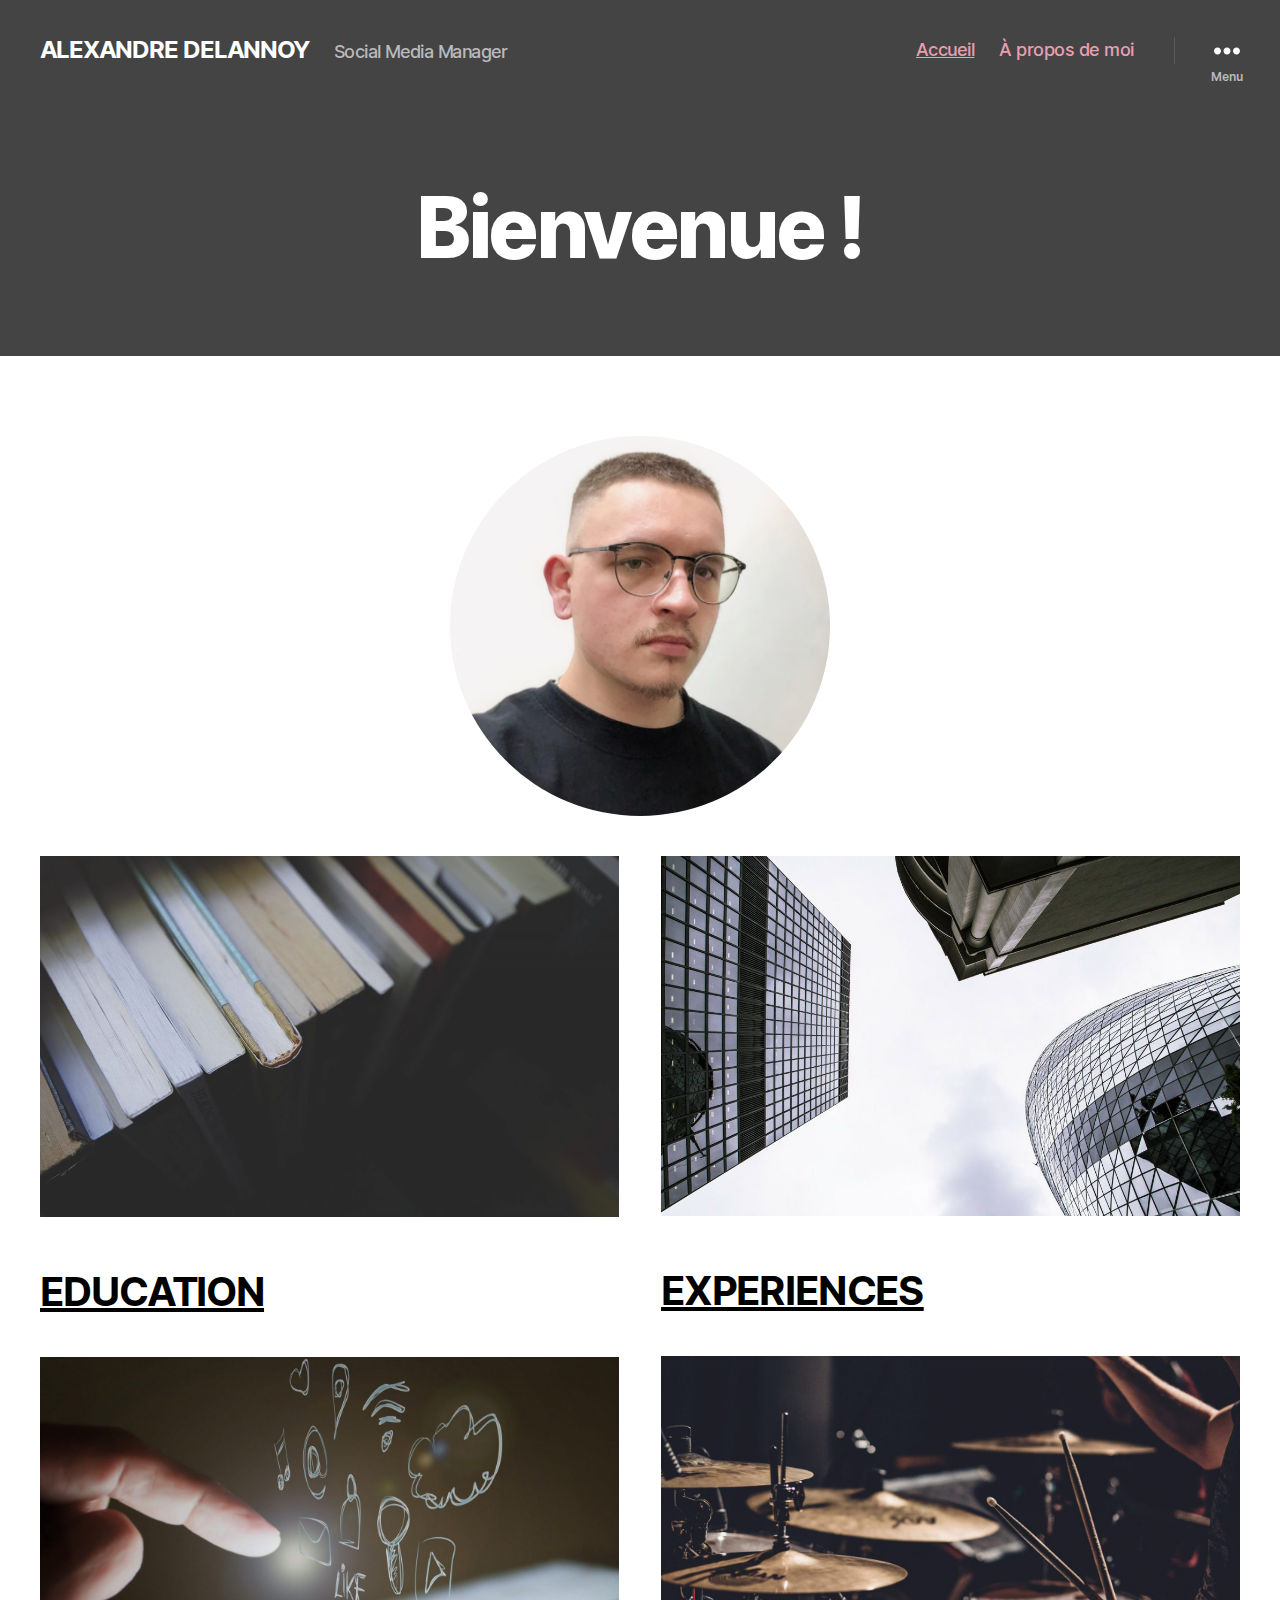
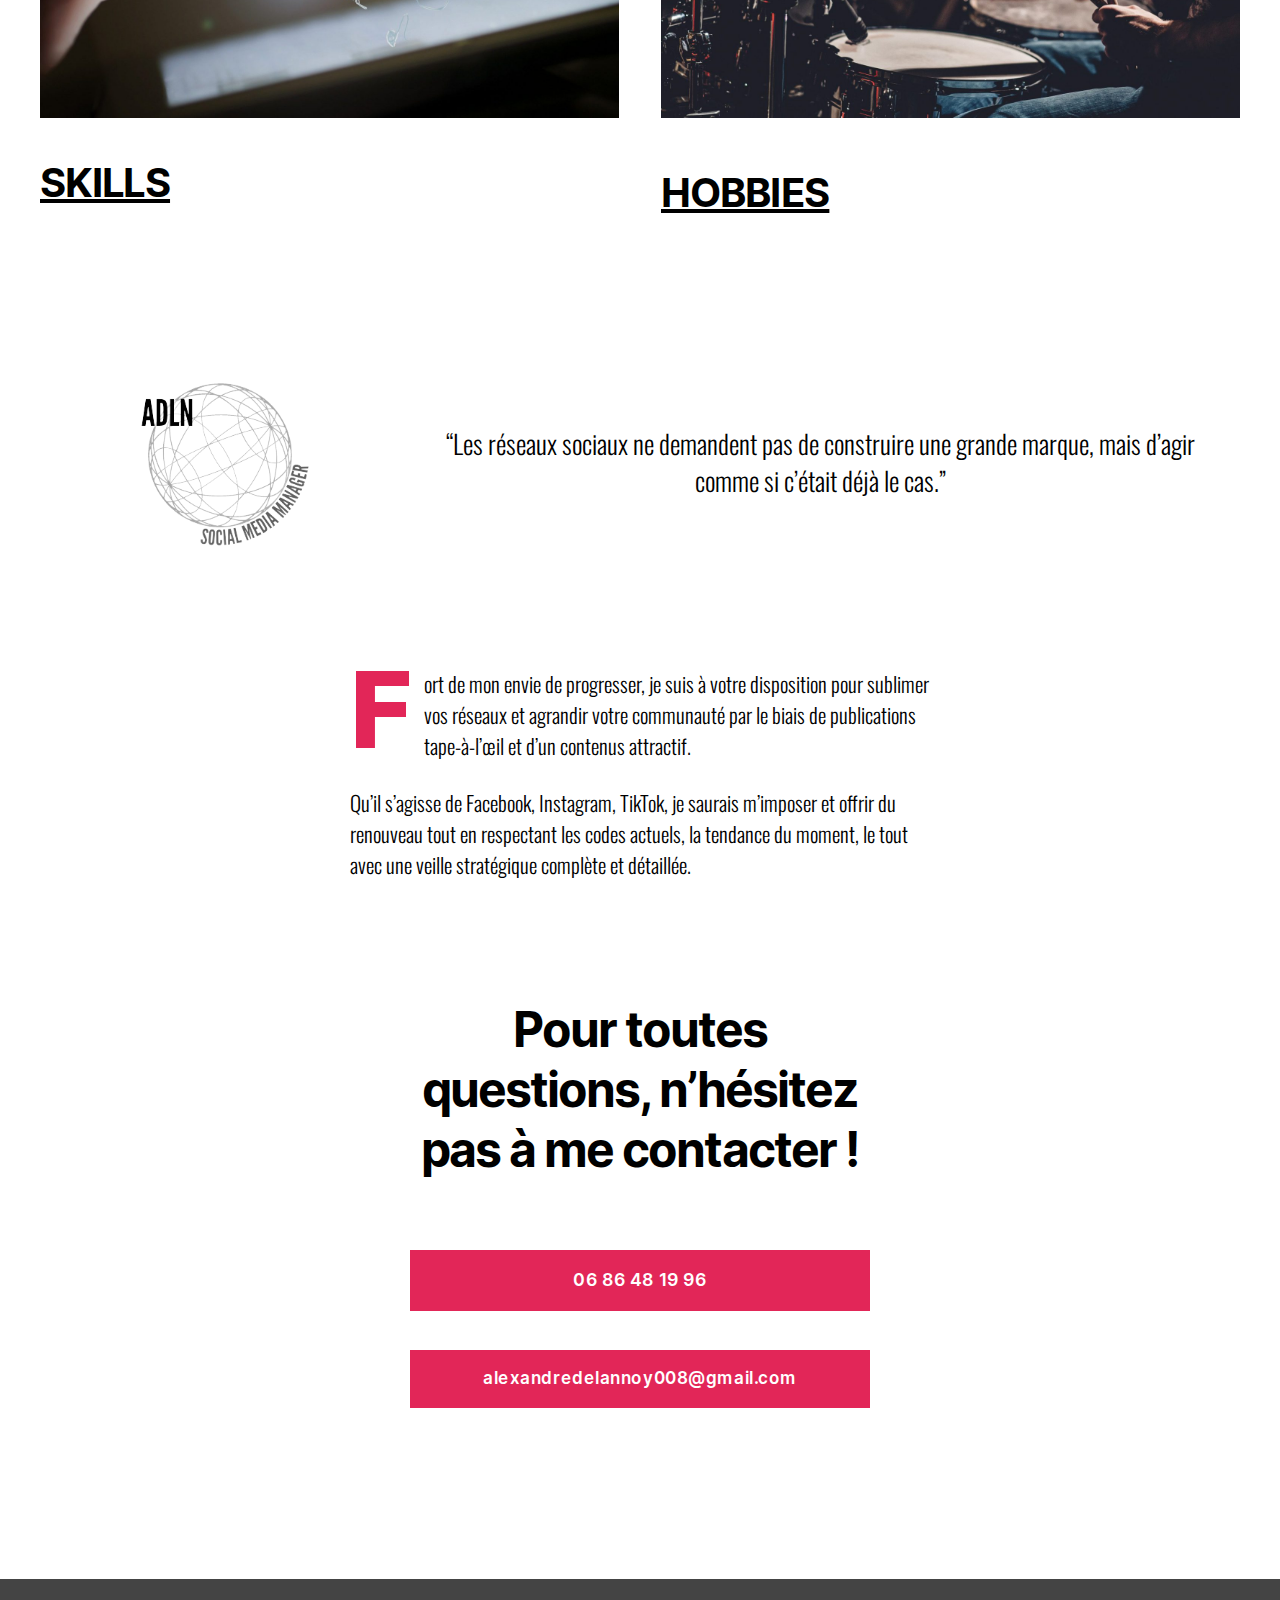
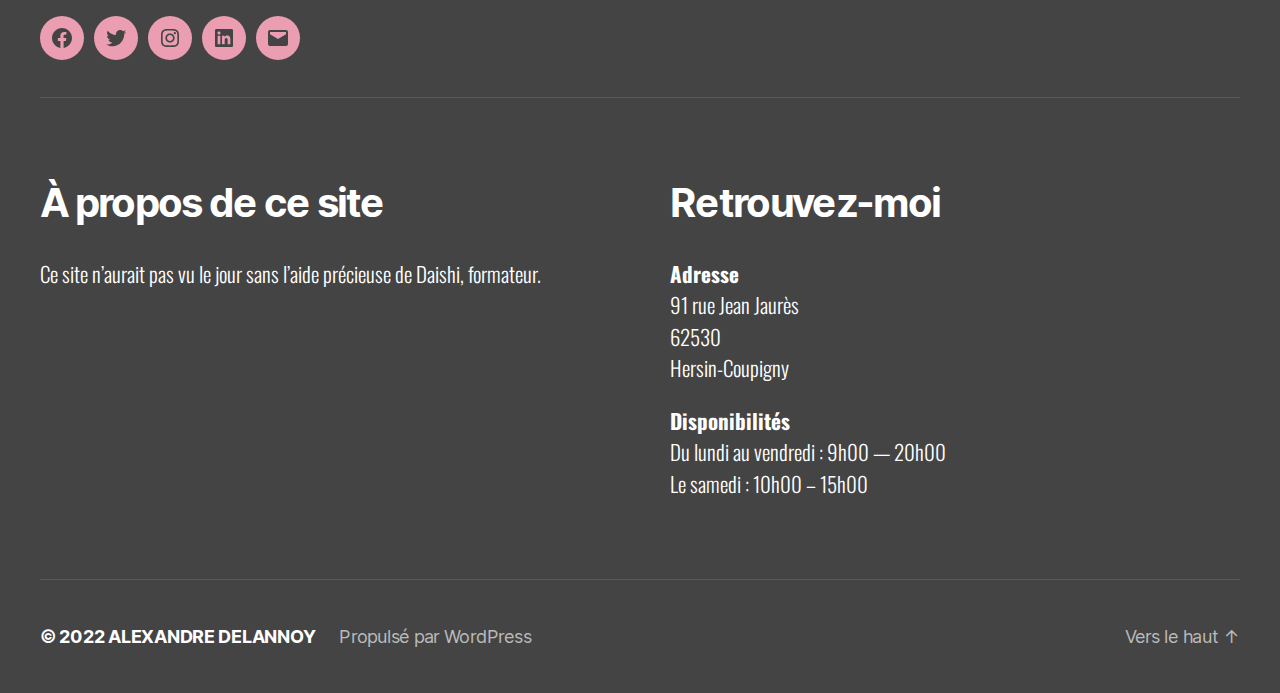
<file: index.html>
<!DOCTYPE html>

<html class="no-js" lang="fr-FR">

	<head>

		<meta charset="UTF-8">
		<meta name="viewport" content="width=device-width, initial-scale=1.0" >

		<link rel="profile" href="https://gmpg.org/xfn/11">

		<title>ALEXANDRE DELANNOY &#8211; Social Media Manager</title>
<meta name='robots' content='max-image-preview:large' />
<link rel='dns-prefetch' href='http://s.w.org/' />
<link rel="alternate" type="application/rss+xml" title="ALEXANDRE DELANNOY &raquo; Flux" href="feed/index.html" />
<link rel="alternate" type="application/rss+xml" title="ALEXANDRE DELANNOY &raquo; Flux des commentaires" href="comments/feed/index.html" />
		<script>
			window._wpemojiSettings = {"baseUrl":"https:\/\/s.w.org\/images\/core\/emoji\/13.1.0\/72x72\/","ext":".png","svgUrl":"https:\/\/s.w.org\/images\/core\/emoji\/13.1.0\/svg\/","svgExt":".svg","source":{"concatemoji":"http:\/\/localhost:8000\/wp-includes\/js\/wp-emoji-release.min.js?ver=5.8.3"}};
			!function(e,a,t){var n,r,o,i=a.createElement("canvas"),p=i.getContext&&i.getContext("2d");function s(e,t){var a=String.fromCharCode;p.clearRect(0,0,i.width,i.height),p.fillText(a.apply(this,e),0,0);e=i.toDataURL();return p.clearRect(0,0,i.width,i.height),p.fillText(a.apply(this,t),0,0),e===i.toDataURL()}function c(e){var t=a.createElement("script");t.src=e,t.defer=t.type="text/javascript",a.getElementsByTagName("head")[0].appendChild(t)}for(o=Array("flag","emoji"),t.supports={everything:!0,everythingExceptFlag:!0},r=0;r<o.length;r++)t.supports[o[r]]=function(e){if(!p||!p.fillText)return!1;switch(p.textBaseline="top",p.font="600 32px Arial",e){case"flag":return s([127987,65039,8205,9895,65039],[127987,65039,8203,9895,65039])?!1:!s([55356,56826,55356,56819],[55356,56826,8203,55356,56819])&&!s([55356,57332,56128,56423,56128,56418,56128,56421,56128,56430,56128,56423,56128,56447],[55356,57332,8203,56128,56423,8203,56128,56418,8203,56128,56421,8203,56128,56430,8203,56128,56423,8203,56128,56447]);case"emoji":return!s([10084,65039,8205,55357,56613],[10084,65039,8203,55357,56613])}return!1}(o[r]),t.supports.everything=t.supports.everything&&t.supports[o[r]],"flag"!==o[r]&&(t.supports.everythingExceptFlag=t.supports.everythingExceptFlag&&t.supports[o[r]]);t.supports.everythingExceptFlag=t.supports.everythingExceptFlag&&!t.supports.flag,t.DOMReady=!1,t.readyCallback=function(){t.DOMReady=!0},t.supports.everything||(n=function(){t.readyCallback()},a.addEventListener?(a.addEventListener("DOMContentLoaded",n,!1),e.addEventListener("load",n,!1)):(e.attachEvent("onload",n),a.attachEvent("onreadystatechange",function(){"complete"===a.readyState&&t.readyCallback()})),(n=t.source||{}).concatemoji?c(n.concatemoji):n.wpemoji&&n.twemoji&&(c(n.twemoji),c(n.wpemoji)))}(window,document,window._wpemojiSettings);
		</script>
		<style>
img.wp-smiley,
img.emoji {
	display: inline !important;
	border: none !important;
	box-shadow: none !important;
	height: 1em !important;
	width: 1em !important;
	margin: 0 .07em !important;
	vertical-align: -0.1em !important;
	background: none !important;
	padding: 0 !important;
}
</style>
	<link rel='stylesheet' id='wp-block-library-css'  href='wp-includes/css/dist/block-library/style.min.css?ver=5.8.3' media='all' />
<link rel='stylesheet' id='twentytwenty-style-css'  href='wp-content/themes/twentytwenty/style.css?ver=1.8' media='all' />
<style id='twentytwenty-style-inline-css'>
.color-accent,.color-accent-hover:hover,.color-accent-hover:focus,:root .has-accent-color,.has-drop-cap:not(:focus):first-letter,.wp-block-button.is-style-outline,a { color: #e22658; }blockquote,.border-color-accent,.border-color-accent-hover:hover,.border-color-accent-hover:focus { border-color: #e22658; }button,.button,.faux-button,.wp-block-button__link,.wp-block-file .wp-block-file__button,input[type="button"],input[type="reset"],input[type="submit"],.bg-accent,.bg-accent-hover:hover,.bg-accent-hover:focus,:root .has-accent-background-color,.comment-reply-link { background-color: #e22658; }.fill-children-accent,.fill-children-accent * { fill: #e22658; }:root .has-background-color,button,.button,.faux-button,.wp-block-button__link,.wp-block-file__button,input[type="button"],input[type="reset"],input[type="submit"],.wp-block-button,.comment-reply-link,.has-background.has-primary-background-color:not(.has-text-color),.has-background.has-primary-background-color *:not(.has-text-color),.has-background.has-accent-background-color:not(.has-text-color),.has-background.has-accent-background-color *:not(.has-text-color) { color: #ffffff; }:root .has-background-background-color { background-color: #ffffff; }body,.entry-title a,:root .has-primary-color { color: #000000; }:root .has-primary-background-color { background-color: #000000; }cite,figcaption,.wp-caption-text,.post-meta,.entry-content .wp-block-archives li,.entry-content .wp-block-categories li,.entry-content .wp-block-latest-posts li,.wp-block-latest-comments__comment-date,.wp-block-latest-posts__post-date,.wp-block-embed figcaption,.wp-block-image figcaption,.wp-block-pullquote cite,.comment-metadata,.comment-respond .comment-notes,.comment-respond .logged-in-as,.pagination .dots,.entry-content hr:not(.has-background),hr.styled-separator,:root .has-secondary-color { color: #6d6d6d; }:root .has-secondary-background-color { background-color: #6d6d6d; }pre,fieldset,input,textarea,table,table *,hr { border-color: #dbdbdb; }caption,code,code,kbd,samp,.wp-block-table.is-style-stripes tbody tr:nth-child(odd),:root .has-subtle-background-background-color { background-color: #dbdbdb; }.wp-block-table.is-style-stripes { border-bottom-color: #dbdbdb; }.wp-block-latest-posts.is-grid li { border-top-color: #dbdbdb; }:root .has-subtle-background-color { color: #dbdbdb; }body:not(.overlay-header) .primary-menu > li > a,body:not(.overlay-header) .primary-menu > li > .icon,.modal-menu a,.footer-menu a, .footer-widgets a,#site-footer .wp-block-button.is-style-outline,.wp-block-pullquote:before,.singular:not(.overlay-header) .entry-header a,.archive-header a,.header-footer-group .color-accent,.header-footer-group .color-accent-hover:hover { color: #eb9db2; }.social-icons a,#site-footer button:not(.toggle),#site-footer .button,#site-footer .faux-button,#site-footer .wp-block-button__link,#site-footer .wp-block-file__button,#site-footer input[type="button"],#site-footer input[type="reset"],#site-footer input[type="submit"] { background-color: #eb9db2; }.social-icons a,body:not(.overlay-header) .primary-menu ul,.header-footer-group button,.header-footer-group .button,.header-footer-group .faux-button,.header-footer-group .wp-block-button:not(.is-style-outline) .wp-block-button__link,.header-footer-group .wp-block-file__button,.header-footer-group input[type="button"],.header-footer-group input[type="reset"],.header-footer-group input[type="submit"] { color: #444444; }#site-header,.footer-nav-widgets-wrapper,#site-footer,.menu-modal,.menu-modal-inner,.search-modal-inner,.archive-header,.singular .entry-header,.singular .featured-media:before,.wp-block-pullquote:before { background-color: #444444; }.header-footer-group,body:not(.overlay-header) #site-header .toggle,.menu-modal .toggle { color: #ffffff; }body:not(.overlay-header) .primary-menu ul { background-color: #ffffff; }body:not(.overlay-header) .primary-menu > li > ul:after { border-bottom-color: #ffffff; }body:not(.overlay-header) .primary-menu ul ul:after { border-left-color: #ffffff; }.site-description,body:not(.overlay-header) .toggle-inner .toggle-text,.widget .post-date,.widget .rss-date,.widget_archive li,.widget_categories li,.widget cite,.widget_pages li,.widget_meta li,.widget_nav_menu li,.powered-by-wordpress,.to-the-top,.singular .entry-header .post-meta,.singular:not(.overlay-header) .entry-header .post-meta a { color: #bababa; }.header-footer-group pre,.header-footer-group fieldset,.header-footer-group input,.header-footer-group textarea,.header-footer-group table,.header-footer-group table *,.footer-nav-widgets-wrapper,#site-footer,.menu-modal nav *,.footer-widgets-outer-wrapper,.footer-top { border-color: #595959; }.header-footer-group table caption,body:not(.overlay-header) .header-inner .toggle-wrapper::before { background-color: #595959; }
</style>
<link rel='stylesheet' id='twentytwenty-print-style-css'  href='wp-content/themes/twentytwenty/print.css?ver=1.8' media='print' />
<script src='wp-content/themes/twentytwenty/assets/js/index.js?ver=1.8' id='twentytwenty-js-js' async></script>
<link rel="https://api.w.org/" href="wp-json/index.html" /><link rel="alternate" type="application/json" href="wp-json/wp/v2/pages/28" /><link rel="EditURI" type="application/rsd+xml" title="RSD" href="xmlrpc.php?rsd" />
<link rel="wlwmanifest" type="application/wlwmanifest+xml" href="wp-includes/wlwmanifest.xml" /> 
<meta name="generator" content="WordPress 5.8.3" />
<link rel="canonical" href="index.html" />
<link rel='shortlink' href='index.html' />
<link rel="alternate" type="application/json+oembed" href="http://localhost:8000/wp-json/oembed/1.0/embed?url=http%3A%2F%2Flocalhost%3A8000%2F" />
<link rel="alternate" type="text/xml+oembed" href="http://localhost:8000/wp-json/oembed/1.0/embed?url=http%3A%2F%2Flocalhost%3A8000%2F&#038;format=xml" />
	<script>document.documentElement.className = document.documentElement.className.replace( 'no-js', 'js' );</script>
	<style id="custom-background-css">
body.custom-background { background-color: #ffffff; }
</style>
	<link rel="icon" href="wp-content/uploads/2022/01/cropped-ADLN-LOGO-32x32.png" sizes="32x32" />
<link rel="icon" href="wp-content/uploads/2022/01/cropped-ADLN-LOGO-192x192.png" sizes="192x192" />
<link rel="apple-touch-icon" href="wp-content/uploads/2022/01/cropped-ADLN-LOGO-180x180.png" />
<meta name="msapplication-TileImage" content="http://localhost:8000/wp-content/uploads/2022/01/cropped-ADLN-LOGO-270x270.png" />
		<style id="wp-custom-css">
			@import url('https://fonts.googleapis.com/css2?family=Oswald:wght@200;300;400;500;600;700&display=swap');

/* Choix de la typo des articles  */
.entry-content {
    font-family: 'Oswald', sans-serif;
	font-weight: 300;
}

/* Choix de la typo du pied de page */
.textwidget p {
  font-family: 'Oswald', sans-serif !important;
	font-weight: 300 !important;
}

/* Email en minuscule */
a[href^="mailto:"].wp-block-button__link {
	text-transform: lowercase;
}

/* Marge autours de ma photo */
.my-photo {
	margin-top: 0 !important;
	margin-bottom: 0 !important;
}

/* Marge entre ma photo et illustrations */
.my-sections {
	margin-top: 0 !important;
}

/* Masquage du boutton de recherche */
.search-toggle {
	display: none !important;
}

		</style>
		
	</head>

	<body class="home page-template-default page page-id-28 custom-background wp-embed-responsive singular enable-search-modal missing-post-thumbnail has-no-pagination not-showing-comments show-avatars footer-top-visible">

		<a class="skip-link screen-reader-text" href="index.html#site-content">Aller au contenu</a>
		<header id="site-header" class="header-footer-group" role="banner">

			<div class="header-inner section-inner">

				<div class="header-titles-wrapper">

					
						<button class="toggle search-toggle mobile-search-toggle" data-toggle-target=".search-modal" data-toggle-body-class="showing-search-modal" data-set-focus=".search-modal .search-field" aria-expanded="false">
							<span class="toggle-inner">
								<span class="toggle-icon">
									<svg class="svg-icon" aria-hidden="true" role="img" focusable="false" xmlns="http://www.w3.org/2000/svg" width="23" height="23" viewBox="0 0 23 23"><path d="M38.710696,48.0601792 L43,52.3494831 L41.3494831,54 L37.0601792,49.710696 C35.2632422,51.1481185 32.9839107,52.0076499 30.5038249,52.0076499 C24.7027226,52.0076499 20,47.3049272 20,41.5038249 C20,35.7027226 24.7027226,31 30.5038249,31 C36.3049272,31 41.0076499,35.7027226 41.0076499,41.5038249 C41.0076499,43.9839107 40.1481185,46.2632422 38.710696,48.0601792 Z M36.3875844,47.1716785 C37.8030221,45.7026647 38.6734666,43.7048964 38.6734666,41.5038249 C38.6734666,36.9918565 35.0157934,33.3341833 30.5038249,33.3341833 C25.9918565,33.3341833 22.3341833,36.9918565 22.3341833,41.5038249 C22.3341833,46.0157934 25.9918565,49.6734666 30.5038249,49.6734666 C32.7048964,49.6734666 34.7026647,48.8030221 36.1716785,47.3875844 C36.2023931,47.347638 36.2360451,47.3092237 36.2726343,47.2726343 C36.3092237,47.2360451 36.347638,47.2023931 36.3875844,47.1716785 Z" transform="translate(-20 -31)" /></svg>								</span>
								<span class="toggle-text">Recherche</span>
							</span>
						</button><!-- .search-toggle -->

					
					<div class="header-titles">

						<div class="site-title faux-heading"><a href="index.html">ALEXANDRE DELANNOY</a></div><div class="site-description">Social Media Manager</div><!-- .site-description -->
					</div><!-- .header-titles -->

					<button class="toggle nav-toggle mobile-nav-toggle" data-toggle-target=".menu-modal"  data-toggle-body-class="showing-menu-modal" aria-expanded="false" data-set-focus=".close-nav-toggle">
						<span class="toggle-inner">
							<span class="toggle-icon">
								<svg class="svg-icon" aria-hidden="true" role="img" focusable="false" xmlns="http://www.w3.org/2000/svg" width="26" height="7" viewBox="0 0 26 7"><path fill-rule="evenodd" d="M332.5,45 C330.567003,45 329,43.4329966 329,41.5 C329,39.5670034 330.567003,38 332.5,38 C334.432997,38 336,39.5670034 336,41.5 C336,43.4329966 334.432997,45 332.5,45 Z M342,45 C340.067003,45 338.5,43.4329966 338.5,41.5 C338.5,39.5670034 340.067003,38 342,38 C343.932997,38 345.5,39.5670034 345.5,41.5 C345.5,43.4329966 343.932997,45 342,45 Z M351.5,45 C349.567003,45 348,43.4329966 348,41.5 C348,39.5670034 349.567003,38 351.5,38 C353.432997,38 355,39.5670034 355,41.5 C355,43.4329966 353.432997,45 351.5,45 Z" transform="translate(-329 -38)" /></svg>							</span>
							<span class="toggle-text">Menu</span>
						</span>
					</button><!-- .nav-toggle -->

				</div><!-- .header-titles-wrapper -->

				<div class="header-navigation-wrapper">

					
							<nav class="primary-menu-wrapper" aria-label="Horizontal" role="navigation">

								<ul class="primary-menu reset-list-style">

								<li id="menu-item-39" class="menu-item menu-item-type-custom menu-item-object-custom current-menu-item current_page_item menu-item-home menu-item-39"><a href="index.html" aria-current="page">Accueil</a></li>
<li id="menu-item-40" class="menu-item menu-item-type-post_type menu-item-object-page menu-item-40"><a href="index.html?p=29">À propos de moi</a></li>

								</ul>

							</nav><!-- .primary-menu-wrapper -->

						
						<div class="header-toggles hide-no-js">

						
							<div class="toggle-wrapper nav-toggle-wrapper has-expanded-menu">

								<button class="toggle nav-toggle desktop-nav-toggle" data-toggle-target=".menu-modal" data-toggle-body-class="showing-menu-modal" aria-expanded="false" data-set-focus=".close-nav-toggle">
									<span class="toggle-inner">
										<span class="toggle-text">Menu</span>
										<span class="toggle-icon">
											<svg class="svg-icon" aria-hidden="true" role="img" focusable="false" xmlns="http://www.w3.org/2000/svg" width="26" height="7" viewBox="0 0 26 7"><path fill-rule="evenodd" d="M332.5,45 C330.567003,45 329,43.4329966 329,41.5 C329,39.5670034 330.567003,38 332.5,38 C334.432997,38 336,39.5670034 336,41.5 C336,43.4329966 334.432997,45 332.5,45 Z M342,45 C340.067003,45 338.5,43.4329966 338.5,41.5 C338.5,39.5670034 340.067003,38 342,38 C343.932997,38 345.5,39.5670034 345.5,41.5 C345.5,43.4329966 343.932997,45 342,45 Z M351.5,45 C349.567003,45 348,43.4329966 348,41.5 C348,39.5670034 349.567003,38 351.5,38 C353.432997,38 355,39.5670034 355,41.5 C355,43.4329966 353.432997,45 351.5,45 Z" transform="translate(-329 -38)" /></svg>										</span>
									</span>
								</button><!-- .nav-toggle -->

							</div><!-- .nav-toggle-wrapper -->

							
							<div class="toggle-wrapper search-toggle-wrapper">

								<button class="toggle search-toggle desktop-search-toggle" data-toggle-target=".search-modal" data-toggle-body-class="showing-search-modal" data-set-focus=".search-modal .search-field" aria-expanded="false">
									<span class="toggle-inner">
										<svg class="svg-icon" aria-hidden="true" role="img" focusable="false" xmlns="http://www.w3.org/2000/svg" width="23" height="23" viewBox="0 0 23 23"><path d="M38.710696,48.0601792 L43,52.3494831 L41.3494831,54 L37.0601792,49.710696 C35.2632422,51.1481185 32.9839107,52.0076499 30.5038249,52.0076499 C24.7027226,52.0076499 20,47.3049272 20,41.5038249 C20,35.7027226 24.7027226,31 30.5038249,31 C36.3049272,31 41.0076499,35.7027226 41.0076499,41.5038249 C41.0076499,43.9839107 40.1481185,46.2632422 38.710696,48.0601792 Z M36.3875844,47.1716785 C37.8030221,45.7026647 38.6734666,43.7048964 38.6734666,41.5038249 C38.6734666,36.9918565 35.0157934,33.3341833 30.5038249,33.3341833 C25.9918565,33.3341833 22.3341833,36.9918565 22.3341833,41.5038249 C22.3341833,46.0157934 25.9918565,49.6734666 30.5038249,49.6734666 C32.7048964,49.6734666 34.7026647,48.8030221 36.1716785,47.3875844 C36.2023931,47.347638 36.2360451,47.3092237 36.2726343,47.2726343 C36.3092237,47.2360451 36.347638,47.2023931 36.3875844,47.1716785 Z" transform="translate(-20 -31)" /></svg>										<span class="toggle-text">Recherche</span>
									</span>
								</button><!-- .search-toggle -->

							</div>

							
						</div><!-- .header-toggles -->
						
				</div><!-- .header-navigation-wrapper -->

			</div><!-- .header-inner -->

			<div class="search-modal cover-modal header-footer-group" data-modal-target-string=".search-modal">

	<div class="search-modal-inner modal-inner">

		<div class="section-inner">

			<form role="search" aria-label="Rechercher :" method="get" class="search-form" action="index.html">
	<label for="search-form-1">
		<span class="screen-reader-text">Rechercher :</span>
		<input type="search" id="search-form-1" class="search-field" placeholder="Rechercher&hellip;" value="" name="s" />
	</label>
	<input type="submit" class="search-submit" value="Rechercher" />
</form>

			<button class="toggle search-untoggle close-search-toggle fill-children-current-color" data-toggle-target=".search-modal" data-toggle-body-class="showing-search-modal" data-set-focus=".search-modal .search-field">
				<span class="screen-reader-text">Fermer la recherche</span>
				<svg class="svg-icon" aria-hidden="true" role="img" focusable="false" xmlns="http://www.w3.org/2000/svg" width="16" height="16" viewBox="0 0 16 16"><polygon fill="" fill-rule="evenodd" points="6.852 7.649 .399 1.195 1.445 .149 7.899 6.602 14.352 .149 15.399 1.195 8.945 7.649 15.399 14.102 14.352 15.149 7.899 8.695 1.445 15.149 .399 14.102" /></svg>			</button><!-- .search-toggle -->

		</div><!-- .section-inner -->

	</div><!-- .search-modal-inner -->

</div><!-- .menu-modal -->

		</header><!-- #site-header -->

		
<div class="menu-modal cover-modal header-footer-group" data-modal-target-string=".menu-modal">

	<div class="menu-modal-inner modal-inner">

		<div class="menu-wrapper section-inner">

			<div class="menu-top">

				<button class="toggle close-nav-toggle fill-children-current-color" data-toggle-target=".menu-modal" data-toggle-body-class="showing-menu-modal" aria-expanded="false" data-set-focus=".menu-modal">
					<span class="toggle-text">Fermer le menu</span>
					<svg class="svg-icon" aria-hidden="true" role="img" focusable="false" xmlns="http://www.w3.org/2000/svg" width="16" height="16" viewBox="0 0 16 16"><polygon fill="" fill-rule="evenodd" points="6.852 7.649 .399 1.195 1.445 .149 7.899 6.602 14.352 .149 15.399 1.195 8.945 7.649 15.399 14.102 14.352 15.149 7.899 8.695 1.445 15.149 .399 14.102" /></svg>				</button><!-- .nav-toggle -->

				
					<nav class="expanded-menu" aria-label="Déplié" role="navigation">

						<ul class="modal-menu reset-list-style">
							<li id="menu-item-43" class="menu-item menu-item-type-custom menu-item-object-custom current-menu-item current_page_item menu-item-home menu-item-43"><div class="ancestor-wrapper"><a href="index.html" aria-current="page">Accueil</a></div><!-- .ancestor-wrapper --></li>
<li id="menu-item-44" class="menu-item menu-item-type-post_type menu-item-object-page menu-item-44"><div class="ancestor-wrapper"><a href="index.html?p=29">À propos de moi</a></div><!-- .ancestor-wrapper --></li>
						</ul>

					</nav>

					
					<nav class="mobile-menu" aria-label="Mobile" role="navigation">

						<ul class="modal-menu reset-list-style">

						<li class="menu-item menu-item-type-custom menu-item-object-custom current-menu-item current_page_item menu-item-home menu-item-39"><div class="ancestor-wrapper"><a href="index.html" aria-current="page">Accueil</a></div><!-- .ancestor-wrapper --></li>
<li class="menu-item menu-item-type-post_type menu-item-object-page menu-item-40"><div class="ancestor-wrapper"><a href="index.html?p=29">À propos de moi</a></div><!-- .ancestor-wrapper --></li>

						</ul>

					</nav>

					
			</div><!-- .menu-top -->

			<div class="menu-bottom">

				
					<nav aria-label="Liens de réseaux sociaux étendus" role="navigation">
						<ul class="social-menu reset-list-style social-icons fill-children-current-color">

							<li id="menu-item-48" class="menu-item menu-item-type-custom menu-item-object-custom menu-item-48"><a target="_blank" rel="noopener" href="https://www.facebook.com/profile.php?id=100076830197019"><span class="screen-reader-text">Facebook</span><svg class="svg-icon" aria-hidden="true" role="img" focusable="false" width="24" height="24" viewBox="0 0 24 24" xmlns="http://www.w3.org/2000/svg"><path d="M12 2C6.5 2 2 6.5 2 12c0 5 3.7 9.1 8.4 9.9v-7H7.9V12h2.5V9.8c0-2.5 1.5-3.9 3.8-3.9 1.1 0 2.2.2 2.2.2v2.5h-1.3c-1.2 0-1.6.8-1.6 1.6V12h2.8l-.4 2.9h-2.3v7C18.3 21.1 22 17 22 12c0-5.5-4.5-10-10-10z"></path></svg></a></li>
<li id="menu-item-49" class="menu-item menu-item-type-custom menu-item-object-custom menu-item-49"><a target="_blank" rel="noopener" href="https://twitter.com/adln1097"><span class="screen-reader-text">Twitter</span><svg class="svg-icon" aria-hidden="true" role="img" focusable="false" width="24" height="24" viewBox="0 0 24 24" xmlns="http://www.w3.org/2000/svg"><path d="M22.23,5.924c-0.736,0.326-1.527,0.547-2.357,0.646c0.847-0.508,1.498-1.312,1.804-2.27 c-0.793,0.47-1.671,0.812-2.606,0.996C18.324,4.498,17.257,4,16.077,4c-2.266,0-4.103,1.837-4.103,4.103 c0,0.322,0.036,0.635,0.106,0.935C8.67,8.867,5.647,7.234,3.623,4.751C3.27,5.357,3.067,6.062,3.067,6.814 c0,1.424,0.724,2.679,1.825,3.415c-0.673-0.021-1.305-0.206-1.859-0.513c0,0.017,0,0.034,0,0.052c0,1.988,1.414,3.647,3.292,4.023 c-0.344,0.094-0.707,0.144-1.081,0.144c-0.264,0-0.521-0.026-0.772-0.074c0.522,1.63,2.038,2.816,3.833,2.85 c-1.404,1.1-3.174,1.756-5.096,1.756c-0.331,0-0.658-0.019-0.979-0.057c1.816,1.164,3.973,1.843,6.29,1.843 c7.547,0,11.675-6.252,11.675-11.675c0-0.178-0.004-0.355-0.012-0.531C20.985,7.47,21.68,6.747,22.23,5.924z"></path></svg></a></li>
<li id="menu-item-50" class="menu-item menu-item-type-custom menu-item-object-custom menu-item-50"><a target="_blank" rel="noopener" href="https://www.instagram.com/alexdlnn.pro/"><span class="screen-reader-text">Instagram</span><svg class="svg-icon" aria-hidden="true" role="img" focusable="false" width="24" height="24" viewBox="0 0 24 24" xmlns="http://www.w3.org/2000/svg"><path d="M12,4.622c2.403,0,2.688,0.009,3.637,0.052c0.877,0.04,1.354,0.187,1.671,0.31c0.42,0.163,0.72,0.358,1.035,0.673 c0.315,0.315,0.51,0.615,0.673,1.035c0.123,0.317,0.27,0.794,0.31,1.671c0.043,0.949,0.052,1.234,0.052,3.637 s-0.009,2.688-0.052,3.637c-0.04,0.877-0.187,1.354-0.31,1.671c-0.163,0.42-0.358,0.72-0.673,1.035 c-0.315,0.315-0.615,0.51-1.035,0.673c-0.317,0.123-0.794,0.27-1.671,0.31c-0.949,0.043-1.233,0.052-3.637,0.052 s-2.688-0.009-3.637-0.052c-0.877-0.04-1.354-0.187-1.671-0.31c-0.42-0.163-0.72-0.358-1.035-0.673 c-0.315-0.315-0.51-0.615-0.673-1.035c-0.123-0.317-0.27-0.794-0.31-1.671C4.631,14.688,4.622,14.403,4.622,12 s0.009-2.688,0.052-3.637c0.04-0.877,0.187-1.354,0.31-1.671c0.163-0.42,0.358-0.72,0.673-1.035 c0.315-0.315,0.615-0.51,1.035-0.673c0.317-0.123,0.794-0.27,1.671-0.31C9.312,4.631,9.597,4.622,12,4.622 M12,3 C9.556,3,9.249,3.01,8.289,3.054C7.331,3.098,6.677,3.25,6.105,3.472C5.513,3.702,5.011,4.01,4.511,4.511 c-0.5,0.5-0.808,1.002-1.038,1.594C3.25,6.677,3.098,7.331,3.054,8.289C3.01,9.249,3,9.556,3,12c0,2.444,0.01,2.751,0.054,3.711 c0.044,0.958,0.196,1.612,0.418,2.185c0.23,0.592,0.538,1.094,1.038,1.594c0.5,0.5,1.002,0.808,1.594,1.038 c0.572,0.222,1.227,0.375,2.185,0.418C9.249,20.99,9.556,21,12,21s2.751-0.01,3.711-0.054c0.958-0.044,1.612-0.196,2.185-0.418 c0.592-0.23,1.094-0.538,1.594-1.038c0.5-0.5,0.808-1.002,1.038-1.594c0.222-0.572,0.375-1.227,0.418-2.185 C20.99,14.751,21,14.444,21,12s-0.01-2.751-0.054-3.711c-0.044-0.958-0.196-1.612-0.418-2.185c-0.23-0.592-0.538-1.094-1.038-1.594 c-0.5-0.5-1.002-0.808-1.594-1.038c-0.572-0.222-1.227-0.375-2.185-0.418C14.751,3.01,14.444,3,12,3L12,3z M12,7.378 c-2.552,0-4.622,2.069-4.622,4.622S9.448,16.622,12,16.622s4.622-2.069,4.622-4.622S14.552,7.378,12,7.378z M12,15 c-1.657,0-3-1.343-3-3s1.343-3,3-3s3,1.343,3,3S13.657,15,12,15z M16.804,6.116c-0.596,0-1.08,0.484-1.08,1.08 s0.484,1.08,1.08,1.08c0.596,0,1.08-0.484,1.08-1.08S17.401,6.116,16.804,6.116z"></path></svg></a></li>
<li id="menu-item-102" class="menu-item menu-item-type-custom menu-item-object-custom menu-item-102"><a href="https://www.linkedin.com/in/alexandre-delannoy-425a2115b/"><span class="screen-reader-text">LinkedIn</span><svg class="svg-icon" aria-hidden="true" role="img" focusable="false" width="24" height="24" viewBox="0 0 24 24" xmlns="http://www.w3.org/2000/svg"><path d="M19.7,3H4.3C3.582,3,3,3.582,3,4.3v15.4C3,20.418,3.582,21,4.3,21h15.4c0.718,0,1.3-0.582,1.3-1.3V4.3 C21,3.582,20.418,3,19.7,3z M8.339,18.338H5.667v-8.59h2.672V18.338z M7.004,8.574c-0.857,0-1.549-0.694-1.549-1.548 c0-0.855,0.691-1.548,1.549-1.548c0.854,0,1.547,0.694,1.547,1.548C8.551,7.881,7.858,8.574,7.004,8.574z M18.339,18.338h-2.669 v-4.177c0-0.996-0.017-2.278-1.387-2.278c-1.389,0-1.601,1.086-1.601,2.206v4.249h-2.667v-8.59h2.559v1.174h0.037 c0.356-0.675,1.227-1.387,2.526-1.387c2.703,0,3.203,1.779,3.203,4.092V18.338z"></path></svg></a></li>
<li id="menu-item-51" class="menu-item menu-item-type-custom menu-item-object-custom menu-item-51"><a href="mailto:wordpress@example.com"><span class="screen-reader-text">E-mail</span><svg class="svg-icon" aria-hidden="true" role="img" focusable="false" width="24" height="24" viewBox="0 0 24 24" xmlns="http://www.w3.org/2000/svg"><path d="M20,4H4C2.895,4,2,4.895,2,6v12c0,1.105,0.895,2,2,2h16c1.105,0,2-0.895,2-2V6C22,4.895,21.105,4,20,4z M20,8.236l-8,4.882 L4,8.236V6h16V8.236z"></path></svg></a></li>

						</ul>
					</nav><!-- .social-menu -->

				
			</div><!-- .menu-bottom -->

		</div><!-- .menu-wrapper -->

	</div><!-- .menu-modal-inner -->

</div><!-- .menu-modal -->

<main id="site-content" role="main">

	
<article class="post-28 page type-page status-publish hentry" id="post-28">

	
<header class="entry-header has-text-align-center header-footer-group">

	<div class="entry-header-inner section-inner medium">

		<h1 class="entry-title">Bienvenue !</h1>
	</div><!-- .entry-header-inner -->

</header><!-- .entry-header -->

	<div class="post-inner thin ">

		<div class="entry-content">

			
<div class="wp-block-image is-style-rounded my-photo"><figure class="aligncenter size-large is-resized"><img loading="lazy" src="wp-content/uploads/2022/01/180455990_1797602807078705_2509405850633763431_n-1-1024x1024.jpg" alt="" class="wp-image-255" width="380" height="380" srcset="wp-content/uploads/2022/01/180455990_1797602807078705_2509405850633763431_n-1-1024x1024.jpg 1024w, wp-content/uploads/2022/01/180455990_1797602807078705_2509405850633763431_n-1-300x300.jpg 300w, wp-content/uploads/2022/01/180455990_1797602807078705_2509405850633763431_n-1-150x150.jpg 150w, wp-content/uploads/2022/01/180455990_1797602807078705_2509405850633763431_n-1-768x768.jpg 768w, wp-content/uploads/2022/01/180455990_1797602807078705_2509405850633763431_n-1-1200x1200.jpg 1200w, wp-content/uploads/2022/01/180455990_1797602807078705_2509405850633763431_n-1.jpg 1440w" sizes="(max-width: 380px) 100vw, 380px" /></figure></div>



<div class="wp-block-columns alignwide my-sections">
<div class="wp-block-column">
<div class="wp-block-group"><div class="wp-block-group__inner-container">
<figure class="wp-block-image alignfull size-large"><a href="index.html?p=63"><img loading="lazy" width="1024" height="639" src="wp-content/uploads/2022/01/books-g2e6b7d7f5_1920-edited-1-1024x639.jpg" alt="" class="wp-image-276" srcset="wp-content/uploads/2022/01/books-g2e6b7d7f5_1920-edited-1-1024x639.jpg 1024w, wp-content/uploads/2022/01/books-g2e6b7d7f5_1920-edited-1-300x187.jpg 300w, wp-content/uploads/2022/01/books-g2e6b7d7f5_1920-edited-1-768x479.jpg 768w, wp-content/uploads/2022/01/books-g2e6b7d7f5_1920-edited-1-1536x958.jpg 1536w, wp-content/uploads/2022/01/books-g2e6b7d7f5_1920-edited-1-1200x749.jpg 1200w, wp-content/uploads/2022/01/books-g2e6b7d7f5_1920-edited-1.jpg 1920w" sizes="(max-width: 1024px) 100vw, 1024px" /></a></figure>



<h3 class="has-primary-color has-text-color"><a href="index.html?p=63" data-type="URL" data-id="http://localhost:8000/education/">EDUCATION</a></h3>



<p></p>
</div></div>



<div class="wp-block-group"><div class="wp-block-group__inner-container">
<figure class="wp-block-image"><a href="index.html?p=228"><img loading="lazy" width="1920" height="1198" src="wp-content/uploads/2022/01/touch-screen-gd5c36f6eb_1920-edited.jpg" alt="" class="wp-image-222" srcset="wp-content/uploads/2022/01/touch-screen-gd5c36f6eb_1920-edited.jpg 1920w, wp-content/uploads/2022/01/touch-screen-gd5c36f6eb_1920-edited-300x187.jpg 300w, wp-content/uploads/2022/01/touch-screen-gd5c36f6eb_1920-edited-1024x639.jpg 1024w, wp-content/uploads/2022/01/touch-screen-gd5c36f6eb_1920-edited-768x479.jpg 768w, wp-content/uploads/2022/01/touch-screen-gd5c36f6eb_1920-edited-1536x958.jpg 1536w, wp-content/uploads/2022/01/touch-screen-gd5c36f6eb_1920-edited-1200x749.jpg 1200w" sizes="(max-width: 1920px) 100vw, 1920px" /></a></figure>



<h3 class="has-primary-color has-text-color"><a href="index.html?p=228" data-type="URL" data-id="http://localhost:8000/skills/">SKILLS</a></h3>



<p></p>
</div></div>
</div>



<div class="wp-block-column">
<div class="wp-block-group"><div class="wp-block-group__inner-container">
<figure class="wp-block-image alignfull size-large"><a href="index.html?p=68"><img loading="lazy" width="1080" height="673" src="wp-content/uploads/2022/01/buildings-ga1d278dbd_1920-e1641993706897-edited.jpg" alt="" class="wp-image-221" srcset="wp-content/uploads/2022/01/buildings-ga1d278dbd_1920-e1641993706897-edited.jpg 1080w, wp-content/uploads/2022/01/buildings-ga1d278dbd_1920-e1641993706897-edited-300x187.jpg 300w, wp-content/uploads/2022/01/buildings-ga1d278dbd_1920-e1641993706897-edited-1024x638.jpg 1024w, wp-content/uploads/2022/01/buildings-ga1d278dbd_1920-e1641993706897-edited-768x479.jpg 768w" sizes="(max-width: 1080px) 100vw, 1080px" /></a></figure>



<h3 class="has-primary-color has-text-color"><a href="index.html?p=68" data-type="URL" data-id="http://localhost:8000/experiences/">EXPERIENCES</a></h3>



<p></p>
</div></div>



<div class="wp-block-group"><div class="wp-block-group__inner-container">
<figure class="wp-block-image alignfull size-large is-style-default"><a href="index.html?p=147"><img loading="lazy" width="1920" height="1198" src="wp-content/uploads/2022/01/drums-gefb2e1514_1920-edited.jpg" alt="" class="wp-image-223" srcset="wp-content/uploads/2022/01/drums-gefb2e1514_1920-edited.jpg 1920w, wp-content/uploads/2022/01/drums-gefb2e1514_1920-edited-300x187.jpg 300w, wp-content/uploads/2022/01/drums-gefb2e1514_1920-edited-1024x639.jpg 1024w, wp-content/uploads/2022/01/drums-gefb2e1514_1920-edited-768x479.jpg 768w, wp-content/uploads/2022/01/drums-gefb2e1514_1920-edited-1536x958.jpg 1536w, wp-content/uploads/2022/01/drums-gefb2e1514_1920-edited-1200x749.jpg 1200w" sizes="(max-width: 1920px) 100vw, 1920px" /></a></figure>



<h3 class="has-primary-color has-text-color"><a href="index.html?p=147" data-type="URL" data-id="http://localhost:8000/hobbies/">HOBBIES</a></h3>



<p></p>
</div></div>
</div>
</div>



<div class="wp-block-media-text alignwide is-stacked-on-mobile is-vertically-aligned-center is-image-fill citation.css" style="grid-template-columns:30% auto"><figure class="wp-block-media-text__media" style="background-image:url(wp-content/uploads/2022/01/ADLN_LOGO-removebg-preview-2.png);background-position:52% 56.99999999999999%"><img loading="lazy" width="500" height="500" src="wp-content/uploads/2022/01/ADLN_LOGO-removebg-preview-2.png" alt="" class="wp-image-117 size-full" srcset="wp-content/uploads/2022/01/ADLN_LOGO-removebg-preview-2.png 500w, wp-content/uploads/2022/01/ADLN_LOGO-removebg-preview-2-300x300.png 300w, wp-content/uploads/2022/01/ADLN_LOGO-removebg-preview-2-150x150.png 150w" sizes="(max-width: 500px) 100vw, 500px" /></figure><div class="wp-block-media-text__content">
<p class="has-text-align-center citation has-large-font-size">“Les réseaux sociaux ne demandent pas de construire une grande marque, mais d’agir comme si c’était déjà le cas.”</p>
</div></div>



<p></p>



<p class="has-drop-cap has-text-align-left">Fort de mon envie de progresser, je suis à votre disposition pour sublimer vos réseaux et agrandir votre communauté par le biais de publications tape-à-l&rsquo;œil et d&rsquo;un contenus attractif. </p>



<p>Qu&rsquo;il s&rsquo;agisse de Facebook, Instagram, TikTok, je saurais m&rsquo;imposer et offrir du renouveau tout en respectant les codes actuels, la tendance du moment, le tout avec une veille stratégique complète et détaillée.</p>



<p></p>



<div class="wp-block-group"><div class="wp-block-group__inner-container">
<div class="wp-block-columns">
<div class="wp-block-column" style="flex-basis:100%">
<div class="wp-block-group alignwide has-primary-color has-background-background-color has-text-color has-background"><div class="wp-block-group__inner-container">
<div class="wp-block-group"><div class="wp-block-group__inner-container">
<h2 class="has-text-align-center has-primary-color has-text-color">Pour toutes questions, n&rsquo;hésitez pas à me contacter ! </h2>
</div></div>



<div class="wp-block-buttons">
<div class="wp-block-button has-custom-width wp-block-button__width-100 has-custom-font-size is-style-fill has-small-font-size"><a class="wp-block-button__link" href="tel:+330686481996">06 86 48 19 96</a></div>



<div class="wp-block-button has-custom-width wp-block-button__width-100"><a class="wp-block-button__link" href="mailto:alexandredelannoy008@gmail.com">alexandredelannoy008@gmail.com</a></div>
</div>
</div></div>
</div>
</div>
</div></div>

		</div><!-- .entry-content -->

	</div><!-- .post-inner -->

	<div class="section-inner">
		
	</div><!-- .section-inner -->

	
</article><!-- .post -->

</main><!-- #site-content -->


	<div class="footer-nav-widgets-wrapper header-footer-group">

		<div class="footer-inner section-inner">

							<div class="footer-top has-social-menu">
										
						<nav aria-label="Réseaux sociaux" class="footer-social-wrapper">

							<ul class="social-menu footer-social reset-list-style social-icons fill-children-current-color">

								<li class="menu-item menu-item-type-custom menu-item-object-custom menu-item-48"><a target="_blank" rel="noopener" href="https://www.facebook.com/profile.php?id=100076830197019"><span class="screen-reader-text">Facebook</span><svg class="svg-icon" aria-hidden="true" role="img" focusable="false" width="24" height="24" viewBox="0 0 24 24" xmlns="http://www.w3.org/2000/svg"><path d="M12 2C6.5 2 2 6.5 2 12c0 5 3.7 9.1 8.4 9.9v-7H7.9V12h2.5V9.8c0-2.5 1.5-3.9 3.8-3.9 1.1 0 2.2.2 2.2.2v2.5h-1.3c-1.2 0-1.6.8-1.6 1.6V12h2.8l-.4 2.9h-2.3v7C18.3 21.1 22 17 22 12c0-5.5-4.5-10-10-10z"></path></svg></a></li>
<li class="menu-item menu-item-type-custom menu-item-object-custom menu-item-49"><a target="_blank" rel="noopener" href="https://twitter.com/adln1097"><span class="screen-reader-text">Twitter</span><svg class="svg-icon" aria-hidden="true" role="img" focusable="false" width="24" height="24" viewBox="0 0 24 24" xmlns="http://www.w3.org/2000/svg"><path d="M22.23,5.924c-0.736,0.326-1.527,0.547-2.357,0.646c0.847-0.508,1.498-1.312,1.804-2.27 c-0.793,0.47-1.671,0.812-2.606,0.996C18.324,4.498,17.257,4,16.077,4c-2.266,0-4.103,1.837-4.103,4.103 c0,0.322,0.036,0.635,0.106,0.935C8.67,8.867,5.647,7.234,3.623,4.751C3.27,5.357,3.067,6.062,3.067,6.814 c0,1.424,0.724,2.679,1.825,3.415c-0.673-0.021-1.305-0.206-1.859-0.513c0,0.017,0,0.034,0,0.052c0,1.988,1.414,3.647,3.292,4.023 c-0.344,0.094-0.707,0.144-1.081,0.144c-0.264,0-0.521-0.026-0.772-0.074c0.522,1.63,2.038,2.816,3.833,2.85 c-1.404,1.1-3.174,1.756-5.096,1.756c-0.331,0-0.658-0.019-0.979-0.057c1.816,1.164,3.973,1.843,6.29,1.843 c7.547,0,11.675-6.252,11.675-11.675c0-0.178-0.004-0.355-0.012-0.531C20.985,7.47,21.68,6.747,22.23,5.924z"></path></svg></a></li>
<li class="menu-item menu-item-type-custom menu-item-object-custom menu-item-50"><a target="_blank" rel="noopener" href="https://www.instagram.com/alexdlnn.pro/"><span class="screen-reader-text">Instagram</span><svg class="svg-icon" aria-hidden="true" role="img" focusable="false" width="24" height="24" viewBox="0 0 24 24" xmlns="http://www.w3.org/2000/svg"><path d="M12,4.622c2.403,0,2.688,0.009,3.637,0.052c0.877,0.04,1.354,0.187,1.671,0.31c0.42,0.163,0.72,0.358,1.035,0.673 c0.315,0.315,0.51,0.615,0.673,1.035c0.123,0.317,0.27,0.794,0.31,1.671c0.043,0.949,0.052,1.234,0.052,3.637 s-0.009,2.688-0.052,3.637c-0.04,0.877-0.187,1.354-0.31,1.671c-0.163,0.42-0.358,0.72-0.673,1.035 c-0.315,0.315-0.615,0.51-1.035,0.673c-0.317,0.123-0.794,0.27-1.671,0.31c-0.949,0.043-1.233,0.052-3.637,0.052 s-2.688-0.009-3.637-0.052c-0.877-0.04-1.354-0.187-1.671-0.31c-0.42-0.163-0.72-0.358-1.035-0.673 c-0.315-0.315-0.51-0.615-0.673-1.035c-0.123-0.317-0.27-0.794-0.31-1.671C4.631,14.688,4.622,14.403,4.622,12 s0.009-2.688,0.052-3.637c0.04-0.877,0.187-1.354,0.31-1.671c0.163-0.42,0.358-0.72,0.673-1.035 c0.315-0.315,0.615-0.51,1.035-0.673c0.317-0.123,0.794-0.27,1.671-0.31C9.312,4.631,9.597,4.622,12,4.622 M12,3 C9.556,3,9.249,3.01,8.289,3.054C7.331,3.098,6.677,3.25,6.105,3.472C5.513,3.702,5.011,4.01,4.511,4.511 c-0.5,0.5-0.808,1.002-1.038,1.594C3.25,6.677,3.098,7.331,3.054,8.289C3.01,9.249,3,9.556,3,12c0,2.444,0.01,2.751,0.054,3.711 c0.044,0.958,0.196,1.612,0.418,2.185c0.23,0.592,0.538,1.094,1.038,1.594c0.5,0.5,1.002,0.808,1.594,1.038 c0.572,0.222,1.227,0.375,2.185,0.418C9.249,20.99,9.556,21,12,21s2.751-0.01,3.711-0.054c0.958-0.044,1.612-0.196,2.185-0.418 c0.592-0.23,1.094-0.538,1.594-1.038c0.5-0.5,0.808-1.002,1.038-1.594c0.222-0.572,0.375-1.227,0.418-2.185 C20.99,14.751,21,14.444,21,12s-0.01-2.751-0.054-3.711c-0.044-0.958-0.196-1.612-0.418-2.185c-0.23-0.592-0.538-1.094-1.038-1.594 c-0.5-0.5-1.002-0.808-1.594-1.038c-0.572-0.222-1.227-0.375-2.185-0.418C14.751,3.01,14.444,3,12,3L12,3z M12,7.378 c-2.552,0-4.622,2.069-4.622,4.622S9.448,16.622,12,16.622s4.622-2.069,4.622-4.622S14.552,7.378,12,7.378z M12,15 c-1.657,0-3-1.343-3-3s1.343-3,3-3s3,1.343,3,3S13.657,15,12,15z M16.804,6.116c-0.596,0-1.08,0.484-1.08,1.08 s0.484,1.08,1.08,1.08c0.596,0,1.08-0.484,1.08-1.08S17.401,6.116,16.804,6.116z"></path></svg></a></li>
<li class="menu-item menu-item-type-custom menu-item-object-custom menu-item-102"><a href="https://www.linkedin.com/in/alexandre-delannoy-425a2115b/"><span class="screen-reader-text">LinkedIn</span><svg class="svg-icon" aria-hidden="true" role="img" focusable="false" width="24" height="24" viewBox="0 0 24 24" xmlns="http://www.w3.org/2000/svg"><path d="M19.7,3H4.3C3.582,3,3,3.582,3,4.3v15.4C3,20.418,3.582,21,4.3,21h15.4c0.718,0,1.3-0.582,1.3-1.3V4.3 C21,3.582,20.418,3,19.7,3z M8.339,18.338H5.667v-8.59h2.672V18.338z M7.004,8.574c-0.857,0-1.549-0.694-1.549-1.548 c0-0.855,0.691-1.548,1.549-1.548c0.854,0,1.547,0.694,1.547,1.548C8.551,7.881,7.858,8.574,7.004,8.574z M18.339,18.338h-2.669 v-4.177c0-0.996-0.017-2.278-1.387-2.278c-1.389,0-1.601,1.086-1.601,2.206v4.249h-2.667v-8.59h2.559v1.174h0.037 c0.356-0.675,1.227-1.387,2.526-1.387c2.703,0,3.203,1.779,3.203,4.092V18.338z"></path></svg></a></li>
<li class="menu-item menu-item-type-custom menu-item-object-custom menu-item-51"><a href="mailto:wordpress@example.com"><span class="screen-reader-text">E-mail</span><svg class="svg-icon" aria-hidden="true" role="img" focusable="false" width="24" height="24" viewBox="0 0 24 24" xmlns="http://www.w3.org/2000/svg"><path d="M20,4H4C2.895,4,2,4.895,2,6v12c0,1.105,0.895,2,2,2h16c1.105,0,2-0.895,2-2V6C22,4.895,21.105,4,20,4z M20,8.236l-8,4.882 L4,8.236V6h16V8.236z"></path></svg></a></li>

							</ul><!-- .footer-social -->

						</nav><!-- .footer-social-wrapper -->

									</div><!-- .footer-top -->

			
			
				<aside class="footer-widgets-outer-wrapper" role="complementary">

					<div class="footer-widgets-wrapper">

						
							<div class="footer-widgets column-one grid-item">
								<div class="widget widget_text"><div class="widget-content"><h2 class="widget-title subheading heading-size-3">À propos de ce site</h2>			<div class="textwidget"><p>Ce site n&rsquo;aurait pas vu le jour sans l&rsquo;aide précieuse de Daishi, formateur.</p>
</div>
		</div></div>							</div>

						
						
							<div class="footer-widgets column-two grid-item">
								<div class="widget widget_text"><div class="widget-content"><h2 class="widget-title subheading heading-size-3">Retrouvez-moi</h2>			<div class="textwidget"><p><strong>Adresse</strong><br />
91 rue Jean Jaurès<br />
62530<br />
Hersin-Coupigny</p>
<p><strong>Disponibilités</strong><br />
Du lundi au vendredi : 9h00 — 20h00<br />
Le samedi : 10h00 – 15h00</p>
</div>
		</div></div>							</div>

						
					</div><!-- .footer-widgets-wrapper -->

				</aside><!-- .footer-widgets-outer-wrapper -->

			
		</div><!-- .footer-inner -->

	</div><!-- .footer-nav-widgets-wrapper -->


			<footer id="site-footer" role="contentinfo" class="header-footer-group">

				<div class="section-inner">

					<div class="footer-credits">

						<p class="footer-copyright">&copy;
							2022							<a href="index.html">ALEXANDRE DELANNOY</a>
						</p><!-- .footer-copyright -->

						<p class="powered-by-wordpress">
							<a href="https://fr.wordpress.org/">
								Propulsé par WordPress							</a>
						</p><!-- .powered-by-wordpress -->

					</div><!-- .footer-credits -->

					<a class="to-the-top" href="index.html#site-header">
						<span class="to-the-top-long">
							Vers le haut <span class="arrow" aria-hidden="true">&uarr;</span>						</span><!-- .to-the-top-long -->
						<span class="to-the-top-short">
							Haut <span class="arrow" aria-hidden="true">&uarr;</span>						</span><!-- .to-the-top-short -->
					</a><!-- .to-the-top -->

				</div><!-- .section-inner -->

			</footer><!-- #site-footer -->

		<script src='wp-includes/js/wp-embed.min.js?ver=5.8.3' id='wp-embed-js'></script>
	<script>
	/(trident|msie)/i.test(navigator.userAgent)&&document.getElementById&&window.addEventListener&&window.addEventListener("hashchange",function(){var t,e=location.hash.substring(1);/^[A-z0-9_-]+$/.test(e)&&(t=document.getElementById(e))&&(/^(?:a|select|input|button|textarea)$/i.test(t.tagName)||(t.tabIndex=-1),t.focus())},!1);
	</script>
	
	</body>
</html>
</file>
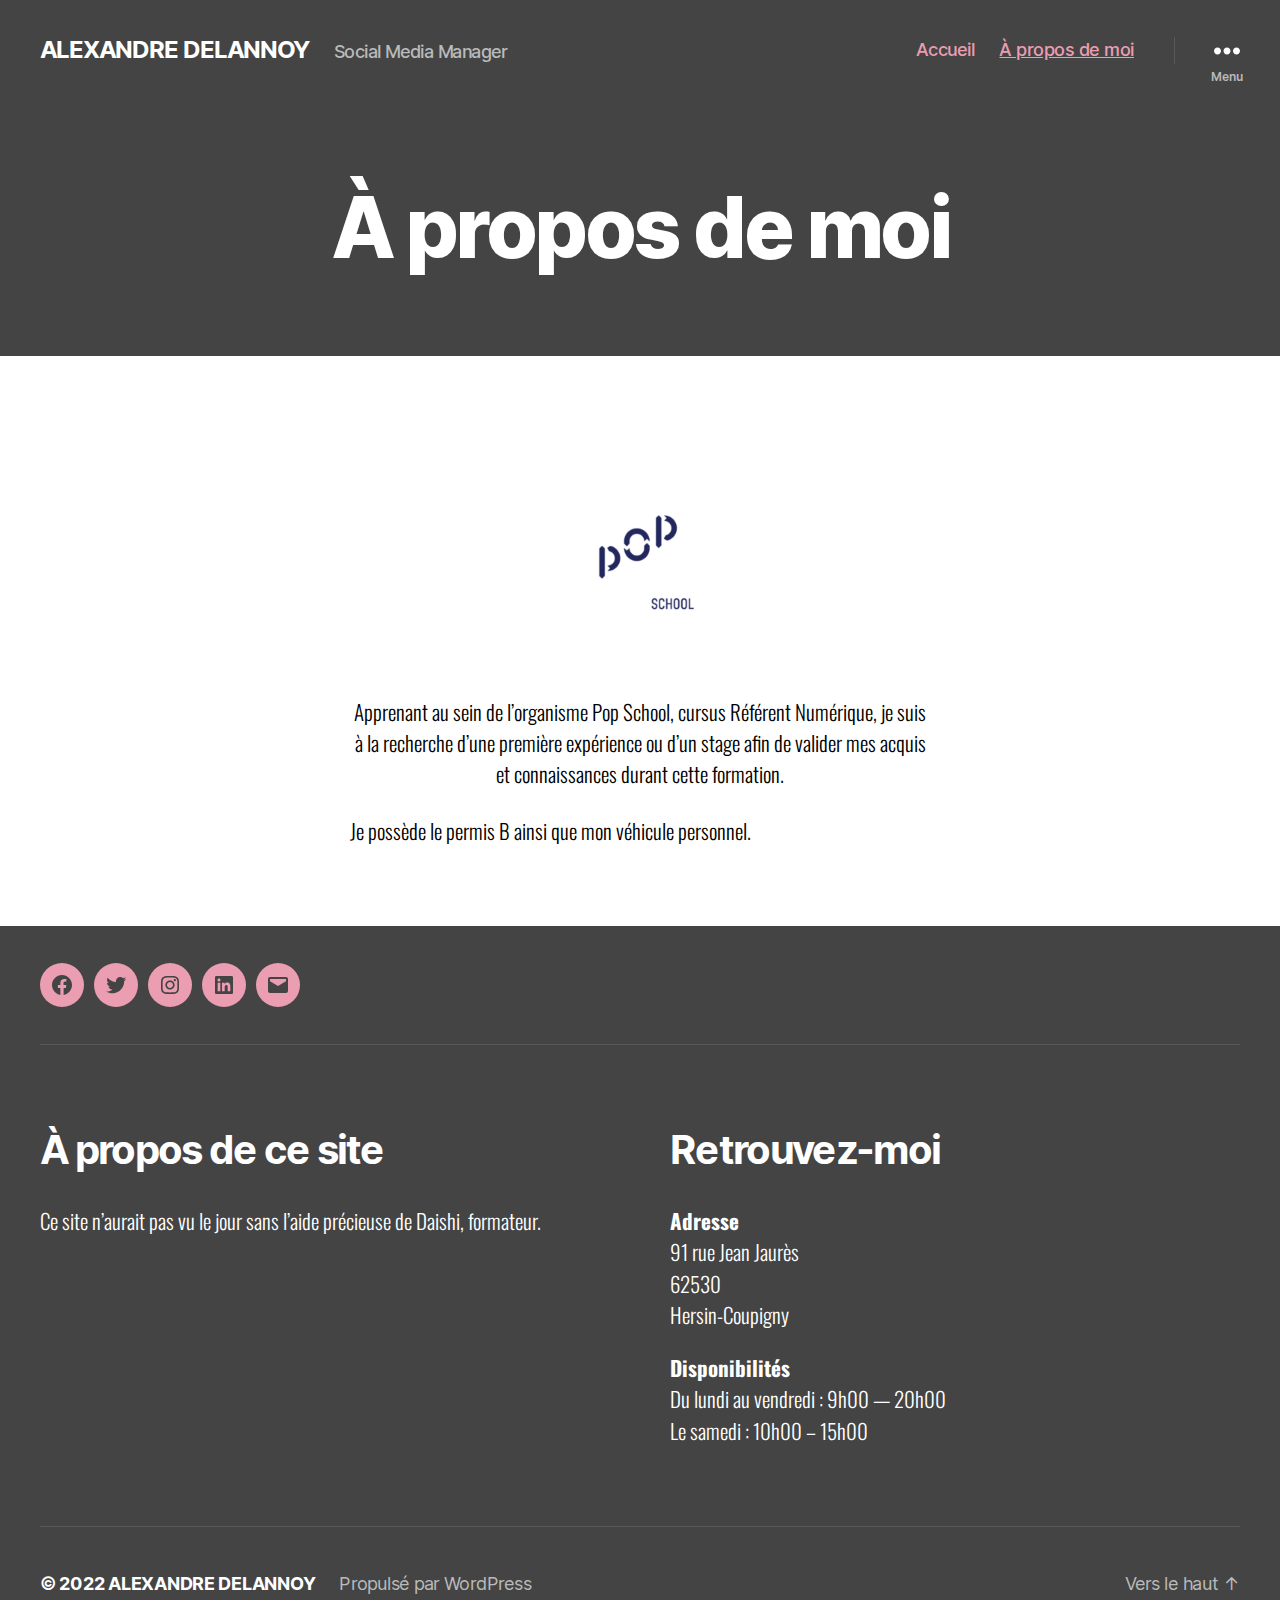
<file: a-propos-de/index.html>
<!DOCTYPE html>

<html class="no-js" lang="fr-FR">

	<head>

		<meta charset="UTF-8">
		<meta name="viewport" content="width=device-width, initial-scale=1.0" >

		<link rel="profile" href="https://gmpg.org/xfn/11">

		<title>À propos de moi &#8211; ALEXANDRE DELANNOY</title>
<meta name='robots' content='max-image-preview:large' />
<link rel='dns-prefetch' href='http://s.w.org/' />
<link rel="alternate" type="application/rss+xml" title="ALEXANDRE DELANNOY &raquo; Flux" href="../feed/index.html" />
<link rel="alternate" type="application/rss+xml" title="ALEXANDRE DELANNOY &raquo; Flux des commentaires" href="../comments/feed/index.html" />
		<script>
			window._wpemojiSettings = {"baseUrl":"https:\/\/s.w.org\/images\/core\/emoji\/13.1.0\/72x72\/","ext":".png","svgUrl":"https:\/\/s.w.org\/images\/core\/emoji\/13.1.0\/svg\/","svgExt":".svg","source":{"concatemoji":"http:\/\/localhost:8000\/wp-includes\/js\/wp-emoji-release.min.js?ver=5.8.3"}};
			!function(e,a,t){var n,r,o,i=a.createElement("canvas"),p=i.getContext&&i.getContext("2d");function s(e,t){var a=String.fromCharCode;p.clearRect(0,0,i.width,i.height),p.fillText(a.apply(this,e),0,0);e=i.toDataURL();return p.clearRect(0,0,i.width,i.height),p.fillText(a.apply(this,t),0,0),e===i.toDataURL()}function c(e){var t=a.createElement("script");t.src=e,t.defer=t.type="text/javascript",a.getElementsByTagName("head")[0].appendChild(t)}for(o=Array("flag","emoji"),t.supports={everything:!0,everythingExceptFlag:!0},r=0;r<o.length;r++)t.supports[o[r]]=function(e){if(!p||!p.fillText)return!1;switch(p.textBaseline="top",p.font="600 32px Arial",e){case"flag":return s([127987,65039,8205,9895,65039],[127987,65039,8203,9895,65039])?!1:!s([55356,56826,55356,56819],[55356,56826,8203,55356,56819])&&!s([55356,57332,56128,56423,56128,56418,56128,56421,56128,56430,56128,56423,56128,56447],[55356,57332,8203,56128,56423,8203,56128,56418,8203,56128,56421,8203,56128,56430,8203,56128,56423,8203,56128,56447]);case"emoji":return!s([10084,65039,8205,55357,56613],[10084,65039,8203,55357,56613])}return!1}(o[r]),t.supports.everything=t.supports.everything&&t.supports[o[r]],"flag"!==o[r]&&(t.supports.everythingExceptFlag=t.supports.everythingExceptFlag&&t.supports[o[r]]);t.supports.everythingExceptFlag=t.supports.everythingExceptFlag&&!t.supports.flag,t.DOMReady=!1,t.readyCallback=function(){t.DOMReady=!0},t.supports.everything||(n=function(){t.readyCallback()},a.addEventListener?(a.addEventListener("DOMContentLoaded",n,!1),e.addEventListener("load",n,!1)):(e.attachEvent("onload",n),a.attachEvent("onreadystatechange",function(){"complete"===a.readyState&&t.readyCallback()})),(n=t.source||{}).concatemoji?c(n.concatemoji):n.wpemoji&&n.twemoji&&(c(n.twemoji),c(n.wpemoji)))}(window,document,window._wpemojiSettings);
		</script>
		<style>
img.wp-smiley,
img.emoji {
	display: inline !important;
	border: none !important;
	box-shadow: none !important;
	height: 1em !important;
	width: 1em !important;
	margin: 0 .07em !important;
	vertical-align: -0.1em !important;
	background: none !important;
	padding: 0 !important;
}
</style>
	<link rel='stylesheet' id='wp-block-library-css'  href='../wp-includes/css/dist/block-library/style.min.css?ver=5.8.3' media='all' />
<link rel='stylesheet' id='twentytwenty-style-css'  href='../wp-content/themes/twentytwenty/style.css?ver=1.8' media='all' />
<style id='twentytwenty-style-inline-css'>
.color-accent,.color-accent-hover:hover,.color-accent-hover:focus,:root .has-accent-color,.has-drop-cap:not(:focus):first-letter,.wp-block-button.is-style-outline,a { color: #e22658; }blockquote,.border-color-accent,.border-color-accent-hover:hover,.border-color-accent-hover:focus { border-color: #e22658; }button,.button,.faux-button,.wp-block-button__link,.wp-block-file .wp-block-file__button,input[type="button"],input[type="reset"],input[type="submit"],.bg-accent,.bg-accent-hover:hover,.bg-accent-hover:focus,:root .has-accent-background-color,.comment-reply-link { background-color: #e22658; }.fill-children-accent,.fill-children-accent * { fill: #e22658; }:root .has-background-color,button,.button,.faux-button,.wp-block-button__link,.wp-block-file__button,input[type="button"],input[type="reset"],input[type="submit"],.wp-block-button,.comment-reply-link,.has-background.has-primary-background-color:not(.has-text-color),.has-background.has-primary-background-color *:not(.has-text-color),.has-background.has-accent-background-color:not(.has-text-color),.has-background.has-accent-background-color *:not(.has-text-color) { color: #ffffff; }:root .has-background-background-color { background-color: #ffffff; }body,.entry-title a,:root .has-primary-color { color: #000000; }:root .has-primary-background-color { background-color: #000000; }cite,figcaption,.wp-caption-text,.post-meta,.entry-content .wp-block-archives li,.entry-content .wp-block-categories li,.entry-content .wp-block-latest-posts li,.wp-block-latest-comments__comment-date,.wp-block-latest-posts__post-date,.wp-block-embed figcaption,.wp-block-image figcaption,.wp-block-pullquote cite,.comment-metadata,.comment-respond .comment-notes,.comment-respond .logged-in-as,.pagination .dots,.entry-content hr:not(.has-background),hr.styled-separator,:root .has-secondary-color { color: #6d6d6d; }:root .has-secondary-background-color { background-color: #6d6d6d; }pre,fieldset,input,textarea,table,table *,hr { border-color: #dbdbdb; }caption,code,code,kbd,samp,.wp-block-table.is-style-stripes tbody tr:nth-child(odd),:root .has-subtle-background-background-color { background-color: #dbdbdb; }.wp-block-table.is-style-stripes { border-bottom-color: #dbdbdb; }.wp-block-latest-posts.is-grid li { border-top-color: #dbdbdb; }:root .has-subtle-background-color { color: #dbdbdb; }body:not(.overlay-header) .primary-menu > li > a,body:not(.overlay-header) .primary-menu > li > .icon,.modal-menu a,.footer-menu a, .footer-widgets a,#site-footer .wp-block-button.is-style-outline,.wp-block-pullquote:before,.singular:not(.overlay-header) .entry-header a,.archive-header a,.header-footer-group .color-accent,.header-footer-group .color-accent-hover:hover { color: #eb9db2; }.social-icons a,#site-footer button:not(.toggle),#site-footer .button,#site-footer .faux-button,#site-footer .wp-block-button__link,#site-footer .wp-block-file__button,#site-footer input[type="button"],#site-footer input[type="reset"],#site-footer input[type="submit"] { background-color: #eb9db2; }.social-icons a,body:not(.overlay-header) .primary-menu ul,.header-footer-group button,.header-footer-group .button,.header-footer-group .faux-button,.header-footer-group .wp-block-button:not(.is-style-outline) .wp-block-button__link,.header-footer-group .wp-block-file__button,.header-footer-group input[type="button"],.header-footer-group input[type="reset"],.header-footer-group input[type="submit"] { color: #444444; }#site-header,.footer-nav-widgets-wrapper,#site-footer,.menu-modal,.menu-modal-inner,.search-modal-inner,.archive-header,.singular .entry-header,.singular .featured-media:before,.wp-block-pullquote:before { background-color: #444444; }.header-footer-group,body:not(.overlay-header) #site-header .toggle,.menu-modal .toggle { color: #ffffff; }body:not(.overlay-header) .primary-menu ul { background-color: #ffffff; }body:not(.overlay-header) .primary-menu > li > ul:after { border-bottom-color: #ffffff; }body:not(.overlay-header) .primary-menu ul ul:after { border-left-color: #ffffff; }.site-description,body:not(.overlay-header) .toggle-inner .toggle-text,.widget .post-date,.widget .rss-date,.widget_archive li,.widget_categories li,.widget cite,.widget_pages li,.widget_meta li,.widget_nav_menu li,.powered-by-wordpress,.to-the-top,.singular .entry-header .post-meta,.singular:not(.overlay-header) .entry-header .post-meta a { color: #bababa; }.header-footer-group pre,.header-footer-group fieldset,.header-footer-group input,.header-footer-group textarea,.header-footer-group table,.header-footer-group table *,.footer-nav-widgets-wrapper,#site-footer,.menu-modal nav *,.footer-widgets-outer-wrapper,.footer-top { border-color: #595959; }.header-footer-group table caption,body:not(.overlay-header) .header-inner .toggle-wrapper::before { background-color: #595959; }
</style>
<link rel='stylesheet' id='twentytwenty-print-style-css'  href='../wp-content/themes/twentytwenty/print.css?ver=1.8' media='print' />
<script src='../wp-content/themes/twentytwenty/assets/js/index.js?ver=1.8' id='twentytwenty-js-js' async></script>
<link rel="https://api.w.org/" href="../wp-json/index.html" /><link rel="alternate" type="application/json" href="../wp-json/wp/v2/pages/29" /><link rel="EditURI" type="application/rsd+xml" title="RSD" href="../xmlrpc.php?rsd" />
<link rel="wlwmanifest" type="application/wlwmanifest+xml" href="../wp-includes/wlwmanifest.xml" /> 
<meta name="generator" content="WordPress 5.8.3" />
<link rel="canonical" href="../index.html?p=29" />
<link rel='shortlink' href='../index.html?p=29' />
<link rel="alternate" type="application/json+oembed" href="http://localhost:8000/wp-json/oembed/1.0/embed?url=http%3A%2F%2Flocalhost%3A8000%2Fa-propos-de%2F" />
<link rel="alternate" type="text/xml+oembed" href="http://localhost:8000/wp-json/oembed/1.0/embed?url=http%3A%2F%2Flocalhost%3A8000%2Fa-propos-de%2F&#038;format=xml" />
	<script>document.documentElement.className = document.documentElement.className.replace( 'no-js', 'js' );</script>
	<style id="custom-background-css">
body.custom-background { background-color: #ffffff; }
</style>
	<link rel="icon" href="../wp-content/uploads/2022/01/cropped-ADLN-LOGO-32x32.png" sizes="32x32" />
<link rel="icon" href="../wp-content/uploads/2022/01/cropped-ADLN-LOGO-192x192.png" sizes="192x192" />
<link rel="apple-touch-icon" href="../wp-content/uploads/2022/01/cropped-ADLN-LOGO-180x180.png" />
<meta name="msapplication-TileImage" content="http://localhost:8000/wp-content/uploads/2022/01/cropped-ADLN-LOGO-270x270.png" />
		<style id="wp-custom-css">
			@import url('https://fonts.googleapis.com/css2?family=Oswald:wght@200;300;400;500;600;700&display=swap');

/* Choix de la typo des articles  */
.entry-content {
    font-family: 'Oswald', sans-serif;
	font-weight: 300;
}

/* Choix de la typo du pied de page */
.textwidget p {
  font-family: 'Oswald', sans-serif !important;
	font-weight: 300 !important;
}

/* Email en minuscule */
a[href^="mailto:"].wp-block-button__link {
	text-transform: lowercase;
}

/* Marge autours de ma photo */
.my-photo {
	margin-top: 0 !important;
	margin-bottom: 0 !important;
}

/* Marge entre ma photo et illustrations */
.my-sections {
	margin-top: 0 !important;
}

/* Masquage du boutton de recherche */
.search-toggle {
	display: none !important;
}

		</style>
		
	</head>

	<body class="page-template-default page page-id-29 custom-background wp-embed-responsive singular enable-search-modal missing-post-thumbnail has-no-pagination not-showing-comments show-avatars footer-top-visible">

		<a class="skip-link screen-reader-text" href="../index.html?p=29#site-content">Aller au contenu</a>
		<header id="site-header" class="header-footer-group" role="banner">

			<div class="header-inner section-inner">

				<div class="header-titles-wrapper">

					
						<button class="toggle search-toggle mobile-search-toggle" data-toggle-target=".search-modal" data-toggle-body-class="showing-search-modal" data-set-focus=".search-modal .search-field" aria-expanded="false">
							<span class="toggle-inner">
								<span class="toggle-icon">
									<svg class="svg-icon" aria-hidden="true" role="img" focusable="false" xmlns="http://www.w3.org/2000/svg" width="23" height="23" viewBox="0 0 23 23"><path d="M38.710696,48.0601792 L43,52.3494831 L41.3494831,54 L37.0601792,49.710696 C35.2632422,51.1481185 32.9839107,52.0076499 30.5038249,52.0076499 C24.7027226,52.0076499 20,47.3049272 20,41.5038249 C20,35.7027226 24.7027226,31 30.5038249,31 C36.3049272,31 41.0076499,35.7027226 41.0076499,41.5038249 C41.0076499,43.9839107 40.1481185,46.2632422 38.710696,48.0601792 Z M36.3875844,47.1716785 C37.8030221,45.7026647 38.6734666,43.7048964 38.6734666,41.5038249 C38.6734666,36.9918565 35.0157934,33.3341833 30.5038249,33.3341833 C25.9918565,33.3341833 22.3341833,36.9918565 22.3341833,41.5038249 C22.3341833,46.0157934 25.9918565,49.6734666 30.5038249,49.6734666 C32.7048964,49.6734666 34.7026647,48.8030221 36.1716785,47.3875844 C36.2023931,47.347638 36.2360451,47.3092237 36.2726343,47.2726343 C36.3092237,47.2360451 36.347638,47.2023931 36.3875844,47.1716785 Z" transform="translate(-20 -31)" /></svg>								</span>
								<span class="toggle-text">Recherche</span>
							</span>
						</button><!-- .search-toggle -->

					
					<div class="header-titles">

						<div class="site-title faux-heading"><a href="../index.html">ALEXANDRE DELANNOY</a></div><div class="site-description">Social Media Manager</div><!-- .site-description -->
					</div><!-- .header-titles -->

					<button class="toggle nav-toggle mobile-nav-toggle" data-toggle-target=".menu-modal"  data-toggle-body-class="showing-menu-modal" aria-expanded="false" data-set-focus=".close-nav-toggle">
						<span class="toggle-inner">
							<span class="toggle-icon">
								<svg class="svg-icon" aria-hidden="true" role="img" focusable="false" xmlns="http://www.w3.org/2000/svg" width="26" height="7" viewBox="0 0 26 7"><path fill-rule="evenodd" d="M332.5,45 C330.567003,45 329,43.4329966 329,41.5 C329,39.5670034 330.567003,38 332.5,38 C334.432997,38 336,39.5670034 336,41.5 C336,43.4329966 334.432997,45 332.5,45 Z M342,45 C340.067003,45 338.5,43.4329966 338.5,41.5 C338.5,39.5670034 340.067003,38 342,38 C343.932997,38 345.5,39.5670034 345.5,41.5 C345.5,43.4329966 343.932997,45 342,45 Z M351.5,45 C349.567003,45 348,43.4329966 348,41.5 C348,39.5670034 349.567003,38 351.5,38 C353.432997,38 355,39.5670034 355,41.5 C355,43.4329966 353.432997,45 351.5,45 Z" transform="translate(-329 -38)" /></svg>							</span>
							<span class="toggle-text">Menu</span>
						</span>
					</button><!-- .nav-toggle -->

				</div><!-- .header-titles-wrapper -->

				<div class="header-navigation-wrapper">

					
							<nav class="primary-menu-wrapper" aria-label="Horizontal" role="navigation">

								<ul class="primary-menu reset-list-style">

								<li id="menu-item-39" class="menu-item menu-item-type-custom menu-item-object-custom menu-item-home menu-item-39"><a href="../index.html">Accueil</a></li>
<li id="menu-item-40" class="menu-item menu-item-type-post_type menu-item-object-page current-menu-item page_item page-item-29 current_page_item menu-item-40"><a href="../index.html?p=29" aria-current="page">À propos de moi</a></li>

								</ul>

							</nav><!-- .primary-menu-wrapper -->

						
						<div class="header-toggles hide-no-js">

						
							<div class="toggle-wrapper nav-toggle-wrapper has-expanded-menu">

								<button class="toggle nav-toggle desktop-nav-toggle" data-toggle-target=".menu-modal" data-toggle-body-class="showing-menu-modal" aria-expanded="false" data-set-focus=".close-nav-toggle">
									<span class="toggle-inner">
										<span class="toggle-text">Menu</span>
										<span class="toggle-icon">
											<svg class="svg-icon" aria-hidden="true" role="img" focusable="false" xmlns="http://www.w3.org/2000/svg" width="26" height="7" viewBox="0 0 26 7"><path fill-rule="evenodd" d="M332.5,45 C330.567003,45 329,43.4329966 329,41.5 C329,39.5670034 330.567003,38 332.5,38 C334.432997,38 336,39.5670034 336,41.5 C336,43.4329966 334.432997,45 332.5,45 Z M342,45 C340.067003,45 338.5,43.4329966 338.5,41.5 C338.5,39.5670034 340.067003,38 342,38 C343.932997,38 345.5,39.5670034 345.5,41.5 C345.5,43.4329966 343.932997,45 342,45 Z M351.5,45 C349.567003,45 348,43.4329966 348,41.5 C348,39.5670034 349.567003,38 351.5,38 C353.432997,38 355,39.5670034 355,41.5 C355,43.4329966 353.432997,45 351.5,45 Z" transform="translate(-329 -38)" /></svg>										</span>
									</span>
								</button><!-- .nav-toggle -->

							</div><!-- .nav-toggle-wrapper -->

							
							<div class="toggle-wrapper search-toggle-wrapper">

								<button class="toggle search-toggle desktop-search-toggle" data-toggle-target=".search-modal" data-toggle-body-class="showing-search-modal" data-set-focus=".search-modal .search-field" aria-expanded="false">
									<span class="toggle-inner">
										<svg class="svg-icon" aria-hidden="true" role="img" focusable="false" xmlns="http://www.w3.org/2000/svg" width="23" height="23" viewBox="0 0 23 23"><path d="M38.710696,48.0601792 L43,52.3494831 L41.3494831,54 L37.0601792,49.710696 C35.2632422,51.1481185 32.9839107,52.0076499 30.5038249,52.0076499 C24.7027226,52.0076499 20,47.3049272 20,41.5038249 C20,35.7027226 24.7027226,31 30.5038249,31 C36.3049272,31 41.0076499,35.7027226 41.0076499,41.5038249 C41.0076499,43.9839107 40.1481185,46.2632422 38.710696,48.0601792 Z M36.3875844,47.1716785 C37.8030221,45.7026647 38.6734666,43.7048964 38.6734666,41.5038249 C38.6734666,36.9918565 35.0157934,33.3341833 30.5038249,33.3341833 C25.9918565,33.3341833 22.3341833,36.9918565 22.3341833,41.5038249 C22.3341833,46.0157934 25.9918565,49.6734666 30.5038249,49.6734666 C32.7048964,49.6734666 34.7026647,48.8030221 36.1716785,47.3875844 C36.2023931,47.347638 36.2360451,47.3092237 36.2726343,47.2726343 C36.3092237,47.2360451 36.347638,47.2023931 36.3875844,47.1716785 Z" transform="translate(-20 -31)" /></svg>										<span class="toggle-text">Recherche</span>
									</span>
								</button><!-- .search-toggle -->

							</div>

							
						</div><!-- .header-toggles -->
						
				</div><!-- .header-navigation-wrapper -->

			</div><!-- .header-inner -->

			<div class="search-modal cover-modal header-footer-group" data-modal-target-string=".search-modal">

	<div class="search-modal-inner modal-inner">

		<div class="section-inner">

			<form role="search" aria-label="Rechercher :" method="get" class="search-form" action="../index.html">
	<label for="search-form-1">
		<span class="screen-reader-text">Rechercher :</span>
		<input type="search" id="search-form-1" class="search-field" placeholder="Rechercher&hellip;" value="" name="s" />
	</label>
	<input type="submit" class="search-submit" value="Rechercher" />
</form>

			<button class="toggle search-untoggle close-search-toggle fill-children-current-color" data-toggle-target=".search-modal" data-toggle-body-class="showing-search-modal" data-set-focus=".search-modal .search-field">
				<span class="screen-reader-text">Fermer la recherche</span>
				<svg class="svg-icon" aria-hidden="true" role="img" focusable="false" xmlns="http://www.w3.org/2000/svg" width="16" height="16" viewBox="0 0 16 16"><polygon fill="" fill-rule="evenodd" points="6.852 7.649 .399 1.195 1.445 .149 7.899 6.602 14.352 .149 15.399 1.195 8.945 7.649 15.399 14.102 14.352 15.149 7.899 8.695 1.445 15.149 .399 14.102" /></svg>			</button><!-- .search-toggle -->

		</div><!-- .section-inner -->

	</div><!-- .search-modal-inner -->

</div><!-- .menu-modal -->

		</header><!-- #site-header -->

		
<div class="menu-modal cover-modal header-footer-group" data-modal-target-string=".menu-modal">

	<div class="menu-modal-inner modal-inner">

		<div class="menu-wrapper section-inner">

			<div class="menu-top">

				<button class="toggle close-nav-toggle fill-children-current-color" data-toggle-target=".menu-modal" data-toggle-body-class="showing-menu-modal" aria-expanded="false" data-set-focus=".menu-modal">
					<span class="toggle-text">Fermer le menu</span>
					<svg class="svg-icon" aria-hidden="true" role="img" focusable="false" xmlns="http://www.w3.org/2000/svg" width="16" height="16" viewBox="0 0 16 16"><polygon fill="" fill-rule="evenodd" points="6.852 7.649 .399 1.195 1.445 .149 7.899 6.602 14.352 .149 15.399 1.195 8.945 7.649 15.399 14.102 14.352 15.149 7.899 8.695 1.445 15.149 .399 14.102" /></svg>				</button><!-- .nav-toggle -->

				
					<nav class="expanded-menu" aria-label="Déplié" role="navigation">

						<ul class="modal-menu reset-list-style">
							<li id="menu-item-43" class="menu-item menu-item-type-custom menu-item-object-custom menu-item-home menu-item-43"><div class="ancestor-wrapper"><a href="../index.html">Accueil</a></div><!-- .ancestor-wrapper --></li>
<li id="menu-item-44" class="menu-item menu-item-type-post_type menu-item-object-page current-menu-item page_item page-item-29 current_page_item menu-item-44"><div class="ancestor-wrapper"><a href="../index.html?p=29" aria-current="page">À propos de moi</a></div><!-- .ancestor-wrapper --></li>
						</ul>

					</nav>

					
					<nav class="mobile-menu" aria-label="Mobile" role="navigation">

						<ul class="modal-menu reset-list-style">

						<li class="menu-item menu-item-type-custom menu-item-object-custom menu-item-home menu-item-39"><div class="ancestor-wrapper"><a href="../index.html">Accueil</a></div><!-- .ancestor-wrapper --></li>
<li class="menu-item menu-item-type-post_type menu-item-object-page current-menu-item page_item page-item-29 current_page_item menu-item-40"><div class="ancestor-wrapper"><a href="../index.html?p=29" aria-current="page">À propos de moi</a></div><!-- .ancestor-wrapper --></li>

						</ul>

					</nav>

					
			</div><!-- .menu-top -->

			<div class="menu-bottom">

				
					<nav aria-label="Liens de réseaux sociaux étendus" role="navigation">
						<ul class="social-menu reset-list-style social-icons fill-children-current-color">

							<li id="menu-item-48" class="menu-item menu-item-type-custom menu-item-object-custom menu-item-48"><a target="_blank" rel="noopener" href="https://www.facebook.com/profile.php?id=100076830197019"><span class="screen-reader-text">Facebook</span><svg class="svg-icon" aria-hidden="true" role="img" focusable="false" width="24" height="24" viewBox="0 0 24 24" xmlns="http://www.w3.org/2000/svg"><path d="M12 2C6.5 2 2 6.5 2 12c0 5 3.7 9.1 8.4 9.9v-7H7.9V12h2.5V9.8c0-2.5 1.5-3.9 3.8-3.9 1.1 0 2.2.2 2.2.2v2.5h-1.3c-1.2 0-1.6.8-1.6 1.6V12h2.8l-.4 2.9h-2.3v7C18.3 21.1 22 17 22 12c0-5.5-4.5-10-10-10z"></path></svg></a></li>
<li id="menu-item-49" class="menu-item menu-item-type-custom menu-item-object-custom menu-item-49"><a target="_blank" rel="noopener" href="https://twitter.com/adln1097"><span class="screen-reader-text">Twitter</span><svg class="svg-icon" aria-hidden="true" role="img" focusable="false" width="24" height="24" viewBox="0 0 24 24" xmlns="http://www.w3.org/2000/svg"><path d="M22.23,5.924c-0.736,0.326-1.527,0.547-2.357,0.646c0.847-0.508,1.498-1.312,1.804-2.27 c-0.793,0.47-1.671,0.812-2.606,0.996C18.324,4.498,17.257,4,16.077,4c-2.266,0-4.103,1.837-4.103,4.103 c0,0.322,0.036,0.635,0.106,0.935C8.67,8.867,5.647,7.234,3.623,4.751C3.27,5.357,3.067,6.062,3.067,6.814 c0,1.424,0.724,2.679,1.825,3.415c-0.673-0.021-1.305-0.206-1.859-0.513c0,0.017,0,0.034,0,0.052c0,1.988,1.414,3.647,3.292,4.023 c-0.344,0.094-0.707,0.144-1.081,0.144c-0.264,0-0.521-0.026-0.772-0.074c0.522,1.63,2.038,2.816,3.833,2.85 c-1.404,1.1-3.174,1.756-5.096,1.756c-0.331,0-0.658-0.019-0.979-0.057c1.816,1.164,3.973,1.843,6.29,1.843 c7.547,0,11.675-6.252,11.675-11.675c0-0.178-0.004-0.355-0.012-0.531C20.985,7.47,21.68,6.747,22.23,5.924z"></path></svg></a></li>
<li id="menu-item-50" class="menu-item menu-item-type-custom menu-item-object-custom menu-item-50"><a target="_blank" rel="noopener" href="https://www.instagram.com/alexdlnn.pro/"><span class="screen-reader-text">Instagram</span><svg class="svg-icon" aria-hidden="true" role="img" focusable="false" width="24" height="24" viewBox="0 0 24 24" xmlns="http://www.w3.org/2000/svg"><path d="M12,4.622c2.403,0,2.688,0.009,3.637,0.052c0.877,0.04,1.354,0.187,1.671,0.31c0.42,0.163,0.72,0.358,1.035,0.673 c0.315,0.315,0.51,0.615,0.673,1.035c0.123,0.317,0.27,0.794,0.31,1.671c0.043,0.949,0.052,1.234,0.052,3.637 s-0.009,2.688-0.052,3.637c-0.04,0.877-0.187,1.354-0.31,1.671c-0.163,0.42-0.358,0.72-0.673,1.035 c-0.315,0.315-0.615,0.51-1.035,0.673c-0.317,0.123-0.794,0.27-1.671,0.31c-0.949,0.043-1.233,0.052-3.637,0.052 s-2.688-0.009-3.637-0.052c-0.877-0.04-1.354-0.187-1.671-0.31c-0.42-0.163-0.72-0.358-1.035-0.673 c-0.315-0.315-0.51-0.615-0.673-1.035c-0.123-0.317-0.27-0.794-0.31-1.671C4.631,14.688,4.622,14.403,4.622,12 s0.009-2.688,0.052-3.637c0.04-0.877,0.187-1.354,0.31-1.671c0.163-0.42,0.358-0.72,0.673-1.035 c0.315-0.315,0.615-0.51,1.035-0.673c0.317-0.123,0.794-0.27,1.671-0.31C9.312,4.631,9.597,4.622,12,4.622 M12,3 C9.556,3,9.249,3.01,8.289,3.054C7.331,3.098,6.677,3.25,6.105,3.472C5.513,3.702,5.011,4.01,4.511,4.511 c-0.5,0.5-0.808,1.002-1.038,1.594C3.25,6.677,3.098,7.331,3.054,8.289C3.01,9.249,3,9.556,3,12c0,2.444,0.01,2.751,0.054,3.711 c0.044,0.958,0.196,1.612,0.418,2.185c0.23,0.592,0.538,1.094,1.038,1.594c0.5,0.5,1.002,0.808,1.594,1.038 c0.572,0.222,1.227,0.375,2.185,0.418C9.249,20.99,9.556,21,12,21s2.751-0.01,3.711-0.054c0.958-0.044,1.612-0.196,2.185-0.418 c0.592-0.23,1.094-0.538,1.594-1.038c0.5-0.5,0.808-1.002,1.038-1.594c0.222-0.572,0.375-1.227,0.418-2.185 C20.99,14.751,21,14.444,21,12s-0.01-2.751-0.054-3.711c-0.044-0.958-0.196-1.612-0.418-2.185c-0.23-0.592-0.538-1.094-1.038-1.594 c-0.5-0.5-1.002-0.808-1.594-1.038c-0.572-0.222-1.227-0.375-2.185-0.418C14.751,3.01,14.444,3,12,3L12,3z M12,7.378 c-2.552,0-4.622,2.069-4.622,4.622S9.448,16.622,12,16.622s4.622-2.069,4.622-4.622S14.552,7.378,12,7.378z M12,15 c-1.657,0-3-1.343-3-3s1.343-3,3-3s3,1.343,3,3S13.657,15,12,15z M16.804,6.116c-0.596,0-1.08,0.484-1.08,1.08 s0.484,1.08,1.08,1.08c0.596,0,1.08-0.484,1.08-1.08S17.401,6.116,16.804,6.116z"></path></svg></a></li>
<li id="menu-item-102" class="menu-item menu-item-type-custom menu-item-object-custom menu-item-102"><a href="https://www.linkedin.com/in/alexandre-delannoy-425a2115b/"><span class="screen-reader-text">LinkedIn</span><svg class="svg-icon" aria-hidden="true" role="img" focusable="false" width="24" height="24" viewBox="0 0 24 24" xmlns="http://www.w3.org/2000/svg"><path d="M19.7,3H4.3C3.582,3,3,3.582,3,4.3v15.4C3,20.418,3.582,21,4.3,21h15.4c0.718,0,1.3-0.582,1.3-1.3V4.3 C21,3.582,20.418,3,19.7,3z M8.339,18.338H5.667v-8.59h2.672V18.338z M7.004,8.574c-0.857,0-1.549-0.694-1.549-1.548 c0-0.855,0.691-1.548,1.549-1.548c0.854,0,1.547,0.694,1.547,1.548C8.551,7.881,7.858,8.574,7.004,8.574z M18.339,18.338h-2.669 v-4.177c0-0.996-0.017-2.278-1.387-2.278c-1.389,0-1.601,1.086-1.601,2.206v4.249h-2.667v-8.59h2.559v1.174h0.037 c0.356-0.675,1.227-1.387,2.526-1.387c2.703,0,3.203,1.779,3.203,4.092V18.338z"></path></svg></a></li>
<li id="menu-item-51" class="menu-item menu-item-type-custom menu-item-object-custom menu-item-51"><a href="mailto:wordpress@example.com"><span class="screen-reader-text">E-mail</span><svg class="svg-icon" aria-hidden="true" role="img" focusable="false" width="24" height="24" viewBox="0 0 24 24" xmlns="http://www.w3.org/2000/svg"><path d="M20,4H4C2.895,4,2,4.895,2,6v12c0,1.105,0.895,2,2,2h16c1.105,0,2-0.895,2-2V6C22,4.895,21.105,4,20,4z M20,8.236l-8,4.882 L4,8.236V6h16V8.236z"></path></svg></a></li>

						</ul>
					</nav><!-- .social-menu -->

				
			</div><!-- .menu-bottom -->

		</div><!-- .menu-wrapper -->

	</div><!-- .menu-modal-inner -->

</div><!-- .menu-modal -->

<main id="site-content" role="main">

	
<article class="post-29 page type-page status-publish hentry" id="post-29">

	
<header class="entry-header has-text-align-center header-footer-group">

	<div class="entry-header-inner section-inner medium">

		<h1 class="entry-title">À propos de moi</h1>
	</div><!-- .entry-header-inner -->

</header><!-- .entry-header -->

	<div class="post-inner thin ">

		<div class="entry-content">

			
<div class="wp-duotone-filter-61e6a6b92ba07 wp-block-image is-style-default"><figure class="aligncenter size-full is-resized"><img loading="lazy" src="../wp-content/uploads/2022/01/R-2.png" alt="" class="wp-image-160" width="180" height="180" srcset="../wp-content/uploads/2022/01/R-2.png 240w, ../wp-content/uploads/2022/01/R-2-150x150.png 150w" sizes="(max-width: 180px) 100vw, 180px" /></figure></div>

	<style>
		.wp-duotone-filter-61e6a6b92ba07 img {
			filter: url( ../index.html?p=29 );
		}
	</style>

	<svg
		xmlns:xlink="http://www.w3.org/1999/xlink"
		viewBox="0 0 0 0"
		width="0"
		height="0"
		focusable="false"
		role="none"
		style="visibility: hidden; position: absolute; left: -9999px; overflow: hidden;"
	>
		<defs>
			<filter id="wp-duotone-filter-61e6a6b92ba07">
				<feColorMatrix
					type="matrix"
										values=".299 .587 .114 0 0
							.299 .587 .114 0 0
							.299 .587 .114 0 0
							0 0 0 1 0"
									/>
				<feComponentTransfer color-interpolation-filters="sRGB" >
					<feFuncR type="table" tableValues="1 0.14901960784314" />
					<feFuncG type="table" tableValues="1 0.72941176470588" />
					<feFuncB type="table" tableValues="1 0.14901960784314" />
				</feComponentTransfer>
			</filter>
		</defs>
	</svg>

	


<p class="has-text-align-center"> Apprenant au sein de l&rsquo;organisme Pop School, cursus Référent Numérique, je suis à la recherche d&rsquo;une première expérience ou d&rsquo;un stage afin de valider mes acquis et connaissances durant cette formation. </p>



<p></p>



<p></p>



<p>Je possède le permis B ainsi que mon véhicule personnel.</p>

		</div><!-- .entry-content -->

	</div><!-- .post-inner -->

	<div class="section-inner">
		
	</div><!-- .section-inner -->

	
</article><!-- .post -->

</main><!-- #site-content -->


	<div class="footer-nav-widgets-wrapper header-footer-group">

		<div class="footer-inner section-inner">

							<div class="footer-top has-social-menu">
										
						<nav aria-label="Réseaux sociaux" class="footer-social-wrapper">

							<ul class="social-menu footer-social reset-list-style social-icons fill-children-current-color">

								<li class="menu-item menu-item-type-custom menu-item-object-custom menu-item-48"><a target="_blank" rel="noopener" href="https://www.facebook.com/profile.php?id=100076830197019"><span class="screen-reader-text">Facebook</span><svg class="svg-icon" aria-hidden="true" role="img" focusable="false" width="24" height="24" viewBox="0 0 24 24" xmlns="http://www.w3.org/2000/svg"><path d="M12 2C6.5 2 2 6.5 2 12c0 5 3.7 9.1 8.4 9.9v-7H7.9V12h2.5V9.8c0-2.5 1.5-3.9 3.8-3.9 1.1 0 2.2.2 2.2.2v2.5h-1.3c-1.2 0-1.6.8-1.6 1.6V12h2.8l-.4 2.9h-2.3v7C18.3 21.1 22 17 22 12c0-5.5-4.5-10-10-10z"></path></svg></a></li>
<li class="menu-item menu-item-type-custom menu-item-object-custom menu-item-49"><a target="_blank" rel="noopener" href="https://twitter.com/adln1097"><span class="screen-reader-text">Twitter</span><svg class="svg-icon" aria-hidden="true" role="img" focusable="false" width="24" height="24" viewBox="0 0 24 24" xmlns="http://www.w3.org/2000/svg"><path d="M22.23,5.924c-0.736,0.326-1.527,0.547-2.357,0.646c0.847-0.508,1.498-1.312,1.804-2.27 c-0.793,0.47-1.671,0.812-2.606,0.996C18.324,4.498,17.257,4,16.077,4c-2.266,0-4.103,1.837-4.103,4.103 c0,0.322,0.036,0.635,0.106,0.935C8.67,8.867,5.647,7.234,3.623,4.751C3.27,5.357,3.067,6.062,3.067,6.814 c0,1.424,0.724,2.679,1.825,3.415c-0.673-0.021-1.305-0.206-1.859-0.513c0,0.017,0,0.034,0,0.052c0,1.988,1.414,3.647,3.292,4.023 c-0.344,0.094-0.707,0.144-1.081,0.144c-0.264,0-0.521-0.026-0.772-0.074c0.522,1.63,2.038,2.816,3.833,2.85 c-1.404,1.1-3.174,1.756-5.096,1.756c-0.331,0-0.658-0.019-0.979-0.057c1.816,1.164,3.973,1.843,6.29,1.843 c7.547,0,11.675-6.252,11.675-11.675c0-0.178-0.004-0.355-0.012-0.531C20.985,7.47,21.68,6.747,22.23,5.924z"></path></svg></a></li>
<li class="menu-item menu-item-type-custom menu-item-object-custom menu-item-50"><a target="_blank" rel="noopener" href="https://www.instagram.com/alexdlnn.pro/"><span class="screen-reader-text">Instagram</span><svg class="svg-icon" aria-hidden="true" role="img" focusable="false" width="24" height="24" viewBox="0 0 24 24" xmlns="http://www.w3.org/2000/svg"><path d="M12,4.622c2.403,0,2.688,0.009,3.637,0.052c0.877,0.04,1.354,0.187,1.671,0.31c0.42,0.163,0.72,0.358,1.035,0.673 c0.315,0.315,0.51,0.615,0.673,1.035c0.123,0.317,0.27,0.794,0.31,1.671c0.043,0.949,0.052,1.234,0.052,3.637 s-0.009,2.688-0.052,3.637c-0.04,0.877-0.187,1.354-0.31,1.671c-0.163,0.42-0.358,0.72-0.673,1.035 c-0.315,0.315-0.615,0.51-1.035,0.673c-0.317,0.123-0.794,0.27-1.671,0.31c-0.949,0.043-1.233,0.052-3.637,0.052 s-2.688-0.009-3.637-0.052c-0.877-0.04-1.354-0.187-1.671-0.31c-0.42-0.163-0.72-0.358-1.035-0.673 c-0.315-0.315-0.51-0.615-0.673-1.035c-0.123-0.317-0.27-0.794-0.31-1.671C4.631,14.688,4.622,14.403,4.622,12 s0.009-2.688,0.052-3.637c0.04-0.877,0.187-1.354,0.31-1.671c0.163-0.42,0.358-0.72,0.673-1.035 c0.315-0.315,0.615-0.51,1.035-0.673c0.317-0.123,0.794-0.27,1.671-0.31C9.312,4.631,9.597,4.622,12,4.622 M12,3 C9.556,3,9.249,3.01,8.289,3.054C7.331,3.098,6.677,3.25,6.105,3.472C5.513,3.702,5.011,4.01,4.511,4.511 c-0.5,0.5-0.808,1.002-1.038,1.594C3.25,6.677,3.098,7.331,3.054,8.289C3.01,9.249,3,9.556,3,12c0,2.444,0.01,2.751,0.054,3.711 c0.044,0.958,0.196,1.612,0.418,2.185c0.23,0.592,0.538,1.094,1.038,1.594c0.5,0.5,1.002,0.808,1.594,1.038 c0.572,0.222,1.227,0.375,2.185,0.418C9.249,20.99,9.556,21,12,21s2.751-0.01,3.711-0.054c0.958-0.044,1.612-0.196,2.185-0.418 c0.592-0.23,1.094-0.538,1.594-1.038c0.5-0.5,0.808-1.002,1.038-1.594c0.222-0.572,0.375-1.227,0.418-2.185 C20.99,14.751,21,14.444,21,12s-0.01-2.751-0.054-3.711c-0.044-0.958-0.196-1.612-0.418-2.185c-0.23-0.592-0.538-1.094-1.038-1.594 c-0.5-0.5-1.002-0.808-1.594-1.038c-0.572-0.222-1.227-0.375-2.185-0.418C14.751,3.01,14.444,3,12,3L12,3z M12,7.378 c-2.552,0-4.622,2.069-4.622,4.622S9.448,16.622,12,16.622s4.622-2.069,4.622-4.622S14.552,7.378,12,7.378z M12,15 c-1.657,0-3-1.343-3-3s1.343-3,3-3s3,1.343,3,3S13.657,15,12,15z M16.804,6.116c-0.596,0-1.08,0.484-1.08,1.08 s0.484,1.08,1.08,1.08c0.596,0,1.08-0.484,1.08-1.08S17.401,6.116,16.804,6.116z"></path></svg></a></li>
<li class="menu-item menu-item-type-custom menu-item-object-custom menu-item-102"><a href="https://www.linkedin.com/in/alexandre-delannoy-425a2115b/"><span class="screen-reader-text">LinkedIn</span><svg class="svg-icon" aria-hidden="true" role="img" focusable="false" width="24" height="24" viewBox="0 0 24 24" xmlns="http://www.w3.org/2000/svg"><path d="M19.7,3H4.3C3.582,3,3,3.582,3,4.3v15.4C3,20.418,3.582,21,4.3,21h15.4c0.718,0,1.3-0.582,1.3-1.3V4.3 C21,3.582,20.418,3,19.7,3z M8.339,18.338H5.667v-8.59h2.672V18.338z M7.004,8.574c-0.857,0-1.549-0.694-1.549-1.548 c0-0.855,0.691-1.548,1.549-1.548c0.854,0,1.547,0.694,1.547,1.548C8.551,7.881,7.858,8.574,7.004,8.574z M18.339,18.338h-2.669 v-4.177c0-0.996-0.017-2.278-1.387-2.278c-1.389,0-1.601,1.086-1.601,2.206v4.249h-2.667v-8.59h2.559v1.174h0.037 c0.356-0.675,1.227-1.387,2.526-1.387c2.703,0,3.203,1.779,3.203,4.092V18.338z"></path></svg></a></li>
<li class="menu-item menu-item-type-custom menu-item-object-custom menu-item-51"><a href="mailto:wordpress@example.com"><span class="screen-reader-text">E-mail</span><svg class="svg-icon" aria-hidden="true" role="img" focusable="false" width="24" height="24" viewBox="0 0 24 24" xmlns="http://www.w3.org/2000/svg"><path d="M20,4H4C2.895,4,2,4.895,2,6v12c0,1.105,0.895,2,2,2h16c1.105,0,2-0.895,2-2V6C22,4.895,21.105,4,20,4z M20,8.236l-8,4.882 L4,8.236V6h16V8.236z"></path></svg></a></li>

							</ul><!-- .footer-social -->

						</nav><!-- .footer-social-wrapper -->

									</div><!-- .footer-top -->

			
			
				<aside class="footer-widgets-outer-wrapper" role="complementary">

					<div class="footer-widgets-wrapper">

						
							<div class="footer-widgets column-one grid-item">
								<div class="widget widget_text"><div class="widget-content"><h2 class="widget-title subheading heading-size-3">À propos de ce site</h2>			<div class="textwidget"><p>Ce site n&rsquo;aurait pas vu le jour sans l&rsquo;aide précieuse de Daishi, formateur.</p>
</div>
		</div></div>							</div>

						
						
							<div class="footer-widgets column-two grid-item">
								<div class="widget widget_text"><div class="widget-content"><h2 class="widget-title subheading heading-size-3">Retrouvez-moi</h2>			<div class="textwidget"><p><strong>Adresse</strong><br />
91 rue Jean Jaurès<br />
62530<br />
Hersin-Coupigny</p>
<p><strong>Disponibilités</strong><br />
Du lundi au vendredi : 9h00 — 20h00<br />
Le samedi : 10h00 – 15h00</p>
</div>
		</div></div>							</div>

						
					</div><!-- .footer-widgets-wrapper -->

				</aside><!-- .footer-widgets-outer-wrapper -->

			
		</div><!-- .footer-inner -->

	</div><!-- .footer-nav-widgets-wrapper -->


			<footer id="site-footer" role="contentinfo" class="header-footer-group">

				<div class="section-inner">

					<div class="footer-credits">

						<p class="footer-copyright">&copy;
							2022							<a href="../index.html">ALEXANDRE DELANNOY</a>
						</p><!-- .footer-copyright -->

						<p class="powered-by-wordpress">
							<a href="https://fr.wordpress.org/">
								Propulsé par WordPress							</a>
						</p><!-- .powered-by-wordpress -->

					</div><!-- .footer-credits -->

					<a class="to-the-top" href="../index.html?p=29#site-header">
						<span class="to-the-top-long">
							Vers le haut <span class="arrow" aria-hidden="true">&uarr;</span>						</span><!-- .to-the-top-long -->
						<span class="to-the-top-short">
							Haut <span class="arrow" aria-hidden="true">&uarr;</span>						</span><!-- .to-the-top-short -->
					</a><!-- .to-the-top -->

				</div><!-- .section-inner -->

			</footer><!-- #site-footer -->

		<script src='../wp-includes/js/wp-embed.min.js?ver=5.8.3' id='wp-embed-js'></script>
	<script>
	/(trident|msie)/i.test(navigator.userAgent)&&document.getElementById&&window.addEventListener&&window.addEventListener("hashchange",function(){var t,e=location.hash.substring(1);/^[A-z0-9_-]+$/.test(e)&&(t=document.getElementById(e))&&(/^(?:a|select|input|button|textarea)$/i.test(t.tagName)||(t.tabIndex=-1),t.focus())},!1);
	</script>
	
	</body>
</html>
</file>
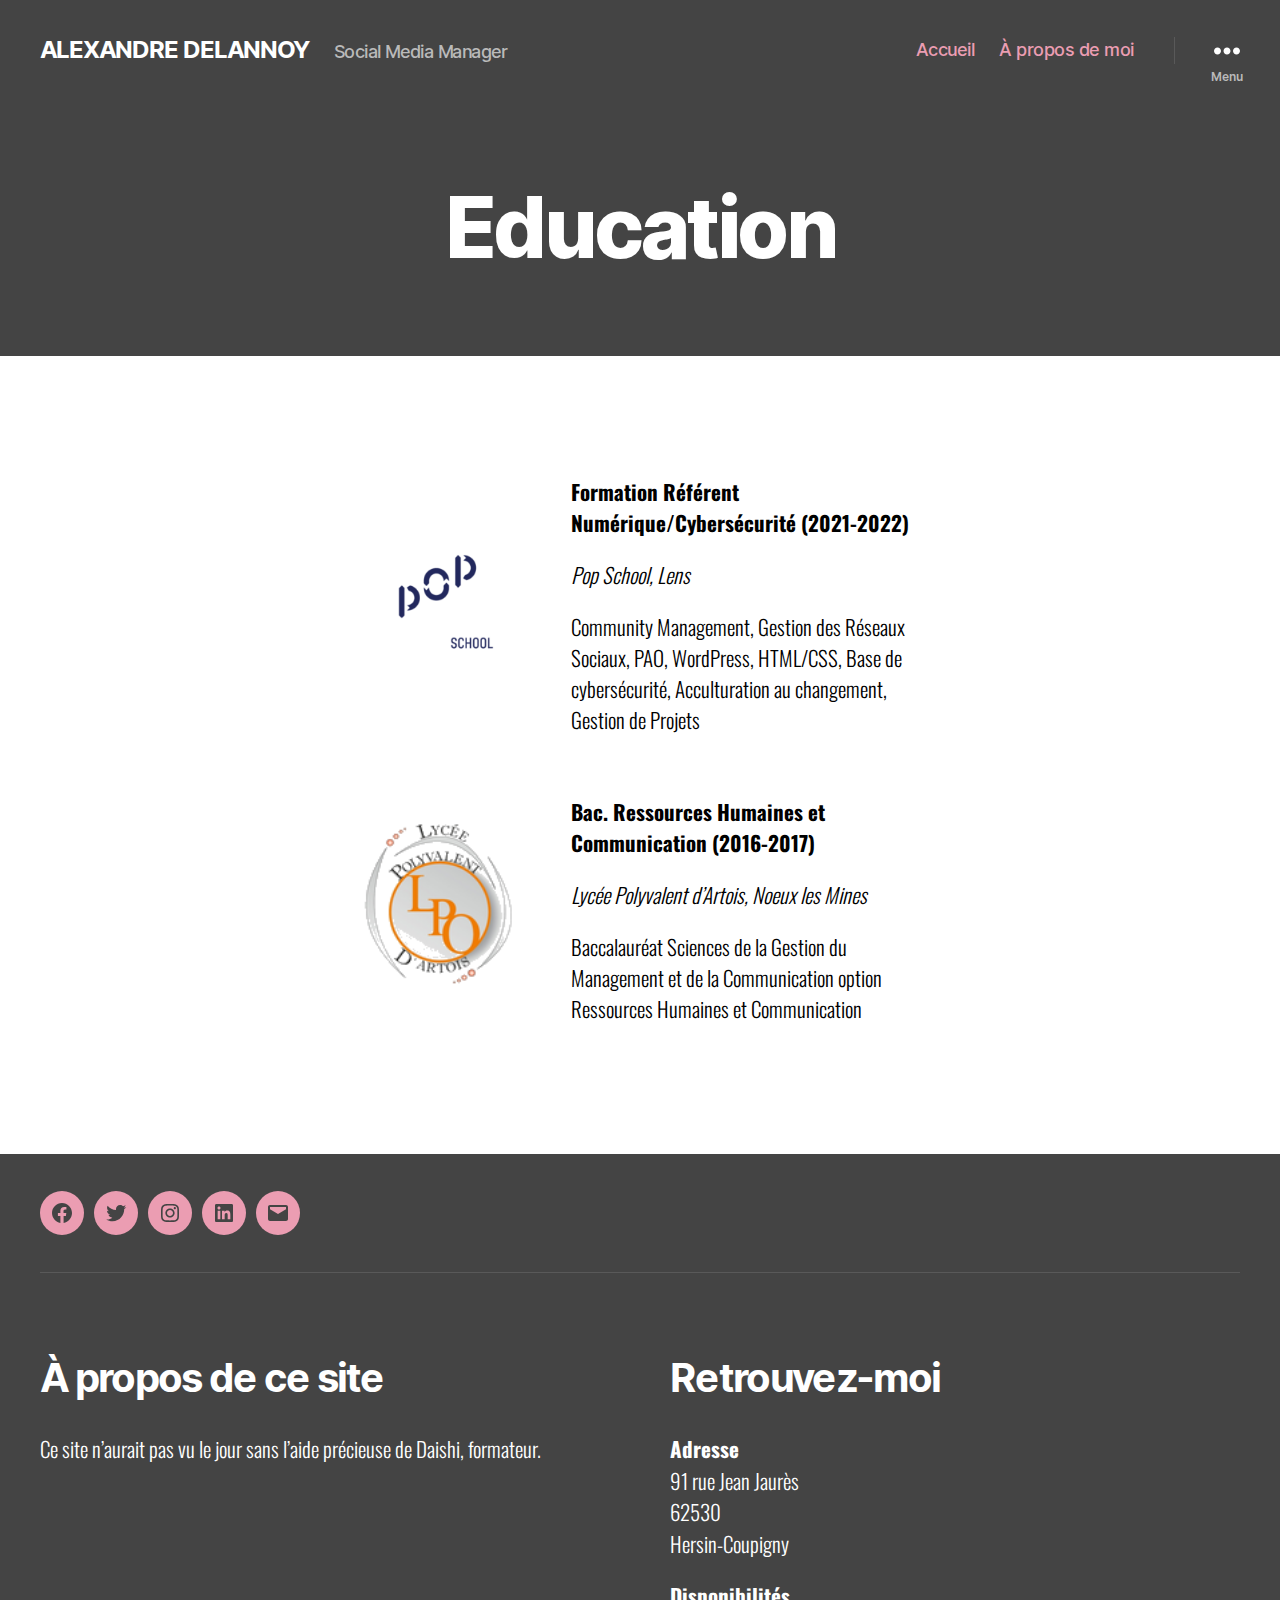
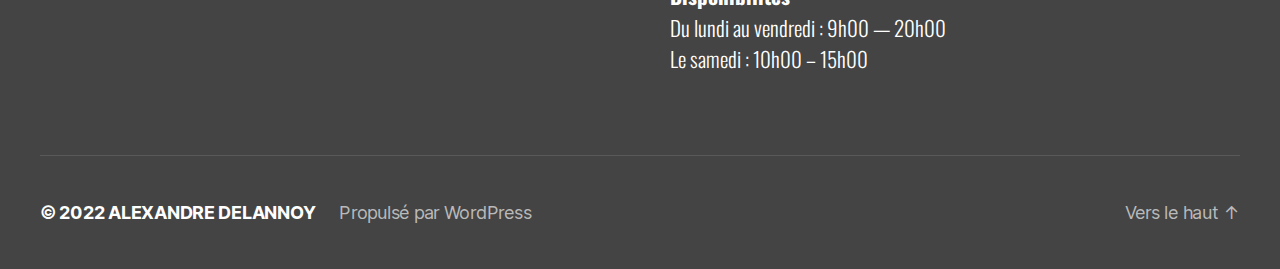
<file: education/index.html>
<!DOCTYPE html>

<html class="no-js" lang="fr-FR">

	<head>

		<meta charset="UTF-8">
		<meta name="viewport" content="width=device-width, initial-scale=1.0" >

		<link rel="profile" href="https://gmpg.org/xfn/11">

		<title>Education &#8211; ALEXANDRE DELANNOY</title>
<meta name='robots' content='max-image-preview:large' />
<link rel='dns-prefetch' href='http://s.w.org/' />
<link rel="alternate" type="application/rss+xml" title="ALEXANDRE DELANNOY &raquo; Flux" href="../feed/index.html" />
<link rel="alternate" type="application/rss+xml" title="ALEXANDRE DELANNOY &raquo; Flux des commentaires" href="../comments/feed/index.html" />
		<script>
			window._wpemojiSettings = {"baseUrl":"https:\/\/s.w.org\/images\/core\/emoji\/13.1.0\/72x72\/","ext":".png","svgUrl":"https:\/\/s.w.org\/images\/core\/emoji\/13.1.0\/svg\/","svgExt":".svg","source":{"concatemoji":"http:\/\/localhost:8000\/wp-includes\/js\/wp-emoji-release.min.js?ver=5.8.3"}};
			!function(e,a,t){var n,r,o,i=a.createElement("canvas"),p=i.getContext&&i.getContext("2d");function s(e,t){var a=String.fromCharCode;p.clearRect(0,0,i.width,i.height),p.fillText(a.apply(this,e),0,0);e=i.toDataURL();return p.clearRect(0,0,i.width,i.height),p.fillText(a.apply(this,t),0,0),e===i.toDataURL()}function c(e){var t=a.createElement("script");t.src=e,t.defer=t.type="text/javascript",a.getElementsByTagName("head")[0].appendChild(t)}for(o=Array("flag","emoji"),t.supports={everything:!0,everythingExceptFlag:!0},r=0;r<o.length;r++)t.supports[o[r]]=function(e){if(!p||!p.fillText)return!1;switch(p.textBaseline="top",p.font="600 32px Arial",e){case"flag":return s([127987,65039,8205,9895,65039],[127987,65039,8203,9895,65039])?!1:!s([55356,56826,55356,56819],[55356,56826,8203,55356,56819])&&!s([55356,57332,56128,56423,56128,56418,56128,56421,56128,56430,56128,56423,56128,56447],[55356,57332,8203,56128,56423,8203,56128,56418,8203,56128,56421,8203,56128,56430,8203,56128,56423,8203,56128,56447]);case"emoji":return!s([10084,65039,8205,55357,56613],[10084,65039,8203,55357,56613])}return!1}(o[r]),t.supports.everything=t.supports.everything&&t.supports[o[r]],"flag"!==o[r]&&(t.supports.everythingExceptFlag=t.supports.everythingExceptFlag&&t.supports[o[r]]);t.supports.everythingExceptFlag=t.supports.everythingExceptFlag&&!t.supports.flag,t.DOMReady=!1,t.readyCallback=function(){t.DOMReady=!0},t.supports.everything||(n=function(){t.readyCallback()},a.addEventListener?(a.addEventListener("DOMContentLoaded",n,!1),e.addEventListener("load",n,!1)):(e.attachEvent("onload",n),a.attachEvent("onreadystatechange",function(){"complete"===a.readyState&&t.readyCallback()})),(n=t.source||{}).concatemoji?c(n.concatemoji):n.wpemoji&&n.twemoji&&(c(n.twemoji),c(n.wpemoji)))}(window,document,window._wpemojiSettings);
		</script>
		<style>
img.wp-smiley,
img.emoji {
	display: inline !important;
	border: none !important;
	box-shadow: none !important;
	height: 1em !important;
	width: 1em !important;
	margin: 0 .07em !important;
	vertical-align: -0.1em !important;
	background: none !important;
	padding: 0 !important;
}
</style>
	<link rel='stylesheet' id='wp-block-library-css'  href='../wp-includes/css/dist/block-library/style.min.css?ver=5.8.3' media='all' />
<link rel='stylesheet' id='twentytwenty-style-css'  href='../wp-content/themes/twentytwenty/style.css?ver=1.8' media='all' />
<style id='twentytwenty-style-inline-css'>
.color-accent,.color-accent-hover:hover,.color-accent-hover:focus,:root .has-accent-color,.has-drop-cap:not(:focus):first-letter,.wp-block-button.is-style-outline,a { color: #e22658; }blockquote,.border-color-accent,.border-color-accent-hover:hover,.border-color-accent-hover:focus { border-color: #e22658; }button,.button,.faux-button,.wp-block-button__link,.wp-block-file .wp-block-file__button,input[type="button"],input[type="reset"],input[type="submit"],.bg-accent,.bg-accent-hover:hover,.bg-accent-hover:focus,:root .has-accent-background-color,.comment-reply-link { background-color: #e22658; }.fill-children-accent,.fill-children-accent * { fill: #e22658; }:root .has-background-color,button,.button,.faux-button,.wp-block-button__link,.wp-block-file__button,input[type="button"],input[type="reset"],input[type="submit"],.wp-block-button,.comment-reply-link,.has-background.has-primary-background-color:not(.has-text-color),.has-background.has-primary-background-color *:not(.has-text-color),.has-background.has-accent-background-color:not(.has-text-color),.has-background.has-accent-background-color *:not(.has-text-color) { color: #ffffff; }:root .has-background-background-color { background-color: #ffffff; }body,.entry-title a,:root .has-primary-color { color: #000000; }:root .has-primary-background-color { background-color: #000000; }cite,figcaption,.wp-caption-text,.post-meta,.entry-content .wp-block-archives li,.entry-content .wp-block-categories li,.entry-content .wp-block-latest-posts li,.wp-block-latest-comments__comment-date,.wp-block-latest-posts__post-date,.wp-block-embed figcaption,.wp-block-image figcaption,.wp-block-pullquote cite,.comment-metadata,.comment-respond .comment-notes,.comment-respond .logged-in-as,.pagination .dots,.entry-content hr:not(.has-background),hr.styled-separator,:root .has-secondary-color { color: #6d6d6d; }:root .has-secondary-background-color { background-color: #6d6d6d; }pre,fieldset,input,textarea,table,table *,hr { border-color: #dbdbdb; }caption,code,code,kbd,samp,.wp-block-table.is-style-stripes tbody tr:nth-child(odd),:root .has-subtle-background-background-color { background-color: #dbdbdb; }.wp-block-table.is-style-stripes { border-bottom-color: #dbdbdb; }.wp-block-latest-posts.is-grid li { border-top-color: #dbdbdb; }:root .has-subtle-background-color { color: #dbdbdb; }body:not(.overlay-header) .primary-menu > li > a,body:not(.overlay-header) .primary-menu > li > .icon,.modal-menu a,.footer-menu a, .footer-widgets a,#site-footer .wp-block-button.is-style-outline,.wp-block-pullquote:before,.singular:not(.overlay-header) .entry-header a,.archive-header a,.header-footer-group .color-accent,.header-footer-group .color-accent-hover:hover { color: #eb9db2; }.social-icons a,#site-footer button:not(.toggle),#site-footer .button,#site-footer .faux-button,#site-footer .wp-block-button__link,#site-footer .wp-block-file__button,#site-footer input[type="button"],#site-footer input[type="reset"],#site-footer input[type="submit"] { background-color: #eb9db2; }.social-icons a,body:not(.overlay-header) .primary-menu ul,.header-footer-group button,.header-footer-group .button,.header-footer-group .faux-button,.header-footer-group .wp-block-button:not(.is-style-outline) .wp-block-button__link,.header-footer-group .wp-block-file__button,.header-footer-group input[type="button"],.header-footer-group input[type="reset"],.header-footer-group input[type="submit"] { color: #444444; }#site-header,.footer-nav-widgets-wrapper,#site-footer,.menu-modal,.menu-modal-inner,.search-modal-inner,.archive-header,.singular .entry-header,.singular .featured-media:before,.wp-block-pullquote:before { background-color: #444444; }.header-footer-group,body:not(.overlay-header) #site-header .toggle,.menu-modal .toggle { color: #ffffff; }body:not(.overlay-header) .primary-menu ul { background-color: #ffffff; }body:not(.overlay-header) .primary-menu > li > ul:after { border-bottom-color: #ffffff; }body:not(.overlay-header) .primary-menu ul ul:after { border-left-color: #ffffff; }.site-description,body:not(.overlay-header) .toggle-inner .toggle-text,.widget .post-date,.widget .rss-date,.widget_archive li,.widget_categories li,.widget cite,.widget_pages li,.widget_meta li,.widget_nav_menu li,.powered-by-wordpress,.to-the-top,.singular .entry-header .post-meta,.singular:not(.overlay-header) .entry-header .post-meta a { color: #bababa; }.header-footer-group pre,.header-footer-group fieldset,.header-footer-group input,.header-footer-group textarea,.header-footer-group table,.header-footer-group table *,.footer-nav-widgets-wrapper,#site-footer,.menu-modal nav *,.footer-widgets-outer-wrapper,.footer-top { border-color: #595959; }.header-footer-group table caption,body:not(.overlay-header) .header-inner .toggle-wrapper::before { background-color: #595959; }
</style>
<link rel='stylesheet' id='twentytwenty-print-style-css'  href='../wp-content/themes/twentytwenty/print.css?ver=1.8' media='print' />
<script src='../wp-content/themes/twentytwenty/assets/js/index.js?ver=1.8' id='twentytwenty-js-js' async></script>
<link rel="https://api.w.org/" href="../wp-json/index.html" /><link rel="alternate" type="application/json" href="../wp-json/wp/v2/pages/63" /><link rel="EditURI" type="application/rsd+xml" title="RSD" href="../xmlrpc.php?rsd" />
<link rel="wlwmanifest" type="application/wlwmanifest+xml" href="../wp-includes/wlwmanifest.xml" /> 
<meta name="generator" content="WordPress 5.8.3" />
<link rel="canonical" href="../index.html?p=63" />
<link rel='shortlink' href='../index.html?p=63' />
<link rel="alternate" type="application/json+oembed" href="http://localhost:8000/wp-json/oembed/1.0/embed?url=http%3A%2F%2Flocalhost%3A8000%2Feducation%2F" />
<link rel="alternate" type="text/xml+oembed" href="http://localhost:8000/wp-json/oembed/1.0/embed?url=http%3A%2F%2Flocalhost%3A8000%2Feducation%2F&#038;format=xml" />
	<script>document.documentElement.className = document.documentElement.className.replace( 'no-js', 'js' );</script>
	<style id="custom-background-css">
body.custom-background { background-color: #ffffff; }
</style>
	<link rel="icon" href="../wp-content/uploads/2022/01/cropped-ADLN-LOGO-32x32.png" sizes="32x32" />
<link rel="icon" href="../wp-content/uploads/2022/01/cropped-ADLN-LOGO-192x192.png" sizes="192x192" />
<link rel="apple-touch-icon" href="../wp-content/uploads/2022/01/cropped-ADLN-LOGO-180x180.png" />
<meta name="msapplication-TileImage" content="http://localhost:8000/wp-content/uploads/2022/01/cropped-ADLN-LOGO-270x270.png" />
		<style id="wp-custom-css">
			@import url('https://fonts.googleapis.com/css2?family=Oswald:wght@200;300;400;500;600;700&display=swap');

/* Choix de la typo des articles  */
.entry-content {
    font-family: 'Oswald', sans-serif;
	font-weight: 300;
}

/* Choix de la typo du pied de page */
.textwidget p {
  font-family: 'Oswald', sans-serif !important;
	font-weight: 300 !important;
}

/* Email en minuscule */
a[href^="mailto:"].wp-block-button__link {
	text-transform: lowercase;
}

/* Marge autours de ma photo */
.my-photo {
	margin-top: 0 !important;
	margin-bottom: 0 !important;
}

/* Marge entre ma photo et illustrations */
.my-sections {
	margin-top: 0 !important;
}

/* Masquage du boutton de recherche */
.search-toggle {
	display: none !important;
}

		</style>
		
	</head>

	<body class="page-template-default page page-id-63 custom-background wp-embed-responsive singular enable-search-modal missing-post-thumbnail has-no-pagination not-showing-comments show-avatars footer-top-visible">

		<a class="skip-link screen-reader-text" href="../index.html?p=63#site-content">Aller au contenu</a>
		<header id="site-header" class="header-footer-group" role="banner">

			<div class="header-inner section-inner">

				<div class="header-titles-wrapper">

					
						<button class="toggle search-toggle mobile-search-toggle" data-toggle-target=".search-modal" data-toggle-body-class="showing-search-modal" data-set-focus=".search-modal .search-field" aria-expanded="false">
							<span class="toggle-inner">
								<span class="toggle-icon">
									<svg class="svg-icon" aria-hidden="true" role="img" focusable="false" xmlns="http://www.w3.org/2000/svg" width="23" height="23" viewBox="0 0 23 23"><path d="M38.710696,48.0601792 L43,52.3494831 L41.3494831,54 L37.0601792,49.710696 C35.2632422,51.1481185 32.9839107,52.0076499 30.5038249,52.0076499 C24.7027226,52.0076499 20,47.3049272 20,41.5038249 C20,35.7027226 24.7027226,31 30.5038249,31 C36.3049272,31 41.0076499,35.7027226 41.0076499,41.5038249 C41.0076499,43.9839107 40.1481185,46.2632422 38.710696,48.0601792 Z M36.3875844,47.1716785 C37.8030221,45.7026647 38.6734666,43.7048964 38.6734666,41.5038249 C38.6734666,36.9918565 35.0157934,33.3341833 30.5038249,33.3341833 C25.9918565,33.3341833 22.3341833,36.9918565 22.3341833,41.5038249 C22.3341833,46.0157934 25.9918565,49.6734666 30.5038249,49.6734666 C32.7048964,49.6734666 34.7026647,48.8030221 36.1716785,47.3875844 C36.2023931,47.347638 36.2360451,47.3092237 36.2726343,47.2726343 C36.3092237,47.2360451 36.347638,47.2023931 36.3875844,47.1716785 Z" transform="translate(-20 -31)" /></svg>								</span>
								<span class="toggle-text">Recherche</span>
							</span>
						</button><!-- .search-toggle -->

					
					<div class="header-titles">

						<div class="site-title faux-heading"><a href="../index.html">ALEXANDRE DELANNOY</a></div><div class="site-description">Social Media Manager</div><!-- .site-description -->
					</div><!-- .header-titles -->

					<button class="toggle nav-toggle mobile-nav-toggle" data-toggle-target=".menu-modal"  data-toggle-body-class="showing-menu-modal" aria-expanded="false" data-set-focus=".close-nav-toggle">
						<span class="toggle-inner">
							<span class="toggle-icon">
								<svg class="svg-icon" aria-hidden="true" role="img" focusable="false" xmlns="http://www.w3.org/2000/svg" width="26" height="7" viewBox="0 0 26 7"><path fill-rule="evenodd" d="M332.5,45 C330.567003,45 329,43.4329966 329,41.5 C329,39.5670034 330.567003,38 332.5,38 C334.432997,38 336,39.5670034 336,41.5 C336,43.4329966 334.432997,45 332.5,45 Z M342,45 C340.067003,45 338.5,43.4329966 338.5,41.5 C338.5,39.5670034 340.067003,38 342,38 C343.932997,38 345.5,39.5670034 345.5,41.5 C345.5,43.4329966 343.932997,45 342,45 Z M351.5,45 C349.567003,45 348,43.4329966 348,41.5 C348,39.5670034 349.567003,38 351.5,38 C353.432997,38 355,39.5670034 355,41.5 C355,43.4329966 353.432997,45 351.5,45 Z" transform="translate(-329 -38)" /></svg>							</span>
							<span class="toggle-text">Menu</span>
						</span>
					</button><!-- .nav-toggle -->

				</div><!-- .header-titles-wrapper -->

				<div class="header-navigation-wrapper">

					
							<nav class="primary-menu-wrapper" aria-label="Horizontal" role="navigation">

								<ul class="primary-menu reset-list-style">

								<li id="menu-item-39" class="menu-item menu-item-type-custom menu-item-object-custom menu-item-home menu-item-39"><a href="../index.html">Accueil</a></li>
<li id="menu-item-40" class="menu-item menu-item-type-post_type menu-item-object-page menu-item-40"><a href="../index.html?p=29">À propos de moi</a></li>

								</ul>

							</nav><!-- .primary-menu-wrapper -->

						
						<div class="header-toggles hide-no-js">

						
							<div class="toggle-wrapper nav-toggle-wrapper has-expanded-menu">

								<button class="toggle nav-toggle desktop-nav-toggle" data-toggle-target=".menu-modal" data-toggle-body-class="showing-menu-modal" aria-expanded="false" data-set-focus=".close-nav-toggle">
									<span class="toggle-inner">
										<span class="toggle-text">Menu</span>
										<span class="toggle-icon">
											<svg class="svg-icon" aria-hidden="true" role="img" focusable="false" xmlns="http://www.w3.org/2000/svg" width="26" height="7" viewBox="0 0 26 7"><path fill-rule="evenodd" d="M332.5,45 C330.567003,45 329,43.4329966 329,41.5 C329,39.5670034 330.567003,38 332.5,38 C334.432997,38 336,39.5670034 336,41.5 C336,43.4329966 334.432997,45 332.5,45 Z M342,45 C340.067003,45 338.5,43.4329966 338.5,41.5 C338.5,39.5670034 340.067003,38 342,38 C343.932997,38 345.5,39.5670034 345.5,41.5 C345.5,43.4329966 343.932997,45 342,45 Z M351.5,45 C349.567003,45 348,43.4329966 348,41.5 C348,39.5670034 349.567003,38 351.5,38 C353.432997,38 355,39.5670034 355,41.5 C355,43.4329966 353.432997,45 351.5,45 Z" transform="translate(-329 -38)" /></svg>										</span>
									</span>
								</button><!-- .nav-toggle -->

							</div><!-- .nav-toggle-wrapper -->

							
							<div class="toggle-wrapper search-toggle-wrapper">

								<button class="toggle search-toggle desktop-search-toggle" data-toggle-target=".search-modal" data-toggle-body-class="showing-search-modal" data-set-focus=".search-modal .search-field" aria-expanded="false">
									<span class="toggle-inner">
										<svg class="svg-icon" aria-hidden="true" role="img" focusable="false" xmlns="http://www.w3.org/2000/svg" width="23" height="23" viewBox="0 0 23 23"><path d="M38.710696,48.0601792 L43,52.3494831 L41.3494831,54 L37.0601792,49.710696 C35.2632422,51.1481185 32.9839107,52.0076499 30.5038249,52.0076499 C24.7027226,52.0076499 20,47.3049272 20,41.5038249 C20,35.7027226 24.7027226,31 30.5038249,31 C36.3049272,31 41.0076499,35.7027226 41.0076499,41.5038249 C41.0076499,43.9839107 40.1481185,46.2632422 38.710696,48.0601792 Z M36.3875844,47.1716785 C37.8030221,45.7026647 38.6734666,43.7048964 38.6734666,41.5038249 C38.6734666,36.9918565 35.0157934,33.3341833 30.5038249,33.3341833 C25.9918565,33.3341833 22.3341833,36.9918565 22.3341833,41.5038249 C22.3341833,46.0157934 25.9918565,49.6734666 30.5038249,49.6734666 C32.7048964,49.6734666 34.7026647,48.8030221 36.1716785,47.3875844 C36.2023931,47.347638 36.2360451,47.3092237 36.2726343,47.2726343 C36.3092237,47.2360451 36.347638,47.2023931 36.3875844,47.1716785 Z" transform="translate(-20 -31)" /></svg>										<span class="toggle-text">Recherche</span>
									</span>
								</button><!-- .search-toggle -->

							</div>

							
						</div><!-- .header-toggles -->
						
				</div><!-- .header-navigation-wrapper -->

			</div><!-- .header-inner -->

			<div class="search-modal cover-modal header-footer-group" data-modal-target-string=".search-modal">

	<div class="search-modal-inner modal-inner">

		<div class="section-inner">

			<form role="search" aria-label="Rechercher :" method="get" class="search-form" action="../index.html">
	<label for="search-form-1">
		<span class="screen-reader-text">Rechercher :</span>
		<input type="search" id="search-form-1" class="search-field" placeholder="Rechercher&hellip;" value="" name="s" />
	</label>
	<input type="submit" class="search-submit" value="Rechercher" />
</form>

			<button class="toggle search-untoggle close-search-toggle fill-children-current-color" data-toggle-target=".search-modal" data-toggle-body-class="showing-search-modal" data-set-focus=".search-modal .search-field">
				<span class="screen-reader-text">Fermer la recherche</span>
				<svg class="svg-icon" aria-hidden="true" role="img" focusable="false" xmlns="http://www.w3.org/2000/svg" width="16" height="16" viewBox="0 0 16 16"><polygon fill="" fill-rule="evenodd" points="6.852 7.649 .399 1.195 1.445 .149 7.899 6.602 14.352 .149 15.399 1.195 8.945 7.649 15.399 14.102 14.352 15.149 7.899 8.695 1.445 15.149 .399 14.102" /></svg>			</button><!-- .search-toggle -->

		</div><!-- .section-inner -->

	</div><!-- .search-modal-inner -->

</div><!-- .menu-modal -->

		</header><!-- #site-header -->

		
<div class="menu-modal cover-modal header-footer-group" data-modal-target-string=".menu-modal">

	<div class="menu-modal-inner modal-inner">

		<div class="menu-wrapper section-inner">

			<div class="menu-top">

				<button class="toggle close-nav-toggle fill-children-current-color" data-toggle-target=".menu-modal" data-toggle-body-class="showing-menu-modal" aria-expanded="false" data-set-focus=".menu-modal">
					<span class="toggle-text">Fermer le menu</span>
					<svg class="svg-icon" aria-hidden="true" role="img" focusable="false" xmlns="http://www.w3.org/2000/svg" width="16" height="16" viewBox="0 0 16 16"><polygon fill="" fill-rule="evenodd" points="6.852 7.649 .399 1.195 1.445 .149 7.899 6.602 14.352 .149 15.399 1.195 8.945 7.649 15.399 14.102 14.352 15.149 7.899 8.695 1.445 15.149 .399 14.102" /></svg>				</button><!-- .nav-toggle -->

				
					<nav class="expanded-menu" aria-label="Déplié" role="navigation">

						<ul class="modal-menu reset-list-style">
							<li id="menu-item-43" class="menu-item menu-item-type-custom menu-item-object-custom menu-item-home menu-item-43"><div class="ancestor-wrapper"><a href="../index.html">Accueil</a></div><!-- .ancestor-wrapper --></li>
<li id="menu-item-44" class="menu-item menu-item-type-post_type menu-item-object-page menu-item-44"><div class="ancestor-wrapper"><a href="../index.html?p=29">À propos de moi</a></div><!-- .ancestor-wrapper --></li>
						</ul>

					</nav>

					
					<nav class="mobile-menu" aria-label="Mobile" role="navigation">

						<ul class="modal-menu reset-list-style">

						<li class="menu-item menu-item-type-custom menu-item-object-custom menu-item-home menu-item-39"><div class="ancestor-wrapper"><a href="../index.html">Accueil</a></div><!-- .ancestor-wrapper --></li>
<li class="menu-item menu-item-type-post_type menu-item-object-page menu-item-40"><div class="ancestor-wrapper"><a href="../index.html?p=29">À propos de moi</a></div><!-- .ancestor-wrapper --></li>

						</ul>

					</nav>

					
			</div><!-- .menu-top -->

			<div class="menu-bottom">

				
					<nav aria-label="Liens de réseaux sociaux étendus" role="navigation">
						<ul class="social-menu reset-list-style social-icons fill-children-current-color">

							<li id="menu-item-48" class="menu-item menu-item-type-custom menu-item-object-custom menu-item-48"><a target="_blank" rel="noopener" href="https://www.facebook.com/profile.php?id=100076830197019"><span class="screen-reader-text">Facebook</span><svg class="svg-icon" aria-hidden="true" role="img" focusable="false" width="24" height="24" viewBox="0 0 24 24" xmlns="http://www.w3.org/2000/svg"><path d="M12 2C6.5 2 2 6.5 2 12c0 5 3.7 9.1 8.4 9.9v-7H7.9V12h2.5V9.8c0-2.5 1.5-3.9 3.8-3.9 1.1 0 2.2.2 2.2.2v2.5h-1.3c-1.2 0-1.6.8-1.6 1.6V12h2.8l-.4 2.9h-2.3v7C18.3 21.1 22 17 22 12c0-5.5-4.5-10-10-10z"></path></svg></a></li>
<li id="menu-item-49" class="menu-item menu-item-type-custom menu-item-object-custom menu-item-49"><a target="_blank" rel="noopener" href="https://twitter.com/adln1097"><span class="screen-reader-text">Twitter</span><svg class="svg-icon" aria-hidden="true" role="img" focusable="false" width="24" height="24" viewBox="0 0 24 24" xmlns="http://www.w3.org/2000/svg"><path d="M22.23,5.924c-0.736,0.326-1.527,0.547-2.357,0.646c0.847-0.508,1.498-1.312,1.804-2.27 c-0.793,0.47-1.671,0.812-2.606,0.996C18.324,4.498,17.257,4,16.077,4c-2.266,0-4.103,1.837-4.103,4.103 c0,0.322,0.036,0.635,0.106,0.935C8.67,8.867,5.647,7.234,3.623,4.751C3.27,5.357,3.067,6.062,3.067,6.814 c0,1.424,0.724,2.679,1.825,3.415c-0.673-0.021-1.305-0.206-1.859-0.513c0,0.017,0,0.034,0,0.052c0,1.988,1.414,3.647,3.292,4.023 c-0.344,0.094-0.707,0.144-1.081,0.144c-0.264,0-0.521-0.026-0.772-0.074c0.522,1.63,2.038,2.816,3.833,2.85 c-1.404,1.1-3.174,1.756-5.096,1.756c-0.331,0-0.658-0.019-0.979-0.057c1.816,1.164,3.973,1.843,6.29,1.843 c7.547,0,11.675-6.252,11.675-11.675c0-0.178-0.004-0.355-0.012-0.531C20.985,7.47,21.68,6.747,22.23,5.924z"></path></svg></a></li>
<li id="menu-item-50" class="menu-item menu-item-type-custom menu-item-object-custom menu-item-50"><a target="_blank" rel="noopener" href="https://www.instagram.com/alexdlnn.pro/"><span class="screen-reader-text">Instagram</span><svg class="svg-icon" aria-hidden="true" role="img" focusable="false" width="24" height="24" viewBox="0 0 24 24" xmlns="http://www.w3.org/2000/svg"><path d="M12,4.622c2.403,0,2.688,0.009,3.637,0.052c0.877,0.04,1.354,0.187,1.671,0.31c0.42,0.163,0.72,0.358,1.035,0.673 c0.315,0.315,0.51,0.615,0.673,1.035c0.123,0.317,0.27,0.794,0.31,1.671c0.043,0.949,0.052,1.234,0.052,3.637 s-0.009,2.688-0.052,3.637c-0.04,0.877-0.187,1.354-0.31,1.671c-0.163,0.42-0.358,0.72-0.673,1.035 c-0.315,0.315-0.615,0.51-1.035,0.673c-0.317,0.123-0.794,0.27-1.671,0.31c-0.949,0.043-1.233,0.052-3.637,0.052 s-2.688-0.009-3.637-0.052c-0.877-0.04-1.354-0.187-1.671-0.31c-0.42-0.163-0.72-0.358-1.035-0.673 c-0.315-0.315-0.51-0.615-0.673-1.035c-0.123-0.317-0.27-0.794-0.31-1.671C4.631,14.688,4.622,14.403,4.622,12 s0.009-2.688,0.052-3.637c0.04-0.877,0.187-1.354,0.31-1.671c0.163-0.42,0.358-0.72,0.673-1.035 c0.315-0.315,0.615-0.51,1.035-0.673c0.317-0.123,0.794-0.27,1.671-0.31C9.312,4.631,9.597,4.622,12,4.622 M12,3 C9.556,3,9.249,3.01,8.289,3.054C7.331,3.098,6.677,3.25,6.105,3.472C5.513,3.702,5.011,4.01,4.511,4.511 c-0.5,0.5-0.808,1.002-1.038,1.594C3.25,6.677,3.098,7.331,3.054,8.289C3.01,9.249,3,9.556,3,12c0,2.444,0.01,2.751,0.054,3.711 c0.044,0.958,0.196,1.612,0.418,2.185c0.23,0.592,0.538,1.094,1.038,1.594c0.5,0.5,1.002,0.808,1.594,1.038 c0.572,0.222,1.227,0.375,2.185,0.418C9.249,20.99,9.556,21,12,21s2.751-0.01,3.711-0.054c0.958-0.044,1.612-0.196,2.185-0.418 c0.592-0.23,1.094-0.538,1.594-1.038c0.5-0.5,0.808-1.002,1.038-1.594c0.222-0.572,0.375-1.227,0.418-2.185 C20.99,14.751,21,14.444,21,12s-0.01-2.751-0.054-3.711c-0.044-0.958-0.196-1.612-0.418-2.185c-0.23-0.592-0.538-1.094-1.038-1.594 c-0.5-0.5-1.002-0.808-1.594-1.038c-0.572-0.222-1.227-0.375-2.185-0.418C14.751,3.01,14.444,3,12,3L12,3z M12,7.378 c-2.552,0-4.622,2.069-4.622,4.622S9.448,16.622,12,16.622s4.622-2.069,4.622-4.622S14.552,7.378,12,7.378z M12,15 c-1.657,0-3-1.343-3-3s1.343-3,3-3s3,1.343,3,3S13.657,15,12,15z M16.804,6.116c-0.596,0-1.08,0.484-1.08,1.08 s0.484,1.08,1.08,1.08c0.596,0,1.08-0.484,1.08-1.08S17.401,6.116,16.804,6.116z"></path></svg></a></li>
<li id="menu-item-102" class="menu-item menu-item-type-custom menu-item-object-custom menu-item-102"><a href="https://www.linkedin.com/in/alexandre-delannoy-425a2115b/"><span class="screen-reader-text">LinkedIn</span><svg class="svg-icon" aria-hidden="true" role="img" focusable="false" width="24" height="24" viewBox="0 0 24 24" xmlns="http://www.w3.org/2000/svg"><path d="M19.7,3H4.3C3.582,3,3,3.582,3,4.3v15.4C3,20.418,3.582,21,4.3,21h15.4c0.718,0,1.3-0.582,1.3-1.3V4.3 C21,3.582,20.418,3,19.7,3z M8.339,18.338H5.667v-8.59h2.672V18.338z M7.004,8.574c-0.857,0-1.549-0.694-1.549-1.548 c0-0.855,0.691-1.548,1.549-1.548c0.854,0,1.547,0.694,1.547,1.548C8.551,7.881,7.858,8.574,7.004,8.574z M18.339,18.338h-2.669 v-4.177c0-0.996-0.017-2.278-1.387-2.278c-1.389,0-1.601,1.086-1.601,2.206v4.249h-2.667v-8.59h2.559v1.174h0.037 c0.356-0.675,1.227-1.387,2.526-1.387c2.703,0,3.203,1.779,3.203,4.092V18.338z"></path></svg></a></li>
<li id="menu-item-51" class="menu-item menu-item-type-custom menu-item-object-custom menu-item-51"><a href="mailto:wordpress@example.com"><span class="screen-reader-text">E-mail</span><svg class="svg-icon" aria-hidden="true" role="img" focusable="false" width="24" height="24" viewBox="0 0 24 24" xmlns="http://www.w3.org/2000/svg"><path d="M20,4H4C2.895,4,2,4.895,2,6v12c0,1.105,0.895,2,2,2h16c1.105,0,2-0.895,2-2V6C22,4.895,21.105,4,20,4z M20,8.236l-8,4.882 L4,8.236V6h16V8.236z"></path></svg></a></li>

						</ul>
					</nav><!-- .social-menu -->

				
			</div><!-- .menu-bottom -->

		</div><!-- .menu-wrapper -->

	</div><!-- .menu-modal-inner -->

</div><!-- .menu-modal -->

<main id="site-content" role="main">

	
<article class="post-63 page type-page status-publish hentry" id="post-63">

	
<header class="entry-header has-text-align-center header-footer-group">

	<div class="entry-header-inner section-inner medium">

		<h1 class="entry-title">Education</h1>
	</div><!-- .entry-header-inner -->

</header><!-- .entry-header -->

	<div class="post-inner thin ">

		<div class="entry-content">

			
<div class="wp-block-columns">
<div class="wp-block-column" style="flex-basis:33.33%">
<figure class="wp-duotone-filter-61e6a6b97b21e wp-block-image size-full is-resized"><img src="../wp-content/uploads/2022/01/R-2-edited.png" alt="" class="wp-image-235" width="211" srcset="../wp-content/uploads/2022/01/R-2-edited.png 240w, ../wp-content/uploads/2022/01/R-2-edited-150x150.png 150w" sizes="(max-width: 240px) 100vw, 240px" /></figure>

	<style>
		.wp-duotone-filter-61e6a6b97b21e img {
			filter: url( ../index.html?p=63 );
		}
	</style>

	<svg
		xmlns:xlink="http://www.w3.org/1999/xlink"
		viewBox="0 0 0 0"
		width="0"
		height="0"
		focusable="false"
		role="none"
		style="visibility: hidden; position: absolute; left: -9999px; overflow: hidden;"
	>
		<defs>
			<filter id="wp-duotone-filter-61e6a6b97b21e">
				<feColorMatrix
					type="matrix"
										values=".299 .587 .114 0 0
							.299 .587 .114 0 0
							.299 .587 .114 0 0
							0 0 0 1 0"
									/>
				<feComponentTransfer color-interpolation-filters="sRGB" >
					<feFuncR type="table" tableValues="0.14117647058824 0.28235294117647" />
					<feFuncG type="table" tableValues="0.2 0.78823529411765" />
					<feFuncB type="table" tableValues="0.46274509803922 0.28235294117647" />
				</feComponentTransfer>
			</filter>
		</defs>
	</svg>

	</div>



<div class="wp-block-column" style="flex-basis:66.66%">
<p><strong>Formation Référent Numérique/Cybersécurité (2021-2022)</strong></p>



<p class="has-text-align-left"><em>Pop School, Lens</em></p>



<p>Community Management, Gestion des Réseaux Sociaux, PAO, WordPress, HTML/CSS, Base de cybersécurité, Acculturation au changement, Gestion de Projets </p>
</div>
</div>



<div class="wp-block-columns">
<div class="wp-block-column" style="flex-basis:33.33%">
<figure class="wp-duotone-filter-61e6a6b97b2c0 wp-block-image size-full is-resized is-style-default"><img src="../wp-content/uploads/2022/01/logo200-x134-transparent-edited.png" alt="" class="wp-image-234" width="237"/></figure>

	<style>
		.wp-duotone-filter-61e6a6b97b2c0 img {
			filter: url( ../index.html?p=63 );
		}
	</style>

	<svg
		xmlns:xlink="http://www.w3.org/1999/xlink"
		viewBox="0 0 0 0"
		width="0"
		height="0"
		focusable="false"
		role="none"
		style="visibility: hidden; position: absolute; left: -9999px; overflow: hidden;"
	>
		<defs>
			<filter id="wp-duotone-filter-61e6a6b97b2c0">
				<feColorMatrix
					type="matrix"
										values=".299 .587 .114 0 0
							.299 .587 .114 0 0
							.299 .587 .114 0 0
							0 0 0 1 0"
									/>
				<feComponentTransfer color-interpolation-filters="sRGB" >
					<feFuncR type="table" tableValues="0 1" />
					<feFuncG type="table" tableValues="0 1" />
					<feFuncB type="table" tableValues="0 1" />
				</feComponentTransfer>
			</filter>
		</defs>
	</svg>

	</div>



<div class="wp-block-column is-vertically-aligned-top" style="flex-basis:66.66%">
<p><strong> </strong></p>



<p><strong>Bac. Ressources Humaines et Communication (2016-2017) </strong></p>



<p><em>Lycée Polyvalent d&rsquo;Artois, Noeux les Mines </em></p>



<p>Baccalauréat Sciences de la Gestion du Management et de la Communication option Ressources Humaines et Communication </p>
</div>
</div>



<p class="has-text-align-left"></p>

		</div><!-- .entry-content -->

	</div><!-- .post-inner -->

	<div class="section-inner">
		
	</div><!-- .section-inner -->

	
</article><!-- .post -->

</main><!-- #site-content -->


	<div class="footer-nav-widgets-wrapper header-footer-group">

		<div class="footer-inner section-inner">

							<div class="footer-top has-social-menu">
										
						<nav aria-label="Réseaux sociaux" class="footer-social-wrapper">

							<ul class="social-menu footer-social reset-list-style social-icons fill-children-current-color">

								<li class="menu-item menu-item-type-custom menu-item-object-custom menu-item-48"><a target="_blank" rel="noopener" href="https://www.facebook.com/profile.php?id=100076830197019"><span class="screen-reader-text">Facebook</span><svg class="svg-icon" aria-hidden="true" role="img" focusable="false" width="24" height="24" viewBox="0 0 24 24" xmlns="http://www.w3.org/2000/svg"><path d="M12 2C6.5 2 2 6.5 2 12c0 5 3.7 9.1 8.4 9.9v-7H7.9V12h2.5V9.8c0-2.5 1.5-3.9 3.8-3.9 1.1 0 2.2.2 2.2.2v2.5h-1.3c-1.2 0-1.6.8-1.6 1.6V12h2.8l-.4 2.9h-2.3v7C18.3 21.1 22 17 22 12c0-5.5-4.5-10-10-10z"></path></svg></a></li>
<li class="menu-item menu-item-type-custom menu-item-object-custom menu-item-49"><a target="_blank" rel="noopener" href="https://twitter.com/adln1097"><span class="screen-reader-text">Twitter</span><svg class="svg-icon" aria-hidden="true" role="img" focusable="false" width="24" height="24" viewBox="0 0 24 24" xmlns="http://www.w3.org/2000/svg"><path d="M22.23,5.924c-0.736,0.326-1.527,0.547-2.357,0.646c0.847-0.508,1.498-1.312,1.804-2.27 c-0.793,0.47-1.671,0.812-2.606,0.996C18.324,4.498,17.257,4,16.077,4c-2.266,0-4.103,1.837-4.103,4.103 c0,0.322,0.036,0.635,0.106,0.935C8.67,8.867,5.647,7.234,3.623,4.751C3.27,5.357,3.067,6.062,3.067,6.814 c0,1.424,0.724,2.679,1.825,3.415c-0.673-0.021-1.305-0.206-1.859-0.513c0,0.017,0,0.034,0,0.052c0,1.988,1.414,3.647,3.292,4.023 c-0.344,0.094-0.707,0.144-1.081,0.144c-0.264,0-0.521-0.026-0.772-0.074c0.522,1.63,2.038,2.816,3.833,2.85 c-1.404,1.1-3.174,1.756-5.096,1.756c-0.331,0-0.658-0.019-0.979-0.057c1.816,1.164,3.973,1.843,6.29,1.843 c7.547,0,11.675-6.252,11.675-11.675c0-0.178-0.004-0.355-0.012-0.531C20.985,7.47,21.68,6.747,22.23,5.924z"></path></svg></a></li>
<li class="menu-item menu-item-type-custom menu-item-object-custom menu-item-50"><a target="_blank" rel="noopener" href="https://www.instagram.com/alexdlnn.pro/"><span class="screen-reader-text">Instagram</span><svg class="svg-icon" aria-hidden="true" role="img" focusable="false" width="24" height="24" viewBox="0 0 24 24" xmlns="http://www.w3.org/2000/svg"><path d="M12,4.622c2.403,0,2.688,0.009,3.637,0.052c0.877,0.04,1.354,0.187,1.671,0.31c0.42,0.163,0.72,0.358,1.035,0.673 c0.315,0.315,0.51,0.615,0.673,1.035c0.123,0.317,0.27,0.794,0.31,1.671c0.043,0.949,0.052,1.234,0.052,3.637 s-0.009,2.688-0.052,3.637c-0.04,0.877-0.187,1.354-0.31,1.671c-0.163,0.42-0.358,0.72-0.673,1.035 c-0.315,0.315-0.615,0.51-1.035,0.673c-0.317,0.123-0.794,0.27-1.671,0.31c-0.949,0.043-1.233,0.052-3.637,0.052 s-2.688-0.009-3.637-0.052c-0.877-0.04-1.354-0.187-1.671-0.31c-0.42-0.163-0.72-0.358-1.035-0.673 c-0.315-0.315-0.51-0.615-0.673-1.035c-0.123-0.317-0.27-0.794-0.31-1.671C4.631,14.688,4.622,14.403,4.622,12 s0.009-2.688,0.052-3.637c0.04-0.877,0.187-1.354,0.31-1.671c0.163-0.42,0.358-0.72,0.673-1.035 c0.315-0.315,0.615-0.51,1.035-0.673c0.317-0.123,0.794-0.27,1.671-0.31C9.312,4.631,9.597,4.622,12,4.622 M12,3 C9.556,3,9.249,3.01,8.289,3.054C7.331,3.098,6.677,3.25,6.105,3.472C5.513,3.702,5.011,4.01,4.511,4.511 c-0.5,0.5-0.808,1.002-1.038,1.594C3.25,6.677,3.098,7.331,3.054,8.289C3.01,9.249,3,9.556,3,12c0,2.444,0.01,2.751,0.054,3.711 c0.044,0.958,0.196,1.612,0.418,2.185c0.23,0.592,0.538,1.094,1.038,1.594c0.5,0.5,1.002,0.808,1.594,1.038 c0.572,0.222,1.227,0.375,2.185,0.418C9.249,20.99,9.556,21,12,21s2.751-0.01,3.711-0.054c0.958-0.044,1.612-0.196,2.185-0.418 c0.592-0.23,1.094-0.538,1.594-1.038c0.5-0.5,0.808-1.002,1.038-1.594c0.222-0.572,0.375-1.227,0.418-2.185 C20.99,14.751,21,14.444,21,12s-0.01-2.751-0.054-3.711c-0.044-0.958-0.196-1.612-0.418-2.185c-0.23-0.592-0.538-1.094-1.038-1.594 c-0.5-0.5-1.002-0.808-1.594-1.038c-0.572-0.222-1.227-0.375-2.185-0.418C14.751,3.01,14.444,3,12,3L12,3z M12,7.378 c-2.552,0-4.622,2.069-4.622,4.622S9.448,16.622,12,16.622s4.622-2.069,4.622-4.622S14.552,7.378,12,7.378z M12,15 c-1.657,0-3-1.343-3-3s1.343-3,3-3s3,1.343,3,3S13.657,15,12,15z M16.804,6.116c-0.596,0-1.08,0.484-1.08,1.08 s0.484,1.08,1.08,1.08c0.596,0,1.08-0.484,1.08-1.08S17.401,6.116,16.804,6.116z"></path></svg></a></li>
<li class="menu-item menu-item-type-custom menu-item-object-custom menu-item-102"><a href="https://www.linkedin.com/in/alexandre-delannoy-425a2115b/"><span class="screen-reader-text">LinkedIn</span><svg class="svg-icon" aria-hidden="true" role="img" focusable="false" width="24" height="24" viewBox="0 0 24 24" xmlns="http://www.w3.org/2000/svg"><path d="M19.7,3H4.3C3.582,3,3,3.582,3,4.3v15.4C3,20.418,3.582,21,4.3,21h15.4c0.718,0,1.3-0.582,1.3-1.3V4.3 C21,3.582,20.418,3,19.7,3z M8.339,18.338H5.667v-8.59h2.672V18.338z M7.004,8.574c-0.857,0-1.549-0.694-1.549-1.548 c0-0.855,0.691-1.548,1.549-1.548c0.854,0,1.547,0.694,1.547,1.548C8.551,7.881,7.858,8.574,7.004,8.574z M18.339,18.338h-2.669 v-4.177c0-0.996-0.017-2.278-1.387-2.278c-1.389,0-1.601,1.086-1.601,2.206v4.249h-2.667v-8.59h2.559v1.174h0.037 c0.356-0.675,1.227-1.387,2.526-1.387c2.703,0,3.203,1.779,3.203,4.092V18.338z"></path></svg></a></li>
<li class="menu-item menu-item-type-custom menu-item-object-custom menu-item-51"><a href="mailto:wordpress@example.com"><span class="screen-reader-text">E-mail</span><svg class="svg-icon" aria-hidden="true" role="img" focusable="false" width="24" height="24" viewBox="0 0 24 24" xmlns="http://www.w3.org/2000/svg"><path d="M20,4H4C2.895,4,2,4.895,2,6v12c0,1.105,0.895,2,2,2h16c1.105,0,2-0.895,2-2V6C22,4.895,21.105,4,20,4z M20,8.236l-8,4.882 L4,8.236V6h16V8.236z"></path></svg></a></li>

							</ul><!-- .footer-social -->

						</nav><!-- .footer-social-wrapper -->

									</div><!-- .footer-top -->

			
			
				<aside class="footer-widgets-outer-wrapper" role="complementary">

					<div class="footer-widgets-wrapper">

						
							<div class="footer-widgets column-one grid-item">
								<div class="widget widget_text"><div class="widget-content"><h2 class="widget-title subheading heading-size-3">À propos de ce site</h2>			<div class="textwidget"><p>Ce site n&rsquo;aurait pas vu le jour sans l&rsquo;aide précieuse de Daishi, formateur.</p>
</div>
		</div></div>							</div>

						
						
							<div class="footer-widgets column-two grid-item">
								<div class="widget widget_text"><div class="widget-content"><h2 class="widget-title subheading heading-size-3">Retrouvez-moi</h2>			<div class="textwidget"><p><strong>Adresse</strong><br />
91 rue Jean Jaurès<br />
62530<br />
Hersin-Coupigny</p>
<p><strong>Disponibilités</strong><br />
Du lundi au vendredi : 9h00 — 20h00<br />
Le samedi : 10h00 – 15h00</p>
</div>
		</div></div>							</div>

						
					</div><!-- .footer-widgets-wrapper -->

				</aside><!-- .footer-widgets-outer-wrapper -->

			
		</div><!-- .footer-inner -->

	</div><!-- .footer-nav-widgets-wrapper -->


			<footer id="site-footer" role="contentinfo" class="header-footer-group">

				<div class="section-inner">

					<div class="footer-credits">

						<p class="footer-copyright">&copy;
							2022							<a href="../index.html">ALEXANDRE DELANNOY</a>
						</p><!-- .footer-copyright -->

						<p class="powered-by-wordpress">
							<a href="https://fr.wordpress.org/">
								Propulsé par WordPress							</a>
						</p><!-- .powered-by-wordpress -->

					</div><!-- .footer-credits -->

					<a class="to-the-top" href="../index.html?p=63#site-header">
						<span class="to-the-top-long">
							Vers le haut <span class="arrow" aria-hidden="true">&uarr;</span>						</span><!-- .to-the-top-long -->
						<span class="to-the-top-short">
							Haut <span class="arrow" aria-hidden="true">&uarr;</span>						</span><!-- .to-the-top-short -->
					</a><!-- .to-the-top -->

				</div><!-- .section-inner -->

			</footer><!-- #site-footer -->

		<script src='../wp-includes/js/wp-embed.min.js?ver=5.8.3' id='wp-embed-js'></script>
	<script>
	/(trident|msie)/i.test(navigator.userAgent)&&document.getElementById&&window.addEventListener&&window.addEventListener("hashchange",function(){var t,e=location.hash.substring(1);/^[A-z0-9_-]+$/.test(e)&&(t=document.getElementById(e))&&(/^(?:a|select|input|button|textarea)$/i.test(t.tagName)||(t.tabIndex=-1),t.focus())},!1);
	</script>
	
	</body>
</html>
</file>
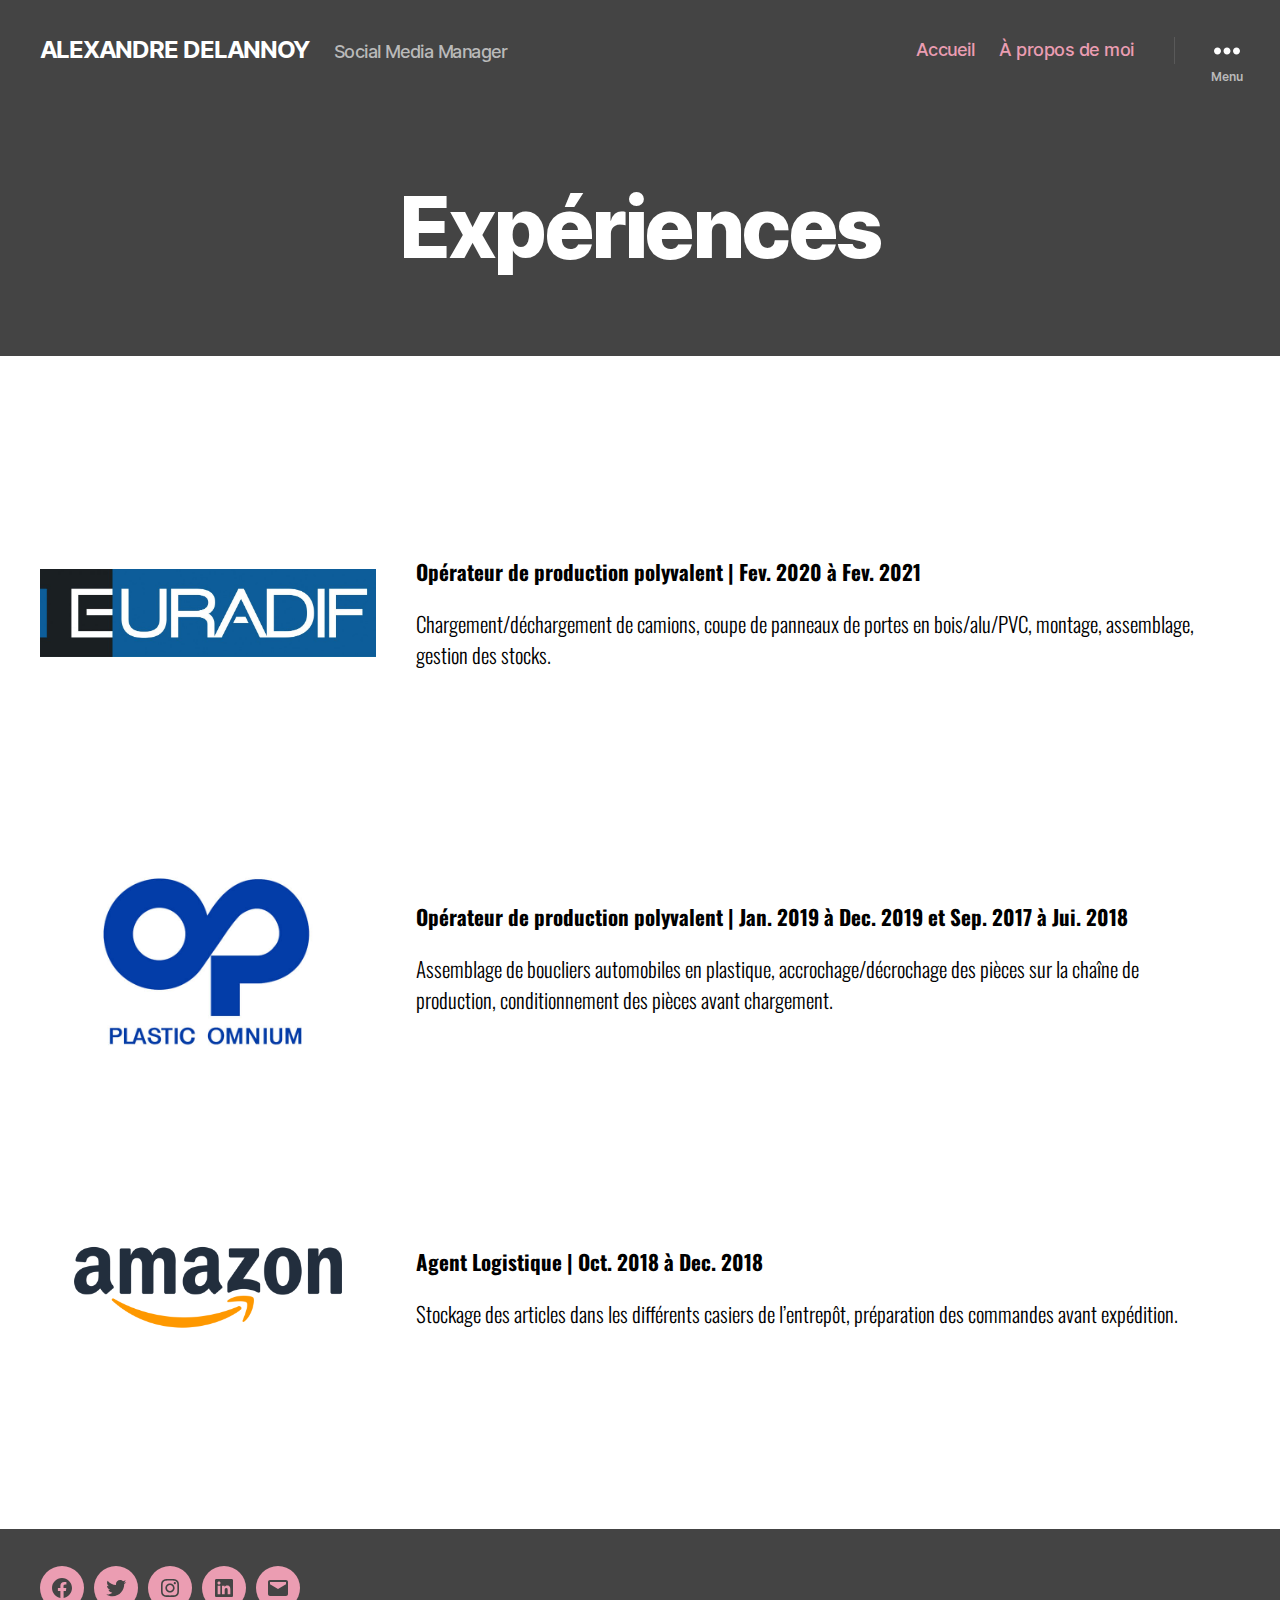
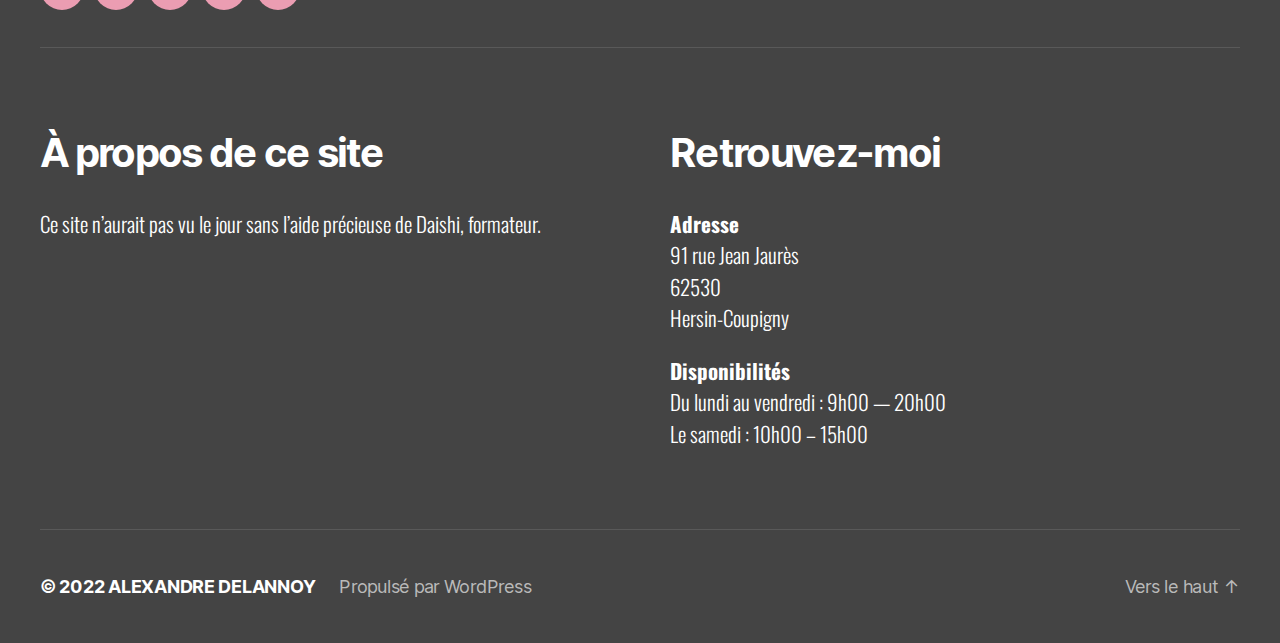
<file: experiences/index.html>
<!DOCTYPE html>

<html class="no-js" lang="fr-FR">

	<head>

		<meta charset="UTF-8">
		<meta name="viewport" content="width=device-width, initial-scale=1.0" >

		<link rel="profile" href="https://gmpg.org/xfn/11">

		<title>Expériences &#8211; ALEXANDRE DELANNOY</title>
<meta name='robots' content='max-image-preview:large' />
<link rel='dns-prefetch' href='http://s.w.org/' />
<link rel="alternate" type="application/rss+xml" title="ALEXANDRE DELANNOY &raquo; Flux" href="../feed/index.html" />
<link rel="alternate" type="application/rss+xml" title="ALEXANDRE DELANNOY &raquo; Flux des commentaires" href="../comments/feed/index.html" />
		<script>
			window._wpemojiSettings = {"baseUrl":"https:\/\/s.w.org\/images\/core\/emoji\/13.1.0\/72x72\/","ext":".png","svgUrl":"https:\/\/s.w.org\/images\/core\/emoji\/13.1.0\/svg\/","svgExt":".svg","source":{"concatemoji":"http:\/\/localhost:8000\/wp-includes\/js\/wp-emoji-release.min.js?ver=5.8.3"}};
			!function(e,a,t){var n,r,o,i=a.createElement("canvas"),p=i.getContext&&i.getContext("2d");function s(e,t){var a=String.fromCharCode;p.clearRect(0,0,i.width,i.height),p.fillText(a.apply(this,e),0,0);e=i.toDataURL();return p.clearRect(0,0,i.width,i.height),p.fillText(a.apply(this,t),0,0),e===i.toDataURL()}function c(e){var t=a.createElement("script");t.src=e,t.defer=t.type="text/javascript",a.getElementsByTagName("head")[0].appendChild(t)}for(o=Array("flag","emoji"),t.supports={everything:!0,everythingExceptFlag:!0},r=0;r<o.length;r++)t.supports[o[r]]=function(e){if(!p||!p.fillText)return!1;switch(p.textBaseline="top",p.font="600 32px Arial",e){case"flag":return s([127987,65039,8205,9895,65039],[127987,65039,8203,9895,65039])?!1:!s([55356,56826,55356,56819],[55356,56826,8203,55356,56819])&&!s([55356,57332,56128,56423,56128,56418,56128,56421,56128,56430,56128,56423,56128,56447],[55356,57332,8203,56128,56423,8203,56128,56418,8203,56128,56421,8203,56128,56430,8203,56128,56423,8203,56128,56447]);case"emoji":return!s([10084,65039,8205,55357,56613],[10084,65039,8203,55357,56613])}return!1}(o[r]),t.supports.everything=t.supports.everything&&t.supports[o[r]],"flag"!==o[r]&&(t.supports.everythingExceptFlag=t.supports.everythingExceptFlag&&t.supports[o[r]]);t.supports.everythingExceptFlag=t.supports.everythingExceptFlag&&!t.supports.flag,t.DOMReady=!1,t.readyCallback=function(){t.DOMReady=!0},t.supports.everything||(n=function(){t.readyCallback()},a.addEventListener?(a.addEventListener("DOMContentLoaded",n,!1),e.addEventListener("load",n,!1)):(e.attachEvent("onload",n),a.attachEvent("onreadystatechange",function(){"complete"===a.readyState&&t.readyCallback()})),(n=t.source||{}).concatemoji?c(n.concatemoji):n.wpemoji&&n.twemoji&&(c(n.twemoji),c(n.wpemoji)))}(window,document,window._wpemojiSettings);
		</script>
		<style>
img.wp-smiley,
img.emoji {
	display: inline !important;
	border: none !important;
	box-shadow: none !important;
	height: 1em !important;
	width: 1em !important;
	margin: 0 .07em !important;
	vertical-align: -0.1em !important;
	background: none !important;
	padding: 0 !important;
}
</style>
	<link rel='stylesheet' id='wp-block-library-css'  href='../wp-includes/css/dist/block-library/style.min.css?ver=5.8.3' media='all' />
<link rel='stylesheet' id='twentytwenty-style-css'  href='../wp-content/themes/twentytwenty/style.css?ver=1.8' media='all' />
<style id='twentytwenty-style-inline-css'>
.color-accent,.color-accent-hover:hover,.color-accent-hover:focus,:root .has-accent-color,.has-drop-cap:not(:focus):first-letter,.wp-block-button.is-style-outline,a { color: #e22658; }blockquote,.border-color-accent,.border-color-accent-hover:hover,.border-color-accent-hover:focus { border-color: #e22658; }button,.button,.faux-button,.wp-block-button__link,.wp-block-file .wp-block-file__button,input[type="button"],input[type="reset"],input[type="submit"],.bg-accent,.bg-accent-hover:hover,.bg-accent-hover:focus,:root .has-accent-background-color,.comment-reply-link { background-color: #e22658; }.fill-children-accent,.fill-children-accent * { fill: #e22658; }:root .has-background-color,button,.button,.faux-button,.wp-block-button__link,.wp-block-file__button,input[type="button"],input[type="reset"],input[type="submit"],.wp-block-button,.comment-reply-link,.has-background.has-primary-background-color:not(.has-text-color),.has-background.has-primary-background-color *:not(.has-text-color),.has-background.has-accent-background-color:not(.has-text-color),.has-background.has-accent-background-color *:not(.has-text-color) { color: #ffffff; }:root .has-background-background-color { background-color: #ffffff; }body,.entry-title a,:root .has-primary-color { color: #000000; }:root .has-primary-background-color { background-color: #000000; }cite,figcaption,.wp-caption-text,.post-meta,.entry-content .wp-block-archives li,.entry-content .wp-block-categories li,.entry-content .wp-block-latest-posts li,.wp-block-latest-comments__comment-date,.wp-block-latest-posts__post-date,.wp-block-embed figcaption,.wp-block-image figcaption,.wp-block-pullquote cite,.comment-metadata,.comment-respond .comment-notes,.comment-respond .logged-in-as,.pagination .dots,.entry-content hr:not(.has-background),hr.styled-separator,:root .has-secondary-color { color: #6d6d6d; }:root .has-secondary-background-color { background-color: #6d6d6d; }pre,fieldset,input,textarea,table,table *,hr { border-color: #dbdbdb; }caption,code,code,kbd,samp,.wp-block-table.is-style-stripes tbody tr:nth-child(odd),:root .has-subtle-background-background-color { background-color: #dbdbdb; }.wp-block-table.is-style-stripes { border-bottom-color: #dbdbdb; }.wp-block-latest-posts.is-grid li { border-top-color: #dbdbdb; }:root .has-subtle-background-color { color: #dbdbdb; }body:not(.overlay-header) .primary-menu > li > a,body:not(.overlay-header) .primary-menu > li > .icon,.modal-menu a,.footer-menu a, .footer-widgets a,#site-footer .wp-block-button.is-style-outline,.wp-block-pullquote:before,.singular:not(.overlay-header) .entry-header a,.archive-header a,.header-footer-group .color-accent,.header-footer-group .color-accent-hover:hover { color: #eb9db2; }.social-icons a,#site-footer button:not(.toggle),#site-footer .button,#site-footer .faux-button,#site-footer .wp-block-button__link,#site-footer .wp-block-file__button,#site-footer input[type="button"],#site-footer input[type="reset"],#site-footer input[type="submit"] { background-color: #eb9db2; }.social-icons a,body:not(.overlay-header) .primary-menu ul,.header-footer-group button,.header-footer-group .button,.header-footer-group .faux-button,.header-footer-group .wp-block-button:not(.is-style-outline) .wp-block-button__link,.header-footer-group .wp-block-file__button,.header-footer-group input[type="button"],.header-footer-group input[type="reset"],.header-footer-group input[type="submit"] { color: #444444; }#site-header,.footer-nav-widgets-wrapper,#site-footer,.menu-modal,.menu-modal-inner,.search-modal-inner,.archive-header,.singular .entry-header,.singular .featured-media:before,.wp-block-pullquote:before { background-color: #444444; }.header-footer-group,body:not(.overlay-header) #site-header .toggle,.menu-modal .toggle { color: #ffffff; }body:not(.overlay-header) .primary-menu ul { background-color: #ffffff; }body:not(.overlay-header) .primary-menu > li > ul:after { border-bottom-color: #ffffff; }body:not(.overlay-header) .primary-menu ul ul:after { border-left-color: #ffffff; }.site-description,body:not(.overlay-header) .toggle-inner .toggle-text,.widget .post-date,.widget .rss-date,.widget_archive li,.widget_categories li,.widget cite,.widget_pages li,.widget_meta li,.widget_nav_menu li,.powered-by-wordpress,.to-the-top,.singular .entry-header .post-meta,.singular:not(.overlay-header) .entry-header .post-meta a { color: #bababa; }.header-footer-group pre,.header-footer-group fieldset,.header-footer-group input,.header-footer-group textarea,.header-footer-group table,.header-footer-group table *,.footer-nav-widgets-wrapper,#site-footer,.menu-modal nav *,.footer-widgets-outer-wrapper,.footer-top { border-color: #595959; }.header-footer-group table caption,body:not(.overlay-header) .header-inner .toggle-wrapper::before { background-color: #595959; }
</style>
<link rel='stylesheet' id='twentytwenty-print-style-css'  href='../wp-content/themes/twentytwenty/print.css?ver=1.8' media='print' />
<script src='../wp-content/themes/twentytwenty/assets/js/index.js?ver=1.8' id='twentytwenty-js-js' async></script>
<link rel="https://api.w.org/" href="../wp-json/index.html" /><link rel="alternate" type="application/json" href="../wp-json/wp/v2/pages/68" /><link rel="EditURI" type="application/rsd+xml" title="RSD" href="../xmlrpc.php?rsd" />
<link rel="wlwmanifest" type="application/wlwmanifest+xml" href="../wp-includes/wlwmanifest.xml" /> 
<meta name="generator" content="WordPress 5.8.3" />
<link rel="canonical" href="../index.html?p=68" />
<link rel='shortlink' href='../index.html?p=68' />
<link rel="alternate" type="application/json+oembed" href="http://localhost:8000/wp-json/oembed/1.0/embed?url=http%3A%2F%2Flocalhost%3A8000%2Fexperiences%2F" />
<link rel="alternate" type="text/xml+oembed" href="http://localhost:8000/wp-json/oembed/1.0/embed?url=http%3A%2F%2Flocalhost%3A8000%2Fexperiences%2F&#038;format=xml" />
	<script>document.documentElement.className = document.documentElement.className.replace( 'no-js', 'js' );</script>
	<style id="custom-background-css">
body.custom-background { background-color: #ffffff; }
</style>
	<link rel="icon" href="../wp-content/uploads/2022/01/cropped-ADLN-LOGO-32x32.png" sizes="32x32" />
<link rel="icon" href="../wp-content/uploads/2022/01/cropped-ADLN-LOGO-192x192.png" sizes="192x192" />
<link rel="apple-touch-icon" href="../wp-content/uploads/2022/01/cropped-ADLN-LOGO-180x180.png" />
<meta name="msapplication-TileImage" content="http://localhost:8000/wp-content/uploads/2022/01/cropped-ADLN-LOGO-270x270.png" />
		<style id="wp-custom-css">
			@import url('https://fonts.googleapis.com/css2?family=Oswald:wght@200;300;400;500;600;700&display=swap');

/* Choix de la typo des articles  */
.entry-content {
    font-family: 'Oswald', sans-serif;
	font-weight: 300;
}

/* Choix de la typo du pied de page */
.textwidget p {
  font-family: 'Oswald', sans-serif !important;
	font-weight: 300 !important;
}

/* Email en minuscule */
a[href^="mailto:"].wp-block-button__link {
	text-transform: lowercase;
}

/* Marge autours de ma photo */
.my-photo {
	margin-top: 0 !important;
	margin-bottom: 0 !important;
}

/* Marge entre ma photo et illustrations */
.my-sections {
	margin-top: 0 !important;
}

/* Masquage du boutton de recherche */
.search-toggle {
	display: none !important;
}

		</style>
		
	</head>

	<body class="page-template-default page page-id-68 custom-background wp-embed-responsive singular enable-search-modal missing-post-thumbnail has-no-pagination not-showing-comments show-avatars footer-top-visible">

		<a class="skip-link screen-reader-text" href="../index.html?p=68#site-content">Aller au contenu</a>
		<header id="site-header" class="header-footer-group" role="banner">

			<div class="header-inner section-inner">

				<div class="header-titles-wrapper">

					
						<button class="toggle search-toggle mobile-search-toggle" data-toggle-target=".search-modal" data-toggle-body-class="showing-search-modal" data-set-focus=".search-modal .search-field" aria-expanded="false">
							<span class="toggle-inner">
								<span class="toggle-icon">
									<svg class="svg-icon" aria-hidden="true" role="img" focusable="false" xmlns="http://www.w3.org/2000/svg" width="23" height="23" viewBox="0 0 23 23"><path d="M38.710696,48.0601792 L43,52.3494831 L41.3494831,54 L37.0601792,49.710696 C35.2632422,51.1481185 32.9839107,52.0076499 30.5038249,52.0076499 C24.7027226,52.0076499 20,47.3049272 20,41.5038249 C20,35.7027226 24.7027226,31 30.5038249,31 C36.3049272,31 41.0076499,35.7027226 41.0076499,41.5038249 C41.0076499,43.9839107 40.1481185,46.2632422 38.710696,48.0601792 Z M36.3875844,47.1716785 C37.8030221,45.7026647 38.6734666,43.7048964 38.6734666,41.5038249 C38.6734666,36.9918565 35.0157934,33.3341833 30.5038249,33.3341833 C25.9918565,33.3341833 22.3341833,36.9918565 22.3341833,41.5038249 C22.3341833,46.0157934 25.9918565,49.6734666 30.5038249,49.6734666 C32.7048964,49.6734666 34.7026647,48.8030221 36.1716785,47.3875844 C36.2023931,47.347638 36.2360451,47.3092237 36.2726343,47.2726343 C36.3092237,47.2360451 36.347638,47.2023931 36.3875844,47.1716785 Z" transform="translate(-20 -31)" /></svg>								</span>
								<span class="toggle-text">Recherche</span>
							</span>
						</button><!-- .search-toggle -->

					
					<div class="header-titles">

						<div class="site-title faux-heading"><a href="../index.html">ALEXANDRE DELANNOY</a></div><div class="site-description">Social Media Manager</div><!-- .site-description -->
					</div><!-- .header-titles -->

					<button class="toggle nav-toggle mobile-nav-toggle" data-toggle-target=".menu-modal"  data-toggle-body-class="showing-menu-modal" aria-expanded="false" data-set-focus=".close-nav-toggle">
						<span class="toggle-inner">
							<span class="toggle-icon">
								<svg class="svg-icon" aria-hidden="true" role="img" focusable="false" xmlns="http://www.w3.org/2000/svg" width="26" height="7" viewBox="0 0 26 7"><path fill-rule="evenodd" d="M332.5,45 C330.567003,45 329,43.4329966 329,41.5 C329,39.5670034 330.567003,38 332.5,38 C334.432997,38 336,39.5670034 336,41.5 C336,43.4329966 334.432997,45 332.5,45 Z M342,45 C340.067003,45 338.5,43.4329966 338.5,41.5 C338.5,39.5670034 340.067003,38 342,38 C343.932997,38 345.5,39.5670034 345.5,41.5 C345.5,43.4329966 343.932997,45 342,45 Z M351.5,45 C349.567003,45 348,43.4329966 348,41.5 C348,39.5670034 349.567003,38 351.5,38 C353.432997,38 355,39.5670034 355,41.5 C355,43.4329966 353.432997,45 351.5,45 Z" transform="translate(-329 -38)" /></svg>							</span>
							<span class="toggle-text">Menu</span>
						</span>
					</button><!-- .nav-toggle -->

				</div><!-- .header-titles-wrapper -->

				<div class="header-navigation-wrapper">

					
							<nav class="primary-menu-wrapper" aria-label="Horizontal" role="navigation">

								<ul class="primary-menu reset-list-style">

								<li id="menu-item-39" class="menu-item menu-item-type-custom menu-item-object-custom menu-item-home menu-item-39"><a href="../index.html">Accueil</a></li>
<li id="menu-item-40" class="menu-item menu-item-type-post_type menu-item-object-page menu-item-40"><a href="../index.html?p=29">À propos de moi</a></li>

								</ul>

							</nav><!-- .primary-menu-wrapper -->

						
						<div class="header-toggles hide-no-js">

						
							<div class="toggle-wrapper nav-toggle-wrapper has-expanded-menu">

								<button class="toggle nav-toggle desktop-nav-toggle" data-toggle-target=".menu-modal" data-toggle-body-class="showing-menu-modal" aria-expanded="false" data-set-focus=".close-nav-toggle">
									<span class="toggle-inner">
										<span class="toggle-text">Menu</span>
										<span class="toggle-icon">
											<svg class="svg-icon" aria-hidden="true" role="img" focusable="false" xmlns="http://www.w3.org/2000/svg" width="26" height="7" viewBox="0 0 26 7"><path fill-rule="evenodd" d="M332.5,45 C330.567003,45 329,43.4329966 329,41.5 C329,39.5670034 330.567003,38 332.5,38 C334.432997,38 336,39.5670034 336,41.5 C336,43.4329966 334.432997,45 332.5,45 Z M342,45 C340.067003,45 338.5,43.4329966 338.5,41.5 C338.5,39.5670034 340.067003,38 342,38 C343.932997,38 345.5,39.5670034 345.5,41.5 C345.5,43.4329966 343.932997,45 342,45 Z M351.5,45 C349.567003,45 348,43.4329966 348,41.5 C348,39.5670034 349.567003,38 351.5,38 C353.432997,38 355,39.5670034 355,41.5 C355,43.4329966 353.432997,45 351.5,45 Z" transform="translate(-329 -38)" /></svg>										</span>
									</span>
								</button><!-- .nav-toggle -->

							</div><!-- .nav-toggle-wrapper -->

							
							<div class="toggle-wrapper search-toggle-wrapper">

								<button class="toggle search-toggle desktop-search-toggle" data-toggle-target=".search-modal" data-toggle-body-class="showing-search-modal" data-set-focus=".search-modal .search-field" aria-expanded="false">
									<span class="toggle-inner">
										<svg class="svg-icon" aria-hidden="true" role="img" focusable="false" xmlns="http://www.w3.org/2000/svg" width="23" height="23" viewBox="0 0 23 23"><path d="M38.710696,48.0601792 L43,52.3494831 L41.3494831,54 L37.0601792,49.710696 C35.2632422,51.1481185 32.9839107,52.0076499 30.5038249,52.0076499 C24.7027226,52.0076499 20,47.3049272 20,41.5038249 C20,35.7027226 24.7027226,31 30.5038249,31 C36.3049272,31 41.0076499,35.7027226 41.0076499,41.5038249 C41.0076499,43.9839107 40.1481185,46.2632422 38.710696,48.0601792 Z M36.3875844,47.1716785 C37.8030221,45.7026647 38.6734666,43.7048964 38.6734666,41.5038249 C38.6734666,36.9918565 35.0157934,33.3341833 30.5038249,33.3341833 C25.9918565,33.3341833 22.3341833,36.9918565 22.3341833,41.5038249 C22.3341833,46.0157934 25.9918565,49.6734666 30.5038249,49.6734666 C32.7048964,49.6734666 34.7026647,48.8030221 36.1716785,47.3875844 C36.2023931,47.347638 36.2360451,47.3092237 36.2726343,47.2726343 C36.3092237,47.2360451 36.347638,47.2023931 36.3875844,47.1716785 Z" transform="translate(-20 -31)" /></svg>										<span class="toggle-text">Recherche</span>
									</span>
								</button><!-- .search-toggle -->

							</div>

							
						</div><!-- .header-toggles -->
						
				</div><!-- .header-navigation-wrapper -->

			</div><!-- .header-inner -->

			<div class="search-modal cover-modal header-footer-group" data-modal-target-string=".search-modal">

	<div class="search-modal-inner modal-inner">

		<div class="section-inner">

			<form role="search" aria-label="Rechercher :" method="get" class="search-form" action="../index.html">
	<label for="search-form-1">
		<span class="screen-reader-text">Rechercher :</span>
		<input type="search" id="search-form-1" class="search-field" placeholder="Rechercher&hellip;" value="" name="s" />
	</label>
	<input type="submit" class="search-submit" value="Rechercher" />
</form>

			<button class="toggle search-untoggle close-search-toggle fill-children-current-color" data-toggle-target=".search-modal" data-toggle-body-class="showing-search-modal" data-set-focus=".search-modal .search-field">
				<span class="screen-reader-text">Fermer la recherche</span>
				<svg class="svg-icon" aria-hidden="true" role="img" focusable="false" xmlns="http://www.w3.org/2000/svg" width="16" height="16" viewBox="0 0 16 16"><polygon fill="" fill-rule="evenodd" points="6.852 7.649 .399 1.195 1.445 .149 7.899 6.602 14.352 .149 15.399 1.195 8.945 7.649 15.399 14.102 14.352 15.149 7.899 8.695 1.445 15.149 .399 14.102" /></svg>			</button><!-- .search-toggle -->

		</div><!-- .section-inner -->

	</div><!-- .search-modal-inner -->

</div><!-- .menu-modal -->

		</header><!-- #site-header -->

		
<div class="menu-modal cover-modal header-footer-group" data-modal-target-string=".menu-modal">

	<div class="menu-modal-inner modal-inner">

		<div class="menu-wrapper section-inner">

			<div class="menu-top">

				<button class="toggle close-nav-toggle fill-children-current-color" data-toggle-target=".menu-modal" data-toggle-body-class="showing-menu-modal" aria-expanded="false" data-set-focus=".menu-modal">
					<span class="toggle-text">Fermer le menu</span>
					<svg class="svg-icon" aria-hidden="true" role="img" focusable="false" xmlns="http://www.w3.org/2000/svg" width="16" height="16" viewBox="0 0 16 16"><polygon fill="" fill-rule="evenodd" points="6.852 7.649 .399 1.195 1.445 .149 7.899 6.602 14.352 .149 15.399 1.195 8.945 7.649 15.399 14.102 14.352 15.149 7.899 8.695 1.445 15.149 .399 14.102" /></svg>				</button><!-- .nav-toggle -->

				
					<nav class="expanded-menu" aria-label="Déplié" role="navigation">

						<ul class="modal-menu reset-list-style">
							<li id="menu-item-43" class="menu-item menu-item-type-custom menu-item-object-custom menu-item-home menu-item-43"><div class="ancestor-wrapper"><a href="../index.html">Accueil</a></div><!-- .ancestor-wrapper --></li>
<li id="menu-item-44" class="menu-item menu-item-type-post_type menu-item-object-page menu-item-44"><div class="ancestor-wrapper"><a href="../index.html?p=29">À propos de moi</a></div><!-- .ancestor-wrapper --></li>
						</ul>

					</nav>

					
					<nav class="mobile-menu" aria-label="Mobile" role="navigation">

						<ul class="modal-menu reset-list-style">

						<li class="menu-item menu-item-type-custom menu-item-object-custom menu-item-home menu-item-39"><div class="ancestor-wrapper"><a href="../index.html">Accueil</a></div><!-- .ancestor-wrapper --></li>
<li class="menu-item menu-item-type-post_type menu-item-object-page menu-item-40"><div class="ancestor-wrapper"><a href="../index.html?p=29">À propos de moi</a></div><!-- .ancestor-wrapper --></li>

						</ul>

					</nav>

					
			</div><!-- .menu-top -->

			<div class="menu-bottom">

				
					<nav aria-label="Liens de réseaux sociaux étendus" role="navigation">
						<ul class="social-menu reset-list-style social-icons fill-children-current-color">

							<li id="menu-item-48" class="menu-item menu-item-type-custom menu-item-object-custom menu-item-48"><a target="_blank" rel="noopener" href="https://www.facebook.com/profile.php?id=100076830197019"><span class="screen-reader-text">Facebook</span><svg class="svg-icon" aria-hidden="true" role="img" focusable="false" width="24" height="24" viewBox="0 0 24 24" xmlns="http://www.w3.org/2000/svg"><path d="M12 2C6.5 2 2 6.5 2 12c0 5 3.7 9.1 8.4 9.9v-7H7.9V12h2.5V9.8c0-2.5 1.5-3.9 3.8-3.9 1.1 0 2.2.2 2.2.2v2.5h-1.3c-1.2 0-1.6.8-1.6 1.6V12h2.8l-.4 2.9h-2.3v7C18.3 21.1 22 17 22 12c0-5.5-4.5-10-10-10z"></path></svg></a></li>
<li id="menu-item-49" class="menu-item menu-item-type-custom menu-item-object-custom menu-item-49"><a target="_blank" rel="noopener" href="https://twitter.com/adln1097"><span class="screen-reader-text">Twitter</span><svg class="svg-icon" aria-hidden="true" role="img" focusable="false" width="24" height="24" viewBox="0 0 24 24" xmlns="http://www.w3.org/2000/svg"><path d="M22.23,5.924c-0.736,0.326-1.527,0.547-2.357,0.646c0.847-0.508,1.498-1.312,1.804-2.27 c-0.793,0.47-1.671,0.812-2.606,0.996C18.324,4.498,17.257,4,16.077,4c-2.266,0-4.103,1.837-4.103,4.103 c0,0.322,0.036,0.635,0.106,0.935C8.67,8.867,5.647,7.234,3.623,4.751C3.27,5.357,3.067,6.062,3.067,6.814 c0,1.424,0.724,2.679,1.825,3.415c-0.673-0.021-1.305-0.206-1.859-0.513c0,0.017,0,0.034,0,0.052c0,1.988,1.414,3.647,3.292,4.023 c-0.344,0.094-0.707,0.144-1.081,0.144c-0.264,0-0.521-0.026-0.772-0.074c0.522,1.63,2.038,2.816,3.833,2.85 c-1.404,1.1-3.174,1.756-5.096,1.756c-0.331,0-0.658-0.019-0.979-0.057c1.816,1.164,3.973,1.843,6.29,1.843 c7.547,0,11.675-6.252,11.675-11.675c0-0.178-0.004-0.355-0.012-0.531C20.985,7.47,21.68,6.747,22.23,5.924z"></path></svg></a></li>
<li id="menu-item-50" class="menu-item menu-item-type-custom menu-item-object-custom menu-item-50"><a target="_blank" rel="noopener" href="https://www.instagram.com/alexdlnn.pro/"><span class="screen-reader-text">Instagram</span><svg class="svg-icon" aria-hidden="true" role="img" focusable="false" width="24" height="24" viewBox="0 0 24 24" xmlns="http://www.w3.org/2000/svg"><path d="M12,4.622c2.403,0,2.688,0.009,3.637,0.052c0.877,0.04,1.354,0.187,1.671,0.31c0.42,0.163,0.72,0.358,1.035,0.673 c0.315,0.315,0.51,0.615,0.673,1.035c0.123,0.317,0.27,0.794,0.31,1.671c0.043,0.949,0.052,1.234,0.052,3.637 s-0.009,2.688-0.052,3.637c-0.04,0.877-0.187,1.354-0.31,1.671c-0.163,0.42-0.358,0.72-0.673,1.035 c-0.315,0.315-0.615,0.51-1.035,0.673c-0.317,0.123-0.794,0.27-1.671,0.31c-0.949,0.043-1.233,0.052-3.637,0.052 s-2.688-0.009-3.637-0.052c-0.877-0.04-1.354-0.187-1.671-0.31c-0.42-0.163-0.72-0.358-1.035-0.673 c-0.315-0.315-0.51-0.615-0.673-1.035c-0.123-0.317-0.27-0.794-0.31-1.671C4.631,14.688,4.622,14.403,4.622,12 s0.009-2.688,0.052-3.637c0.04-0.877,0.187-1.354,0.31-1.671c0.163-0.42,0.358-0.72,0.673-1.035 c0.315-0.315,0.615-0.51,1.035-0.673c0.317-0.123,0.794-0.27,1.671-0.31C9.312,4.631,9.597,4.622,12,4.622 M12,3 C9.556,3,9.249,3.01,8.289,3.054C7.331,3.098,6.677,3.25,6.105,3.472C5.513,3.702,5.011,4.01,4.511,4.511 c-0.5,0.5-0.808,1.002-1.038,1.594C3.25,6.677,3.098,7.331,3.054,8.289C3.01,9.249,3,9.556,3,12c0,2.444,0.01,2.751,0.054,3.711 c0.044,0.958,0.196,1.612,0.418,2.185c0.23,0.592,0.538,1.094,1.038,1.594c0.5,0.5,1.002,0.808,1.594,1.038 c0.572,0.222,1.227,0.375,2.185,0.418C9.249,20.99,9.556,21,12,21s2.751-0.01,3.711-0.054c0.958-0.044,1.612-0.196,2.185-0.418 c0.592-0.23,1.094-0.538,1.594-1.038c0.5-0.5,0.808-1.002,1.038-1.594c0.222-0.572,0.375-1.227,0.418-2.185 C20.99,14.751,21,14.444,21,12s-0.01-2.751-0.054-3.711c-0.044-0.958-0.196-1.612-0.418-2.185c-0.23-0.592-0.538-1.094-1.038-1.594 c-0.5-0.5-1.002-0.808-1.594-1.038c-0.572-0.222-1.227-0.375-2.185-0.418C14.751,3.01,14.444,3,12,3L12,3z M12,7.378 c-2.552,0-4.622,2.069-4.622,4.622S9.448,16.622,12,16.622s4.622-2.069,4.622-4.622S14.552,7.378,12,7.378z M12,15 c-1.657,0-3-1.343-3-3s1.343-3,3-3s3,1.343,3,3S13.657,15,12,15z M16.804,6.116c-0.596,0-1.08,0.484-1.08,1.08 s0.484,1.08,1.08,1.08c0.596,0,1.08-0.484,1.08-1.08S17.401,6.116,16.804,6.116z"></path></svg></a></li>
<li id="menu-item-102" class="menu-item menu-item-type-custom menu-item-object-custom menu-item-102"><a href="https://www.linkedin.com/in/alexandre-delannoy-425a2115b/"><span class="screen-reader-text">LinkedIn</span><svg class="svg-icon" aria-hidden="true" role="img" focusable="false" width="24" height="24" viewBox="0 0 24 24" xmlns="http://www.w3.org/2000/svg"><path d="M19.7,3H4.3C3.582,3,3,3.582,3,4.3v15.4C3,20.418,3.582,21,4.3,21h15.4c0.718,0,1.3-0.582,1.3-1.3V4.3 C21,3.582,20.418,3,19.7,3z M8.339,18.338H5.667v-8.59h2.672V18.338z M7.004,8.574c-0.857,0-1.549-0.694-1.549-1.548 c0-0.855,0.691-1.548,1.549-1.548c0.854,0,1.547,0.694,1.547,1.548C8.551,7.881,7.858,8.574,7.004,8.574z M18.339,18.338h-2.669 v-4.177c0-0.996-0.017-2.278-1.387-2.278c-1.389,0-1.601,1.086-1.601,2.206v4.249h-2.667v-8.59h2.559v1.174h0.037 c0.356-0.675,1.227-1.387,2.526-1.387c2.703,0,3.203,1.779,3.203,4.092V18.338z"></path></svg></a></li>
<li id="menu-item-51" class="menu-item menu-item-type-custom menu-item-object-custom menu-item-51"><a href="mailto:wordpress@example.com"><span class="screen-reader-text">E-mail</span><svg class="svg-icon" aria-hidden="true" role="img" focusable="false" width="24" height="24" viewBox="0 0 24 24" xmlns="http://www.w3.org/2000/svg"><path d="M20,4H4C2.895,4,2,4.895,2,6v12c0,1.105,0.895,2,2,2h16c1.105,0,2-0.895,2-2V6C22,4.895,21.105,4,20,4z M20,8.236l-8,4.882 L4,8.236V6h16V8.236z"></path></svg></a></li>

						</ul>
					</nav><!-- .social-menu -->

				
			</div><!-- .menu-bottom -->

		</div><!-- .menu-wrapper -->

	</div><!-- .menu-modal-inner -->

</div><!-- .menu-modal -->

<main id="site-content" role="main">

	
<article class="post-68 page type-page status-publish hentry" id="post-68">

	
<header class="entry-header has-text-align-center header-footer-group">

	<div class="entry-header-inner section-inner medium">

		<h1 class="entry-title">Expériences</h1>
	</div><!-- .entry-header-inner -->

</header><!-- .entry-header -->

	<div class="post-inner thin ">

		<div class="entry-content">

			
<div class="wp-block-media-text alignwide is-stacked-on-mobile" style="grid-template-columns:28% auto"><figure class="wp-block-media-text__media"><img loading="lazy" width="1024" height="269" src="../wp-content/uploads/2022/01/logo_EURADIF-HD-1024x269.jpg" alt="" class="wp-image-302 size-full" srcset="../wp-content/uploads/2022/01/logo_EURADIF-HD-1024x269.jpg 1024w, ../wp-content/uploads/2022/01/logo_EURADIF-HD-300x79.jpg 300w, ../wp-content/uploads/2022/01/logo_EURADIF-HD-768x202.jpg 768w, ../wp-content/uploads/2022/01/logo_EURADIF-HD-1536x404.jpg 1536w, ../wp-content/uploads/2022/01/logo_EURADIF-HD-2048x538.jpg 2048w, ../wp-content/uploads/2022/01/logo_EURADIF-HD-1200x315.jpg 1200w, ../wp-content/uploads/2022/01/logo_EURADIF-HD-1980x521.jpg 1980w" sizes="(max-width: 1024px) 100vw, 1024px" /></figure><div class="wp-block-media-text__content">
<p><strong>Opérateur de production polyvalent | Fev. 2020 à Fev. 2021</strong></p>



<p>Chargement/déchargement de camions, coupe de panneaux de portes en bois/alu/PVC, montage, assemblage, gestion des stocks.</p>
</div></div>



<div class="wp-block-media-text alignwide is-stacked-on-mobile" style="grid-template-columns:28% auto"><figure class="wp-block-media-text__media"><img loading="lazy" width="800" height="800" src="../wp-content/uploads/2022/01/logo-Plastic-Omnium.jpg" alt="" class="wp-image-303 size-full" srcset="../wp-content/uploads/2022/01/logo-Plastic-Omnium.jpg 800w, ../wp-content/uploads/2022/01/logo-Plastic-Omnium-300x300.jpg 300w, ../wp-content/uploads/2022/01/logo-Plastic-Omnium-150x150.jpg 150w, ../wp-content/uploads/2022/01/logo-Plastic-Omnium-768x768.jpg 768w" sizes="(max-width: 800px) 100vw, 800px" /></figure><div class="wp-block-media-text__content">
<p><strong>Opérateur de production polyvalent | Jan. 2019 à  Dec. 2019 et Sep. 2017 à Jui. 2018</strong></p>



<p>Assemblage de boucliers automobiles en plastique, accrochage/décrochage des pièces sur la chaîne de production, conditionnement des pièces avant chargement.</p>
</div></div>



<div class="wp-block-media-text alignwide is-stacked-on-mobile" style="grid-template-columns:28% auto"><figure class="wp-block-media-text__media"><img loading="lazy" width="1024" height="430" src="../wp-content/uploads/2022/01/Amazon-logo-1024x430.png" alt="" class="wp-image-304 size-full" srcset="../wp-content/uploads/2022/01/Amazon-logo-1024x430.png 1024w, ../wp-content/uploads/2022/01/Amazon-logo-300x126.png 300w, ../wp-content/uploads/2022/01/Amazon-logo-768x323.png 768w, ../wp-content/uploads/2022/01/Amazon-logo-1536x646.png 1536w, ../wp-content/uploads/2022/01/Amazon-logo-2048x861.png 2048w, ../wp-content/uploads/2022/01/Amazon-logo-1200x504.png 1200w, ../wp-content/uploads/2022/01/Amazon-logo-1980x832.png 1980w" sizes="(max-width: 1024px) 100vw, 1024px" /></figure><div class="wp-block-media-text__content">
<p><strong>Agent Logistique | Oct. 2018 à Dec. 2018</strong></p>



<p>Stockage des articles dans les différents casiers de l&rsquo;entrepôt, préparation des commandes avant expédition.</p>
</div></div>



<p></p>



<p></p>



<p></p>



<p></p>



<p></p>



<p></p>



<p></p>



<p></p>



<p></p>

		</div><!-- .entry-content -->

	</div><!-- .post-inner -->

	<div class="section-inner">
		
	</div><!-- .section-inner -->

	
</article><!-- .post -->

</main><!-- #site-content -->


	<div class="footer-nav-widgets-wrapper header-footer-group">

		<div class="footer-inner section-inner">

							<div class="footer-top has-social-menu">
										
						<nav aria-label="Réseaux sociaux" class="footer-social-wrapper">

							<ul class="social-menu footer-social reset-list-style social-icons fill-children-current-color">

								<li class="menu-item menu-item-type-custom menu-item-object-custom menu-item-48"><a target="_blank" rel="noopener" href="https://www.facebook.com/profile.php?id=100076830197019"><span class="screen-reader-text">Facebook</span><svg class="svg-icon" aria-hidden="true" role="img" focusable="false" width="24" height="24" viewBox="0 0 24 24" xmlns="http://www.w3.org/2000/svg"><path d="M12 2C6.5 2 2 6.5 2 12c0 5 3.7 9.1 8.4 9.9v-7H7.9V12h2.5V9.8c0-2.5 1.5-3.9 3.8-3.9 1.1 0 2.2.2 2.2.2v2.5h-1.3c-1.2 0-1.6.8-1.6 1.6V12h2.8l-.4 2.9h-2.3v7C18.3 21.1 22 17 22 12c0-5.5-4.5-10-10-10z"></path></svg></a></li>
<li class="menu-item menu-item-type-custom menu-item-object-custom menu-item-49"><a target="_blank" rel="noopener" href="https://twitter.com/adln1097"><span class="screen-reader-text">Twitter</span><svg class="svg-icon" aria-hidden="true" role="img" focusable="false" width="24" height="24" viewBox="0 0 24 24" xmlns="http://www.w3.org/2000/svg"><path d="M22.23,5.924c-0.736,0.326-1.527,0.547-2.357,0.646c0.847-0.508,1.498-1.312,1.804-2.27 c-0.793,0.47-1.671,0.812-2.606,0.996C18.324,4.498,17.257,4,16.077,4c-2.266,0-4.103,1.837-4.103,4.103 c0,0.322,0.036,0.635,0.106,0.935C8.67,8.867,5.647,7.234,3.623,4.751C3.27,5.357,3.067,6.062,3.067,6.814 c0,1.424,0.724,2.679,1.825,3.415c-0.673-0.021-1.305-0.206-1.859-0.513c0,0.017,0,0.034,0,0.052c0,1.988,1.414,3.647,3.292,4.023 c-0.344,0.094-0.707,0.144-1.081,0.144c-0.264,0-0.521-0.026-0.772-0.074c0.522,1.63,2.038,2.816,3.833,2.85 c-1.404,1.1-3.174,1.756-5.096,1.756c-0.331,0-0.658-0.019-0.979-0.057c1.816,1.164,3.973,1.843,6.29,1.843 c7.547,0,11.675-6.252,11.675-11.675c0-0.178-0.004-0.355-0.012-0.531C20.985,7.47,21.68,6.747,22.23,5.924z"></path></svg></a></li>
<li class="menu-item menu-item-type-custom menu-item-object-custom menu-item-50"><a target="_blank" rel="noopener" href="https://www.instagram.com/alexdlnn.pro/"><span class="screen-reader-text">Instagram</span><svg class="svg-icon" aria-hidden="true" role="img" focusable="false" width="24" height="24" viewBox="0 0 24 24" xmlns="http://www.w3.org/2000/svg"><path d="M12,4.622c2.403,0,2.688,0.009,3.637,0.052c0.877,0.04,1.354,0.187,1.671,0.31c0.42,0.163,0.72,0.358,1.035,0.673 c0.315,0.315,0.51,0.615,0.673,1.035c0.123,0.317,0.27,0.794,0.31,1.671c0.043,0.949,0.052,1.234,0.052,3.637 s-0.009,2.688-0.052,3.637c-0.04,0.877-0.187,1.354-0.31,1.671c-0.163,0.42-0.358,0.72-0.673,1.035 c-0.315,0.315-0.615,0.51-1.035,0.673c-0.317,0.123-0.794,0.27-1.671,0.31c-0.949,0.043-1.233,0.052-3.637,0.052 s-2.688-0.009-3.637-0.052c-0.877-0.04-1.354-0.187-1.671-0.31c-0.42-0.163-0.72-0.358-1.035-0.673 c-0.315-0.315-0.51-0.615-0.673-1.035c-0.123-0.317-0.27-0.794-0.31-1.671C4.631,14.688,4.622,14.403,4.622,12 s0.009-2.688,0.052-3.637c0.04-0.877,0.187-1.354,0.31-1.671c0.163-0.42,0.358-0.72,0.673-1.035 c0.315-0.315,0.615-0.51,1.035-0.673c0.317-0.123,0.794-0.27,1.671-0.31C9.312,4.631,9.597,4.622,12,4.622 M12,3 C9.556,3,9.249,3.01,8.289,3.054C7.331,3.098,6.677,3.25,6.105,3.472C5.513,3.702,5.011,4.01,4.511,4.511 c-0.5,0.5-0.808,1.002-1.038,1.594C3.25,6.677,3.098,7.331,3.054,8.289C3.01,9.249,3,9.556,3,12c0,2.444,0.01,2.751,0.054,3.711 c0.044,0.958,0.196,1.612,0.418,2.185c0.23,0.592,0.538,1.094,1.038,1.594c0.5,0.5,1.002,0.808,1.594,1.038 c0.572,0.222,1.227,0.375,2.185,0.418C9.249,20.99,9.556,21,12,21s2.751-0.01,3.711-0.054c0.958-0.044,1.612-0.196,2.185-0.418 c0.592-0.23,1.094-0.538,1.594-1.038c0.5-0.5,0.808-1.002,1.038-1.594c0.222-0.572,0.375-1.227,0.418-2.185 C20.99,14.751,21,14.444,21,12s-0.01-2.751-0.054-3.711c-0.044-0.958-0.196-1.612-0.418-2.185c-0.23-0.592-0.538-1.094-1.038-1.594 c-0.5-0.5-1.002-0.808-1.594-1.038c-0.572-0.222-1.227-0.375-2.185-0.418C14.751,3.01,14.444,3,12,3L12,3z M12,7.378 c-2.552,0-4.622,2.069-4.622,4.622S9.448,16.622,12,16.622s4.622-2.069,4.622-4.622S14.552,7.378,12,7.378z M12,15 c-1.657,0-3-1.343-3-3s1.343-3,3-3s3,1.343,3,3S13.657,15,12,15z M16.804,6.116c-0.596,0-1.08,0.484-1.08,1.08 s0.484,1.08,1.08,1.08c0.596,0,1.08-0.484,1.08-1.08S17.401,6.116,16.804,6.116z"></path></svg></a></li>
<li class="menu-item menu-item-type-custom menu-item-object-custom menu-item-102"><a href="https://www.linkedin.com/in/alexandre-delannoy-425a2115b/"><span class="screen-reader-text">LinkedIn</span><svg class="svg-icon" aria-hidden="true" role="img" focusable="false" width="24" height="24" viewBox="0 0 24 24" xmlns="http://www.w3.org/2000/svg"><path d="M19.7,3H4.3C3.582,3,3,3.582,3,4.3v15.4C3,20.418,3.582,21,4.3,21h15.4c0.718,0,1.3-0.582,1.3-1.3V4.3 C21,3.582,20.418,3,19.7,3z M8.339,18.338H5.667v-8.59h2.672V18.338z M7.004,8.574c-0.857,0-1.549-0.694-1.549-1.548 c0-0.855,0.691-1.548,1.549-1.548c0.854,0,1.547,0.694,1.547,1.548C8.551,7.881,7.858,8.574,7.004,8.574z M18.339,18.338h-2.669 v-4.177c0-0.996-0.017-2.278-1.387-2.278c-1.389,0-1.601,1.086-1.601,2.206v4.249h-2.667v-8.59h2.559v1.174h0.037 c0.356-0.675,1.227-1.387,2.526-1.387c2.703,0,3.203,1.779,3.203,4.092V18.338z"></path></svg></a></li>
<li class="menu-item menu-item-type-custom menu-item-object-custom menu-item-51"><a href="mailto:wordpress@example.com"><span class="screen-reader-text">E-mail</span><svg class="svg-icon" aria-hidden="true" role="img" focusable="false" width="24" height="24" viewBox="0 0 24 24" xmlns="http://www.w3.org/2000/svg"><path d="M20,4H4C2.895,4,2,4.895,2,6v12c0,1.105,0.895,2,2,2h16c1.105,0,2-0.895,2-2V6C22,4.895,21.105,4,20,4z M20,8.236l-8,4.882 L4,8.236V6h16V8.236z"></path></svg></a></li>

							</ul><!-- .footer-social -->

						</nav><!-- .footer-social-wrapper -->

									</div><!-- .footer-top -->

			
			
				<aside class="footer-widgets-outer-wrapper" role="complementary">

					<div class="footer-widgets-wrapper">

						
							<div class="footer-widgets column-one grid-item">
								<div class="widget widget_text"><div class="widget-content"><h2 class="widget-title subheading heading-size-3">À propos de ce site</h2>			<div class="textwidget"><p>Ce site n&rsquo;aurait pas vu le jour sans l&rsquo;aide précieuse de Daishi, formateur.</p>
</div>
		</div></div>							</div>

						
						
							<div class="footer-widgets column-two grid-item">
								<div class="widget widget_text"><div class="widget-content"><h2 class="widget-title subheading heading-size-3">Retrouvez-moi</h2>			<div class="textwidget"><p><strong>Adresse</strong><br />
91 rue Jean Jaurès<br />
62530<br />
Hersin-Coupigny</p>
<p><strong>Disponibilités</strong><br />
Du lundi au vendredi : 9h00 — 20h00<br />
Le samedi : 10h00 – 15h00</p>
</div>
		</div></div>							</div>

						
					</div><!-- .footer-widgets-wrapper -->

				</aside><!-- .footer-widgets-outer-wrapper -->

			
		</div><!-- .footer-inner -->

	</div><!-- .footer-nav-widgets-wrapper -->


			<footer id="site-footer" role="contentinfo" class="header-footer-group">

				<div class="section-inner">

					<div class="footer-credits">

						<p class="footer-copyright">&copy;
							2022							<a href="../index.html">ALEXANDRE DELANNOY</a>
						</p><!-- .footer-copyright -->

						<p class="powered-by-wordpress">
							<a href="https://fr.wordpress.org/">
								Propulsé par WordPress							</a>
						</p><!-- .powered-by-wordpress -->

					</div><!-- .footer-credits -->

					<a class="to-the-top" href="../index.html?p=68#site-header">
						<span class="to-the-top-long">
							Vers le haut <span class="arrow" aria-hidden="true">&uarr;</span>						</span><!-- .to-the-top-long -->
						<span class="to-the-top-short">
							Haut <span class="arrow" aria-hidden="true">&uarr;</span>						</span><!-- .to-the-top-short -->
					</a><!-- .to-the-top -->

				</div><!-- .section-inner -->

			</footer><!-- #site-footer -->

		<script src='../wp-includes/js/wp-embed.min.js?ver=5.8.3' id='wp-embed-js'></script>
	<script>
	/(trident|msie)/i.test(navigator.userAgent)&&document.getElementById&&window.addEventListener&&window.addEventListener("hashchange",function(){var t,e=location.hash.substring(1);/^[A-z0-9_-]+$/.test(e)&&(t=document.getElementById(e))&&(/^(?:a|select|input|button|textarea)$/i.test(t.tagName)||(t.tabIndex=-1),t.focus())},!1);
	</script>
	
	</body>
</html>
</file>
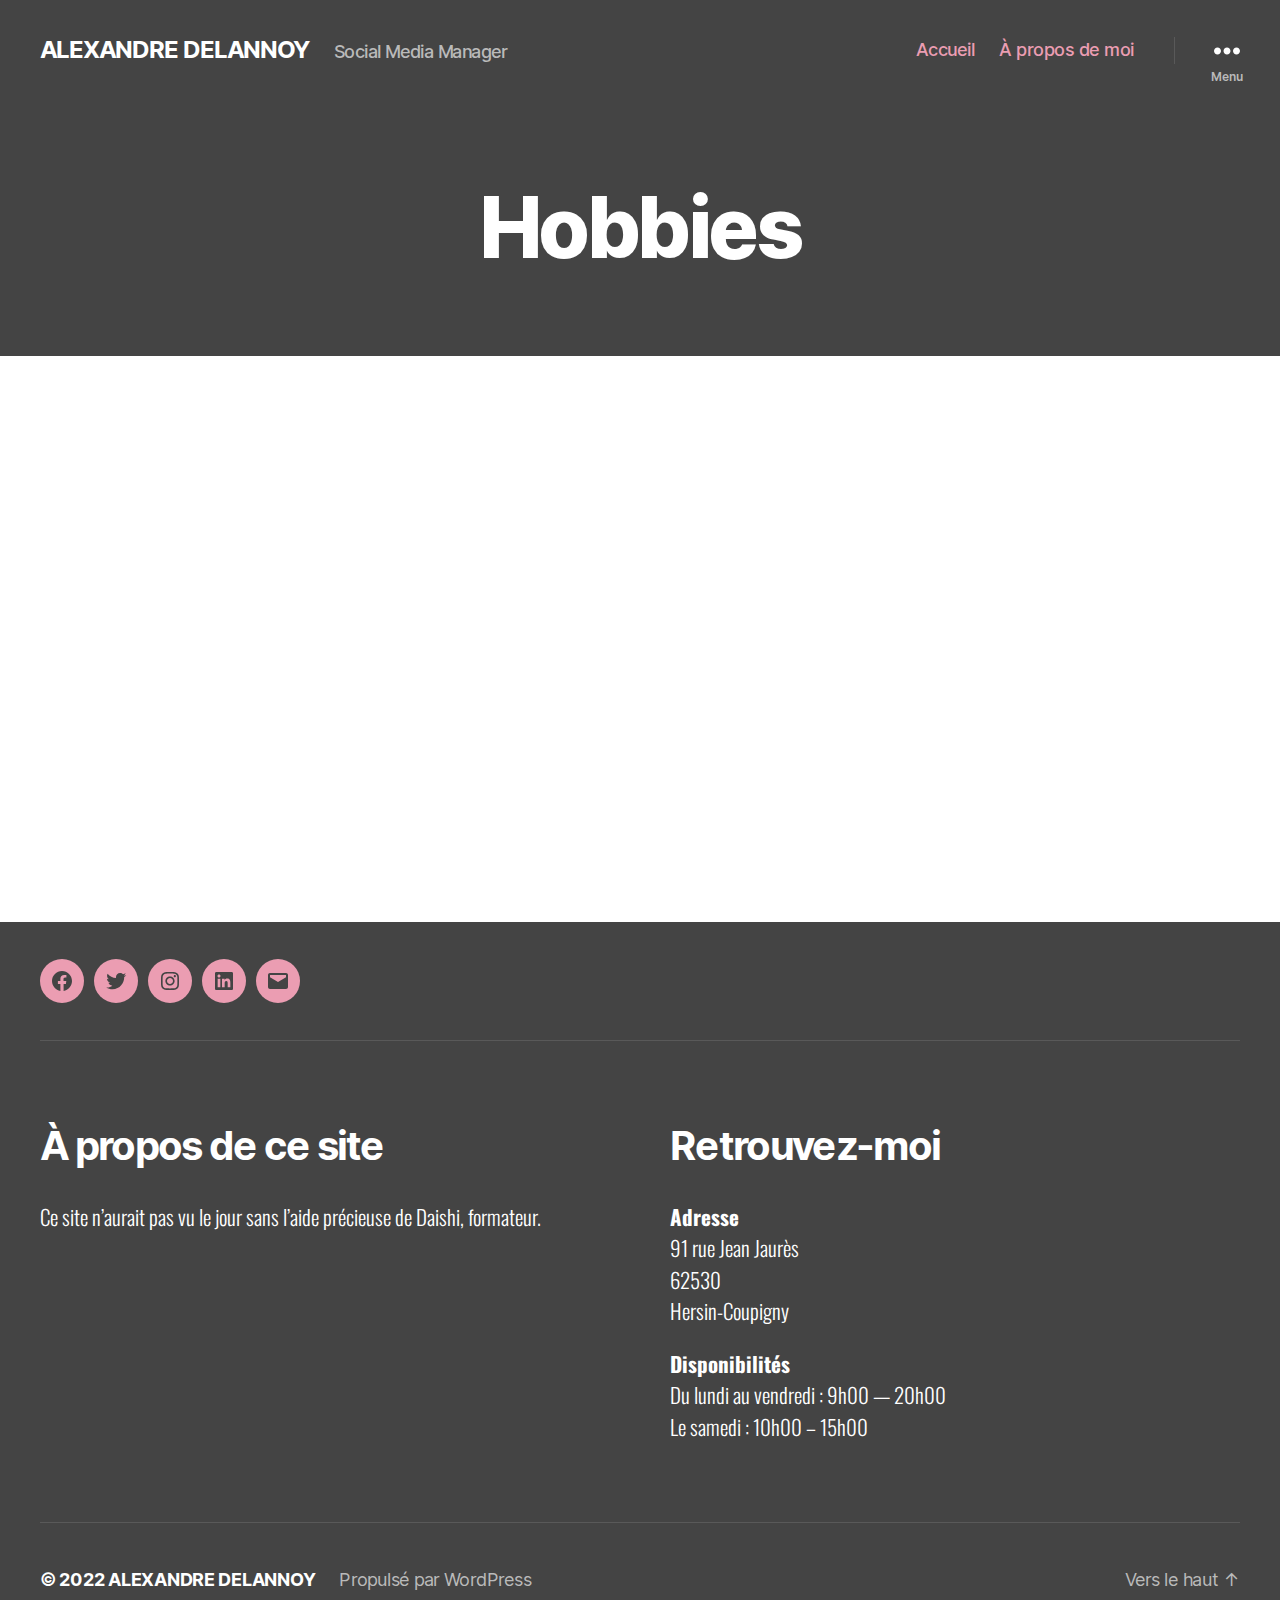
<file: hobbies/index.html>
<!DOCTYPE html>

<html class="no-js" lang="fr-FR">

	<head>

		<meta charset="UTF-8">
		<meta name="viewport" content="width=device-width, initial-scale=1.0" >

		<link rel="profile" href="https://gmpg.org/xfn/11">

		<title>Hobbies &#8211; ALEXANDRE DELANNOY</title>
<meta name='robots' content='max-image-preview:large' />
<link rel='dns-prefetch' href='http://s.w.org/' />
<link rel="alternate" type="application/rss+xml" title="ALEXANDRE DELANNOY &raquo; Flux" href="../feed/index.html" />
<link rel="alternate" type="application/rss+xml" title="ALEXANDRE DELANNOY &raquo; Flux des commentaires" href="../comments/feed/index.html" />
		<script>
			window._wpemojiSettings = {"baseUrl":"https:\/\/s.w.org\/images\/core\/emoji\/13.1.0\/72x72\/","ext":".png","svgUrl":"https:\/\/s.w.org\/images\/core\/emoji\/13.1.0\/svg\/","svgExt":".svg","source":{"concatemoji":"http:\/\/localhost:8000\/wp-includes\/js\/wp-emoji-release.min.js?ver=5.8.3"}};
			!function(e,a,t){var n,r,o,i=a.createElement("canvas"),p=i.getContext&&i.getContext("2d");function s(e,t){var a=String.fromCharCode;p.clearRect(0,0,i.width,i.height),p.fillText(a.apply(this,e),0,0);e=i.toDataURL();return p.clearRect(0,0,i.width,i.height),p.fillText(a.apply(this,t),0,0),e===i.toDataURL()}function c(e){var t=a.createElement("script");t.src=e,t.defer=t.type="text/javascript",a.getElementsByTagName("head")[0].appendChild(t)}for(o=Array("flag","emoji"),t.supports={everything:!0,everythingExceptFlag:!0},r=0;r<o.length;r++)t.supports[o[r]]=function(e){if(!p||!p.fillText)return!1;switch(p.textBaseline="top",p.font="600 32px Arial",e){case"flag":return s([127987,65039,8205,9895,65039],[127987,65039,8203,9895,65039])?!1:!s([55356,56826,55356,56819],[55356,56826,8203,55356,56819])&&!s([55356,57332,56128,56423,56128,56418,56128,56421,56128,56430,56128,56423,56128,56447],[55356,57332,8203,56128,56423,8203,56128,56418,8203,56128,56421,8203,56128,56430,8203,56128,56423,8203,56128,56447]);case"emoji":return!s([10084,65039,8205,55357,56613],[10084,65039,8203,55357,56613])}return!1}(o[r]),t.supports.everything=t.supports.everything&&t.supports[o[r]],"flag"!==o[r]&&(t.supports.everythingExceptFlag=t.supports.everythingExceptFlag&&t.supports[o[r]]);t.supports.everythingExceptFlag=t.supports.everythingExceptFlag&&!t.supports.flag,t.DOMReady=!1,t.readyCallback=function(){t.DOMReady=!0},t.supports.everything||(n=function(){t.readyCallback()},a.addEventListener?(a.addEventListener("DOMContentLoaded",n,!1),e.addEventListener("load",n,!1)):(e.attachEvent("onload",n),a.attachEvent("onreadystatechange",function(){"complete"===a.readyState&&t.readyCallback()})),(n=t.source||{}).concatemoji?c(n.concatemoji):n.wpemoji&&n.twemoji&&(c(n.twemoji),c(n.wpemoji)))}(window,document,window._wpemojiSettings);
		</script>
		<style>
img.wp-smiley,
img.emoji {
	display: inline !important;
	border: none !important;
	box-shadow: none !important;
	height: 1em !important;
	width: 1em !important;
	margin: 0 .07em !important;
	vertical-align: -0.1em !important;
	background: none !important;
	padding: 0 !important;
}
</style>
	<link rel='stylesheet' id='wp-block-library-css'  href='../wp-includes/css/dist/block-library/style.min.css?ver=5.8.3' media='all' />
<link rel='stylesheet' id='twentytwenty-style-css'  href='../wp-content/themes/twentytwenty/style.css?ver=1.8' media='all' />
<style id='twentytwenty-style-inline-css'>
.color-accent,.color-accent-hover:hover,.color-accent-hover:focus,:root .has-accent-color,.has-drop-cap:not(:focus):first-letter,.wp-block-button.is-style-outline,a { color: #e22658; }blockquote,.border-color-accent,.border-color-accent-hover:hover,.border-color-accent-hover:focus { border-color: #e22658; }button,.button,.faux-button,.wp-block-button__link,.wp-block-file .wp-block-file__button,input[type="button"],input[type="reset"],input[type="submit"],.bg-accent,.bg-accent-hover:hover,.bg-accent-hover:focus,:root .has-accent-background-color,.comment-reply-link { background-color: #e22658; }.fill-children-accent,.fill-children-accent * { fill: #e22658; }:root .has-background-color,button,.button,.faux-button,.wp-block-button__link,.wp-block-file__button,input[type="button"],input[type="reset"],input[type="submit"],.wp-block-button,.comment-reply-link,.has-background.has-primary-background-color:not(.has-text-color),.has-background.has-primary-background-color *:not(.has-text-color),.has-background.has-accent-background-color:not(.has-text-color),.has-background.has-accent-background-color *:not(.has-text-color) { color: #ffffff; }:root .has-background-background-color { background-color: #ffffff; }body,.entry-title a,:root .has-primary-color { color: #000000; }:root .has-primary-background-color { background-color: #000000; }cite,figcaption,.wp-caption-text,.post-meta,.entry-content .wp-block-archives li,.entry-content .wp-block-categories li,.entry-content .wp-block-latest-posts li,.wp-block-latest-comments__comment-date,.wp-block-latest-posts__post-date,.wp-block-embed figcaption,.wp-block-image figcaption,.wp-block-pullquote cite,.comment-metadata,.comment-respond .comment-notes,.comment-respond .logged-in-as,.pagination .dots,.entry-content hr:not(.has-background),hr.styled-separator,:root .has-secondary-color { color: #6d6d6d; }:root .has-secondary-background-color { background-color: #6d6d6d; }pre,fieldset,input,textarea,table,table *,hr { border-color: #dbdbdb; }caption,code,code,kbd,samp,.wp-block-table.is-style-stripes tbody tr:nth-child(odd),:root .has-subtle-background-background-color { background-color: #dbdbdb; }.wp-block-table.is-style-stripes { border-bottom-color: #dbdbdb; }.wp-block-latest-posts.is-grid li { border-top-color: #dbdbdb; }:root .has-subtle-background-color { color: #dbdbdb; }body:not(.overlay-header) .primary-menu > li > a,body:not(.overlay-header) .primary-menu > li > .icon,.modal-menu a,.footer-menu a, .footer-widgets a,#site-footer .wp-block-button.is-style-outline,.wp-block-pullquote:before,.singular:not(.overlay-header) .entry-header a,.archive-header a,.header-footer-group .color-accent,.header-footer-group .color-accent-hover:hover { color: #eb9db2; }.social-icons a,#site-footer button:not(.toggle),#site-footer .button,#site-footer .faux-button,#site-footer .wp-block-button__link,#site-footer .wp-block-file__button,#site-footer input[type="button"],#site-footer input[type="reset"],#site-footer input[type="submit"] { background-color: #eb9db2; }.social-icons a,body:not(.overlay-header) .primary-menu ul,.header-footer-group button,.header-footer-group .button,.header-footer-group .faux-button,.header-footer-group .wp-block-button:not(.is-style-outline) .wp-block-button__link,.header-footer-group .wp-block-file__button,.header-footer-group input[type="button"],.header-footer-group input[type="reset"],.header-footer-group input[type="submit"] { color: #444444; }#site-header,.footer-nav-widgets-wrapper,#site-footer,.menu-modal,.menu-modal-inner,.search-modal-inner,.archive-header,.singular .entry-header,.singular .featured-media:before,.wp-block-pullquote:before { background-color: #444444; }.header-footer-group,body:not(.overlay-header) #site-header .toggle,.menu-modal .toggle { color: #ffffff; }body:not(.overlay-header) .primary-menu ul { background-color: #ffffff; }body:not(.overlay-header) .primary-menu > li > ul:after { border-bottom-color: #ffffff; }body:not(.overlay-header) .primary-menu ul ul:after { border-left-color: #ffffff; }.site-description,body:not(.overlay-header) .toggle-inner .toggle-text,.widget .post-date,.widget .rss-date,.widget_archive li,.widget_categories li,.widget cite,.widget_pages li,.widget_meta li,.widget_nav_menu li,.powered-by-wordpress,.to-the-top,.singular .entry-header .post-meta,.singular:not(.overlay-header) .entry-header .post-meta a { color: #bababa; }.header-footer-group pre,.header-footer-group fieldset,.header-footer-group input,.header-footer-group textarea,.header-footer-group table,.header-footer-group table *,.footer-nav-widgets-wrapper,#site-footer,.menu-modal nav *,.footer-widgets-outer-wrapper,.footer-top { border-color: #595959; }.header-footer-group table caption,body:not(.overlay-header) .header-inner .toggle-wrapper::before { background-color: #595959; }
</style>
<link rel='stylesheet' id='twentytwenty-print-style-css'  href='../wp-content/themes/twentytwenty/print.css?ver=1.8' media='print' />
<script src='../wp-content/themes/twentytwenty/assets/js/index.js?ver=1.8' id='twentytwenty-js-js' async></script>
<link rel="https://api.w.org/" href="../wp-json/index.html" /><link rel="alternate" type="application/json" href="../wp-json/wp/v2/pages/147" /><link rel="EditURI" type="application/rsd+xml" title="RSD" href="../xmlrpc.php?rsd" />
<link rel="wlwmanifest" type="application/wlwmanifest+xml" href="../wp-includes/wlwmanifest.xml" /> 
<meta name="generator" content="WordPress 5.8.3" />
<link rel="canonical" href="../index.html?p=147" />
<link rel='shortlink' href='../index.html?p=147' />
<link rel="alternate" type="application/json+oembed" href="http://localhost:8000/wp-json/oembed/1.0/embed?url=http%3A%2F%2Flocalhost%3A8000%2Fhobbies%2F" />
<link rel="alternate" type="text/xml+oembed" href="http://localhost:8000/wp-json/oembed/1.0/embed?url=http%3A%2F%2Flocalhost%3A8000%2Fhobbies%2F&#038;format=xml" />
	<script>document.documentElement.className = document.documentElement.className.replace( 'no-js', 'js' );</script>
	<style id="custom-background-css">
body.custom-background { background-color: #ffffff; }
</style>
	<link rel="icon" href="../wp-content/uploads/2022/01/cropped-ADLN-LOGO-32x32.png" sizes="32x32" />
<link rel="icon" href="../wp-content/uploads/2022/01/cropped-ADLN-LOGO-192x192.png" sizes="192x192" />
<link rel="apple-touch-icon" href="../wp-content/uploads/2022/01/cropped-ADLN-LOGO-180x180.png" />
<meta name="msapplication-TileImage" content="http://localhost:8000/wp-content/uploads/2022/01/cropped-ADLN-LOGO-270x270.png" />
		<style id="wp-custom-css">
			@import url('https://fonts.googleapis.com/css2?family=Oswald:wght@200;300;400;500;600;700&display=swap');

/* Choix de la typo des articles  */
.entry-content {
    font-family: 'Oswald', sans-serif;
	font-weight: 300;
}

/* Choix de la typo du pied de page */
.textwidget p {
  font-family: 'Oswald', sans-serif !important;
	font-weight: 300 !important;
}

/* Email en minuscule */
a[href^="mailto:"].wp-block-button__link {
	text-transform: lowercase;
}

/* Marge autours de ma photo */
.my-photo {
	margin-top: 0 !important;
	margin-bottom: 0 !important;
}

/* Marge entre ma photo et illustrations */
.my-sections {
	margin-top: 0 !important;
}

/* Masquage du boutton de recherche */
.search-toggle {
	display: none !important;
}

		</style>
		
	</head>

	<body class="page-template-default page page-id-147 custom-background wp-embed-responsive singular enable-search-modal missing-post-thumbnail has-no-pagination not-showing-comments show-avatars footer-top-visible">

		<a class="skip-link screen-reader-text" href="../index.html?p=147#site-content">Aller au contenu</a>
		<header id="site-header" class="header-footer-group" role="banner">

			<div class="header-inner section-inner">

				<div class="header-titles-wrapper">

					
						<button class="toggle search-toggle mobile-search-toggle" data-toggle-target=".search-modal" data-toggle-body-class="showing-search-modal" data-set-focus=".search-modal .search-field" aria-expanded="false">
							<span class="toggle-inner">
								<span class="toggle-icon">
									<svg class="svg-icon" aria-hidden="true" role="img" focusable="false" xmlns="http://www.w3.org/2000/svg" width="23" height="23" viewBox="0 0 23 23"><path d="M38.710696,48.0601792 L43,52.3494831 L41.3494831,54 L37.0601792,49.710696 C35.2632422,51.1481185 32.9839107,52.0076499 30.5038249,52.0076499 C24.7027226,52.0076499 20,47.3049272 20,41.5038249 C20,35.7027226 24.7027226,31 30.5038249,31 C36.3049272,31 41.0076499,35.7027226 41.0076499,41.5038249 C41.0076499,43.9839107 40.1481185,46.2632422 38.710696,48.0601792 Z M36.3875844,47.1716785 C37.8030221,45.7026647 38.6734666,43.7048964 38.6734666,41.5038249 C38.6734666,36.9918565 35.0157934,33.3341833 30.5038249,33.3341833 C25.9918565,33.3341833 22.3341833,36.9918565 22.3341833,41.5038249 C22.3341833,46.0157934 25.9918565,49.6734666 30.5038249,49.6734666 C32.7048964,49.6734666 34.7026647,48.8030221 36.1716785,47.3875844 C36.2023931,47.347638 36.2360451,47.3092237 36.2726343,47.2726343 C36.3092237,47.2360451 36.347638,47.2023931 36.3875844,47.1716785 Z" transform="translate(-20 -31)" /></svg>								</span>
								<span class="toggle-text">Recherche</span>
							</span>
						</button><!-- .search-toggle -->

					
					<div class="header-titles">

						<div class="site-title faux-heading"><a href="../index.html">ALEXANDRE DELANNOY</a></div><div class="site-description">Social Media Manager</div><!-- .site-description -->
					</div><!-- .header-titles -->

					<button class="toggle nav-toggle mobile-nav-toggle" data-toggle-target=".menu-modal"  data-toggle-body-class="showing-menu-modal" aria-expanded="false" data-set-focus=".close-nav-toggle">
						<span class="toggle-inner">
							<span class="toggle-icon">
								<svg class="svg-icon" aria-hidden="true" role="img" focusable="false" xmlns="http://www.w3.org/2000/svg" width="26" height="7" viewBox="0 0 26 7"><path fill-rule="evenodd" d="M332.5,45 C330.567003,45 329,43.4329966 329,41.5 C329,39.5670034 330.567003,38 332.5,38 C334.432997,38 336,39.5670034 336,41.5 C336,43.4329966 334.432997,45 332.5,45 Z M342,45 C340.067003,45 338.5,43.4329966 338.5,41.5 C338.5,39.5670034 340.067003,38 342,38 C343.932997,38 345.5,39.5670034 345.5,41.5 C345.5,43.4329966 343.932997,45 342,45 Z M351.5,45 C349.567003,45 348,43.4329966 348,41.5 C348,39.5670034 349.567003,38 351.5,38 C353.432997,38 355,39.5670034 355,41.5 C355,43.4329966 353.432997,45 351.5,45 Z" transform="translate(-329 -38)" /></svg>							</span>
							<span class="toggle-text">Menu</span>
						</span>
					</button><!-- .nav-toggle -->

				</div><!-- .header-titles-wrapper -->

				<div class="header-navigation-wrapper">

					
							<nav class="primary-menu-wrapper" aria-label="Horizontal" role="navigation">

								<ul class="primary-menu reset-list-style">

								<li id="menu-item-39" class="menu-item menu-item-type-custom menu-item-object-custom menu-item-home menu-item-39"><a href="../index.html">Accueil</a></li>
<li id="menu-item-40" class="menu-item menu-item-type-post_type menu-item-object-page menu-item-40"><a href="../index.html?p=29">À propos de moi</a></li>

								</ul>

							</nav><!-- .primary-menu-wrapper -->

						
						<div class="header-toggles hide-no-js">

						
							<div class="toggle-wrapper nav-toggle-wrapper has-expanded-menu">

								<button class="toggle nav-toggle desktop-nav-toggle" data-toggle-target=".menu-modal" data-toggle-body-class="showing-menu-modal" aria-expanded="false" data-set-focus=".close-nav-toggle">
									<span class="toggle-inner">
										<span class="toggle-text">Menu</span>
										<span class="toggle-icon">
											<svg class="svg-icon" aria-hidden="true" role="img" focusable="false" xmlns="http://www.w3.org/2000/svg" width="26" height="7" viewBox="0 0 26 7"><path fill-rule="evenodd" d="M332.5,45 C330.567003,45 329,43.4329966 329,41.5 C329,39.5670034 330.567003,38 332.5,38 C334.432997,38 336,39.5670034 336,41.5 C336,43.4329966 334.432997,45 332.5,45 Z M342,45 C340.067003,45 338.5,43.4329966 338.5,41.5 C338.5,39.5670034 340.067003,38 342,38 C343.932997,38 345.5,39.5670034 345.5,41.5 C345.5,43.4329966 343.932997,45 342,45 Z M351.5,45 C349.567003,45 348,43.4329966 348,41.5 C348,39.5670034 349.567003,38 351.5,38 C353.432997,38 355,39.5670034 355,41.5 C355,43.4329966 353.432997,45 351.5,45 Z" transform="translate(-329 -38)" /></svg>										</span>
									</span>
								</button><!-- .nav-toggle -->

							</div><!-- .nav-toggle-wrapper -->

							
							<div class="toggle-wrapper search-toggle-wrapper">

								<button class="toggle search-toggle desktop-search-toggle" data-toggle-target=".search-modal" data-toggle-body-class="showing-search-modal" data-set-focus=".search-modal .search-field" aria-expanded="false">
									<span class="toggle-inner">
										<svg class="svg-icon" aria-hidden="true" role="img" focusable="false" xmlns="http://www.w3.org/2000/svg" width="23" height="23" viewBox="0 0 23 23"><path d="M38.710696,48.0601792 L43,52.3494831 L41.3494831,54 L37.0601792,49.710696 C35.2632422,51.1481185 32.9839107,52.0076499 30.5038249,52.0076499 C24.7027226,52.0076499 20,47.3049272 20,41.5038249 C20,35.7027226 24.7027226,31 30.5038249,31 C36.3049272,31 41.0076499,35.7027226 41.0076499,41.5038249 C41.0076499,43.9839107 40.1481185,46.2632422 38.710696,48.0601792 Z M36.3875844,47.1716785 C37.8030221,45.7026647 38.6734666,43.7048964 38.6734666,41.5038249 C38.6734666,36.9918565 35.0157934,33.3341833 30.5038249,33.3341833 C25.9918565,33.3341833 22.3341833,36.9918565 22.3341833,41.5038249 C22.3341833,46.0157934 25.9918565,49.6734666 30.5038249,49.6734666 C32.7048964,49.6734666 34.7026647,48.8030221 36.1716785,47.3875844 C36.2023931,47.347638 36.2360451,47.3092237 36.2726343,47.2726343 C36.3092237,47.2360451 36.347638,47.2023931 36.3875844,47.1716785 Z" transform="translate(-20 -31)" /></svg>										<span class="toggle-text">Recherche</span>
									</span>
								</button><!-- .search-toggle -->

							</div>

							
						</div><!-- .header-toggles -->
						
				</div><!-- .header-navigation-wrapper -->

			</div><!-- .header-inner -->

			<div class="search-modal cover-modal header-footer-group" data-modal-target-string=".search-modal">

	<div class="search-modal-inner modal-inner">

		<div class="section-inner">

			<form role="search" aria-label="Rechercher :" method="get" class="search-form" action="../index.html">
	<label for="search-form-1">
		<span class="screen-reader-text">Rechercher :</span>
		<input type="search" id="search-form-1" class="search-field" placeholder="Rechercher&hellip;" value="" name="s" />
	</label>
	<input type="submit" class="search-submit" value="Rechercher" />
</form>

			<button class="toggle search-untoggle close-search-toggle fill-children-current-color" data-toggle-target=".search-modal" data-toggle-body-class="showing-search-modal" data-set-focus=".search-modal .search-field">
				<span class="screen-reader-text">Fermer la recherche</span>
				<svg class="svg-icon" aria-hidden="true" role="img" focusable="false" xmlns="http://www.w3.org/2000/svg" width="16" height="16" viewBox="0 0 16 16"><polygon fill="" fill-rule="evenodd" points="6.852 7.649 .399 1.195 1.445 .149 7.899 6.602 14.352 .149 15.399 1.195 8.945 7.649 15.399 14.102 14.352 15.149 7.899 8.695 1.445 15.149 .399 14.102" /></svg>			</button><!-- .search-toggle -->

		</div><!-- .section-inner -->

	</div><!-- .search-modal-inner -->

</div><!-- .menu-modal -->

		</header><!-- #site-header -->

		
<div class="menu-modal cover-modal header-footer-group" data-modal-target-string=".menu-modal">

	<div class="menu-modal-inner modal-inner">

		<div class="menu-wrapper section-inner">

			<div class="menu-top">

				<button class="toggle close-nav-toggle fill-children-current-color" data-toggle-target=".menu-modal" data-toggle-body-class="showing-menu-modal" aria-expanded="false" data-set-focus=".menu-modal">
					<span class="toggle-text">Fermer le menu</span>
					<svg class="svg-icon" aria-hidden="true" role="img" focusable="false" xmlns="http://www.w3.org/2000/svg" width="16" height="16" viewBox="0 0 16 16"><polygon fill="" fill-rule="evenodd" points="6.852 7.649 .399 1.195 1.445 .149 7.899 6.602 14.352 .149 15.399 1.195 8.945 7.649 15.399 14.102 14.352 15.149 7.899 8.695 1.445 15.149 .399 14.102" /></svg>				</button><!-- .nav-toggle -->

				
					<nav class="expanded-menu" aria-label="Déplié" role="navigation">

						<ul class="modal-menu reset-list-style">
							<li id="menu-item-43" class="menu-item menu-item-type-custom menu-item-object-custom menu-item-home menu-item-43"><div class="ancestor-wrapper"><a href="../index.html">Accueil</a></div><!-- .ancestor-wrapper --></li>
<li id="menu-item-44" class="menu-item menu-item-type-post_type menu-item-object-page menu-item-44"><div class="ancestor-wrapper"><a href="../index.html?p=29">À propos de moi</a></div><!-- .ancestor-wrapper --></li>
						</ul>

					</nav>

					
					<nav class="mobile-menu" aria-label="Mobile" role="navigation">

						<ul class="modal-menu reset-list-style">

						<li class="menu-item menu-item-type-custom menu-item-object-custom menu-item-home menu-item-39"><div class="ancestor-wrapper"><a href="../index.html">Accueil</a></div><!-- .ancestor-wrapper --></li>
<li class="menu-item menu-item-type-post_type menu-item-object-page menu-item-40"><div class="ancestor-wrapper"><a href="../index.html?p=29">À propos de moi</a></div><!-- .ancestor-wrapper --></li>

						</ul>

					</nav>

					
			</div><!-- .menu-top -->

			<div class="menu-bottom">

				
					<nav aria-label="Liens de réseaux sociaux étendus" role="navigation">
						<ul class="social-menu reset-list-style social-icons fill-children-current-color">

							<li id="menu-item-48" class="menu-item menu-item-type-custom menu-item-object-custom menu-item-48"><a target="_blank" rel="noopener" href="https://www.facebook.com/profile.php?id=100076830197019"><span class="screen-reader-text">Facebook</span><svg class="svg-icon" aria-hidden="true" role="img" focusable="false" width="24" height="24" viewBox="0 0 24 24" xmlns="http://www.w3.org/2000/svg"><path d="M12 2C6.5 2 2 6.5 2 12c0 5 3.7 9.1 8.4 9.9v-7H7.9V12h2.5V9.8c0-2.5 1.5-3.9 3.8-3.9 1.1 0 2.2.2 2.2.2v2.5h-1.3c-1.2 0-1.6.8-1.6 1.6V12h2.8l-.4 2.9h-2.3v7C18.3 21.1 22 17 22 12c0-5.5-4.5-10-10-10z"></path></svg></a></li>
<li id="menu-item-49" class="menu-item menu-item-type-custom menu-item-object-custom menu-item-49"><a target="_blank" rel="noopener" href="https://twitter.com/adln1097"><span class="screen-reader-text">Twitter</span><svg class="svg-icon" aria-hidden="true" role="img" focusable="false" width="24" height="24" viewBox="0 0 24 24" xmlns="http://www.w3.org/2000/svg"><path d="M22.23,5.924c-0.736,0.326-1.527,0.547-2.357,0.646c0.847-0.508,1.498-1.312,1.804-2.27 c-0.793,0.47-1.671,0.812-2.606,0.996C18.324,4.498,17.257,4,16.077,4c-2.266,0-4.103,1.837-4.103,4.103 c0,0.322,0.036,0.635,0.106,0.935C8.67,8.867,5.647,7.234,3.623,4.751C3.27,5.357,3.067,6.062,3.067,6.814 c0,1.424,0.724,2.679,1.825,3.415c-0.673-0.021-1.305-0.206-1.859-0.513c0,0.017,0,0.034,0,0.052c0,1.988,1.414,3.647,3.292,4.023 c-0.344,0.094-0.707,0.144-1.081,0.144c-0.264,0-0.521-0.026-0.772-0.074c0.522,1.63,2.038,2.816,3.833,2.85 c-1.404,1.1-3.174,1.756-5.096,1.756c-0.331,0-0.658-0.019-0.979-0.057c1.816,1.164,3.973,1.843,6.29,1.843 c7.547,0,11.675-6.252,11.675-11.675c0-0.178-0.004-0.355-0.012-0.531C20.985,7.47,21.68,6.747,22.23,5.924z"></path></svg></a></li>
<li id="menu-item-50" class="menu-item menu-item-type-custom menu-item-object-custom menu-item-50"><a target="_blank" rel="noopener" href="https://www.instagram.com/alexdlnn.pro/"><span class="screen-reader-text">Instagram</span><svg class="svg-icon" aria-hidden="true" role="img" focusable="false" width="24" height="24" viewBox="0 0 24 24" xmlns="http://www.w3.org/2000/svg"><path d="M12,4.622c2.403,0,2.688,0.009,3.637,0.052c0.877,0.04,1.354,0.187,1.671,0.31c0.42,0.163,0.72,0.358,1.035,0.673 c0.315,0.315,0.51,0.615,0.673,1.035c0.123,0.317,0.27,0.794,0.31,1.671c0.043,0.949,0.052,1.234,0.052,3.637 s-0.009,2.688-0.052,3.637c-0.04,0.877-0.187,1.354-0.31,1.671c-0.163,0.42-0.358,0.72-0.673,1.035 c-0.315,0.315-0.615,0.51-1.035,0.673c-0.317,0.123-0.794,0.27-1.671,0.31c-0.949,0.043-1.233,0.052-3.637,0.052 s-2.688-0.009-3.637-0.052c-0.877-0.04-1.354-0.187-1.671-0.31c-0.42-0.163-0.72-0.358-1.035-0.673 c-0.315-0.315-0.51-0.615-0.673-1.035c-0.123-0.317-0.27-0.794-0.31-1.671C4.631,14.688,4.622,14.403,4.622,12 s0.009-2.688,0.052-3.637c0.04-0.877,0.187-1.354,0.31-1.671c0.163-0.42,0.358-0.72,0.673-1.035 c0.315-0.315,0.615-0.51,1.035-0.673c0.317-0.123,0.794-0.27,1.671-0.31C9.312,4.631,9.597,4.622,12,4.622 M12,3 C9.556,3,9.249,3.01,8.289,3.054C7.331,3.098,6.677,3.25,6.105,3.472C5.513,3.702,5.011,4.01,4.511,4.511 c-0.5,0.5-0.808,1.002-1.038,1.594C3.25,6.677,3.098,7.331,3.054,8.289C3.01,9.249,3,9.556,3,12c0,2.444,0.01,2.751,0.054,3.711 c0.044,0.958,0.196,1.612,0.418,2.185c0.23,0.592,0.538,1.094,1.038,1.594c0.5,0.5,1.002,0.808,1.594,1.038 c0.572,0.222,1.227,0.375,2.185,0.418C9.249,20.99,9.556,21,12,21s2.751-0.01,3.711-0.054c0.958-0.044,1.612-0.196,2.185-0.418 c0.592-0.23,1.094-0.538,1.594-1.038c0.5-0.5,0.808-1.002,1.038-1.594c0.222-0.572,0.375-1.227,0.418-2.185 C20.99,14.751,21,14.444,21,12s-0.01-2.751-0.054-3.711c-0.044-0.958-0.196-1.612-0.418-2.185c-0.23-0.592-0.538-1.094-1.038-1.594 c-0.5-0.5-1.002-0.808-1.594-1.038c-0.572-0.222-1.227-0.375-2.185-0.418C14.751,3.01,14.444,3,12,3L12,3z M12,7.378 c-2.552,0-4.622,2.069-4.622,4.622S9.448,16.622,12,16.622s4.622-2.069,4.622-4.622S14.552,7.378,12,7.378z M12,15 c-1.657,0-3-1.343-3-3s1.343-3,3-3s3,1.343,3,3S13.657,15,12,15z M16.804,6.116c-0.596,0-1.08,0.484-1.08,1.08 s0.484,1.08,1.08,1.08c0.596,0,1.08-0.484,1.08-1.08S17.401,6.116,16.804,6.116z"></path></svg></a></li>
<li id="menu-item-102" class="menu-item menu-item-type-custom menu-item-object-custom menu-item-102"><a href="https://www.linkedin.com/in/alexandre-delannoy-425a2115b/"><span class="screen-reader-text">LinkedIn</span><svg class="svg-icon" aria-hidden="true" role="img" focusable="false" width="24" height="24" viewBox="0 0 24 24" xmlns="http://www.w3.org/2000/svg"><path d="M19.7,3H4.3C3.582,3,3,3.582,3,4.3v15.4C3,20.418,3.582,21,4.3,21h15.4c0.718,0,1.3-0.582,1.3-1.3V4.3 C21,3.582,20.418,3,19.7,3z M8.339,18.338H5.667v-8.59h2.672V18.338z M7.004,8.574c-0.857,0-1.549-0.694-1.549-1.548 c0-0.855,0.691-1.548,1.549-1.548c0.854,0,1.547,0.694,1.547,1.548C8.551,7.881,7.858,8.574,7.004,8.574z M18.339,18.338h-2.669 v-4.177c0-0.996-0.017-2.278-1.387-2.278c-1.389,0-1.601,1.086-1.601,2.206v4.249h-2.667v-8.59h2.559v1.174h0.037 c0.356-0.675,1.227-1.387,2.526-1.387c2.703,0,3.203,1.779,3.203,4.092V18.338z"></path></svg></a></li>
<li id="menu-item-51" class="menu-item menu-item-type-custom menu-item-object-custom menu-item-51"><a href="mailto:wordpress@example.com"><span class="screen-reader-text">E-mail</span><svg class="svg-icon" aria-hidden="true" role="img" focusable="false" width="24" height="24" viewBox="0 0 24 24" xmlns="http://www.w3.org/2000/svg"><path d="M20,4H4C2.895,4,2,4.895,2,6v12c0,1.105,0.895,2,2,2h16c1.105,0,2-0.895,2-2V6C22,4.895,21.105,4,20,4z M20,8.236l-8,4.882 L4,8.236V6h16V8.236z"></path></svg></a></li>

						</ul>
					</nav><!-- .social-menu -->

				
			</div><!-- .menu-bottom -->

		</div><!-- .menu-wrapper -->

	</div><!-- .menu-modal-inner -->

</div><!-- .menu-modal -->

<main id="site-content" role="main">

	
<article class="post-147 page type-page status-publish hentry" id="post-147">

	
<header class="entry-header has-text-align-center header-footer-group">

	<div class="entry-header-inner section-inner medium">

		<h1 class="entry-title">Hobbies</h1>
	</div><!-- .entry-header-inner -->

</header><!-- .entry-header -->

	<div class="post-inner thin ">

		<div class="entry-content">

			
<figure class="wp-block-embed is-type-video is-provider-youtube wp-block-embed-youtube"><div class="wp-block-embed__wrapper">
<iframe loading="lazy" title="STAY - THE KID LAROI x JUSTIN BIEBER DRUM COVER" width="580" height="326" src="https://www.youtube.com/embed/7MBUE9z6GCE?feature=oembed" frameborder="0" allow="accelerometer; autoplay; clipboard-write; encrypted-media; gyroscope; picture-in-picture" allowfullscreen></iframe>
</div></figure>

		</div><!-- .entry-content -->

	</div><!-- .post-inner -->

	<div class="section-inner">
		
	</div><!-- .section-inner -->

	
</article><!-- .post -->

</main><!-- #site-content -->


	<div class="footer-nav-widgets-wrapper header-footer-group">

		<div class="footer-inner section-inner">

							<div class="footer-top has-social-menu">
										
						<nav aria-label="Réseaux sociaux" class="footer-social-wrapper">

							<ul class="social-menu footer-social reset-list-style social-icons fill-children-current-color">

								<li class="menu-item menu-item-type-custom menu-item-object-custom menu-item-48"><a target="_blank" rel="noopener" href="https://www.facebook.com/profile.php?id=100076830197019"><span class="screen-reader-text">Facebook</span><svg class="svg-icon" aria-hidden="true" role="img" focusable="false" width="24" height="24" viewBox="0 0 24 24" xmlns="http://www.w3.org/2000/svg"><path d="M12 2C6.5 2 2 6.5 2 12c0 5 3.7 9.1 8.4 9.9v-7H7.9V12h2.5V9.8c0-2.5 1.5-3.9 3.8-3.9 1.1 0 2.2.2 2.2.2v2.5h-1.3c-1.2 0-1.6.8-1.6 1.6V12h2.8l-.4 2.9h-2.3v7C18.3 21.1 22 17 22 12c0-5.5-4.5-10-10-10z"></path></svg></a></li>
<li class="menu-item menu-item-type-custom menu-item-object-custom menu-item-49"><a target="_blank" rel="noopener" href="https://twitter.com/adln1097"><span class="screen-reader-text">Twitter</span><svg class="svg-icon" aria-hidden="true" role="img" focusable="false" width="24" height="24" viewBox="0 0 24 24" xmlns="http://www.w3.org/2000/svg"><path d="M22.23,5.924c-0.736,0.326-1.527,0.547-2.357,0.646c0.847-0.508,1.498-1.312,1.804-2.27 c-0.793,0.47-1.671,0.812-2.606,0.996C18.324,4.498,17.257,4,16.077,4c-2.266,0-4.103,1.837-4.103,4.103 c0,0.322,0.036,0.635,0.106,0.935C8.67,8.867,5.647,7.234,3.623,4.751C3.27,5.357,3.067,6.062,3.067,6.814 c0,1.424,0.724,2.679,1.825,3.415c-0.673-0.021-1.305-0.206-1.859-0.513c0,0.017,0,0.034,0,0.052c0,1.988,1.414,3.647,3.292,4.023 c-0.344,0.094-0.707,0.144-1.081,0.144c-0.264,0-0.521-0.026-0.772-0.074c0.522,1.63,2.038,2.816,3.833,2.85 c-1.404,1.1-3.174,1.756-5.096,1.756c-0.331,0-0.658-0.019-0.979-0.057c1.816,1.164,3.973,1.843,6.29,1.843 c7.547,0,11.675-6.252,11.675-11.675c0-0.178-0.004-0.355-0.012-0.531C20.985,7.47,21.68,6.747,22.23,5.924z"></path></svg></a></li>
<li class="menu-item menu-item-type-custom menu-item-object-custom menu-item-50"><a target="_blank" rel="noopener" href="https://www.instagram.com/alexdlnn.pro/"><span class="screen-reader-text">Instagram</span><svg class="svg-icon" aria-hidden="true" role="img" focusable="false" width="24" height="24" viewBox="0 0 24 24" xmlns="http://www.w3.org/2000/svg"><path d="M12,4.622c2.403,0,2.688,0.009,3.637,0.052c0.877,0.04,1.354,0.187,1.671,0.31c0.42,0.163,0.72,0.358,1.035,0.673 c0.315,0.315,0.51,0.615,0.673,1.035c0.123,0.317,0.27,0.794,0.31,1.671c0.043,0.949,0.052,1.234,0.052,3.637 s-0.009,2.688-0.052,3.637c-0.04,0.877-0.187,1.354-0.31,1.671c-0.163,0.42-0.358,0.72-0.673,1.035 c-0.315,0.315-0.615,0.51-1.035,0.673c-0.317,0.123-0.794,0.27-1.671,0.31c-0.949,0.043-1.233,0.052-3.637,0.052 s-2.688-0.009-3.637-0.052c-0.877-0.04-1.354-0.187-1.671-0.31c-0.42-0.163-0.72-0.358-1.035-0.673 c-0.315-0.315-0.51-0.615-0.673-1.035c-0.123-0.317-0.27-0.794-0.31-1.671C4.631,14.688,4.622,14.403,4.622,12 s0.009-2.688,0.052-3.637c0.04-0.877,0.187-1.354,0.31-1.671c0.163-0.42,0.358-0.72,0.673-1.035 c0.315-0.315,0.615-0.51,1.035-0.673c0.317-0.123,0.794-0.27,1.671-0.31C9.312,4.631,9.597,4.622,12,4.622 M12,3 C9.556,3,9.249,3.01,8.289,3.054C7.331,3.098,6.677,3.25,6.105,3.472C5.513,3.702,5.011,4.01,4.511,4.511 c-0.5,0.5-0.808,1.002-1.038,1.594C3.25,6.677,3.098,7.331,3.054,8.289C3.01,9.249,3,9.556,3,12c0,2.444,0.01,2.751,0.054,3.711 c0.044,0.958,0.196,1.612,0.418,2.185c0.23,0.592,0.538,1.094,1.038,1.594c0.5,0.5,1.002,0.808,1.594,1.038 c0.572,0.222,1.227,0.375,2.185,0.418C9.249,20.99,9.556,21,12,21s2.751-0.01,3.711-0.054c0.958-0.044,1.612-0.196,2.185-0.418 c0.592-0.23,1.094-0.538,1.594-1.038c0.5-0.5,0.808-1.002,1.038-1.594c0.222-0.572,0.375-1.227,0.418-2.185 C20.99,14.751,21,14.444,21,12s-0.01-2.751-0.054-3.711c-0.044-0.958-0.196-1.612-0.418-2.185c-0.23-0.592-0.538-1.094-1.038-1.594 c-0.5-0.5-1.002-0.808-1.594-1.038c-0.572-0.222-1.227-0.375-2.185-0.418C14.751,3.01,14.444,3,12,3L12,3z M12,7.378 c-2.552,0-4.622,2.069-4.622,4.622S9.448,16.622,12,16.622s4.622-2.069,4.622-4.622S14.552,7.378,12,7.378z M12,15 c-1.657,0-3-1.343-3-3s1.343-3,3-3s3,1.343,3,3S13.657,15,12,15z M16.804,6.116c-0.596,0-1.08,0.484-1.08,1.08 s0.484,1.08,1.08,1.08c0.596,0,1.08-0.484,1.08-1.08S17.401,6.116,16.804,6.116z"></path></svg></a></li>
<li class="menu-item menu-item-type-custom menu-item-object-custom menu-item-102"><a href="https://www.linkedin.com/in/alexandre-delannoy-425a2115b/"><span class="screen-reader-text">LinkedIn</span><svg class="svg-icon" aria-hidden="true" role="img" focusable="false" width="24" height="24" viewBox="0 0 24 24" xmlns="http://www.w3.org/2000/svg"><path d="M19.7,3H4.3C3.582,3,3,3.582,3,4.3v15.4C3,20.418,3.582,21,4.3,21h15.4c0.718,0,1.3-0.582,1.3-1.3V4.3 C21,3.582,20.418,3,19.7,3z M8.339,18.338H5.667v-8.59h2.672V18.338z M7.004,8.574c-0.857,0-1.549-0.694-1.549-1.548 c0-0.855,0.691-1.548,1.549-1.548c0.854,0,1.547,0.694,1.547,1.548C8.551,7.881,7.858,8.574,7.004,8.574z M18.339,18.338h-2.669 v-4.177c0-0.996-0.017-2.278-1.387-2.278c-1.389,0-1.601,1.086-1.601,2.206v4.249h-2.667v-8.59h2.559v1.174h0.037 c0.356-0.675,1.227-1.387,2.526-1.387c2.703,0,3.203,1.779,3.203,4.092V18.338z"></path></svg></a></li>
<li class="menu-item menu-item-type-custom menu-item-object-custom menu-item-51"><a href="mailto:wordpress@example.com"><span class="screen-reader-text">E-mail</span><svg class="svg-icon" aria-hidden="true" role="img" focusable="false" width="24" height="24" viewBox="0 0 24 24" xmlns="http://www.w3.org/2000/svg"><path d="M20,4H4C2.895,4,2,4.895,2,6v12c0,1.105,0.895,2,2,2h16c1.105,0,2-0.895,2-2V6C22,4.895,21.105,4,20,4z M20,8.236l-8,4.882 L4,8.236V6h16V8.236z"></path></svg></a></li>

							</ul><!-- .footer-social -->

						</nav><!-- .footer-social-wrapper -->

									</div><!-- .footer-top -->

			
			
				<aside class="footer-widgets-outer-wrapper" role="complementary">

					<div class="footer-widgets-wrapper">

						
							<div class="footer-widgets column-one grid-item">
								<div class="widget widget_text"><div class="widget-content"><h2 class="widget-title subheading heading-size-3">À propos de ce site</h2>			<div class="textwidget"><p>Ce site n&rsquo;aurait pas vu le jour sans l&rsquo;aide précieuse de Daishi, formateur.</p>
</div>
		</div></div>							</div>

						
						
							<div class="footer-widgets column-two grid-item">
								<div class="widget widget_text"><div class="widget-content"><h2 class="widget-title subheading heading-size-3">Retrouvez-moi</h2>			<div class="textwidget"><p><strong>Adresse</strong><br />
91 rue Jean Jaurès<br />
62530<br />
Hersin-Coupigny</p>
<p><strong>Disponibilités</strong><br />
Du lundi au vendredi : 9h00 — 20h00<br />
Le samedi : 10h00 – 15h00</p>
</div>
		</div></div>							</div>

						
					</div><!-- .footer-widgets-wrapper -->

				</aside><!-- .footer-widgets-outer-wrapper -->

			
		</div><!-- .footer-inner -->

	</div><!-- .footer-nav-widgets-wrapper -->


			<footer id="site-footer" role="contentinfo" class="header-footer-group">

				<div class="section-inner">

					<div class="footer-credits">

						<p class="footer-copyright">&copy;
							2022							<a href="../index.html">ALEXANDRE DELANNOY</a>
						</p><!-- .footer-copyright -->

						<p class="powered-by-wordpress">
							<a href="https://fr.wordpress.org/">
								Propulsé par WordPress							</a>
						</p><!-- .powered-by-wordpress -->

					</div><!-- .footer-credits -->

					<a class="to-the-top" href="../index.html?p=147#site-header">
						<span class="to-the-top-long">
							Vers le haut <span class="arrow" aria-hidden="true">&uarr;</span>						</span><!-- .to-the-top-long -->
						<span class="to-the-top-short">
							Haut <span class="arrow" aria-hidden="true">&uarr;</span>						</span><!-- .to-the-top-short -->
					</a><!-- .to-the-top -->

				</div><!-- .section-inner -->

			</footer><!-- #site-footer -->

		<script src='../wp-includes/js/wp-embed.min.js?ver=5.8.3' id='wp-embed-js'></script>
	<script>
	/(trident|msie)/i.test(navigator.userAgent)&&document.getElementById&&window.addEventListener&&window.addEventListener("hashchange",function(){var t,e=location.hash.substring(1);/^[A-z0-9_-]+$/.test(e)&&(t=document.getElementById(e))&&(/^(?:a|select|input|button|textarea)$/i.test(t.tagName)||(t.tabIndex=-1),t.focus())},!1);
	</script>
	
	</body>
</html>
</file>
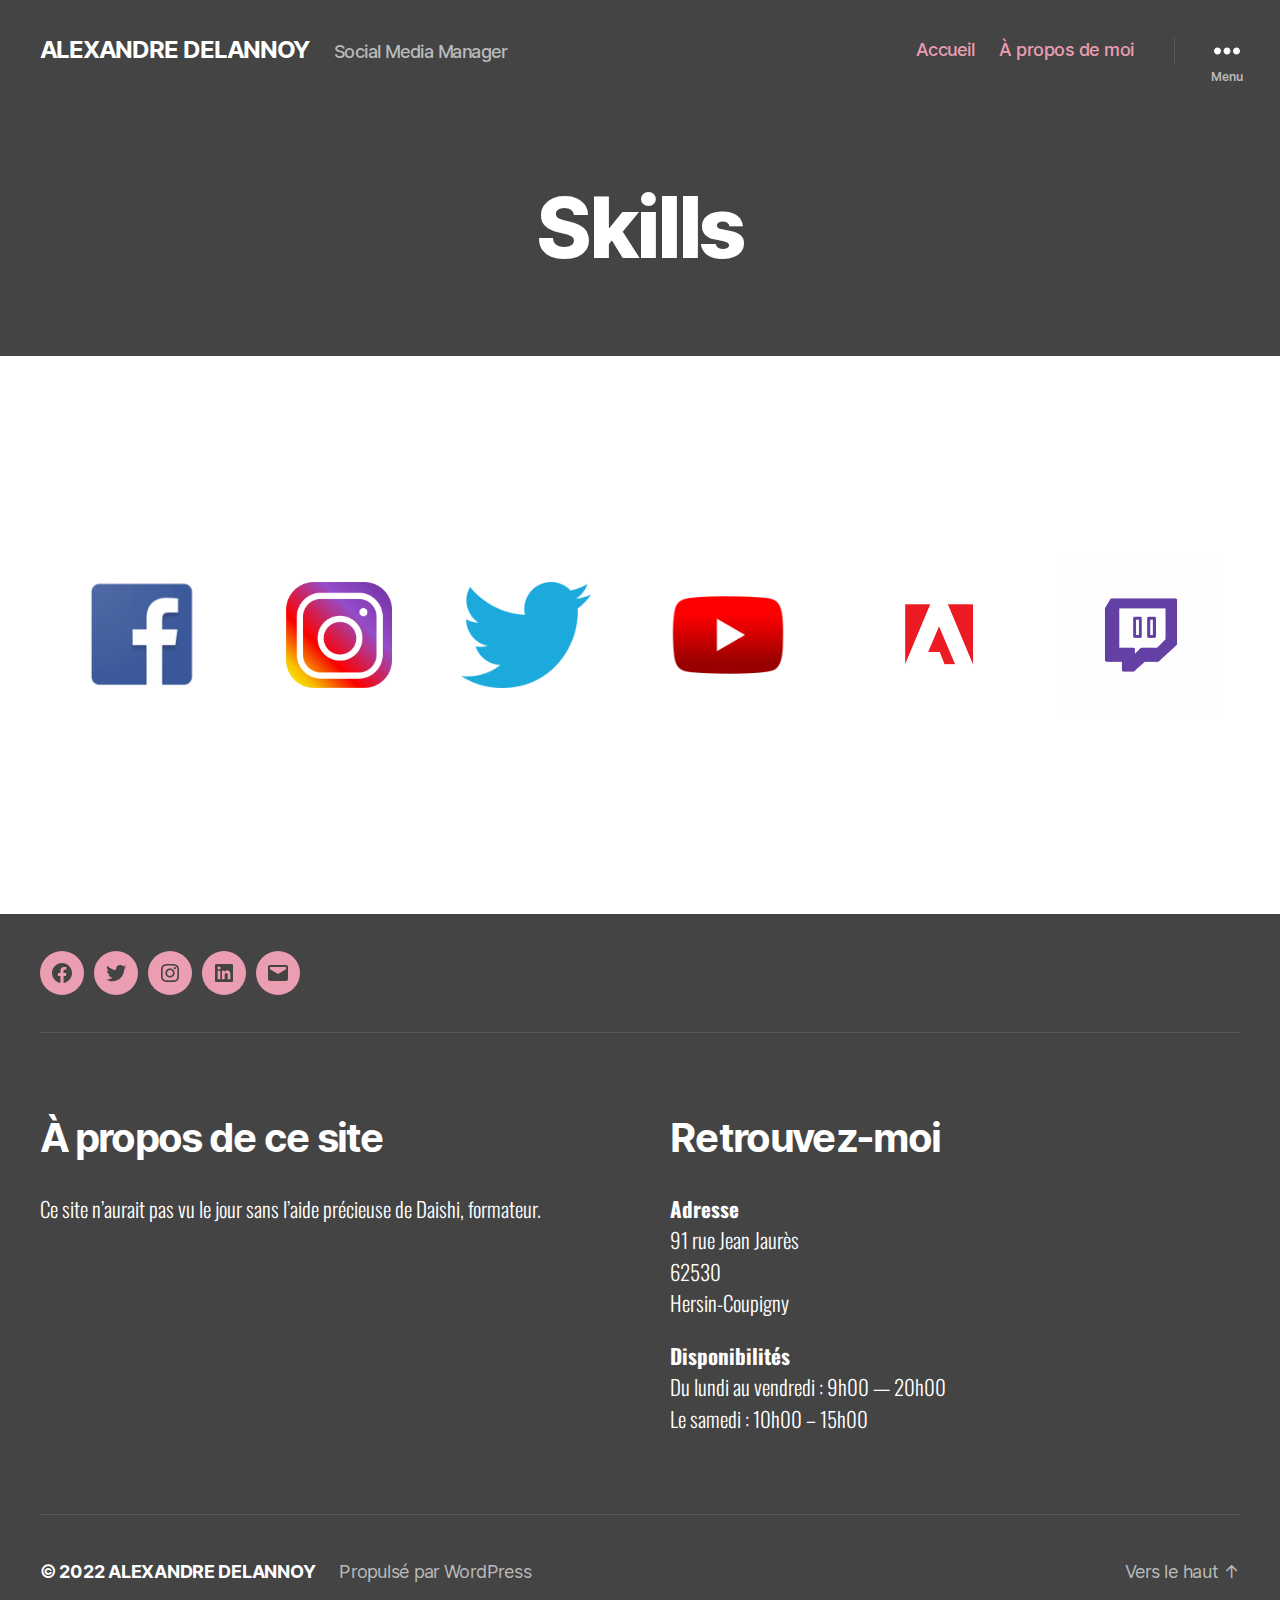
<file: skills/index.html>
<!DOCTYPE html>

<html class="no-js" lang="fr-FR">

	<head>

		<meta charset="UTF-8">
		<meta name="viewport" content="width=device-width, initial-scale=1.0" >

		<link rel="profile" href="https://gmpg.org/xfn/11">

		<title>Skills &#8211; ALEXANDRE DELANNOY</title>
<meta name='robots' content='max-image-preview:large' />
<link rel='dns-prefetch' href='http://s.w.org/' />
<link rel="alternate" type="application/rss+xml" title="ALEXANDRE DELANNOY &raquo; Flux" href="../feed/index.html" />
<link rel="alternate" type="application/rss+xml" title="ALEXANDRE DELANNOY &raquo; Flux des commentaires" href="../comments/feed/index.html" />
		<script>
			window._wpemojiSettings = {"baseUrl":"https:\/\/s.w.org\/images\/core\/emoji\/13.1.0\/72x72\/","ext":".png","svgUrl":"https:\/\/s.w.org\/images\/core\/emoji\/13.1.0\/svg\/","svgExt":".svg","source":{"concatemoji":"http:\/\/localhost:8000\/wp-includes\/js\/wp-emoji-release.min.js?ver=5.8.3"}};
			!function(e,a,t){var n,r,o,i=a.createElement("canvas"),p=i.getContext&&i.getContext("2d");function s(e,t){var a=String.fromCharCode;p.clearRect(0,0,i.width,i.height),p.fillText(a.apply(this,e),0,0);e=i.toDataURL();return p.clearRect(0,0,i.width,i.height),p.fillText(a.apply(this,t),0,0),e===i.toDataURL()}function c(e){var t=a.createElement("script");t.src=e,t.defer=t.type="text/javascript",a.getElementsByTagName("head")[0].appendChild(t)}for(o=Array("flag","emoji"),t.supports={everything:!0,everythingExceptFlag:!0},r=0;r<o.length;r++)t.supports[o[r]]=function(e){if(!p||!p.fillText)return!1;switch(p.textBaseline="top",p.font="600 32px Arial",e){case"flag":return s([127987,65039,8205,9895,65039],[127987,65039,8203,9895,65039])?!1:!s([55356,56826,55356,56819],[55356,56826,8203,55356,56819])&&!s([55356,57332,56128,56423,56128,56418,56128,56421,56128,56430,56128,56423,56128,56447],[55356,57332,8203,56128,56423,8203,56128,56418,8203,56128,56421,8203,56128,56430,8203,56128,56423,8203,56128,56447]);case"emoji":return!s([10084,65039,8205,55357,56613],[10084,65039,8203,55357,56613])}return!1}(o[r]),t.supports.everything=t.supports.everything&&t.supports[o[r]],"flag"!==o[r]&&(t.supports.everythingExceptFlag=t.supports.everythingExceptFlag&&t.supports[o[r]]);t.supports.everythingExceptFlag=t.supports.everythingExceptFlag&&!t.supports.flag,t.DOMReady=!1,t.readyCallback=function(){t.DOMReady=!0},t.supports.everything||(n=function(){t.readyCallback()},a.addEventListener?(a.addEventListener("DOMContentLoaded",n,!1),e.addEventListener("load",n,!1)):(e.attachEvent("onload",n),a.attachEvent("onreadystatechange",function(){"complete"===a.readyState&&t.readyCallback()})),(n=t.source||{}).concatemoji?c(n.concatemoji):n.wpemoji&&n.twemoji&&(c(n.twemoji),c(n.wpemoji)))}(window,document,window._wpemojiSettings);
		</script>
		<style>
img.wp-smiley,
img.emoji {
	display: inline !important;
	border: none !important;
	box-shadow: none !important;
	height: 1em !important;
	width: 1em !important;
	margin: 0 .07em !important;
	vertical-align: -0.1em !important;
	background: none !important;
	padding: 0 !important;
}
</style>
	<link rel='stylesheet' id='wp-block-library-css'  href='../wp-includes/css/dist/block-library/style.min.css?ver=5.8.3' media='all' />
<link rel='stylesheet' id='twentytwenty-style-css'  href='../wp-content/themes/twentytwenty/style.css?ver=1.8' media='all' />
<style id='twentytwenty-style-inline-css'>
.color-accent,.color-accent-hover:hover,.color-accent-hover:focus,:root .has-accent-color,.has-drop-cap:not(:focus):first-letter,.wp-block-button.is-style-outline,a { color: #e22658; }blockquote,.border-color-accent,.border-color-accent-hover:hover,.border-color-accent-hover:focus { border-color: #e22658; }button,.button,.faux-button,.wp-block-button__link,.wp-block-file .wp-block-file__button,input[type="button"],input[type="reset"],input[type="submit"],.bg-accent,.bg-accent-hover:hover,.bg-accent-hover:focus,:root .has-accent-background-color,.comment-reply-link { background-color: #e22658; }.fill-children-accent,.fill-children-accent * { fill: #e22658; }:root .has-background-color,button,.button,.faux-button,.wp-block-button__link,.wp-block-file__button,input[type="button"],input[type="reset"],input[type="submit"],.wp-block-button,.comment-reply-link,.has-background.has-primary-background-color:not(.has-text-color),.has-background.has-primary-background-color *:not(.has-text-color),.has-background.has-accent-background-color:not(.has-text-color),.has-background.has-accent-background-color *:not(.has-text-color) { color: #ffffff; }:root .has-background-background-color { background-color: #ffffff; }body,.entry-title a,:root .has-primary-color { color: #000000; }:root .has-primary-background-color { background-color: #000000; }cite,figcaption,.wp-caption-text,.post-meta,.entry-content .wp-block-archives li,.entry-content .wp-block-categories li,.entry-content .wp-block-latest-posts li,.wp-block-latest-comments__comment-date,.wp-block-latest-posts__post-date,.wp-block-embed figcaption,.wp-block-image figcaption,.wp-block-pullquote cite,.comment-metadata,.comment-respond .comment-notes,.comment-respond .logged-in-as,.pagination .dots,.entry-content hr:not(.has-background),hr.styled-separator,:root .has-secondary-color { color: #6d6d6d; }:root .has-secondary-background-color { background-color: #6d6d6d; }pre,fieldset,input,textarea,table,table *,hr { border-color: #dbdbdb; }caption,code,code,kbd,samp,.wp-block-table.is-style-stripes tbody tr:nth-child(odd),:root .has-subtle-background-background-color { background-color: #dbdbdb; }.wp-block-table.is-style-stripes { border-bottom-color: #dbdbdb; }.wp-block-latest-posts.is-grid li { border-top-color: #dbdbdb; }:root .has-subtle-background-color { color: #dbdbdb; }body:not(.overlay-header) .primary-menu > li > a,body:not(.overlay-header) .primary-menu > li > .icon,.modal-menu a,.footer-menu a, .footer-widgets a,#site-footer .wp-block-button.is-style-outline,.wp-block-pullquote:before,.singular:not(.overlay-header) .entry-header a,.archive-header a,.header-footer-group .color-accent,.header-footer-group .color-accent-hover:hover { color: #eb9db2; }.social-icons a,#site-footer button:not(.toggle),#site-footer .button,#site-footer .faux-button,#site-footer .wp-block-button__link,#site-footer .wp-block-file__button,#site-footer input[type="button"],#site-footer input[type="reset"],#site-footer input[type="submit"] { background-color: #eb9db2; }.social-icons a,body:not(.overlay-header) .primary-menu ul,.header-footer-group button,.header-footer-group .button,.header-footer-group .faux-button,.header-footer-group .wp-block-button:not(.is-style-outline) .wp-block-button__link,.header-footer-group .wp-block-file__button,.header-footer-group input[type="button"],.header-footer-group input[type="reset"],.header-footer-group input[type="submit"] { color: #444444; }#site-header,.footer-nav-widgets-wrapper,#site-footer,.menu-modal,.menu-modal-inner,.search-modal-inner,.archive-header,.singular .entry-header,.singular .featured-media:before,.wp-block-pullquote:before { background-color: #444444; }.header-footer-group,body:not(.overlay-header) #site-header .toggle,.menu-modal .toggle { color: #ffffff; }body:not(.overlay-header) .primary-menu ul { background-color: #ffffff; }body:not(.overlay-header) .primary-menu > li > ul:after { border-bottom-color: #ffffff; }body:not(.overlay-header) .primary-menu ul ul:after { border-left-color: #ffffff; }.site-description,body:not(.overlay-header) .toggle-inner .toggle-text,.widget .post-date,.widget .rss-date,.widget_archive li,.widget_categories li,.widget cite,.widget_pages li,.widget_meta li,.widget_nav_menu li,.powered-by-wordpress,.to-the-top,.singular .entry-header .post-meta,.singular:not(.overlay-header) .entry-header .post-meta a { color: #bababa; }.header-footer-group pre,.header-footer-group fieldset,.header-footer-group input,.header-footer-group textarea,.header-footer-group table,.header-footer-group table *,.footer-nav-widgets-wrapper,#site-footer,.menu-modal nav *,.footer-widgets-outer-wrapper,.footer-top { border-color: #595959; }.header-footer-group table caption,body:not(.overlay-header) .header-inner .toggle-wrapper::before { background-color: #595959; }
</style>
<link rel='stylesheet' id='twentytwenty-print-style-css'  href='../wp-content/themes/twentytwenty/print.css?ver=1.8' media='print' />
<script src='../wp-content/themes/twentytwenty/assets/js/index.js?ver=1.8' id='twentytwenty-js-js' async></script>
<link rel="https://api.w.org/" href="../wp-json/index.html" /><link rel="alternate" type="application/json" href="../wp-json/wp/v2/pages/228" /><link rel="EditURI" type="application/rsd+xml" title="RSD" href="../xmlrpc.php?rsd" />
<link rel="wlwmanifest" type="application/wlwmanifest+xml" href="../wp-includes/wlwmanifest.xml" /> 
<meta name="generator" content="WordPress 5.8.3" />
<link rel="canonical" href="../index.html?p=228" />
<link rel='shortlink' href='../index.html?p=228' />
<link rel="alternate" type="application/json+oembed" href="http://localhost:8000/wp-json/oembed/1.0/embed?url=http%3A%2F%2Flocalhost%3A8000%2Fskills%2F" />
<link rel="alternate" type="text/xml+oembed" href="http://localhost:8000/wp-json/oembed/1.0/embed?url=http%3A%2F%2Flocalhost%3A8000%2Fskills%2F&#038;format=xml" />
	<script>document.documentElement.className = document.documentElement.className.replace( 'no-js', 'js' );</script>
	<style id="custom-background-css">
body.custom-background { background-color: #ffffff; }
</style>
	<link rel="icon" href="../wp-content/uploads/2022/01/cropped-ADLN-LOGO-32x32.png" sizes="32x32" />
<link rel="icon" href="../wp-content/uploads/2022/01/cropped-ADLN-LOGO-192x192.png" sizes="192x192" />
<link rel="apple-touch-icon" href="../wp-content/uploads/2022/01/cropped-ADLN-LOGO-180x180.png" />
<meta name="msapplication-TileImage" content="http://localhost:8000/wp-content/uploads/2022/01/cropped-ADLN-LOGO-270x270.png" />
		<style id="wp-custom-css">
			@import url('https://fonts.googleapis.com/css2?family=Oswald:wght@200;300;400;500;600;700&display=swap');

/* Choix de la typo des articles  */
.entry-content {
    font-family: 'Oswald', sans-serif;
	font-weight: 300;
}

/* Choix de la typo du pied de page */
.textwidget p {
  font-family: 'Oswald', sans-serif !important;
	font-weight: 300 !important;
}

/* Email en minuscule */
a[href^="mailto:"].wp-block-button__link {
	text-transform: lowercase;
}

/* Marge autours de ma photo */
.my-photo {
	margin-top: 0 !important;
	margin-bottom: 0 !important;
}

/* Marge entre ma photo et illustrations */
.my-sections {
	margin-top: 0 !important;
}

/* Masquage du boutton de recherche */
.search-toggle {
	display: none !important;
}

		</style>
		
	</head>

	<body class="page-template-default page page-id-228 custom-background wp-embed-responsive singular enable-search-modal missing-post-thumbnail has-no-pagination not-showing-comments show-avatars footer-top-visible">

		<a class="skip-link screen-reader-text" href="../index.html?p=228#site-content">Aller au contenu</a>
		<header id="site-header" class="header-footer-group" role="banner">

			<div class="header-inner section-inner">

				<div class="header-titles-wrapper">

					
						<button class="toggle search-toggle mobile-search-toggle" data-toggle-target=".search-modal" data-toggle-body-class="showing-search-modal" data-set-focus=".search-modal .search-field" aria-expanded="false">
							<span class="toggle-inner">
								<span class="toggle-icon">
									<svg class="svg-icon" aria-hidden="true" role="img" focusable="false" xmlns="http://www.w3.org/2000/svg" width="23" height="23" viewBox="0 0 23 23"><path d="M38.710696,48.0601792 L43,52.3494831 L41.3494831,54 L37.0601792,49.710696 C35.2632422,51.1481185 32.9839107,52.0076499 30.5038249,52.0076499 C24.7027226,52.0076499 20,47.3049272 20,41.5038249 C20,35.7027226 24.7027226,31 30.5038249,31 C36.3049272,31 41.0076499,35.7027226 41.0076499,41.5038249 C41.0076499,43.9839107 40.1481185,46.2632422 38.710696,48.0601792 Z M36.3875844,47.1716785 C37.8030221,45.7026647 38.6734666,43.7048964 38.6734666,41.5038249 C38.6734666,36.9918565 35.0157934,33.3341833 30.5038249,33.3341833 C25.9918565,33.3341833 22.3341833,36.9918565 22.3341833,41.5038249 C22.3341833,46.0157934 25.9918565,49.6734666 30.5038249,49.6734666 C32.7048964,49.6734666 34.7026647,48.8030221 36.1716785,47.3875844 C36.2023931,47.347638 36.2360451,47.3092237 36.2726343,47.2726343 C36.3092237,47.2360451 36.347638,47.2023931 36.3875844,47.1716785 Z" transform="translate(-20 -31)" /></svg>								</span>
								<span class="toggle-text">Recherche</span>
							</span>
						</button><!-- .search-toggle -->

					
					<div class="header-titles">

						<div class="site-title faux-heading"><a href="../index.html">ALEXANDRE DELANNOY</a></div><div class="site-description">Social Media Manager</div><!-- .site-description -->
					</div><!-- .header-titles -->

					<button class="toggle nav-toggle mobile-nav-toggle" data-toggle-target=".menu-modal"  data-toggle-body-class="showing-menu-modal" aria-expanded="false" data-set-focus=".close-nav-toggle">
						<span class="toggle-inner">
							<span class="toggle-icon">
								<svg class="svg-icon" aria-hidden="true" role="img" focusable="false" xmlns="http://www.w3.org/2000/svg" width="26" height="7" viewBox="0 0 26 7"><path fill-rule="evenodd" d="M332.5,45 C330.567003,45 329,43.4329966 329,41.5 C329,39.5670034 330.567003,38 332.5,38 C334.432997,38 336,39.5670034 336,41.5 C336,43.4329966 334.432997,45 332.5,45 Z M342,45 C340.067003,45 338.5,43.4329966 338.5,41.5 C338.5,39.5670034 340.067003,38 342,38 C343.932997,38 345.5,39.5670034 345.5,41.5 C345.5,43.4329966 343.932997,45 342,45 Z M351.5,45 C349.567003,45 348,43.4329966 348,41.5 C348,39.5670034 349.567003,38 351.5,38 C353.432997,38 355,39.5670034 355,41.5 C355,43.4329966 353.432997,45 351.5,45 Z" transform="translate(-329 -38)" /></svg>							</span>
							<span class="toggle-text">Menu</span>
						</span>
					</button><!-- .nav-toggle -->

				</div><!-- .header-titles-wrapper -->

				<div class="header-navigation-wrapper">

					
							<nav class="primary-menu-wrapper" aria-label="Horizontal" role="navigation">

								<ul class="primary-menu reset-list-style">

								<li id="menu-item-39" class="menu-item menu-item-type-custom menu-item-object-custom menu-item-home menu-item-39"><a href="../index.html">Accueil</a></li>
<li id="menu-item-40" class="menu-item menu-item-type-post_type menu-item-object-page menu-item-40"><a href="../index.html?p=29">À propos de moi</a></li>

								</ul>

							</nav><!-- .primary-menu-wrapper -->

						
						<div class="header-toggles hide-no-js">

						
							<div class="toggle-wrapper nav-toggle-wrapper has-expanded-menu">

								<button class="toggle nav-toggle desktop-nav-toggle" data-toggle-target=".menu-modal" data-toggle-body-class="showing-menu-modal" aria-expanded="false" data-set-focus=".close-nav-toggle">
									<span class="toggle-inner">
										<span class="toggle-text">Menu</span>
										<span class="toggle-icon">
											<svg class="svg-icon" aria-hidden="true" role="img" focusable="false" xmlns="http://www.w3.org/2000/svg" width="26" height="7" viewBox="0 0 26 7"><path fill-rule="evenodd" d="M332.5,45 C330.567003,45 329,43.4329966 329,41.5 C329,39.5670034 330.567003,38 332.5,38 C334.432997,38 336,39.5670034 336,41.5 C336,43.4329966 334.432997,45 332.5,45 Z M342,45 C340.067003,45 338.5,43.4329966 338.5,41.5 C338.5,39.5670034 340.067003,38 342,38 C343.932997,38 345.5,39.5670034 345.5,41.5 C345.5,43.4329966 343.932997,45 342,45 Z M351.5,45 C349.567003,45 348,43.4329966 348,41.5 C348,39.5670034 349.567003,38 351.5,38 C353.432997,38 355,39.5670034 355,41.5 C355,43.4329966 353.432997,45 351.5,45 Z" transform="translate(-329 -38)" /></svg>										</span>
									</span>
								</button><!-- .nav-toggle -->

							</div><!-- .nav-toggle-wrapper -->

							
							<div class="toggle-wrapper search-toggle-wrapper">

								<button class="toggle search-toggle desktop-search-toggle" data-toggle-target=".search-modal" data-toggle-body-class="showing-search-modal" data-set-focus=".search-modal .search-field" aria-expanded="false">
									<span class="toggle-inner">
										<svg class="svg-icon" aria-hidden="true" role="img" focusable="false" xmlns="http://www.w3.org/2000/svg" width="23" height="23" viewBox="0 0 23 23"><path d="M38.710696,48.0601792 L43,52.3494831 L41.3494831,54 L37.0601792,49.710696 C35.2632422,51.1481185 32.9839107,52.0076499 30.5038249,52.0076499 C24.7027226,52.0076499 20,47.3049272 20,41.5038249 C20,35.7027226 24.7027226,31 30.5038249,31 C36.3049272,31 41.0076499,35.7027226 41.0076499,41.5038249 C41.0076499,43.9839107 40.1481185,46.2632422 38.710696,48.0601792 Z M36.3875844,47.1716785 C37.8030221,45.7026647 38.6734666,43.7048964 38.6734666,41.5038249 C38.6734666,36.9918565 35.0157934,33.3341833 30.5038249,33.3341833 C25.9918565,33.3341833 22.3341833,36.9918565 22.3341833,41.5038249 C22.3341833,46.0157934 25.9918565,49.6734666 30.5038249,49.6734666 C32.7048964,49.6734666 34.7026647,48.8030221 36.1716785,47.3875844 C36.2023931,47.347638 36.2360451,47.3092237 36.2726343,47.2726343 C36.3092237,47.2360451 36.347638,47.2023931 36.3875844,47.1716785 Z" transform="translate(-20 -31)" /></svg>										<span class="toggle-text">Recherche</span>
									</span>
								</button><!-- .search-toggle -->

							</div>

							
						</div><!-- .header-toggles -->
						
				</div><!-- .header-navigation-wrapper -->

			</div><!-- .header-inner -->

			<div class="search-modal cover-modal header-footer-group" data-modal-target-string=".search-modal">

	<div class="search-modal-inner modal-inner">

		<div class="section-inner">

			<form role="search" aria-label="Rechercher :" method="get" class="search-form" action="../index.html">
	<label for="search-form-1">
		<span class="screen-reader-text">Rechercher :</span>
		<input type="search" id="search-form-1" class="search-field" placeholder="Rechercher&hellip;" value="" name="s" />
	</label>
	<input type="submit" class="search-submit" value="Rechercher" />
</form>

			<button class="toggle search-untoggle close-search-toggle fill-children-current-color" data-toggle-target=".search-modal" data-toggle-body-class="showing-search-modal" data-set-focus=".search-modal .search-field">
				<span class="screen-reader-text">Fermer la recherche</span>
				<svg class="svg-icon" aria-hidden="true" role="img" focusable="false" xmlns="http://www.w3.org/2000/svg" width="16" height="16" viewBox="0 0 16 16"><polygon fill="" fill-rule="evenodd" points="6.852 7.649 .399 1.195 1.445 .149 7.899 6.602 14.352 .149 15.399 1.195 8.945 7.649 15.399 14.102 14.352 15.149 7.899 8.695 1.445 15.149 .399 14.102" /></svg>			</button><!-- .search-toggle -->

		</div><!-- .section-inner -->

	</div><!-- .search-modal-inner -->

</div><!-- .menu-modal -->

		</header><!-- #site-header -->

		
<div class="menu-modal cover-modal header-footer-group" data-modal-target-string=".menu-modal">

	<div class="menu-modal-inner modal-inner">

		<div class="menu-wrapper section-inner">

			<div class="menu-top">

				<button class="toggle close-nav-toggle fill-children-current-color" data-toggle-target=".menu-modal" data-toggle-body-class="showing-menu-modal" aria-expanded="false" data-set-focus=".menu-modal">
					<span class="toggle-text">Fermer le menu</span>
					<svg class="svg-icon" aria-hidden="true" role="img" focusable="false" xmlns="http://www.w3.org/2000/svg" width="16" height="16" viewBox="0 0 16 16"><polygon fill="" fill-rule="evenodd" points="6.852 7.649 .399 1.195 1.445 .149 7.899 6.602 14.352 .149 15.399 1.195 8.945 7.649 15.399 14.102 14.352 15.149 7.899 8.695 1.445 15.149 .399 14.102" /></svg>				</button><!-- .nav-toggle -->

				
					<nav class="expanded-menu" aria-label="Déplié" role="navigation">

						<ul class="modal-menu reset-list-style">
							<li id="menu-item-43" class="menu-item menu-item-type-custom menu-item-object-custom menu-item-home menu-item-43"><div class="ancestor-wrapper"><a href="../index.html">Accueil</a></div><!-- .ancestor-wrapper --></li>
<li id="menu-item-44" class="menu-item menu-item-type-post_type menu-item-object-page menu-item-44"><div class="ancestor-wrapper"><a href="../index.html?p=29">À propos de moi</a></div><!-- .ancestor-wrapper --></li>
						</ul>

					</nav>

					
					<nav class="mobile-menu" aria-label="Mobile" role="navigation">

						<ul class="modal-menu reset-list-style">

						<li class="menu-item menu-item-type-custom menu-item-object-custom menu-item-home menu-item-39"><div class="ancestor-wrapper"><a href="../index.html">Accueil</a></div><!-- .ancestor-wrapper --></li>
<li class="menu-item menu-item-type-post_type menu-item-object-page menu-item-40"><div class="ancestor-wrapper"><a href="../index.html?p=29">À propos de moi</a></div><!-- .ancestor-wrapper --></li>

						</ul>

					</nav>

					
			</div><!-- .menu-top -->

			<div class="menu-bottom">

				
					<nav aria-label="Liens de réseaux sociaux étendus" role="navigation">
						<ul class="social-menu reset-list-style social-icons fill-children-current-color">

							<li id="menu-item-48" class="menu-item menu-item-type-custom menu-item-object-custom menu-item-48"><a target="_blank" rel="noopener" href="https://www.facebook.com/profile.php?id=100076830197019"><span class="screen-reader-text">Facebook</span><svg class="svg-icon" aria-hidden="true" role="img" focusable="false" width="24" height="24" viewBox="0 0 24 24" xmlns="http://www.w3.org/2000/svg"><path d="M12 2C6.5 2 2 6.5 2 12c0 5 3.7 9.1 8.4 9.9v-7H7.9V12h2.5V9.8c0-2.5 1.5-3.9 3.8-3.9 1.1 0 2.2.2 2.2.2v2.5h-1.3c-1.2 0-1.6.8-1.6 1.6V12h2.8l-.4 2.9h-2.3v7C18.3 21.1 22 17 22 12c0-5.5-4.5-10-10-10z"></path></svg></a></li>
<li id="menu-item-49" class="menu-item menu-item-type-custom menu-item-object-custom menu-item-49"><a target="_blank" rel="noopener" href="https://twitter.com/adln1097"><span class="screen-reader-text">Twitter</span><svg class="svg-icon" aria-hidden="true" role="img" focusable="false" width="24" height="24" viewBox="0 0 24 24" xmlns="http://www.w3.org/2000/svg"><path d="M22.23,5.924c-0.736,0.326-1.527,0.547-2.357,0.646c0.847-0.508,1.498-1.312,1.804-2.27 c-0.793,0.47-1.671,0.812-2.606,0.996C18.324,4.498,17.257,4,16.077,4c-2.266,0-4.103,1.837-4.103,4.103 c0,0.322,0.036,0.635,0.106,0.935C8.67,8.867,5.647,7.234,3.623,4.751C3.27,5.357,3.067,6.062,3.067,6.814 c0,1.424,0.724,2.679,1.825,3.415c-0.673-0.021-1.305-0.206-1.859-0.513c0,0.017,0,0.034,0,0.052c0,1.988,1.414,3.647,3.292,4.023 c-0.344,0.094-0.707,0.144-1.081,0.144c-0.264,0-0.521-0.026-0.772-0.074c0.522,1.63,2.038,2.816,3.833,2.85 c-1.404,1.1-3.174,1.756-5.096,1.756c-0.331,0-0.658-0.019-0.979-0.057c1.816,1.164,3.973,1.843,6.29,1.843 c7.547,0,11.675-6.252,11.675-11.675c0-0.178-0.004-0.355-0.012-0.531C20.985,7.47,21.68,6.747,22.23,5.924z"></path></svg></a></li>
<li id="menu-item-50" class="menu-item menu-item-type-custom menu-item-object-custom menu-item-50"><a target="_blank" rel="noopener" href="https://www.instagram.com/alexdlnn.pro/"><span class="screen-reader-text">Instagram</span><svg class="svg-icon" aria-hidden="true" role="img" focusable="false" width="24" height="24" viewBox="0 0 24 24" xmlns="http://www.w3.org/2000/svg"><path d="M12,4.622c2.403,0,2.688,0.009,3.637,0.052c0.877,0.04,1.354,0.187,1.671,0.31c0.42,0.163,0.72,0.358,1.035,0.673 c0.315,0.315,0.51,0.615,0.673,1.035c0.123,0.317,0.27,0.794,0.31,1.671c0.043,0.949,0.052,1.234,0.052,3.637 s-0.009,2.688-0.052,3.637c-0.04,0.877-0.187,1.354-0.31,1.671c-0.163,0.42-0.358,0.72-0.673,1.035 c-0.315,0.315-0.615,0.51-1.035,0.673c-0.317,0.123-0.794,0.27-1.671,0.31c-0.949,0.043-1.233,0.052-3.637,0.052 s-2.688-0.009-3.637-0.052c-0.877-0.04-1.354-0.187-1.671-0.31c-0.42-0.163-0.72-0.358-1.035-0.673 c-0.315-0.315-0.51-0.615-0.673-1.035c-0.123-0.317-0.27-0.794-0.31-1.671C4.631,14.688,4.622,14.403,4.622,12 s0.009-2.688,0.052-3.637c0.04-0.877,0.187-1.354,0.31-1.671c0.163-0.42,0.358-0.72,0.673-1.035 c0.315-0.315,0.615-0.51,1.035-0.673c0.317-0.123,0.794-0.27,1.671-0.31C9.312,4.631,9.597,4.622,12,4.622 M12,3 C9.556,3,9.249,3.01,8.289,3.054C7.331,3.098,6.677,3.25,6.105,3.472C5.513,3.702,5.011,4.01,4.511,4.511 c-0.5,0.5-0.808,1.002-1.038,1.594C3.25,6.677,3.098,7.331,3.054,8.289C3.01,9.249,3,9.556,3,12c0,2.444,0.01,2.751,0.054,3.711 c0.044,0.958,0.196,1.612,0.418,2.185c0.23,0.592,0.538,1.094,1.038,1.594c0.5,0.5,1.002,0.808,1.594,1.038 c0.572,0.222,1.227,0.375,2.185,0.418C9.249,20.99,9.556,21,12,21s2.751-0.01,3.711-0.054c0.958-0.044,1.612-0.196,2.185-0.418 c0.592-0.23,1.094-0.538,1.594-1.038c0.5-0.5,0.808-1.002,1.038-1.594c0.222-0.572,0.375-1.227,0.418-2.185 C20.99,14.751,21,14.444,21,12s-0.01-2.751-0.054-3.711c-0.044-0.958-0.196-1.612-0.418-2.185c-0.23-0.592-0.538-1.094-1.038-1.594 c-0.5-0.5-1.002-0.808-1.594-1.038c-0.572-0.222-1.227-0.375-2.185-0.418C14.751,3.01,14.444,3,12,3L12,3z M12,7.378 c-2.552,0-4.622,2.069-4.622,4.622S9.448,16.622,12,16.622s4.622-2.069,4.622-4.622S14.552,7.378,12,7.378z M12,15 c-1.657,0-3-1.343-3-3s1.343-3,3-3s3,1.343,3,3S13.657,15,12,15z M16.804,6.116c-0.596,0-1.08,0.484-1.08,1.08 s0.484,1.08,1.08,1.08c0.596,0,1.08-0.484,1.08-1.08S17.401,6.116,16.804,6.116z"></path></svg></a></li>
<li id="menu-item-102" class="menu-item menu-item-type-custom menu-item-object-custom menu-item-102"><a href="https://www.linkedin.com/in/alexandre-delannoy-425a2115b/"><span class="screen-reader-text">LinkedIn</span><svg class="svg-icon" aria-hidden="true" role="img" focusable="false" width="24" height="24" viewBox="0 0 24 24" xmlns="http://www.w3.org/2000/svg"><path d="M19.7,3H4.3C3.582,3,3,3.582,3,4.3v15.4C3,20.418,3.582,21,4.3,21h15.4c0.718,0,1.3-0.582,1.3-1.3V4.3 C21,3.582,20.418,3,19.7,3z M8.339,18.338H5.667v-8.59h2.672V18.338z M7.004,8.574c-0.857,0-1.549-0.694-1.549-1.548 c0-0.855,0.691-1.548,1.549-1.548c0.854,0,1.547,0.694,1.547,1.548C8.551,7.881,7.858,8.574,7.004,8.574z M18.339,18.338h-2.669 v-4.177c0-0.996-0.017-2.278-1.387-2.278c-1.389,0-1.601,1.086-1.601,2.206v4.249h-2.667v-8.59h2.559v1.174h0.037 c0.356-0.675,1.227-1.387,2.526-1.387c2.703,0,3.203,1.779,3.203,4.092V18.338z"></path></svg></a></li>
<li id="menu-item-51" class="menu-item menu-item-type-custom menu-item-object-custom menu-item-51"><a href="mailto:wordpress@example.com"><span class="screen-reader-text">E-mail</span><svg class="svg-icon" aria-hidden="true" role="img" focusable="false" width="24" height="24" viewBox="0 0 24 24" xmlns="http://www.w3.org/2000/svg"><path d="M20,4H4C2.895,4,2,4.895,2,6v12c0,1.105,0.895,2,2,2h16c1.105,0,2-0.895,2-2V6C22,4.895,21.105,4,20,4z M20,8.236l-8,4.882 L4,8.236V6h16V8.236z"></path></svg></a></li>

						</ul>
					</nav><!-- .social-menu -->

				
			</div><!-- .menu-bottom -->

		</div><!-- .menu-wrapper -->

	</div><!-- .menu-modal-inner -->

</div><!-- .menu-modal -->

<main id="site-content" role="main">

	
<article class="post-228 page type-page status-publish hentry" id="post-228">

	
<header class="entry-header has-text-align-center header-footer-group">

	<div class="entry-header-inner section-inner medium">

		<h1 class="entry-title">Skills</h1>
	</div><!-- .entry-header-inner -->

</header><!-- .entry-header -->

	<div class="post-inner thin ">

		<div class="entry-content">

			
<div class="wp-block-group alignfull"><div class="wp-block-group__inner-container">
<div class="wp-block-columns alignwide are-vertically-aligned-center">
<div class="wp-block-column is-vertically-aligned-center">
<figure class="wp-block-image size-large is-resized"><img loading="lazy" src="../wp-content/uploads/2022/01/facebook-logo-clipart-vector-8-1024x853.png" alt="" class="wp-image-168" width="140" height="116" srcset="../wp-content/uploads/2022/01/facebook-logo-clipart-vector-8-1024x853.png 1024w, ../wp-content/uploads/2022/01/facebook-logo-clipart-vector-8-300x250.png 300w, ../wp-content/uploads/2022/01/facebook-logo-clipart-vector-8-768x640.png 768w, ../wp-content/uploads/2022/01/facebook-logo-clipart-vector-8-1536x1280.png 1536w, ../wp-content/uploads/2022/01/facebook-logo-clipart-vector-8-1200x1000.png 1200w, ../wp-content/uploads/2022/01/facebook-logo-clipart-vector-8.png 1618w" sizes="(max-width: 140px) 100vw, 140px" /></figure>
</div>



<div class="wp-block-column is-vertically-aligned-center">
<div class="wp-block-image"><figure class="aligncenter size-large is-resized"><img loading="lazy" src="../wp-content/uploads/2022/01/R-1024x1024.png" alt="" class="wp-image-169" width="106" height="106" srcset="../wp-content/uploads/2022/01/R-1024x1024.png 1024w, ../wp-content/uploads/2022/01/R-300x300.png 300w, ../wp-content/uploads/2022/01/R-150x150.png 150w, ../wp-content/uploads/2022/01/R-768x767.png 768w, ../wp-content/uploads/2022/01/R-1200x1199.png 1200w, ../wp-content/uploads/2022/01/R.png 1455w" sizes="(max-width: 106px) 100vw, 106px" /></figure></div>
</div>



<div class="wp-block-column">
<figure class="wp-block-image size-large is-resized"><img loading="lazy" src="../wp-content/uploads/2022/01/Twitter-logo-3-1024x832.png" alt="" class="wp-image-179" width="130" height="105" srcset="../wp-content/uploads/2022/01/Twitter-logo-3-1024x832.png 1024w, ../wp-content/uploads/2022/01/Twitter-logo-3-300x244.png 300w, ../wp-content/uploads/2022/01/Twitter-logo-3-768x624.png 768w, ../wp-content/uploads/2022/01/Twitter-logo-3-1536x1248.png 1536w, ../wp-content/uploads/2022/01/Twitter-logo-3-2048x1664.png 2048w, ../wp-content/uploads/2022/01/Twitter-logo-3-1200x975.png 1200w, ../wp-content/uploads/2022/01/Twitter-logo-3-1980x1609.png 1980w" sizes="(max-width: 130px) 100vw, 130px" /></figure>
</div>



<div class="wp-block-column">
<figure class="wp-block-image size-large is-resized"><img loading="lazy" src="../wp-content/uploads/2022/01/logo-yt-yogiancreative1-1024x717.png" alt="" class="wp-image-174" width="134" height="94" srcset="../wp-content/uploads/2022/01/logo-yt-yogiancreative1-1024x717.png 1024w, ../wp-content/uploads/2022/01/logo-yt-yogiancreative1-300x210.png 300w, ../wp-content/uploads/2022/01/logo-yt-yogiancreative1-768x537.png 768w, ../wp-content/uploads/2022/01/logo-yt-yogiancreative1-1536x1075.png 1536w, ../wp-content/uploads/2022/01/logo-yt-yogiancreative1-1200x840.png 1200w, ../wp-content/uploads/2022/01/logo-yt-yogiancreative1.png 1912w" sizes="(max-width: 134px) 100vw, 134px" /></figure>
</div>



<div class="wp-block-column">
<figure class="wp-block-image size-large is-resized"><img loading="lazy" src="../wp-content/uploads/2022/01/R-1-1-1024x768.png" alt="" class="wp-image-180" width="207" height="155" srcset="../wp-content/uploads/2022/01/R-1-1-1024x768.png 1024w, ../wp-content/uploads/2022/01/R-1-1-300x225.png 300w, ../wp-content/uploads/2022/01/R-1-1-768x576.png 768w, ../wp-content/uploads/2022/01/R-1-1-1536x1152.png 1536w, ../wp-content/uploads/2022/01/R-1-1-2048x1536.png 2048w, ../wp-content/uploads/2022/01/R-1-1-1200x900.png 1200w, ../wp-content/uploads/2022/01/R-1-1-1980x1485.png 1980w" sizes="(max-width: 207px) 100vw, 207px" /></figure>
</div>



<div class="wp-block-column">
<figure class="wp-block-image size-large is-resized"><img loading="lazy" src="../wp-content/uploads/2022/01/twitch-g1b96effda_1280-1024x1024.png" alt="" class="wp-image-310" width="197" height="197" srcset="../wp-content/uploads/2022/01/twitch-g1b96effda_1280-1024x1024.png 1024w, ../wp-content/uploads/2022/01/twitch-g1b96effda_1280-300x300.png 300w, ../wp-content/uploads/2022/01/twitch-g1b96effda_1280-150x150.png 150w, ../wp-content/uploads/2022/01/twitch-g1b96effda_1280-768x768.png 768w, ../wp-content/uploads/2022/01/twitch-g1b96effda_1280-1200x1200.png 1200w, ../wp-content/uploads/2022/01/twitch-g1b96effda_1280.png 1280w" sizes="(max-width: 197px) 100vw, 197px" /></figure>
</div>
</div>



<p></p>
</div></div>



<p></p>

		</div><!-- .entry-content -->

	</div><!-- .post-inner -->

	<div class="section-inner">
		
	</div><!-- .section-inner -->

	
</article><!-- .post -->

</main><!-- #site-content -->


	<div class="footer-nav-widgets-wrapper header-footer-group">

		<div class="footer-inner section-inner">

							<div class="footer-top has-social-menu">
										
						<nav aria-label="Réseaux sociaux" class="footer-social-wrapper">

							<ul class="social-menu footer-social reset-list-style social-icons fill-children-current-color">

								<li class="menu-item menu-item-type-custom menu-item-object-custom menu-item-48"><a target="_blank" rel="noopener" href="https://www.facebook.com/profile.php?id=100076830197019"><span class="screen-reader-text">Facebook</span><svg class="svg-icon" aria-hidden="true" role="img" focusable="false" width="24" height="24" viewBox="0 0 24 24" xmlns="http://www.w3.org/2000/svg"><path d="M12 2C6.5 2 2 6.5 2 12c0 5 3.7 9.1 8.4 9.9v-7H7.9V12h2.5V9.8c0-2.5 1.5-3.9 3.8-3.9 1.1 0 2.2.2 2.2.2v2.5h-1.3c-1.2 0-1.6.8-1.6 1.6V12h2.8l-.4 2.9h-2.3v7C18.3 21.1 22 17 22 12c0-5.5-4.5-10-10-10z"></path></svg></a></li>
<li class="menu-item menu-item-type-custom menu-item-object-custom menu-item-49"><a target="_blank" rel="noopener" href="https://twitter.com/adln1097"><span class="screen-reader-text">Twitter</span><svg class="svg-icon" aria-hidden="true" role="img" focusable="false" width="24" height="24" viewBox="0 0 24 24" xmlns="http://www.w3.org/2000/svg"><path d="M22.23,5.924c-0.736,0.326-1.527,0.547-2.357,0.646c0.847-0.508,1.498-1.312,1.804-2.27 c-0.793,0.47-1.671,0.812-2.606,0.996C18.324,4.498,17.257,4,16.077,4c-2.266,0-4.103,1.837-4.103,4.103 c0,0.322,0.036,0.635,0.106,0.935C8.67,8.867,5.647,7.234,3.623,4.751C3.27,5.357,3.067,6.062,3.067,6.814 c0,1.424,0.724,2.679,1.825,3.415c-0.673-0.021-1.305-0.206-1.859-0.513c0,0.017,0,0.034,0,0.052c0,1.988,1.414,3.647,3.292,4.023 c-0.344,0.094-0.707,0.144-1.081,0.144c-0.264,0-0.521-0.026-0.772-0.074c0.522,1.63,2.038,2.816,3.833,2.85 c-1.404,1.1-3.174,1.756-5.096,1.756c-0.331,0-0.658-0.019-0.979-0.057c1.816,1.164,3.973,1.843,6.29,1.843 c7.547,0,11.675-6.252,11.675-11.675c0-0.178-0.004-0.355-0.012-0.531C20.985,7.47,21.68,6.747,22.23,5.924z"></path></svg></a></li>
<li class="menu-item menu-item-type-custom menu-item-object-custom menu-item-50"><a target="_blank" rel="noopener" href="https://www.instagram.com/alexdlnn.pro/"><span class="screen-reader-text">Instagram</span><svg class="svg-icon" aria-hidden="true" role="img" focusable="false" width="24" height="24" viewBox="0 0 24 24" xmlns="http://www.w3.org/2000/svg"><path d="M12,4.622c2.403,0,2.688,0.009,3.637,0.052c0.877,0.04,1.354,0.187,1.671,0.31c0.42,0.163,0.72,0.358,1.035,0.673 c0.315,0.315,0.51,0.615,0.673,1.035c0.123,0.317,0.27,0.794,0.31,1.671c0.043,0.949,0.052,1.234,0.052,3.637 s-0.009,2.688-0.052,3.637c-0.04,0.877-0.187,1.354-0.31,1.671c-0.163,0.42-0.358,0.72-0.673,1.035 c-0.315,0.315-0.615,0.51-1.035,0.673c-0.317,0.123-0.794,0.27-1.671,0.31c-0.949,0.043-1.233,0.052-3.637,0.052 s-2.688-0.009-3.637-0.052c-0.877-0.04-1.354-0.187-1.671-0.31c-0.42-0.163-0.72-0.358-1.035-0.673 c-0.315-0.315-0.51-0.615-0.673-1.035c-0.123-0.317-0.27-0.794-0.31-1.671C4.631,14.688,4.622,14.403,4.622,12 s0.009-2.688,0.052-3.637c0.04-0.877,0.187-1.354,0.31-1.671c0.163-0.42,0.358-0.72,0.673-1.035 c0.315-0.315,0.615-0.51,1.035-0.673c0.317-0.123,0.794-0.27,1.671-0.31C9.312,4.631,9.597,4.622,12,4.622 M12,3 C9.556,3,9.249,3.01,8.289,3.054C7.331,3.098,6.677,3.25,6.105,3.472C5.513,3.702,5.011,4.01,4.511,4.511 c-0.5,0.5-0.808,1.002-1.038,1.594C3.25,6.677,3.098,7.331,3.054,8.289C3.01,9.249,3,9.556,3,12c0,2.444,0.01,2.751,0.054,3.711 c0.044,0.958,0.196,1.612,0.418,2.185c0.23,0.592,0.538,1.094,1.038,1.594c0.5,0.5,1.002,0.808,1.594,1.038 c0.572,0.222,1.227,0.375,2.185,0.418C9.249,20.99,9.556,21,12,21s2.751-0.01,3.711-0.054c0.958-0.044,1.612-0.196,2.185-0.418 c0.592-0.23,1.094-0.538,1.594-1.038c0.5-0.5,0.808-1.002,1.038-1.594c0.222-0.572,0.375-1.227,0.418-2.185 C20.99,14.751,21,14.444,21,12s-0.01-2.751-0.054-3.711c-0.044-0.958-0.196-1.612-0.418-2.185c-0.23-0.592-0.538-1.094-1.038-1.594 c-0.5-0.5-1.002-0.808-1.594-1.038c-0.572-0.222-1.227-0.375-2.185-0.418C14.751,3.01,14.444,3,12,3L12,3z M12,7.378 c-2.552,0-4.622,2.069-4.622,4.622S9.448,16.622,12,16.622s4.622-2.069,4.622-4.622S14.552,7.378,12,7.378z M12,15 c-1.657,0-3-1.343-3-3s1.343-3,3-3s3,1.343,3,3S13.657,15,12,15z M16.804,6.116c-0.596,0-1.08,0.484-1.08,1.08 s0.484,1.08,1.08,1.08c0.596,0,1.08-0.484,1.08-1.08S17.401,6.116,16.804,6.116z"></path></svg></a></li>
<li class="menu-item menu-item-type-custom menu-item-object-custom menu-item-102"><a href="https://www.linkedin.com/in/alexandre-delannoy-425a2115b/"><span class="screen-reader-text">LinkedIn</span><svg class="svg-icon" aria-hidden="true" role="img" focusable="false" width="24" height="24" viewBox="0 0 24 24" xmlns="http://www.w3.org/2000/svg"><path d="M19.7,3H4.3C3.582,3,3,3.582,3,4.3v15.4C3,20.418,3.582,21,4.3,21h15.4c0.718,0,1.3-0.582,1.3-1.3V4.3 C21,3.582,20.418,3,19.7,3z M8.339,18.338H5.667v-8.59h2.672V18.338z M7.004,8.574c-0.857,0-1.549-0.694-1.549-1.548 c0-0.855,0.691-1.548,1.549-1.548c0.854,0,1.547,0.694,1.547,1.548C8.551,7.881,7.858,8.574,7.004,8.574z M18.339,18.338h-2.669 v-4.177c0-0.996-0.017-2.278-1.387-2.278c-1.389,0-1.601,1.086-1.601,2.206v4.249h-2.667v-8.59h2.559v1.174h0.037 c0.356-0.675,1.227-1.387,2.526-1.387c2.703,0,3.203,1.779,3.203,4.092V18.338z"></path></svg></a></li>
<li class="menu-item menu-item-type-custom menu-item-object-custom menu-item-51"><a href="mailto:wordpress@example.com"><span class="screen-reader-text">E-mail</span><svg class="svg-icon" aria-hidden="true" role="img" focusable="false" width="24" height="24" viewBox="0 0 24 24" xmlns="http://www.w3.org/2000/svg"><path d="M20,4H4C2.895,4,2,4.895,2,6v12c0,1.105,0.895,2,2,2h16c1.105,0,2-0.895,2-2V6C22,4.895,21.105,4,20,4z M20,8.236l-8,4.882 L4,8.236V6h16V8.236z"></path></svg></a></li>

							</ul><!-- .footer-social -->

						</nav><!-- .footer-social-wrapper -->

									</div><!-- .footer-top -->

			
			
				<aside class="footer-widgets-outer-wrapper" role="complementary">

					<div class="footer-widgets-wrapper">

						
							<div class="footer-widgets column-one grid-item">
								<div class="widget widget_text"><div class="widget-content"><h2 class="widget-title subheading heading-size-3">À propos de ce site</h2>			<div class="textwidget"><p>Ce site n&rsquo;aurait pas vu le jour sans l&rsquo;aide précieuse de Daishi, formateur.</p>
</div>
		</div></div>							</div>

						
						
							<div class="footer-widgets column-two grid-item">
								<div class="widget widget_text"><div class="widget-content"><h2 class="widget-title subheading heading-size-3">Retrouvez-moi</h2>			<div class="textwidget"><p><strong>Adresse</strong><br />
91 rue Jean Jaurès<br />
62530<br />
Hersin-Coupigny</p>
<p><strong>Disponibilités</strong><br />
Du lundi au vendredi : 9h00 — 20h00<br />
Le samedi : 10h00 – 15h00</p>
</div>
		</div></div>							</div>

						
					</div><!-- .footer-widgets-wrapper -->

				</aside><!-- .footer-widgets-outer-wrapper -->

			
		</div><!-- .footer-inner -->

	</div><!-- .footer-nav-widgets-wrapper -->


			<footer id="site-footer" role="contentinfo" class="header-footer-group">

				<div class="section-inner">

					<div class="footer-credits">

						<p class="footer-copyright">&copy;
							2022							<a href="../index.html">ALEXANDRE DELANNOY</a>
						</p><!-- .footer-copyright -->

						<p class="powered-by-wordpress">
							<a href="https://fr.wordpress.org/">
								Propulsé par WordPress							</a>
						</p><!-- .powered-by-wordpress -->

					</div><!-- .footer-credits -->

					<a class="to-the-top" href="../index.html?p=228#site-header">
						<span class="to-the-top-long">
							Vers le haut <span class="arrow" aria-hidden="true">&uarr;</span>						</span><!-- .to-the-top-long -->
						<span class="to-the-top-short">
							Haut <span class="arrow" aria-hidden="true">&uarr;</span>						</span><!-- .to-the-top-short -->
					</a><!-- .to-the-top -->

				</div><!-- .section-inner -->

			</footer><!-- #site-footer -->

		<script src='../wp-includes/js/wp-embed.min.js?ver=5.8.3' id='wp-embed-js'></script>
	<script>
	/(trident|msie)/i.test(navigator.userAgent)&&document.getElementById&&window.addEventListener&&window.addEventListener("hashchange",function(){var t,e=location.hash.substring(1);/^[A-z0-9_-]+$/.test(e)&&(t=document.getElementById(e))&&(/^(?:a|select|input|button|textarea)$/i.test(t.tagName)||(t.tabIndex=-1),t.focus())},!1);
	</script>
	
	</body>
</html>
</file>
<file: wp-content/themes/twentytwenty/style.css>
/*
Theme Name: Twenty Twenty
Text Domain: twentytwenty
Version: 1.8
Requires at least: 4.7
Requires PHP: 5.2.4
Description: Our default theme for 2020 is designed to take full advantage of the flexibility of the block editor. Organizations and businesses have the ability to create dynamic landing pages with endless layouts using the group and column blocks. The centered content column and fine-tuned typography also makes it perfect for traditional blogs. Complete editor styles give you a good idea of what your content will look like, even before you publish. You can give your site a personal touch by changing the background colors and the accent color in the Customizer. The colors of all elements on your site are automatically calculated based on the colors you pick, ensuring a high, accessible color contrast for your visitors.
Tags: blog, one-column, custom-background, custom-colors, custom-logo, custom-menu, editor-style, featured-images, footer-widgets, full-width-template, rtl-language-support, sticky-post, theme-options, threaded-comments, translation-ready, block-patterns, block-styles, wide-blocks, accessibility-ready
Author: the WordPress team
Author URI: https://wordpress.org/
Theme URI: https://wordpress.org/themes/twentytwenty/
License: GNU General Public License v2 or later
License URI: http://www.gnu.org/licenses/gpl-2.0.html

All files, unless otherwise stated, are released under the GNU General Public
License version 2.0 (http://www.gnu.org/licenses/gpl-2.0.html)

This theme, like WordPress, is licensed under the GPL.
Use it to make something cool, have fun, and share what you've learned
with others.
*/

/*--------------------------------------------------------------
>>> TABLE OF CONTENTS:
----------------------------------------------------------------

	0. 	CSS Reset
	1. 	Document Setup
	2. 	Element Base
	3. 	Helper Classes
	4. 	Site Header
	5. 	Menu Modal
	6. 	Search Modal
	7. 	Page Templates
		a. 	Template: Cover Template
		c. 	Template: Full Width
	8.  Post: Archive
	9.  Post: Single
	10. Blocks
	11. Entry Content
	12. Comments
	13. Site Pagination
	14. Error 404
	15. Widgets
	16. Site Footer
	17. Media Queries

----------------------------------------------------------------------------- */


/* -------------------------------------------------------------------------- */

/*	0. CSS Reset
/* -------------------------------------------------------------------------- */


html,
body {
	border: none;
	margin: 0;
	padding: 0;
}

h1,
h2,
h3,
h4,
h5,
h6,
p,
blockquote,
address,
big,
cite,
code,
em,
font,
img,
small,
strike,
sub,
sup,
li,
ol,
ul,
fieldset,
form,
label,
legend,
button,
table,
caption,
tr,
th,
td {
	border: none;
	font-size: inherit;
	line-height: inherit;
	margin: 0;
	padding: 0;
	text-align: inherit;
}

blockquote::before,
blockquote::after {
	content: "";
}


/* -------------------------------------------------------------------------- */

/*	1. Document Setup
/* -------------------------------------------------------------------------- */


html {
	font-size: 62.5%; /* 1rem = 10px */
	scroll-behavior: smooth;
}

@media (prefers-reduced-motion: reduce) {
	html {
		scroll-behavior: auto;
	}
}

body {
	background: #f5efe0;
	box-sizing: border-box;
	color: #000;
	font-family: -apple-system, BlinkMacSystemFont, "Helvetica Neue", Helvetica, sans-serif;
	font-size: 1.8rem;
	letter-spacing: -0.015em;
	text-align: left;
}

@supports ( font-variation-settings: normal ) {

	body {
		font-family: "Inter var", -apple-system, BlinkMacSystemFont, "Helvetica Neue", Helvetica, sans-serif;
	}
}

*,
*::before,
*::after {
	box-sizing: inherit;
	-webkit-font-smoothing: antialiased;
	word-break: break-word;
	word-wrap: break-word;
}

#site-content {
	overflow: hidden;
}


/* Clearing ---------------------------------- */

.group::after,
.entry-content::after {
	clear: both;
	content: "";
	display: block;
}


/* Base Transitions -------------------------- */

a,
path {
	transition: all 0.15s linear;
}


/* Screen Reader Text ------------------------ */

.screen-reader-text {
	border: 0;
	clip: rect(1px, 1px, 1px, 1px);
	-webkit-clip-path: inset(50%);
	clip-path: inset(50%);
	height: 1px;
	margin: -1px;
	overflow: hidden;
	padding: 0;
	position: absolute !important;
	width: 1px;
	word-wrap: normal !important;
	word-break: normal;
}

.screen-reader-text:focus {
	background-color: #f1f1f1;
	border-radius: 3px;
	box-shadow: 0 0 2px 2px rgba(0, 0, 0, 0.6);
	clip: auto !important;
	-webkit-clip-path: none;
	clip-path: none;
	color: #21759b;
	display: block;
	font-size: 0.875rem;
	font-weight: 700;
	height: auto;
	right: 5px;
	line-height: normal;
	padding: 15px 23px 14px;
	text-decoration: none;
	top: 5px;
	width: auto;
	z-index: 100000;
}


/* Skip Link --------------------------------- */

.skip-link {
	left: -9999rem;
	top: 2.5rem;
	z-index: 999999999;
	text-decoration: underline;
}

.skip-link:focus {
	display: block;
	left: 6px;
	top: 7px;
	font-size: 14px;
	font-weight: 600;
	text-decoration: none;
	line-height: normal;
	padding: 15px 23px 14px;
	z-index: 100000;
	right: auto;
}


/* Fonts ------------------------------------- */

/*
 * Chrome renders extra-wide &nbsp; characters for the Hoefler Text font.
 * This results in a jumping cursor when typing in both the classic editor and
 * block editor. The following font-face override fixes the issue by manually
 * inserting a custom font that includes just a Hoefler Text space replacement
 * for that character instead.
 */
@font-face {
	font-family: NonBreakingSpaceOverride;
	src: url([data-uri]) format("woff2"), url([data-uri]) format("woff");
}

/* ----------------------------------------------
Inter variable font. Usage:

@supports (font-variation-settings: normal) {
	html { font-family: 'Inter var', sans-serif; }
}
---------------------------------------------- */

@font-face {
	font-family: "Inter var";
	font-weight: 100 900; /* stylelint-disable-line font-weight-notation */
	font-style: normal;
	font-display: swap;
	src: url(assets/fonts/inter/Inter-upright-var.woff2) format("woff2");
}

@font-face {
	font-family: "Inter var";
	font-weight: 100 900; /* stylelint-disable-line font-weight-notation */
	font-style: italic;
	font-display: swap;
	src: url(assets/fonts/inter/Inter-italic-var.woff2) format("woff2");
}


/* Accessibility Settings -------------------- */

@media ( prefers-reduced-motion: reduce ) {

	* {
		animation-duration: 0s !important;
		transition-duration: 0s !important;
	}
}


/* -------------------------------------------------------------------------- */

/*	2. Element Base
/* ---------------------------------------------*---------------------------- */


main {
	display: block;
}

h1,
h2,
h3,
h4,
h5,
h6,
.faux-heading {
	font-feature-settings: "lnum";
	font-variant-numeric: lining-nums;
	font-weight: 700;
	letter-spacing: -0.0415625em;
	line-height: 1.25;
	margin: 3.5rem 0 2rem;
}

h1,
.heading-size-1 {
	font-size: 3.6rem;
	font-weight: 800;
	line-height: 1.138888889;
}

h2,
.heading-size-2 {
	font-size: 3.2rem;
}

h3,
.heading-size-3 {
	font-size: 2.8rem;
}

h4,
.heading-size-4 {
	font-size: 2.4rem;
}

h5,
.heading-size-5 {
	font-size: 2.1rem;
}

h6,
.heading-size-6 {
	font-size: 1.6rem;
	letter-spacing: 0.03125em;
	text-transform: uppercase;
}

p {
	line-height: 1.5;
	margin: 0 0 1em 0;
}

em,
i,
q,
dfn {
	font-style: italic;
}

em em,
em i,
i em,
i i,
cite em,
cite i {
	font-weight: bolder;
}

big {
	font-size: 1.2em;
}

small {
	font-size: 0.75em;
}

b,
strong {
	font-weight: 700;
}

ins {
	text-decoration: underline;
}

sub,
sup {
	font-size: 75%;
	line-height: 0;
	position: relative;
	vertical-align: baseline;
}

sup {
	top: -0.5em;
}

sub {
	bottom: -0.25em;
}

abbr,
acronym {
	cursor: help;
}

address {
	line-height: 1.5;
	margin: 0 0 2rem 0;
}

hr {
	border-style: solid;
	border-width: 0.1rem 0 0 0;
	border-color: #dcd7ca;
	margin: 4rem 0;
}

.entry-content hr,
hr.styled-separator {
	background: linear-gradient(to left, currentColor calc(50% - 16px), transparent calc(50% - 16px), transparent calc(50% + 16px), currentColor calc(50% + 16px));
	background-color: transparent !important;
	border: none;
	height: 0.1rem;
	overflow: visible;
	position: relative;
}

.entry-content hr:not(.has-background),
hr.styled-separator {
	color: #6d6d6d;
}

.entry-content hr::before,
.entry-content hr::after,
hr.styled-separator::before,
hr.styled-separator::after {
	background: currentColor;
	content: "";
	display: block;
	height: 1.6rem;
	position: absolute;
	top: calc(50% - 0.8rem);
	transform: rotate(22.5deg);
	width: 0.1rem;
}

.entry-content hr::before,
hr.styled-separator::before {
	left: calc(50% - 0.5rem);
}

.entry-content hr::after,
hr.styled-separator::after {
	right: calc(50% - 0.5rem);
}

a {
	color: #cd2653;
	text-decoration: underline;
}

a:hover,
a:focus {
	text-decoration: none;
}


/* Lists ------------------------------------- */

ul,
ol {
	margin: 0 0 3rem 3rem;
}

ul {
	list-style: disc;
}

ul ul {
	list-style: circle;
}

ul ul ul {
	list-style: square;
}

ol {
	list-style: decimal;
}

ol ol {
	list-style: lower-alpha;
}

ol ol ol {
	list-style: lower-roman;
}

li {
	line-height: 1.5;
	margin: 0.5rem 0 0 2rem;
}

li > ul,
li > ol {
	margin: 1rem 0 0 2rem;
}

.reset-list-style,
.reset-list-style ul,
.reset-list-style ol {
	list-style: none;
	margin: 0;
}

.reset-list-style li {
	margin: 0;
}

dt,
dd {
	line-height: 1.5;
}

dt {
	font-weight: 700;
}

dt + dd {
	margin-top: 0.5rem;
}

dd + dt {
	margin-top: 1.5rem;
}


/* Quotes ------------------------------------ */

blockquote {
	border-color: #cd2653;
	border-style: solid;

	/*rtl:ignore*/
	border-width: 0 0 0 0.2rem;
	color: inherit;
	font-size: 1em;
	margin: 4rem 0;

	/*rtl:ignore*/
	padding: 0.5rem 0 0.5rem 2rem;
}

cite {
	color: #6d6d6d;
	font-size: 1.4rem;
	font-style: normal;
	font-weight: 600;
	line-height: 1.25;
}

blockquote cite {
	display: block;
	margin: 2rem 0 0 0;
}

blockquote p:last-child {
	margin: 0;
}


/* Code -------------------------------------- */

code,
kbd,
pre,
samp {
	font-family: monospace;
	font-size: 0.9em;
	padding: 0.4rem 0.6rem;
}

code,
kbd,
samp {
	background: rgba(0, 0, 0, 0.075);
	border-radius: 0.2rem;
}

pre {
	border: 0.1rem solid #dcd7ca;
	line-height: 1.5;
	margin: 4rem 0;
	overflow: auto;
	padding: 3rem 2rem;
	text-align: left;
}

pre code {
	background: transparent;
	padding: 0;
}


/* Media ------------------------------------- */

figure {
	display: block;
	margin: 0;
}

iframe {
	display: block;
	max-width: 100%;
}

video {
	display: block;
}

svg,
img,
embed,
object {
	display: block;
	height: auto;
	max-width: 100%;
}

figcaption,
.wp-caption-text {
	color: #6d6d6d;
	display: block;
	font-size: 1.5rem;
	font-weight: 500;
	line-height: 1.2;
	margin-top: 1.5rem;
}

figcaption a,
.wp-caption-text a {
	color: inherit;
}

blockquote.instagram-media,
iframe.instagram-media {
	margin: auto !important;
}


/* GALLERIES */

.gallery {
	display: flex;
	flex-wrap: wrap;
	margin: 3em 0 3em -0.8em;
	width: calc(100% + 1.6em);
}

.gallery-item {
	margin: 0.8em 0;
	padding: 0 0.8em;
	width: 100%;
}

.gallery-caption {
	display: block;
	margin-top: 0.8em;
}


/* Inputs ------------------------------------ */

fieldset {
	border: 0.2rem solid #dcd7ca;
	padding: 2rem;
}

legend {
	font-size: 0.85em;
	font-weight: 700;
	padding: 0 1rem;
}

label {
	display: block;
	font-size: 1.6rem;
	font-weight: 400;
	margin: 0 0 0.5rem 0;
}

label.inline,
input[type="checkbox"] + label {
	display: inline;
	font-weight: 400;
	margin-left: 0.5rem;
}

input[type="checkbox"] {
	-webkit-appearance: none;
	-moz-appearance: none;
	position: relative;
	top: 2px;
	display: inline-block;
	margin: 0;
	width: 1.5rem;
	min-width: 1.5rem;
	height: 1.5rem;
	background: #fff;
	border-radius: 0;
	border-style: solid;
	border-width: 0.1rem;
	border-color: #dcd7ca;
	box-shadow: none;
	cursor: pointer;
}

input[type="checkbox"]:checked::before {
	/* Use the "Yes" SVG Dashicon */
	content: url("data:image/svg+xml;utf8,%3Csvg%20xmlns%3D%27http%3A%2F%2Fwww.w3.org%2F2000%2Fsvg%27%20viewBox%3D%270%200%2020%2020%27%3E%3Cpath%20d%3D%27M14.83%204.89l1.34.94-5.81%208.38H9.02L5.78%209.67l1.34-1.25%202.57%202.4z%27%20fill%3D%27%23000000%27%2F%3E%3C%2Fsvg%3E");
	position: absolute;
	display: inline-block;
	margin: -0.1875rem 0 0 -0.25rem;
	height: 1.75rem;
	width: 1.75rem;
}

input,
textarea,
button,
.button,
.faux-button,
.wp-block-button__link,
.wp-block-file__button {
	font-family: -apple-system, BlinkMacSystemFont, "Helvetica Neue", Helvetica, sans-serif;
	line-height: 1;
}

@supports ( font-variation-settings: normal ) {

	input,
	textarea,
	button,
	.button,
	.faux-button,
	.faux-button.more-link,
	.wp-block-button__link,
	.wp-block-file__button {
		font-family: "Inter var", -apple-system, BlinkMacSystemFont, "Helvetica Neue", Helvetica, sans-serif;
	}
}

input,
textarea {
	border-color: #dcd7ca;
	color: #000;
}

code,
input[type="url"],
input[type="email"],
input[type="tel"] {

	/*rtl:ignore*/
	direction: ltr;
}

input[type="text"],
input[type="password"],
input[type="email"],
input[type="url"],
input[type="date"],
input[type="month"],
input[type="time"],
input[type="datetime"],
input[type="datetime-local"],
input[type="week"],
input[type="number"],
input[type="search"],
input[type="tel"],
input[type="color"],
textarea {
	-webkit-appearance: none;
	-moz-appearance: none;
	background: #fff;
	border-radius: 0;
	border-style: solid;
	border-width: 0.1rem;
	box-shadow: none;
	display: block;
	font-size: 1.6rem;
	letter-spacing: -0.015em;
	margin: 0;
	max-width: 100%;
	padding: 1.5rem 1.8rem;
	width: 100%;
}

select {
	font-size: 1em;
}

textarea {
	height: 12rem;
	line-height: 1.5;
	width: 100%;
}

input::-webkit-input-placeholder {
	line-height: normal;
}

input:-ms-input-placeholder {
	line-height: normal;
}

input::-moz-placeholder {
	line-height: revert; /* Reset to the value from the user-agent stylesheet. */
}

input[type="search"]::-webkit-search-decoration,
input[type="search"]::-webkit-search-cancel-button,
input[type="search"]::-webkit-search-results-button,
input[type="search"]::-webkit-search-results-decoration {
	display: none;
}

button,
.button,
.faux-button,
.wp-block-button__link,
.wp-block-file .wp-block-file__button,
input[type="button"],
input[type="reset"],
input[type="submit"] {
	-webkit-appearance: none;
	-moz-appearance: none;
	background: #cd2653;
	border: none;
	border-radius: 0;
	color: #fff;
	cursor: pointer;
	display: inline-block;
	font-size: 1.5rem;
	font-weight: 600;
	letter-spacing: 0.0333em;
	line-height: 1.25;
	margin: 0;
	opacity: 1;
	padding: 1.1em 1.44em;
	text-align: center;
	text-decoration: none;
	text-transform: uppercase;
	transition: opacity 0.15s linear;
}

button:focus,
button:hover,
.button:focus,
.button:hover,
.faux-button:focus,
.faux-button:hover,
.wp-block-button .wp-block-button__link:focus,
.wp-block-button .wp-block-button__link:hover,
.wp-block-file .wp-block-file__button:focus,
.wp-block-file .wp-block-file__button:hover,
input[type="button"]:focus,
input[type="button"]:hover,
input[type="reset"]:focus,
input[type="reset"]:hover,
input[type="submit"]:focus,
input[type="submit"]:hover {
	text-decoration: underline;
}

input[type="text"]:focus,
input[type="email"]:focus,
input[type="url"]:focus,
input[type="password"]:focus,
input[type="number"]:focus,
input[type="tel"]:focus,
input[type="range"]:focus,
input[type="date"]:focus,
input[type="month"]:focus,
input[type="week"]:focus,
input[type="time"]:focus,
input[type="datetime"]:focus,
input[type="datetime-local"]:focus,
input[type="color"]:focus,
textarea:focus {
	border-color: currentColor;
}

input[type="search"]:focus {
	outline: thin dotted;
	outline-offset: -4px;
}

/* Tables ------------------------------------ */

table {
	border: 0.1rem solid #dcd7ca;
	border-collapse: collapse;
	border-spacing: 0;
	empty-cells: show;
	font-size: 1.6rem;
	margin: 4rem 0;
	max-width: 100%;
	overflow: hidden;
	width: 100%;
}

.alignleft > table {
	margin: 0;
}

.alignright > table {
	margin: 0;
}

th,
td {
	border: 0.1rem solid #dcd7ca;
	line-height: 1.4;
	margin: 0;
	overflow: visible;
	padding: 0.5em;
}

caption {
	background: #dcd7ca;
	font-weight: 600;
	padding: 0.5em;
	text-align: center;
}

thead {
	vertical-align: bottom;
	white-space: nowrap;
}

th {
	font-weight: 700;
}


/* -------------------------------------------------------------------------- */

/*	3. Helper Classes
/* -------------------------------------------------------------------------- */


/* Layout ------------------------------------ */

.no-margin {
	margin: 0;
}

.no-padding {
	padding: 0;
}

.screen-height {
	min-height: 100vh;
}

.admin-bar .screen-height {
	min-height: calc(100vh - 32px);
}

@media (max-width: 782px) {

	.admin-bar .screen-height {
		min-height: calc(100vh - 46px);
	}
}

.screen-width {
	position: relative;
	left: calc(50% - 50vw);
	width: 100vw;
}

/* Sections ---------------------------------- */

section {
	padding: 5rem 0;
	width: 100%;
}

.section-inner {
	margin-left: auto;
	margin-right: auto;
	max-width: 120rem;
	width: calc(100% - 4rem);
}

.section-inner.max-percentage {
	width: 100%;
}

.section-inner.thin {
	max-width: 58rem;
}

.section-inner.small {
	max-width: 80rem;
}

.section-inner.medium {
	max-width: 100rem;
}

.section-inner.no-margin {
	margin: 0;
}


/* Toggles ----------------------------------- */

.toggle {
	-moz-appearance: none;
	-webkit-appearance: none;
	color: inherit;
	cursor: pointer;
	font-family: inherit;
	position: relative;
	-webkit-touch-callout: none;
	-webkit-user-select: none;
	-khtml-user-select: none;
	-moz-user-select: none;
	-ms-user-select: none;
	text-align: inherit;
	user-select: none;
}

button.toggle {
	background: none;
	border: none;
	box-shadow: none;
	border-radius: 0;
	font-size: inherit;
	font-weight: 400;
	letter-spacing: inherit;
	padding: 0;
	text-transform: none;
}

/* Hiding and Showing ------------------------ */

.js .show-js {
	display: block !important;
}

.js .hide-js {
	display: none !important;
}

.no-js .show-no-js {
	display: block !important;
}

.no-js .hide-no-js {
	display: none !important;
}


/* Typography -------------------------------- */

.font-size-xl {
	font-size: 1.25em;
}

.font-size-xs {
	font-size: 0.8em;
}

.no-select {
	-webkit-touch-callout: none;
	-webkit-user-select: none;
	-moz-user-select: none;
	-ms-user-select: none;
	user-select: none;
}


/* Colors ------------------------------------ */

/* COLOR */

.color-accent,
.color-accent-hover:focus,
.color-accent-hover:hover {
	color: #cd2653;
}

/* BACKGROUND COLOR */

.bg-accent,
.bg-accent-hover:focus,
.bg-accent-hover:hover {
	background-color: #cd2653;
}

/* BORDER COLOR */

.border-color-accent,
.border-color-accent-hover:focus,
.border-color-accent-hover:hover {
	border-color: #cd2653;
}

/* FILL COLOR */

.fill-children-accent,
.fill-children-accent * {
	fill: #cd2653;
}

.fill-children-current-color,
.fill-children-current-color * {
	fill: currentColor;
}


/* Opacity ----------------------------------- */

.opacity-0 {
	opacity: 0;
}

.opacity-5 {
	opacity: 0.05;
}

.opacity-10 {
	opacity: 0.1;
}

.opacity-15 {
	opacity: 0.15;
}

.opacity-20 {
	opacity: 0.2;
}

.opacity-25 {
	opacity: 0.25;
}

.opacity-30 {
	opacity: 0.3;
}

.opacity-35 {
	opacity: 0.35;
}

.opacity-40 {
	opacity: 0.4;
}

.opacity-45 {
	opacity: 0.45;
}

.opacity-50 {
	opacity: 0.5;
}

.opacity-55 {
	opacity: 0.55;
}

.opacity-60 {
	opacity: 0.6;
}

.opacity-65 {
	opacity: 0.65;
}

.opacity-70 {
	opacity: 0.7;
}

.opacity-75 {
	opacity: 0.75;
}

.opacity-80 {
	opacity: 0.8;
}

.opacity-85 {
	opacity: 0.85;
}

.opacity-90 {
	opacity: 0.9;
}

.blend-mode-exclusion {
	mix-blend-mode: exclusion;
}

.blend-mode-hue {
	mix-blend-mode: hue;
}

.blend-mode-saturation {
	mix-blend-mode: saturation;
}

.blend-mode-color {
	mix-blend-mode: color;
}

.blend-mode-luminosity {
	mix-blend-mode: luminosity;
}


/* Image Classes ----------------------------- */

.bg-image {
	background-position: center;
	background-repeat: no-repeat;
	background-size: cover;
}

.bg-attachment-fixed {
	background-attachment: fixed;
}

@supports ( -webkit-overflow-scrolling: touch ) {

	.bg-attachment-fixed {
		background-attachment: scroll;
	}
}

@media ( prefers-reduced-motion: reduce ) {

	.bg-attachment-fixed {
		background-attachment: scroll;
	}
}

.wp-block-image.is-resized {
	margin-left: auto;
	margin-right: auto;
}

/* Search Form ------------------------------- */

.search-form {
	align-items: stretch;
	display: flex;
	flex-wrap: nowrap;
	margin: 0 0 -0.8rem -0.8rem;
}

.search-form .search-field,
.search-form .search-submit {
	margin: 0 0 0.8rem 0.8rem;
}

.search-form label {
	align-items: stretch;
	display: flex;
	font-size: inherit;
	margin: 0;
	width: 100%;
}

.search-form .search-field {
	width: 100%;
}

.search-form .search-submit {
	flex-shrink: 0;
}

.search-form .search-submit:focus,
.search-form .search-submit:hover {
	text-decoration: none;
}


/* Social Icons ------------------------------ */

ul.social-icons {
	display: flex;
	flex-wrap: wrap;
	margin: -0.9rem 0 0 -0.9rem;
	width: calc(100% + 0.9rem);
}

ul.social-icons li {
	margin: 0.9rem 0 0 0.9rem;
}

.social-icons a {
	align-items: center;
	background: #cd2653;
	border-radius: 50%;
	color: #fff;
	display: flex;
	height: 4.4rem;
	justify-content: center;
	padding: 0;
	text-decoration: none;
	transition: transform 0.15s ease-in-out;
	width: 4.4rem;
}

.social-icons a:focus,
.social-icons a:hover {
	transform: scale(1.1);
	text-decoration: none;
}


/* Cover Modals ------------------------------ */

.cover-modal {
	display: none;
	-ms-overflow-style: none;
	overflow: -moz-scrollbars-none;
}

.cover-modal::-webkit-scrollbar {
	display: none !important;
}

.cover-modal.show-modal {
	display: block;
	cursor: pointer;
}

.cover-modal.show-modal > * {
	cursor: default;
}


/* -------------------------------------------------------------------------- */

/*	4.	Site Header
/* -------------------------------------------------------------------------- */


#site-header {
	background: #fff;
	position: relative;
}

.header-inner {
	max-width: 168rem;
	padding: 3.15rem 0;
	z-index: 100;
}

/* Header Titles ----------------------------- */

.header-titles-wrapper {
	align-items: center;
	display: flex;
	justify-content: center;
	padding: 0 4rem;
	text-align: center;
}

body:not(.enable-search-modal) .header-titles-wrapper {
	justify-content: flex-start;
	padding-left: 0;
	text-align: left;
}

.site-title,
.site-logo,
.site-description {
	margin: 0;
}

.site-title {
	font-size: 2.1rem;
	font-weight: 600;
	line-height: 1;
}

.site-title a {
	color: inherit;
	display: block;
	text-decoration: none;
}

.site-title a:hover,
.site-title a:focus {
	text-decoration: underline;
}

.site-description {
	margin-top: 1rem;
	color: #6d6d6d;
	font-size: 1.8rem;
	font-weight: 500;
	display: none;
	letter-spacing: -0.0311em;
	transition: all 0.15s linear;
}

.site-logo a,
.site-logo img {
	display: block;
}

.header-titles .site-logo .site-logo {
	margin: 0;
}

.site-logo img {
	max-height: 6rem;
	margin: 0 auto;
	width: auto;
}

body:not(.enable-search-modal) .site-logo img {
	margin: 0;
}

/* Overlay Header ---------------------------- */

.overlay-header #site-header {
	background: transparent;
	margin: 0;
	position: absolute;
	left: 0;
	right: 0;
	top: 0;
	z-index: 2;
}

.overlay-header .header-inner {
	color: #fff;
}

.overlay-header .site-description,
.overlay-header .toggle {
	color: inherit;
}

.overlay-header .header-inner .toggle-wrapper::before {
	background-color: currentColor;
	opacity: 0.25;
}

.admin-bar.overlay-header #site-header {
	top: 32px;
}

@media (max-width: 782px) {

	.admin-bar.overlay-header #site-header {
		top: 46px;
	}
}

/* Header Navigation ------------------------- */

.header-navigation-wrapper {
	display: none;
}

/* Header Toggles ---------------------------- */

.header-toggles {
	display: none;
}

.header-inner .toggle {
	align-items: center;
	display: flex;
	overflow: visible;
	padding: 0 2rem;
}

.header-inner .toggle svg {
	display: block;
	position: relative;
	z-index: 1;
}

.header-inner .toggle path {
	fill: currentColor;
}

.toggle-inner {
	display: flex;
	justify-content: center;
	height: 2.3rem;
	position: relative;
}

.toggle-icon {
	display: block;
	overflow: hidden;
}

.toggle-inner .toggle-text {
	color: #6d6d6d;
	font-size: 1rem;
	font-weight: 600;
	position: absolute;
	top: calc(100% + 0.5rem);
	width: auto;
	white-space: nowrap;
	word-break: break-all;
}

.overlay-header .toggle-text {
	color: inherit;
}

.header-inner .toggle:focus .toggle-text,
.header-inner .toggle:hover .toggle-text {
	text-decoration: underline;
}

/* Search Toggle ----------------------------- */

.search-toggle {
	position: absolute;
	bottom: 0;
	left: 0;
	top: 0;
}

.search-toggle .toggle-icon,
.search-toggle svg {
	height: 2.5rem;
	max-width: 2.3rem;
	width: 2.3rem;
}

/* Navigation Toggle ------------------------- */

.nav-toggle {
	position: absolute;
	bottom: 0;
	right: 0;
	top: 0;
	width: 6.6rem;
}

.nav-toggle .toggle-icon,
.nav-toggle svg {
	height: 0.8rem;
	width: 2.6rem;
}

.nav-toggle .toggle-inner {
	padding-top: 0.8rem;
}

/* Primary Menu ---------------------------- */

.primary-menu-wrapper {
	display: none;
}

ul.primary-menu {
	display: flex;
	font-size: 1.8rem;
	font-weight: 500;
	letter-spacing: -0.0277em;
	flex-wrap: wrap;
	justify-content: flex-end;
	margin: -0.8rem 0 0 -1.6rem;
}

.primary-menu .icon {
	display: block;
	height: 0.7rem;
	position: absolute;
	pointer-events: none;
	transform: rotate(-45deg);
	width: 1.3rem;
}

.primary-menu .icon::before,
.primary-menu .icon::after {
	content: "";
	display: block;
	background-color: currentColor;
	position: absolute;
	bottom: calc(50% - 0.1rem);
	left: 0;
}

.primary-menu .icon::before {
	height: 0.9rem;
	width: 0.2rem;
}

.primary-menu .icon::after {
	height: 0.2rem;
	width: 0.9rem;
}

.primary-menu li {
	font-size: inherit;
	line-height: 1.25;
	position: relative;
}

.primary-menu > li {
	margin: 0.8rem 0 0 1.6rem;
}

.primary-menu > li.menu-item-has-children > a {
	padding-right: 2rem;
}

.primary-menu > li > .icon {
	right: -0.5rem;
	top: calc(50% - 0.4rem);
}

.primary-menu a {
	color: inherit;
	display: block;
	line-height: 1.2;
	text-decoration: none;
	word-break: normal;
	word-wrap: normal;
}

.primary-menu a:hover,
.primary-menu a:focus,
.primary-menu .current_page_ancestor {
	text-decoration: underline;
}

.primary-menu li.current-menu-item > a,
.primary-menu li.current-menu-item > .link-icon-wrapper > a {
	text-decoration: underline;
}

.primary-menu li.current-menu-item > a:hover,
.primary-menu li.current-menu-item > .link-icon-wrapper > a:hover,
.primary-menu li.current-menu-item > a:focus,
.primary-menu li.current-menu-item > .link-icon-wrapper > a:focus {
	text-decoration: none;
}

/* SUB MENU */

.primary-menu ul {
	background: #000;
	border-radius: 0.4rem;
	color: #fff;
	font-size: 1.7rem;
	opacity: 0;
	padding: 1rem 0;
	position: absolute;
	right: 9999rem;
	top: calc(100% + 2rem);
	transition: opacity 0.15s linear, transform 0.15s linear, right 0s 0.15s;
	transform: translateY(0.6rem);
	width: 20rem;
	z-index: 1;
}

.primary-menu li.menu-item-has-children:hover > ul,
.primary-menu li.menu-item-has-children:focus > ul,
.primary-menu li.menu-item-has-children.focus > ul {
	right: 0;
	opacity: 1;
	transform: translateY(0);
	transition: opacity 0.15s linear, transform 0.15s linear;
}

.primary-menu ul::before,
.primary-menu ul::after {
	content: "";
	display: block;
	position: absolute;
	bottom: 100%;
}

.primary-menu ul::before {
	height: 2rem;
	left: 0;
	right: 0;
}

.primary-menu ul::after {
	border: 0.8rem solid transparent;
	border-bottom-color: #000;
	right: 1.8rem;
}

.primary-menu ul a {
	background: transparent;
	border: none;
	color: inherit;
	display: block;
	padding: 1rem 2rem;
	transition: background-color 0.15s linear;
	width: 100%;
}

.primary-menu ul li.menu-item-has-children > a {
	padding-right: 4.5rem;
}

.primary-menu ul li.menu-item-has-children .icon {
	position: absolute;
	right: 1.5rem;
	top: calc(50% - 0.5rem);
}

/* DEEP DOWN */

.primary-menu ul ul {
	top: -1rem;
}

.primary-menu ul li.menu-item-has-children:hover > ul,
.primary-menu ul li.menu-item-has-children:focus > ul,
.primary-menu ul li.menu-item-has-children.focus > ul {
	right: calc(100% + 2rem);
}

.primary-menu ul ul::before {
	bottom: 0;
	height: auto;
	left: auto;
	right: -2rem;
	top: 0;
	width: 2rem;
}

.primary-menu ul ul::after {
	border-bottom-color: transparent;

	/*rtl:ignore*/
	border-left-color: #000;
	bottom: auto;
	right: -1.6rem;
	top: 2rem;
}

.rtl .primary-menu ul ul::after {
	transform: rotate(180deg);
}

/*
 * Enable nav submenu expansion with tapping on arrows on large-viewport
 * touch interfaces (e.g. tablets or laptops with touch screens).
 * These rules are supported by all browsers (>IE11) and when JS is disabled.
 */
@media (any-pointer: coarse) {

	.primary-menu > li.menu-item-has-children > a {
		padding-right: 0;
		margin-right: 2rem;
	}

	.primary-menu ul li.menu-item-has-children > a {
		margin-right: 4.5rem;
		padding-right: 0;
		width: unset;
	}

}

/* Repeat previous rules for IE11 (when JS enabled for polyfill). */
body.touch-enabled .primary-menu > li.menu-item-has-children > a {
	padding-right: 0;
	margin-right: 2rem;
}

body.touch-enabled .primary-menu ul li.menu-item-has-children > a {
	margin-right: 4.5rem;
	padding-right: 0;
	width: unset;
}

/* -------------------------------------------------------------------------- */

/*	5. Menu Modal
/* -------------------------------------------------------------------------- */


.menu-modal {
	background: #fff;
	display: none;
	opacity: 0;
	overflow-y: auto;
	overflow-x: hidden;
	position: fixed;
	bottom: 0;
	left: -99999rem;
	right: 99999rem;
	top: 0;
	transition: opacity 0.25s ease-in, left 0s 0.25s, right 0s 0.25s;
	z-index: 99;
}

.admin-bar .menu-modal {
	top: 32px;
}

@media (max-width: 782px) {

	.admin-bar .menu-modal {
		top: 46px;
	}
}

.menu-modal.show-modal {
	display: flex;
}

.menu-modal.active {
	left: 0;
	opacity: 1;
	right: 0;
	transition: opacity 0.25s ease-out;
}

.menu-modal-inner {
	background: #fff;
	display: flex;
	justify-content: stretch;
	overflow: auto;
	-ms-overflow-style: auto;
	width: 100%;
}

.menu-wrapper {
	display: flex;
	flex-direction: column;
	justify-content: space-between;
	position: relative;
}

button.close-nav-toggle {
	align-items: center;
	display: flex;
	font-size: 1.6rem;
	font-weight: 500;
	justify-content: flex-end;
	padding: 3.1rem 0;
	width: 100%;
}

button.close-nav-toggle svg {
	height: 1.6rem;
	width: 1.6rem;
}

button.close-nav-toggle .toggle-text {
	margin-right: 1.6rem;
}

.menu-modal .menu-top {
	flex-shrink: 0;
}


/* Main Menu --------------------------------- */

.modal-menu {
	position: relative;
	left: calc(50% - 50vw);
	width: 100vw;
}

.modal-menu li {
	border-color: #dedfdf;
	border-style: solid;
	border-width: 0.1rem 0 0 0;
	display: flex;
	flex-wrap: wrap;
	line-height: 1;
	justify-content: flex-start;
	margin: 0;
}

.modal-menu > li > a,
.modal-menu > li > .ancestor-wrapper > a {
	font-size: 2rem;
	font-weight: 700;
	letter-spacing: -0.0375em;
}

.modal-menu > li:last-child {
	border-bottom-width: 0.1rem;
}

.modal-menu .ancestor-wrapper {
	display: flex;
	justify-content: space-between;
	width: 100%;
}

.modal-menu a {
	display: block;
	padding: 2rem 2.5rem;
	text-decoration: none;
	width: 100%;
}

.modal-menu a:focus,
.modal-menu a:hover,
.modal-menu li.current-menu-item > .ancestor-wrapper > a,
.modal-menu li.current_page_ancestor > .ancestor-wrapper > a {
	text-decoration: underline;
}

button.sub-menu-toggle {
	border-left: 0.1rem solid #dedfdf;
	flex-shrink: 0;
	margin: 1rem 0;
	padding: 0 2.5rem;
}

button.sub-menu-toggle svg {
	height: 0.9rem;
	transition: transform 0.15s linear;
	width: 1.5rem;
}

button.sub-menu-toggle.active svg {
	transform: rotate(180deg);
}

.modal-menu ul {
	display: none;
	margin: 0;
	width: 100%;
}

.modal-menu ul li {
	border-left-width: 1rem;
}

.modal-menu ul li a {
	color: inherit;
	font-weight: 500;
}

/* Main menu animation ----------------------- */

.menu-wrapper .menu-item {
	position: relative;
}

.menu-wrapper .active {
	display: block;
}

.menu-wrapper.is-toggling {
	pointer-events: none;
}

.menu-wrapper.is-toggling .menu-item {
	position: absolute;
	top: 0;
	left: 0;
	margin: 0;
	width: 100%;
}

.menu-wrapper.is-toggling .menu-bottom .social-menu .menu-item {
	width: auto;
}

.menu-wrapper.is-animating .menu-item,
.menu-wrapper.is-animating .toggling-target {
	transition-duration: 250ms;
}

.menu-wrapper.is-animating .menu-item {
	transition-property: transform;
}

.menu-wrapper.is-toggling .toggling-target {
	display: block;
	position: absolute;
	top: 0;
	left: 0;
	opacity: 1;
}

.menu-wrapper.is-toggling .toggling-target.active {
	opacity: 0;
}

.menu-wrapper.is-animating.is-toggling .toggling-target {
	display: block;
	transition-property: opacity;
	opacity: 0;
}

.menu-wrapper.is-animating.is-toggling .toggling-target.active {
	opacity: 1;
}

.menu-wrapper.is-toggling .modal-menu > li:last-child li {
	border-top-color: transparent;
	border-bottom-width: 0.1rem;
}

@media (prefers-reduced-motion: reduce) {

	.menu-wrapper.is-animating .menu-item,
	.menu-wrapper.is-animating .toggling-target {
		transition-duration: 1ms !important;
	}

}


/* Expanded Menu ----------------------------- */

.expanded-menu {
	display: none;
}

.mobile-menu {
	display: block;
}


/* Menu Bottom ------------------------------- */

.menu-bottom {
	flex-shrink: 0;
	padding: 4rem 0;
}

.menu-bottom nav {
	width: 100%;
}

.menu-copyright {
	display: none;
	font-size: 1.6rem;
	font-weight: 500;
	margin: 0;
}

.menu-copyright a:focus,
.menu-copyright a:hover {
	text-decoration: underline;
}

.menu-bottom .social-menu {
	justify-content: center;
}


/* -------------------------------------------------------------------------- */

/*	6. Search Modal
/* -------------------------------------------------------------------------- */


.search-modal {
	background: rgba(0, 0, 0, 0.2);
	display: none;
	opacity: 0;
	position: fixed;
	bottom: 0;
	left: -9999rem;
	top: 0;
	transition: opacity 0.2s linear, left 0s 0.2s linear;
	width: 100%;
	z-index: 999;
}

.admin-bar .search-modal.active {
	top: 32px;
}

@media (max-width: 782px) {

	.admin-bar .search-modal.active {
		top: 46px;
	}
}

.search-modal-inner {
	background: #fff;
	transform: translateY(-100%);
	transition: transform 0.15s linear, box-shadow 0.15s linear;
}

.search-modal-inner .section-inner {
	display: flex;
	justify-content: space-between;
	max-width: 168rem;
}

.search-modal.active {
	left: 0;
	opacity: 1;
	transition: opacity 0.2s linear;
}

.search-modal.active .search-modal-inner {
	box-shadow: 0 0 2rem 0 rgba(0, 0, 0, 0.08);
	transform: translateY(0);
	transition: transform 0.25s ease-in-out, box-shadow 0.1s 0.25s linear;
}

button.search-untoggle {
	align-items: center;
	display: flex;
	flex-shrink: 0;
	justify-content: center;
	margin-right: -2.5rem;
	padding: 0 2.5rem;
}

.search-modal button.search-untoggle {
	color: inherit;
}

.search-modal.active .search-untoggle {
	animation: popIn both 0.3s 0.2s;
}

.search-untoggle svg {
	height: 1.5rem;
	transition: transform 0.15s ease-in-out;
	width: 1.5rem;
}

.search-untoggle:focus svg,
.search-untoggle:hover svg {
	transform: scale(1.15);
}


/* Modal Search Form ------------------------- */

.search-modal form {
	margin: 0;
	position: relative;
	width: 100%;
}

.search-modal .search-field {
	background: none;
	border: none;
	border-radius: 0;
	color: inherit;
	font-size: 2rem;
	letter-spacing: -0.0277em;
	height: 8.4rem;
	margin: 0 0 0 -2rem;
	max-width: calc(100% + 2rem);
	padding: 0 0 0 2rem;
	width: calc(100% + 2rem);
}

.search-modal .search-field::-webkit-input-placeholder {
	color: inherit;
}

.search-modal .search-field:-ms-input-placeholder {
	color: inherit;
}

.search-modal .search-field::-moz-placeholder {
	color: inherit;
	line-height: 4;
}

.search-modal .search-submit {
	position: absolute;
	right: -9999rem;
	top: 50%;
	transform: translateY(-50%);
}

.search-modal .search-submit:focus {
	right: 0;
}


/* -------------------------------------------------------------------------- */

/*	7a. Template: Cover Template
/* -------------------------------------------------------------------------- */


.cover-header {
	display: flex;
	overflow: hidden;
}

.cover-header-inner-wrapper {
	display: flex;
	position: relative;
	flex-direction: column;
	justify-content: flex-end;
	width: 100%;
}

.cover-header-inner {
	padding: 10rem 0 5rem 0;
	width: 100%;
}

.cover-color-overlay,
.cover-color-overlay::before {
	position: absolute;
	bottom: 0;
	left: 0;
	right: 0;
	top: 0;
}

.cover-color-overlay::before {
	background: currentColor;
	content: "";
	display: block;
}

.cover-header .entry-header {
	position: relative;
	width: 100%;
	z-index: 1;
}

.cover-header .entry-header * {
	color: #fff;
}

body.template-cover .entry-header {
	background: transparent;
	padding: 0;
}

.cover-header h1,
.cover-header h2,
.cover-header h3,
.cover-header h4,
.cover-header h5,
.cover-header h6,
.cover-header .faux-heading {
	color: inherit;
}

.cover-header .entry-header a {
	color: inherit;
}

/* To The Content ---------------------------- */

.to-the-content-wrapper {
	position: absolute;
	left: 0;
	right: 0;
	top: calc(100% + 0.5rem);
}

.to-the-content {
	align-items: center;
	display: flex;
	justify-content: center;
	height: 4rem;
	text-decoration: none;
}

.to-the-content svg {
	height: 2rem;
	transition: transform 0.15s linear;
	transform: translateY(0);
	width: 1.767rem;
}

.to-the-content:focus svg,
.to-the-content:hover svg {
	transform: translateY(20%);
}


/* -------------------------------------------------------------------------- */

/*	7c. Template: Full Width
/* -------------------------------------------------------------------------- */


body.template-full-width .entry-content > *:not(.alignwide):not(.alignfull):not(.alignleft):not(.alignright):not(.is-style-wide),
body.template-full-width [class*="__inner-container"] > *:not(.alignwide):not(.alignfull):not(.alignleft):not(.alignright):not(.is-style-wide) {
	max-width: 120rem;
}

body.template-full-width .entry-content .alignleft,
body.template-full-width .entry-content .alignright {
	position: static;
}

body.template-full-width .entry-content .alignleft,
body.template-full-width [class*="wp-block"].alignwide [class*="__inner-container"] > .alignleft,
body.template-full-width [class*="wp-block"].alignwide [class*="__inner-container"] > p .alignleft,
body.template-full-width [class*="wp-block"].alignwide [class*="__inner-container"] > .wp-block-image .alignleft {

	/*rtl:ignore*/
	margin-left: 0;
	position: static;
}

body.template-full-width .entry-content > .alignleft,
body.template-full-width [class*="wp-block"].alignfull:not(.has-background) [class*="__inner-container"] > .alignleft,
body.template-full-width [class*="wp-block"].alignfull:not(.has-background) [class*="__inner-container"] > p .alignleft,
body.template-full-width [class*="wp-block"].alignfull:not(.has-background) [class*="__inner-container"] > .wp-block-image .alignleft {

	/*rtl:ignore*/
	margin-left: 2rem;
	position: static;
}

body.template-full-width .entry-content .alignright,
body.template-full-width [class*="wp-block"].alignwide [class*="__inner-container"] > .alignright,
body.template-full-width [class*="wp-block"].alignwide [class*="__inner-container"] > p .alignright,
body.template-full-width [class*="wp-block"].alignwide [class*="__inner-container"] > .wp-block-image .alignright {

	/*rtl:ignore*/
	margin-right: 0;
	position: static;
}

body.template-full-width .entry-content > .alignright,
body.template-full-width [class*="wp-block"].alignfull:not(.has-background) [class*="__inner-container"] > .alignright,
body.template-full-width [class*="wp-block"].alignfull:not(.has-background) [class*="__inner-container"] > p .alignright,
body.template-full-width [class*="wp-block"].alignfull:not(.has-background) [class*="__inner-container"] > .wp-block-image .alignright {

	/*rtl:ignore*/
	margin-right: 2rem;
	position: static;
}


/* -------------------------------------------------------------------------- */

/*	8. Post: Archive
/* -------------------------------------------------------------------------- */


/* Archive Header ---------------------------- */

.archive-header {
	background-color: #fff;
	padding: 4rem 0;
}

.reduced-spacing .archive-header {
	padding-bottom: 2rem;
}

.archive-title {
	font-size: 2.4rem;
	font-weight: 700;
	letter-spacing: -0.026666667em;
	margin: 0;
}

.archive-subtitle p:last-child {
	margin-bottom: 0;
}


/* Posts ------------------------------------- */

body:not(.singular) main > article:first-of-type {
	padding: 4rem 0 0;
}


/* Search Results ---------------------------- */

.no-search-results-form {
	padding-top: 5rem;
}


/* -------------------------------------------------------------------------- */

/*	9. Post: Single
/* -------------------------------------------------------------------------- */


/* Post Header ------------------------------- */

.singular .entry-header {
	background-color: #fff;
	padding: 4rem 0;
}

.entry-categories {
	line-height: 1.25;
	margin-bottom: 2rem;
}

.entry-categories-inner {
	justify-content: center;
	display: flex;
	flex-wrap: wrap;
	margin: -0.5rem 0 0 -1rem;
}

.entry-categories a {
	border-bottom: 0.15rem solid currentColor;
	font-size: 1.4rem;
	font-weight: 700;
	letter-spacing: 0.036666667em;
	margin: 0.5rem 0 0 1rem;
	text-decoration: none;
	text-transform: uppercase;
}

.entry-categories a:focus,
.entry-categories a:hover {
	border-bottom-color: transparent;
}

h1.entry-title,
h2.entry-title {
	margin: 0;
}

.entry-title a {
	color: inherit;
	text-decoration: none;
}

.entry-title a:focus,
.entry-title a:hover {
	text-decoration: underline;
}

.intro-text {
	margin-top: 2rem;
}

.singular .intro-text {
	font-size: 2rem;
	letter-spacing: -0.0315em;
	line-height: 1.4;
}

/* POST META */

.post-meta-single-top .post-meta {
	justify-content: center;
}

.post-meta-wrapper {
	margin-top: 2rem;
	margin-right: auto;
	margin-left: auto;
	max-width: 58rem;
	width: 100%;
}

.post-meta {
	color: #6d6d6d;
	display: flex;
	flex-wrap: wrap;
	font-size: 1.5rem;
	font-weight: 500;
	list-style: none;
	margin: -1rem 0 0 -2rem;
}

.post-meta li {
	flex-shrink: 0;
	letter-spacing: -0.016875em;
	margin: 1rem 0 0 2rem;
	max-width: calc(100% - 2rem);
}

.post-meta a {
	color: inherit;
	text-decoration: none;
}

.post-meta a:focus,
.post-meta a:hover {
	text-decoration: underline;
}

.post-meta .meta-wrapper {
	align-items: center;
	display: flex;
	flex-wrap: nowrap;
}

.post-meta .meta-icon {
	flex-shrink: 0;
	margin-right: 1rem;
}

.sticky .post-sticky {
	color: inherit;
}

.post-meta .post-author .meta-icon svg {
	width: 1.6rem;
	height: 1.8rem;
}

.post-meta .post-categories .meta-icon svg {
	width: 1.8rem;
	height: 1.7rem;
}

.post-meta .post-comment-link .meta-icon svg {
	width: 1.8rem;
	height: 1.8rem;
}

.post-meta .post-date .meta-icon svg {
	width: 1.7rem;
	height: 1.8rem;
}

.post-meta .post-edit .meta-icon svg {
	width: 1.8rem;
	height: 1.8rem;
}

.post-meta .post-sticky .meta-icon svg {
	width: 1.5rem;
	height: 1.8rem;
}

.post-meta .post-tags .meta-icon svg {
	width: 1.8rem;
	height: 1.8rem;
}

.post-meta svg * {
	fill: currentColor;
}


/* Featured Media ---------------------------- */

.featured-media {
	margin-top: 5rem;
	position: relative;
}

.singular .featured-media {
	margin-top: 0;
}

.singular .featured-media-inner {
	position: relative;
	left: calc(50% - 50vw);
	width: 100vw;
}

.singular .featured-media::before {
	background: #fff;
	content: "";
	display: block;
	position: absolute;
	bottom: 50%;
	left: 0;
	right: 0;
	top: 0;
}

.featured-media img {
	margin: 0 auto;
}

.featured-media figcaption {
	margin: 1.5rem auto 0 auto;
	text-align: center;
	width: calc(100% - 5rem);
}

.post-inner {
	padding-top: 5rem;
}

.reduced-spacing.missing-post-thumbnail .post-inner {
	padding-top: 0;
}


/* Post Footer ------------------------------- */

/* POST NAV LINKS */

.post-nav-links {
	border-radius: 0.4rem;
	display: flex;
	font-size: 0.9em;
	font-weight: 600;
	line-height: 1;
	margin: 3em auto 0 auto;
	padding: 0;
	width: calc(100% - 4rem);
	max-width: 58rem;
}

.post-nav-links > span.label {
	padding: 1em 0;
}

.post-nav-links > * {
	padding: 1em 0.75em;
}

/* POST META BOTTOM */

.post-meta-wrapper.post-meta-single-bottom {
	margin-top: 3rem;
}


/* Author Bio -------------------------------- */

.author-bio {
	margin-top: 4rem;
	margin-right: auto;
	margin-left: auto;
	max-width: 58rem;
	width: 100%;
}

.hide-avatars .author-bio {
	padding-left: 0;
}

.author-bio .author-title-wrapper {
	align-items: center;
	display: flex;
	margin: 0 0 1rem 0;
}

.author-bio .avatar {
	border-radius: 50%;
	margin-right: 1.5rem;
	height: 5rem;
	width: 5rem;
}

.hide-avatars img.avatar {
	display: none;
}

.author-bio p:last-child {
	margin-bottom: 0;
}

.author-bio .author-title {
	margin: 0;
}

.author-bio .author-link {
	display: block;
	font-size: 1.6rem;
	font-weight: 600;
	margin-top: 1em;
	text-decoration: none;
}

.author-bio .author-link:focus,
.author-bio .author-link:hover {
	text-decoration: underline;
}


/* Single Pagination ------------------------- */

.pagination-single {
	font-size: 1.8rem;
	margin-top: 5rem;
}

.pagination-single-inner {
	display: flex;
	flex-direction: column;
}

.pagination-single hr:first-child {
	margin: 0 0 2.8rem 0;
}

.pagination-single hr:last-child {
	margin: 2.8rem 0 0.8rem 0;
}

.pagination-single a {
	align-items: baseline;
	display: flex;
	font-weight: 600;
	letter-spacing: -0.0275em;
	text-decoration: none;
	flex: 1;
}

.pagination-single a + a {
	margin-top: 1rem;
}

.pagination-single a .arrow {
	margin-right: 1rem;
}

.pagination-single a:focus .title,
.pagination-single a:hover .title {
	text-decoration: underline;
}


/* -------------------------------------------------------------------------- */

/*	10. Blocks
/* -------------------------------------------------------------------------- */


/* Block Colors ------------------------------ */

.has-text-color a {
	color: inherit;
}

/* CUSTOM COLORS */

:root .has-accent-color {
	color: #cd2653;
}

:root .has-accent-background-color {
	background-color: #cd2653;
	color: #fff;
}

:root .has-primary-color {
	color: #000;
}

:root .has-primary-background-color {
	background-color: #000;
	color: #f5efe0;
}

:root .has-secondary-color {
	color: #6d6d6d;
}

:root .has-secondary-background-color {
	background-color: #6d6d6d;
	color: #fff;
}

:root .has-subtle-background-color {
	color: #dcd7ca;
}

:root .has-subtle-background-background-color {
	background-color: #dcd7ca;
	color: #000;
}

:root .has-background-color {
	color: #f5efe0;
}

:root .has-background-background-color {
	background-color: #f5efe0;
	color: #000;
}


/* Block Typography Classes ------------------ */

.has-text-align-left {

	/*rtl:ignore*/
	text-align: left;
}

.has-text-align-center {
	text-align: center;
}

.has-text-align-right {
	text-align: right;
}

.has-drop-cap:not(:focus)::first-letter {
	color: #cd2653;
	font-family: -apple-system, BlinkMacSystemFont, "Helvetica Neue", Helvetica, sans-serif;
	font-size: 5.1em;
	font-weight: 800;
	margin: 0.05em 0.1em 0 0;
}

.has-drop-cap:not(:focus)::first-letter::after {
	content: "";
	display: table;
	clear: both;
}

.has-drop-cap:not(:focus)::after {
	padding: 0;
}


/* Block Font Families ----------------------- */

.has-drop-cap:not(:focus)::first-letter,
.entry-content .wp-block-archives,
.entry-content .wp-block-categories,
.entry-content .wp-block-cover-image,
.entry-content .wp-block-latest-comments,
.entry-content .wp-block-latest-posts,
.entry-content .wp-block-pullquote,
.entry-content .wp-block-quote.is-large,
.entry-content .wp-block-quote.is-style-large {
	font-family: -apple-system, BlinkMacSystemFont, "Helvetica Neue", Helvetica, sans-serif;
}

@supports ( font-variation-settings: normal ) {

	.has-drop-cap:not(:focus)::first-letter,
	.entry-content .wp-block-archives,
	.entry-content .wp-block-categories,
	.entry-content .wp-block-latest-posts,
	.entry-content .wp-block-latest-comments,
	.entry-content .wp-block-cover-image p,
	.entry-content .wp-block-pullquote {
		font-family: "Inter var", -apple-system, BlinkMacSystemFont, "Helvetica Neue", Helvetica, sans-serif;
	}
}

/* Block Font Sizes -------------------------- */

.entry-content .has-small-font-size {
	font-size: 0.842em;
}

.entry-content .has-normal-font-size,
.entry-content .has-regular-font-size {
	font-size: 1em;
}

.entry-content .has-medium-font-size {
	font-size: 1.1em;
	line-height: 1.45;
}

.entry-content .has-large-font-size {
	font-size: 1.25em;
	line-height: 1.4;
}

.entry-content .has-larger-font-size {
	font-size: 1.5em;
	line-height: 1.3;
}


/* Block: Base Margins ----------------------- */

*[class*="_inner-container"] > *:first-child {
	margin-top: 0;
}

*[class*="_inner-container"] > *:last-child {
	margin-bottom: 0;
}

.wp-block-archives:not(.alignwide):not(.alignfull),
.wp-block-categories:not(.alignwide):not(.alignfull),
.wp-block-code,
.wp-block-columns:not(.alignwide):not(.alignfull),
.wp-block-cover:not(.alignwide):not(.alignfull):not(.alignleft):not(.alignright):not(.aligncenter),
.wp-block-embed:not(.alignwide):not(.alignfull):not(.alignleft):not(.alignright):not(.aligncenter),
.wp-block-gallery:not(.alignwide):not(.alignfull):not(.alignleft):not(.alignright):not(.aligncenter),
.wp-block-group:not(.has-background):not(.alignwide):not(.alignfull),
.wp-block-image:not(.alignwide):not(.alignfull):not(.alignleft):not(.alignright):not(.aligncenter),
.wp-block-latest-comments:not(.aligncenter):not(.alignleft):not(.alignright),
.wp-block-latest-posts:not(.aligncenter):not(.alignleft):not(.alignright),
.wp-block-media-text:not(.alignwide):not(.alignfull),
.wp-block-preformatted,
.wp-block-pullquote:not(.alignwide):not(.alignfull):not(.alignleft):not(.alignright),
.wp-block-quote,
.wp-block-quote.is-large,
.wp-block-quote.is-style-large,
.wp-block-verse,
.wp-block-video:not(.alignwide):not(.alignfull) {
	margin-bottom: 3rem;
	margin-top: 3rem;
}


/* Block: Shared Nesting Alignment Resets ---- */

[class*="__inner-container"] .wp-block-group:not(.alignfull):not(.alignwide):not(.alignleft):not(.alignright),
[class*="__inner-container"] .wp-block-cover:not(.alignfull):not(.alignwide):not(.alignleft):not(.alignright) {
	margin-left: auto;
	margin-right: auto;
	max-width: 58rem;
}


/* Block: Shared Widget Styles --------------- */

.wp-block-archives,
.wp-block-categories,
.wp-block-latest-posts,
.wp-block-latest-comments {
	list-style: none;
	margin-left: 0;
}

.wp-block-archives ul,
.wp-block-categories ul,
.wp-block-latest-posts ul,
.wp-block-latest-comments ul {
	list-style: none;
}

.entry-content .wp-block-archives > li,
.entry-content .wp-block-categories > li,
.entry-content .wp-block-latest-posts > li,
.entry-content .wp-block-latest-comment > li {
	margin-left: 0;
}

.entry-content .wp-block-archives > li:last-child,
.entry-content .wp-block-categories > li:last-child,
.entry-content .wp-block-latest-posts > li:last-child,
.entry-content .wp-block-latest-comment > li:last-child {
	margin-bottom: 0;
}

.entry-content .wp-block-archives *,
.entry-content .wp-block-categories *,
.entry-content .wp-block-latest-posts *,
.entry-content .wp-block-latest-comments * {
	font-family: inherit;
}

.entry-content .wp-block-archives li,
.entry-content .wp-block-categories li,
.entry-content .wp-block-latest-posts li {
	color: #6d6d6d;
}

.wp-block-archives a,
.wp-block-categories a,
.wp-block-latest-posts a,
.wp-block-latest-comments a {
	font-weight: 700;
	text-decoration: none;
}

.wp-block-archives a:hover,
.wp-block-categories a:hover,
.wp-block-latest-posts a:hover,
.wp-block-latest-comments a:hover,
.wp-block-archives a:focus,
.wp-block-categories a:focus,
.wp-block-latest-posts a:focus,
.wp-block-latest-comments a:focus {
	text-decoration: underline;
}

.wp-block-latest-posts a,
.wp-block-latest-comments__comment-meta {
	font-weight: 700;
	letter-spacing: -0.025em;
	line-height: 1.25;
}

.wp-block-latest-comments__comment-date,
.wp-block-latest-posts__post-date {
	color: #6d6d6d;
	font-size: 0.7em;
	font-weight: 600;
	letter-spacing: normal;
	margin-top: 0.15em;
}


/* Block: Shared Media Styles ---------------- */

.wp-block-embed figcaption,
.wp-block-image figcaption {
	color: #6d6d6d;
	font-size: 1.4rem;
	margin-bottom: 0;
	margin-top: 1.5rem;
}

/* Block: Audio ------------------------------ */

.wp-block-audio audio {
	width: 100%;
}

/* Block: Button ----------------------------- */

.wp-block-button {
	margin: 3rem 0;
}

.wp-block-button.is-style-outline {
	color: #cd2653;
}

.is-style-outline .wp-block-button__link:not(.has-text-color) {
	color: inherit;
}

.is-style-outline .wp-block-button__link {
	padding: calc(1.1em - 0.2rem) calc(1.44em - 0.2rem);
}

/* Block: Columns ---------------------------- */

.wp-block-columns.alignfull,
.alignfull:not(.has-background) .wp-block-columns {
	padding-left: 2rem;
	padding-right: 2rem;
}

.wp-block-column {
	margin-bottom: 3.2rem;
}

.wp-block-column > *:first-child {
	margin-top: 0;
}

.wp-block-column > *:last-child {
	margin-bottom: 0;
}

/* Block: Cover ------------------------------ */

.wp-block-cover-image .wp-block-cover__inner-container,
.wp-block-cover .wp-block-cover__inner-container {
	width: calc(100% - 4rem);
	padding: 2rem 0;
}

.wp-block-cover-image .wp-block-cover-image-text,
.wp-block-cover-image .wp-block-cover-text,
.wp-block-cover-image h2,
.wp-block-cover .wp-block-cover-image-text,
.wp-block-cover .wp-block-cover-text,
.wp-block-cover h2 {
	max-width: 100%;
	padding: 0;
}

.wp-block-cover-image h2,
.wp-block-cover h2 {
	font-size: 3.2rem;
}

/* Block: Embed ------------------------------ */

/* Block: File ------------------------------- */

.wp-block-file {
	align-items: center;
	display: flex;
	flex-wrap: wrap;
	justify-content: space-between;
}

.wp-block-file a:not(.wp-block-file__button) {
	font-weight: 700;
	text-decoration: none;
}

.wp-block-file a:not(.wp-block-file__button):not(:last-child) {
	margin-right: 1rem;
}

.wp-block-file a:not(.wp-block-file__button):focus,
.wp-block-file a:not(.wp-block-file__button):hover {
	text-decoration: underline;
}

.wp-block-file .wp-block-file__button {
	font-size: 1.5rem;
	padding: 1em 1.25em;
}

.wp-block-file a.wp-block-file__button:visited {
	opacity: 1;
}

.wp-block-file a.wp-block-file__button:active,
.wp-block-file a.wp-block-file__button:focus,
.wp-block-file a.wp-block-file__button:hover {
	opacity: 1;
	text-decoration: underline;
}


/* Block: Gallery ---------------------------- */

.wp-block-gallery ul {
	list-style: none;
	margin: 0 0 -1.6rem 0;
}

figure.wp-block-gallery.alignnone,
figure.wp-block-gallery.aligncenter {
	margin-bottom: 3rem;
	margin-top: 3rem;
}

figure.wp-block-gallery.alignleft {
	margin: 0.3rem 2rem 2rem 0;
}

figure.wp-block-gallery.alignright {
	margin: 0.3rem 0 2rem 2rem;
}

figure.wp-block-gallery.alignwide {
	margin-bottom: 4rem;
	margin-top: 4rem;
}

figure.wp-block-gallery.alignfull {
	margin-bottom: 5rem;
	margin-top: 5rem;
}

/* Block: Group ------------------------------ */

.wp-block-group.has-background {
	padding: 2rem;
	margin-bottom: 0;
	margin-top: 0;
}

.wp-block-group__inner-container {
	margin: 0 auto;
}

.wp-block-group__inner-container,
.entry-content .wp-block-group p {
	max-width: 100%;
}

.alignfull:not(.has-background) > .wp-block-group__inner-container > p:not(.has-background-color) {
	padding-left: 2rem;
	padding-right: 2rem;
}

/* Block: Image ------------------------------ */

/* Block: Media And Text --------------------- */

.wp-block-media-text .wp-block-media-text__content {
	padding: 3rem 2rem;
}

.wp-block-media-text .wp-block-media-text__content p {
	max-width: none;
}

.wp-block-media-text__content > *:first-child {
	margin-top: 0;
}

.wp-block-media-text__content > *:last-child {
	margin-bottom: 0;
}

/* Block: Pullquote -------------------------- */

/* STYLE: DEFAULT */

.wp-block-pullquote {
	padding: 0;
	position: relative;
}

.wp-block-pullquote.alignleft,
.wp-block-pullquote.alignright {
	max-width: calc(100% - 4rem);
}

.wp-block-pullquote::before {
	background: #fff;
	border-radius: 50%;
	color: #cd2653;
	content: "”";
	display: block;
	font-size: 6.2rem;
	font-weight: 500;
	line-height: 1.2;
	margin: 0 auto 1.5rem auto;
	text-align: center;
	height: 4.4rem;
	width: 4.4rem;
}

.reduced-spacing .wp-block-pullquote::before {
	border: 0.1rem solid currentColor;
	font-size: 5.9rem;
}

.wp-block-pullquote blockquote {
	border: none;
	margin: 0;
	padding: 0;
}

.wp-block-pullquote blockquote p {
	font-family: inherit;
	font-size: 2.8rem;
	font-weight: 700;
	line-height: 1.178571429;
	letter-spacing: -0.041785714em;
	max-width: 100%;
}

.wp-block-pullquote p:last-of-type {
	margin-bottom: 0;
}

.wp-block-pullquote cite {
	color: #6d6d6d;
	font-size: 1.6rem;
	font-weight: 500;
	margin-top: 1.2rem;
}

.wp-block-pullquote.alignleft p,
.wp-block-pullquote.alignright p {
	font-size: 2.8rem;
}

.wp-block-pullquote.alignleft {
	text-align: left;
}

.wp-block-pullquote.alignright {
	text-align: right;
}

.wp-block-pullquote.alignleft::before {
	margin-left: 0;
}

.wp-block-pullquote.alignright::before {
	margin-right: 0;
}

/* STYLE: SOLID BACKGROUND COLOR */

.wp-block-pullquote.is-style-solid-color {
	padding: 3rem 2rem;
}

.wp-block-pullquote.is-style-solid-color::before {
	position: absolute;
	top: 0;
	left: 50%;
	transform: translateY(-50%) translateX(-50%);
}

.wp-block-pullquote.is-style-solid-color.alignleft::before,
.wp-block-pullquote.is-style-solid-color.alignright::before {
	transform: translateY(-50%);
}

.wp-block-pullquote.is-style-solid-color.alignleft::before {
	left: 2rem;
}

.wp-block-pullquote.is-style-solid-color.alignright::before {
	left: auto;
	right: 2rem;
}

.wp-block-pullquote.is-style-solid-color blockquote {
	max-width: 100%;
	text-align: inherit;
}

.wp-block-pullquote.is-style-solid-color cite {
	color: inherit;
}

/* Block: Separator  ------------------------- */

hr.wp-block-separator {
	margin: 3rem 0;
}

/* STYLE: WIDE */

.wp-block-separator.is-style-wide {
	max-width: calc(100vw - 4rem);
	position: relative;
	width: 100%;
}

/* STYLE: DOTS */

.wp-block-separator.is-style-dots::before {
	background: none;
	color: inherit;
	font-size: 3.2rem;
	font-weight: 700;
	height: auto;
	letter-spacing: 1em;
	padding-left: 1em;
	position: static;
	transform: none;
	width: auto;
}

.wp-block-separator.is-style-dots::after {
	content: none;
}


/* Block: Search ----------------------------- */

.wp-block-search .wp-block-search__input {
	width: auto;
}

/* Block: Table ------------------------------ */

.wp-block-table.is-style-stripes tbody tr:nth-child(odd) {
	background: #dcd7ca;
}

figure.wp-block-table.is-style-stripes {
	border-bottom: none;
}

.wp-block-table.is-style-stripes table {
	border-collapse: inherit;
}

/* Block: Quote ------------------------------ */

.wp-block-quote p,
.wp-block-quote cite {
	text-align: inherit;
}

.wp-block-quote[style="text-align:center"] {
	border-width: 0;
	padding: 0;
}

.wp-block-quote[style="text-align:right"] {

	/*rtl:begin:ignore*/
	border-width: 0 0.2rem 0 0;
	padding: 0 2rem 0 0;

	/*rtl:end:ignore*/
}

/* STYLE: LARGE */

.wp-block-quote.is-large,
.wp-block-quote.is-style-large {
	border: none;
	padding: 0;
	margin-left: auto;
	margin-right: auto;
}

.wp-block-quote.is-large p,
.wp-block-quote.is-style-large p {
	font-family: inherit;
	font-size: 2.4rem;
	font-style: normal;
	font-weight: 700;
	letter-spacing: -0.02em;
	line-height: 1.285;
}

.wp-block-quote.is-large cite,
.wp-block-quote.is-large footer,
.wp-block-quote.is-style-large cite,
.wp-block-quote.is-style-large footer {
	font-size: 1.6rem;
	text-align: inherit;
}

/* Block: Widget Latest Comments ------------- */

.entry-content .wp-block-latest-comments li {
	margin: 2rem 0;
}

.has-avatars .wp-block-latest-comments__comment .wp-block-latest-comments__comment-excerpt,
.has-avatars .wp-block-latest-comments__comment .wp-block-latest-comments__comment-meta {
	margin-left: 5.5rem;
}

.entry-content .wp-block-latest-comments a {
	text-decoration: none;
}

.entry-content .wp-block-latest-comments a:hover,
.entry-content .wp-block-latest-comments a:focus {
	text-decoration: underline;
}

.wp-block-latest-comments__comment {
	font-size: inherit;
}

.wp-block-latest-comments__comment-date {
	margin-top: 0.4em;
}

.wp-block-latest-comments__comment-excerpt p {
	font-size: 0.7em;
	margin: 0.9rem 0 2rem 0;
}

/* Block: Widget Latest Posts ---------------- */

.wp-block-latest-posts.is-grid li {
	border-top: 0.2rem solid #dcd7ca;
	margin-top: 2rem;
	padding-top: 1rem;
}

.wp-block-latest-posts.has-dates {
	list-style: none;
}

.wp-block-latest-posts.has-dates:not(.is-grid) li {
	margin-top: 1.5rem;
}

.wp-block-latest-posts.has-dates:not(.is-grid) li:first-child {
	margin-top: 0;
}

/* Block: Post Template ---------------- */

.wp-block-post-template,
.wp-block-post-template > li {
	margin-left: 0;
	margin-right: 0;
}


/* -------------------------------------------------------------------------- */

/*	11. Entry Content
/* -------------------------------------------------------------------------- */


.entry-content {
	line-height: 1.5;
}

.entry-content > * {
	margin-left: auto;
	margin-right: auto;
	margin-bottom: 1.25em;
}

.entry-content > *:first-child {
	margin-top: 0;
}

.entry-content > *:last-child {
	margin-bottom: 0;
}

.read-more-button-wrap {
	margin-top: 1em;
	text-align: center;
}

.entry-content a:hover,
.entry-content a:focus {
	text-decoration: none;
}

.entry-content p,
.entry-content li {
	line-height: 1.4;
}

.entry-content li img {
	display: inline-block;
}

.entry-content h1,
.entry-content h2,
.entry-content h3,
.entry-content h4,
.entry-content h5,
.entry-content h6 {
	margin: 3.5rem auto 2rem;
}

.entry-content ul ul,
.entry-content ol ol,
.entry-content ul ol,
.entry-content ol ul {
	margin-bottom: 1rem;
}

.entry-content hr {
	margin: 4rem auto;
}

.post-inner .entry-content > .wp-block-cover.alignwide:first-child,
.post-inner .entry-content > .wp-block-cover.alignfull:first-child {
	margin-top: 0;
}

/* Font Families ----------------------------- */

.entry-content {
	font-family: NonBreakingSpaceOverride, "Hoefler Text", Garamond, "Times New Roman", serif;
	letter-spacing: normal;
}

.entry-content h1,
.entry-content h2,
.entry-content h3,
.entry-content h4,
.entry-content h5,
.entry-content h6,
.entry-content cite,
.entry-content figcaption,
.entry-content table,
.entry-content address,
.entry-content .wp-caption-text,
.entry-content .wp-block-file {
	font-family: -apple-system, BlinkMacSystemFont, "Helvetica Neue", Helvetica, sans-serif;
}

@supports ( font-variation-settings: normal ) {

	.entry-content h1,
	.entry-content h2,
	.entry-content h3,
	.entry-content h4,
	.entry-content h5,
	.entry-content h6,
	.entry-content cite,
	.entry-content figcaption,
	.entry-content table,
	.entry-content address,
	.entry-content .wp-caption-text,
	.entry-content .wp-block-file {
		font-family: "Inter var", -apple-system, BlinkMacSystemFont, "Helvetica Neue", Helvetica, sans-serif;
	}
}


/* Alignment Classes ------------------------- */

.entry-content > *:not(.alignwide):not(.alignfull):not(.alignleft):not(.alignright):not(.is-style-wide) {
	max-width: 58rem;
	width: calc(100% - 4rem);
}

[class*="__inner-container"] > *:not(.alignwide):not(.alignfull):not(.alignleft):not(.alignright):not(.is-style-wide) {
	max-width: 58rem;
	width: 100%;
}

.alignnone,
.aligncenter,
.alignleft,
.alignright,
.alignwide {
	margin-top: 4rem;
	margin-right: auto;
	margin-bottom: 4rem;
	margin-left: auto;
}

[class*="__inner-container"] > *:not(.alignwide):not(.alignfull):not(.alignleft):not(.alignright) {
	margin-left: auto;
	margin-right: auto;
}

/* Full */

.alignfull {
	margin-top: 5rem;
	margin-right: auto;
	margin-bottom: 5rem;
	margin-left: auto;
	max-width: 100vw;
	position: relative;
	width: 100%;
}

[class*="__inner-container"] > .alignfull {
	max-width: 100%;
}

/* Wide */

.alignwide {
	max-width: 120rem;
	position: relative;
	width: calc(100% - 4rem);
}

[class*="__inner-container"] > .alignwide {
	width: 100%;
}

/* Center */

.aligncenter,
.aligncenter img {
	margin-left: auto;
	margin-right: auto;
}

/* Left and right */

.alignleft,
.alignright {
	max-width: 50%;
}

.alignleft {

	/*rtl:ignore*/
	float: left;
	margin: 0.3rem 2rem 2rem 2rem;
}

.alignright {

	/*rtl:ignore*/
	float: right;
	margin: 0.3rem 2rem 2rem 2rem;
}

[class*="wp-block"].alignfull:not(.has-background) [class*="__inner-container"] > .alignleft,
[class*="wp-block"].alignfull:not(.has-background) [class*="__inner-container"] > p .alignleft,
[class*="wp-block"].alignfull:not(.has-background) [class*="__inner-container"] > .wp-block-image .alignleft {

	/*rtl:ignore*/
	margin-left: 2rem;
}

[class*="wp-block"].alignfull:not(.has-background) [class*="__inner-container"] > .alignright,
[class*="wp-block"].alignfull:not(.has-background) [class*="__inner-container"] > p .alignright,
[class*="wp-block"].alignfull:not(.has-background) [class*="__inner-container"] > .wp-block-image .alignright {

	/*rtl:ignore*/
	margin-right: 2rem;
}

/* Entry Media ------------------------------- */

.alignfull > figcaption,
.alignfull > .wp-caption-text {
	margin-left: auto;
	margin-right: auto;
	max-width: 58rem;
	width: calc(100% - 4rem);
}


/* -------------------------------------------------------------------------- */

/*	12. Comments
/* -------------------------------------------------------------------------- */


/* Comment Headers ----------------------------- */

.comments-wrapper {
	margin-top: 5rem;
}

.comment-reply-title {
	margin: 0 0 4rem 0;
	text-align: center;
}


/* Comment Item ----------------------------- */

/* COMMENT HEADER */

.comments .comment,
.comments .pingback,
.comments .trackback,
.comments .review {
	padding-top: 3.5rem;
}

div.comment:first-of-type {
	margin-top: 3.5rem;
	padding-top: 0;
}

.comments .comments-header + div {
	margin-top: 0;
	padding-top: 0;
}

.comment-body {
	position: relative;
}

.comment .comment {
	padding-left: 5%;
}

.comment-meta {
	line-height: 1.1;
	margin-bottom: 1.5rem;
	min-height: 5rem;
	padding-left: 5rem;
	position: relative;
}

.hide-avatars .comment-meta {
	min-height: 0;
	padding-left: 0;
}

.comment-meta a {
	color: inherit;
}

.comment-author {
	font-size: 1.8rem;
	font-weight: 700;
	letter-spacing: -0.027777778em;
}

.comment-author a {
	text-decoration: underline;
}

.comment-author a:hover,
.comment-author a:focus {
	text-decoration: none;
}

.comment-meta .avatar {
	height: 4rem;
	position: absolute;
	left: 0;
	top: 0;
	width: 4rem;
}

.comment-author .url {
	text-decoration: underline;
}

.comment-metadata {
	color: #6d6d6d;
	font-size: 1.4rem;
	font-weight: 500;
	margin-top: 0.6rem;
}

.comment-metadata a {
	text-decoration: none;
}

.comment-metadata a:focus,
.comment-metadata a:hover {
	text-decoration: underline;
}


/* COMMENT CONTENT */

.comment-content.entry-content > *:not(.alignwide):not(.alignfull):not(.alignleft):not(.alignright):not(.is-style-wide) {
	width: 100%;
}

.comment-content.entry-content .alignleft {

	/*rtl:ignore*/
	margin-left: 0;
}

.comment-content.entry-content .alignright {

	/*rtl:ignore*/
	margin-right: 0;
}

/* COMMENT FOOTER */

.comment-footer-meta {
	align-items: center;
	display: flex;
	flex-wrap: wrap;
	font-size: 1.2rem;
	font-weight: 600;
	justify-content: flex-start;
	letter-spacing: 0.030833333em;
	line-height: 1;
	margin: 1.5rem 0 -1rem -1.5rem;
	text-transform: uppercase;
}

.comment-footer-meta > * {
	margin: 0 0 1rem 1.5rem;
}

.comment-reply-link {
	background-color: #cd2653;
	color: #fff;
	display: block;
	padding: 0.7rem;
}

.bypostauthor .comment-footer-meta .by-post-author {
	display: block;
}

.comment-footer-meta a {
	text-decoration: none;
}

.comment-footer-meta a:focus,
.comment-footer-meta a:hover {
	text-decoration: underline;
}


/* Pingbacks & Trackbacks ------------------------- */

.pingback .comment-meta,
.trackback .comment-meta {
	padding-left: 0;
}


/* Comments Pagination ---------------------------- */

.comments-pagination {
	display: flex;
	flex-wrap: wrap;
	justify-content: space-between;
	margin-top: 6rem;
	text-align: center;
}

.comments-pagination.only-next {
	justify-content: flex-end;
}

.comments-pagination .page-numbers {
	display: none;
	text-decoration: none;
}

.comments-pagination .page-numbers:focus,
.comments-pagination .page-numbers:hover {
	text-decoration: underline;
}

.comments-pagination .prev,
.comments-pagination .next {
	display: block;
}

.comments-pagination .prev {
	left: 0;
}

.comments-pagination .next {
	right: 0;
	text-align: right;
}


/* Comment Respond ---------------------------- */

.comment-respond::after {
	clear: both;
	content: "";
	display: block;
}

.comment-respond .comment-notes,
.comment-respond .logged-in-as {
	color: #6d6d6d;
	font-size: 1.6rem;
	line-height: 1.4;
	margin: -3rem 0 4rem 0;
	text-align: center;
}

.comment-respond .comment-notes a,
.comment-respond .logged-in-as a {
	color: inherit;
	text-decoration: none;
}

.comment-respond .comment-notes a:focus,
.comment-respond .comment-notes a:hover,
.comment-respond .logged-in-as a:focus,
.comment-respond .logged-in-as a:hover {
	text-decoration: underline;
}

.comment-respond p {
	line-height: 1.1;
	margin-bottom: 2rem;
	margin-left: auto;
	margin-right: auto;
}

.comment-respond p:not(.comment-notes) {
	max-width: 58rem;
}

.comment-form-cookies-consent {
	align-items: baseline;
	display: flex;
}

.comment-respond > p:last-of-type {
	margin-bottom: 0;
}

.comment-respond label {
	display: block;
}

.comment-respond input[type="checkbox"] + label {
	font-size: 1.5rem;
	line-height: 1.25;
}

.comment-respond input[type="text"],
.comment-respond input[type="email"],
.comment-respond textarea {
	margin-bottom: 0;
}

.comment-respond textarea {
	height: 15rem;
}

.comment-respond #submit {
	display: block;
}

.comment-respond .comments-closed {
	text-align: center;
}


/* Reply Respond ---------------------------- */

.comments .comment-respond {
	padding: 3rem 0 0;
}

.comments .comment-respond .comment-reply-title,
.comments .comment-respond .comment-notes,
.comments .comment-respond .logged-in-as {
	text-align: left;
}

.comment-reply-title small {
	display: block;
	font-size: 1.6rem;
	font-weight: 600;
	letter-spacing: -0.0277em;
	margin: 0.5rem 0 0 0;
	white-space: nowrap;
}

.comment-reply-title small a {
	text-decoration: none;
}

.comment-reply-title small a:focus,
.comment-reply-title small a:hover {
	text-decoration: underline;
}


/* -------------------------------------------------------------------------- */

/*	13. Site Pagination
/* -------------------------------------------------------------------------- */


.pagination .nav-links {
	align-items: baseline;
	display: flex;
	flex-wrap: wrap;
	font-size: 1.8rem;
	font-weight: 600;
	margin: -1.5rem 0 0 -2.5rem;
	width: calc(100% + 2.5rem);
}

.pagination-separator {
	margin: 5rem 0;
}

.nav-links > * {
	margin: 1.5rem 0 0 2.5rem;
}

.nav-links .placeholder {
	display: none;
	visibility: hidden;
}

.pagination a {
	text-decoration: none;
}

.pagination a:focus,
.pagination a:hover {
	text-decoration: underline;
}

.pagination .dots {
	transform: translateY(-0.3em);
	color: #6d6d6d;
}

.nav-short {
	display: none;
}

/* -------------------------------------------------------------------------- */

/*	14. Error 404
/* -------------------------------------------------------------------------- */


.error404 #site-content {
	padding-top: 4rem;
}

.error404-content {
	text-align: center;
}

.error404 #site-content .search-form {
	justify-content: center;
	margin-top: 3rem;
}


/* -------------------------------------------------------------------------- */

/*	15.	Widgets
/* -------------------------------------------------------------------------- */


/* Widget Base ------------------------------- */

.widget {
	margin-top: 3rem;
}

.widget:first-child {
	margin-top: 0;
}

.widget-content > div > *:first-child {
	margin-top: 0;
}

.widget-content > div > *:last-child {
	margin-bottom: 0;
}

.widget .widget-title {
	margin: 0 0 2rem;
}

.widget li {
	margin: 2rem 0 0 0;
}

.widget li:first-child,
.widget li > ul,
.widget li > ol {
	margin-top: 0;
}

.widget table,
.widget table * {
	border-color: #dedfdf;
}

.widget table caption {
	background-color: #dedfdf;
}

.widget .post-date,
.widget .rss-date {
	color: #6d6d6d;
	display: block;
	font-size: 0.85em;
	font-weight: 500;
	margin-top: 0.2rem;
}

.widget select {
	max-width: 100%;
}

/* Font Families ----------------------------- */

.widget_text p,
.widget_text ol,
.widget_text ul,
.widget_text dl,
.widget_text dt,
.widget-content .rssSummary {
	font-family: NonBreakingSpaceOverride, "Hoefler Text", Garamond, "Times New Roman", serif;
	letter-spacing: normal;
}

.widget-content cite,
.widget-content figcaption,
.widget-content .wp-caption-text {
	font-family: -apple-system, BlinkMacSystemFont, "Helvetica Neue", Helvetica, sans-serif;
}

@supports ( font-variation-settings: normal ) {

	.widget-content cite,
	.widget-content figcaption,
	.widget-content .wp-caption-text {
		font-family: "Inter var", -apple-system, BlinkMacSystemFont, "Helvetica Neue", Helvetica, sans-serif;
	}
}

/* Base List Widget -------------------------- */

.widget_archive ul,
.widget_categories ul,
.widget_pages ul,
.widget_meta ul,
.widget_nav_menu ul,
.widget_recent_comments ul,
.widget_recent_entries ul,
.widget_rss ul {
	list-style: none;
	margin: 0;
}

.widget_archive li,
.widget_categories li,
.widget_pages li,
.widget_meta li,
.widget_nav_menu li {
	color: #6d6d6d;
	margin: 0.3rem 0;
}

.widget_archive li li,
.widget_categories li li,
.widget_pages li li,
.widget_meta li li,
.widget_nav_menu li li {
	margin-left: 2rem;
}

.widget_archive a,
.widget_categories a,
.widget_pages a,
.widget_meta a,
.widget_nav_menu a {
	font-weight: 700;
	text-decoration: none;
}

.widget_archive a:focus,
.widget_archive a:hover,
.widget_categories a:focus,
.widget_categories a:hover,
.widget_pages a:focus,
.widget_pages a:hover,
.widget_meta a:focus,
.widget_meta a:hover,
.widget_nav_menu a:focus,
.widget_nav_menu a:hover {
	text-decoration: underline;
}

/* Widget: Calendar -------------------------- */

.calendar_wrap {
	font-size: 2.4rem;
}

.calendar_wrap th,
.calendar_wrap td,
.wp-calendar-nav span {
	display: table-cell;
	font-size: 1em;
	font-weight: 500;
	line-height: 1;
	padding: 2.5% 2.5% 1.75% 2.5%;
	text-align: center;
}

.wp-calendar-table {
	margin-bottom: 0;
}

.wp-calendar-nav {
	display: table;
	width: 100%;
	font-size: 1.8rem;
}

.calendar_wrap tfoot td {
	border-bottom: none;
}

.calendar_wrap tfoot a,
.calendar_wrap .wp-calendar-nav a {
	text-decoration: none;
}

.calendar_wrap tfoot #prev,
.calendar_wrap .wp-calendar-nav-prev {
	text-align: left;
}

.calendar_wrap tfoot #next,
.calendar_wrap .wp-calendar-nav-next {
	text-align: right;
}

/* Widget: Image ----------------------------- */

/* Widget: Gallery --------------------------- */

.widget_media_gallery .gallery {
	margin: 0 -0.4em -0.8em -0.4em;
	width: calc(100% + 0.8em);
}

.widget_media_gallery .gallery-item {
	margin: 0 0 0.8em 0;
	padding: 0 0.4em;
}

/* Widget: Nav Menu -------------------------- */

.widget_nav_menu .widget-content > div > ul {
	margin-left: 0;
}

/* Widget: Recent Comments ------------------- */

.widget_recent_comments li {
	font-weight: 700;
}

.widget_recent_comments a {
	text-decoration: none;
}

.widget_recent_comments a:focus,
.widget_recent_comments a:hover {
	text-decoration: underline;
}

/* Widget: Recent Entries -------------------- */

.widget_recent_entries a {
	font-weight: 700;
	text-decoration: none;
}

.widget_recent_entries a:focus,
.widget_recent_entries a:hover {
	text-decoration: underline;
}

/* Widget: RSS ------------------------------- */

.widget_rss .widget-title a.rsswidget:first-of-type {
	display: none;
}

.widget_rss .rsswidget {
	font-weight: 700;
}

.widget_rss a {
	text-decoration: none;
}

.widget_rss a:focus,
.widget_rss a:hover {
	text-decoration: underline;
}

.widget_rss .rssSummary {
	margin-top: 0.5rem;
}

.widget_rss cite::before {
	content: "— ";
}

/* Widget: Search ---------------------------- */

.widget_search .search-field {
	border-color: #dedfdf;
}

/* Widget: Tag Cloud ------------------------- */

.widget_tag_cloud a {
	font-weight: 700;
	margin-right: 0.5rem;
	text-decoration: none;
	white-space: nowrap;
}

.widget_tag_cloud a:focus,
.widget_tag_cloud a:hover {
	text-decoration: underline;
}

/* Widget: Text ------------------------------ */


/* -------------------------------------------------------------------------- */

/*	16. Site Footer
/* -------------------------------------------------------------------------- */


.footer-nav-widgets-wrapper,
#site-footer {
	background-color: #fff;
	border-color: #dedfdf;
	border-style: solid;
	border-width: 0;
}

.footer-top-visible .footer-nav-widgets-wrapper,
.footer-top-hidden #site-footer {
	margin-top: 5rem;
}

.reduced-spacing.footer-top-visible .footer-nav-widgets-wrapper,
.reduced-spacing.footer-top-hidden #site-footer {
	border-top-width: 0.1rem;
}

.footer-top,
.footer-widgets-outer-wrapper,
#site-footer {
	padding: 3rem 0;
}


/* Footer Top -------------------------------- */

.footer-top {
	display: flex;
	border-bottom: 0.1rem solid #dedfdf;
	justify-content: space-between;
}

/* FOOTER MENU */

.footer-menu {
	font-size: 1.8rem;
	font-weight: 700;
	letter-spacing: -0.0277em;
}

.footer-menu li {
	line-height: 1.25;
	margin: 0.25em 0 0 0;
}

.footer-menu a {
	text-decoration: none;
	word-break: normal;
	word-wrap: normal;
}

.footer-menu a:hover,
.footer-menu a:focus {
	text-decoration: underline;
}

/* FOOTER SOCIAL */

.footer-social-wrapper {
	margin: 0;
	width: 100%;
}

.has-footer-menu .footer-social-wrapper {
	flex-shrink: 0;
	margin-left: 1rem;
	width: 50%;
}

ul.footer-social {
	margin: -0.5rem 0 0 -0.5rem;
}

.has-footer-menu .footer-social {
	justify-content: flex-end;
}

ul.footer-social li {
	margin: 0.5rem 0 0 0.5rem;
}

.footer-social a {
	background-color: #cd2653;
	height: 3.6rem;
	width: 3.6rem;
}

.footer-social a::before {
	font-size: 1.6rem;
}

/* Footer Widgets ---------------------------- */

.footer-widgets-outer-wrapper {
	border-bottom: 0.1rem solid #dedfdf;
}

.footer-widgets + .footer-widgets {
	margin-top: 3rem;
}

/* Footer Bottom ----------------------------- */

#site-footer {
	font-size: 1.6rem;
}

#site-footer .section-inner {
	align-items: baseline;
	display: flex;
	justify-content: space-between;
}

#site-footer a {
	text-decoration: none;
}

#site-footer a:focus,
#site-footer a:hover {
	text-decoration: underline;
}

.footer-copyright a,
.powered-by-wordpress a {
	color: inherit;
}

.powered-by-wordpress,
.to-the-top {
	color: #6d6d6d;
}

a.to-the-top > * {
	pointer-events: none;
}

.footer-copyright {
	font-weight: 600;
	margin: 0;
}

.powered-by-wordpress {
	display: none;
	margin: 0 0 0 2.4rem;
}

.to-the-top-long {
	display: none;
}


/* -------------------------------------------------------------------------- */

/*	17. Media Queries
/* -------------------------------------------------------------------------- */

@media ( max-width: 479px ) {

	/* Blocks -------------------------------- */

	.wp-block-pullquote.alignleft,
	.wp-block-pullquote.alignright {
		float: none;
	}

	/* Entry Content ------------------------- */

	/* LISTS */

	ul,
	ol {
		margin: 0 0 3rem 2rem;
	}

	li {
		margin: 0.5rem 0 0 1rem;
	}

	/* Post Footer --------------------------- */

	/* POST NAV LINKS */

	.post-nav-links {
		margin: 3em 0 0 0;
	}
}

@media ( min-width: 480px ) {

	/* Blocks -------------------------------- */

	/* BLOCK: BASE ALIGNMENT WIDTH */

	.wp-block-pullquote.alignleft,
	.wp-block-pullquote.alignright,
	.wp-block-cover-image.alignleft,
	.wp-block-cover-image.alignright,
	.wp-block-cover.alignleft,
	.wp-block-cover.alignright,
	.wp-block-embed.alignleft,
	.wp-block-embed.alignright,
	.wp-block-gallery.alignleft,
	.wp-block-gallery.alignright {
		max-width: 26rem;
	}

	/* BLOCK: TABLE WIDTH */
	.wp-block-table.alignleft,
	.wp-block-table.alignright {
		max-width: 100%;
	}

	/* Entry Content ------------------------- */

	/* ALIGNMENT CLASSES */

	.alignleft,
	.alignright {
		max-width: 26rem;
	}

	/* Post Footer --------------------------- */

	/* POST NAV LINKS */

	.post-nav-links {
		margin: 3em 0 0 0;
	}
}

@media ( max-width: 599px ) {

	/* Blocks -------------------------------- */

	/* BLOCK: COLUMNS */

	/* While columns are stacked */
	.wp-block-column:last-child {
		margin-bottom: 0;
	}

	.wp-block-columns + .wp-block-columns {
		margin-top: 0.2rem;
	}

	.wp-block-columns.alignwide + .wp-block-columns.alignwide {
		margin-top: -0.8rem;
	}

	.wp-block-columns.alignfull + .wp-block-columns.alignfull {
		margin-top: -1.8rem;
	}

	/* Template -------------------------------- */

	/* TEMPLATE: COVER */

	.template-cover .post-inner .post-meta-wrapper,
	.template-cover .post-inner .author-bio {
		width: calc( 100% - 4rem );
	}

	/* Post Footer --------------------------- */

	/* POST NAV LINKS */

	.post-nav-links {
		margin: 3em 0 0 0;
	}
}

@media ( min-width: 600px ) {

	/* Blocks -------------------------------- */

	/* BLOCK: COLUMNS */

	.wp-block-columns.alignwide + .wp-block-columns.alignwide,
	.wp-block-columns.alignfull + .wp-block-columns.alignfull {
		margin-top: -4rem;
	}

	/* Post Footer --------------------------- */

	/* POST NAV LINKS */

	.post-nav-links {
		margin: 3em 0 0 0;
	}
}

@media ( min-width: 660px ) {

	/* Blocks -------------------------------- */

	/* BLOCK: GALLERY */

	figure.wp-block-gallery.alignleft {

		/*rtl:ignore*/
		margin-left: calc(( 100vw - 58rem - 8rem ) / -2);
	}

	figure.wp-block-gallery.alignright {

		/*rtl:ignore*/
		margin-right: calc(( 100vw - 58rem - 8rem ) / -2);
	}

	/* Entry Content ------------------------- */

	/* ALIGNMENT CLASSES */

	.entry-content > .alignleft {

		/*rtl:ignore*/
		margin-left: 4rem;
	}

	.entry-content > p .alignleft,
	.entry-content > .wp-block-image .alignleft {

		/*rtl:ignore*/
		margin-left: calc(( 100vw - 58rem - 8rem ) / -2);
	}

	[class*="wp-block"]:not(.alignwide):not(.alignfull) [class*="__inner-container"] > .alignleft,
	[class*="wp-block"]:not(.alignwide):not(.alignfull) [class*="__inner-container"] > p .alignleft,
	[class*="wp-block"]:not(.alignwide):not(.alignfull) [class*="__inner-container"] > .wp-block-image .alignleft {

		/*rtl:ignore*/
		margin-left: 0;
	}

	.entry-content > .alignright {

		/*rtl:ignore*/
		margin-right: 4rem;
	}

	.entry-content > p .alignright,
	.entry-content > .wp-block-image .alignright {

		/*rtl:ignore*/
		margin-right: calc(( 100vw - 58rem - 8rem ) / -2);
	}

	[class*="wp-block"]:not(.alignwide):not(.alignfull) [class*="__inner-container"] > .alignright,
	[class*="wp-block"]:not(.alignwide):not(.alignfull) [class*="__inner-container"] > p .alignright,
	[class*="wp-block"]:not(.alignwide):not(.alignfull) [class*="__inner-container"] > .wp-block-image .alignright {

		/*rtl:ignore*/
		margin-right: 0;
	}

	/* Post Footer --------------------------- */

	/* POST NAV LINKS */

	.post-nav-links {
		margin: 3em auto 0 auto;
	}
}

@media ( min-width: 700px ) {

	/* Element Base ------------------------- */

	ul,
	ol {
		margin-bottom: 4rem;
	}

	pre {
		padding: 3rem;
	}

	hr {
		margin: 8rem auto;
	}

	table {
		font-size: 1.8rem;
	}

	/* VANILLA GALLERIES */

	.gallery-columns-2 .gallery-item {
		max-width: 50%;
	}

	.gallery-columns-3 .gallery-item {
		max-width: 33.33%;
	}

	.gallery-columns-4 .gallery-item {
		max-width: 25%;
	}

	.gallery-columns-5 .gallery-item {
		max-width: 20%;
	}

	.gallery-columns-6 .gallery-item {
		max-width: 16.66%;
	}

	.gallery-columns-7 .gallery-item {
		max-width: 14.28%;
	}

	.gallery-columns-8 .gallery-item {
		max-width: 12.5%;
	}

	.gallery-columns-9 .gallery-item {
		max-width: 11.11%;
	}

	/* TITLES */

	h1,
	.heading-size-1,
	h2,
	.heading-size-2,
	h3,
	.heading-size-3 {
		margin: 6rem auto 3rem;
	}

	h4,
	.heading-size-4,
	h5,
	.heading-size-5,
	h6,
	.heading-size-6 {
		margin: 4.5rem auto 2.5rem;
	}

	h1,
	.heading-size-1 {
		font-size: 6.4rem;
	}

	h2,
	.heading-size-2 {
		font-size: 4.8rem;
	}

	h3,
	.heading-size-3 {
		font-size: 4rem;
	}

	h4,
	.heading-size-4 {
		font-size: 3.2rem;
	}

	h5,
	.heading-size-5 {
		font-size: 2.4rem;
	}

	h6,
	.heading-size-6 {
		font-size: 1.8rem;
	}

	/* INPUTS */

	fieldset {
		padding: 3rem;
	}

	legend {
		padding: 0 1.5rem;
	}

	button,
	.button,
	.faux-button,
	.wp-block-button__link,
	input[type="button"],
	input[type="reset"],
	input[type="submit"] {
		font-size: 1.7rem;
	}

	/* MEDIA */

	figcaption,
	.wp-caption-text {
		margin-top: 1.8rem;
	}


	/* Helper Classes ------------------------- */

	/* SECTIONS */

	section {
		padding: 8rem 0;
	}

	.section-inner {
		width: calc(100% - 8rem);
	}


	/* Site Header --------------------------- */

	.header-inner {
		padding: 3.8rem 0;
	}

	.site-title {
		font-size: 2.4rem;
		font-weight: 700;
	}

	.site-description {
		display: block;
	}

	.site-logo img {
		max-height: 9rem;
		transition: height 0.15s linear, width 0.15s linear, max-height 0.15s linear;
	}

	/* HEADER TOGGLES */

	.toggle-inner .toggle-text {
		font-size: 1.2rem;
	}

	.search-toggle {
		left: 2rem;
	}

	.nav-toggle {
		right: 2rem;
	}


	/* Menu Modal ---------------------------- */

	button.close-nav-toggle {
		font-size: 1.8rem;
		padding: 4rem 0;
	}

	button.close-nav-toggle svg {
		height: 2rem;
		width: 2rem;
	}

	button.close-nav-toggle .toggle-text {
		margin-right: 2.1rem;
	}

	.modal-menu {
		left: auto;
		width: 100%;
	}

	.modal-menu > li > a,
	.modal-menu > li > .ancestor-wrapper > a {
		font-size: 2.4rem;
		padding: 2.5rem 0;
	}

	.modal-menu ul li {
		border-left-color: transparent;
	}

	.modal-menu > li > .ancestor-wrapper > button.sub-menu-toggle {
		padding: 0 3rem;
	}

	.modal-menu > li > .ancestor-wrapper > button.sub-menu-toggle svg {
		height: 1.1rem;
		width: 1.8rem;
	}

	.menu-bottom {
		align-items: center;
		display: flex;
		justify-content: space-between;
		padding: 4.4rem 0;
	}

	.menu-copyright {
		display: block;
		flex-shrink: 0;
		margin-right: 4rem;
	}

	/* Modal Search Form ------------------------- */

	.search-modal form {
		position: relative;
		width: 100%;
	}

	.search-untoggle svg {
		height: 2.5rem;
		width: 2.5rem;
	}

	.search-modal .search-field {
		border: none;
		font-size: 3.2rem;
		height: 14rem;
	}

	.search-modal .search-field::-moz-placeholder {
		line-height: 4.375;
	}

	/* Sub Page ------------------------------ */

	/* FEATURED MEDIA */

	.featured-media figcaption {
		margin: 2rem auto 0 auto;
		width: calc(100% - 8rem);
	}

	/* Template: Cover Template -------------- */

	.cover-header-inner {
		padding: 18rem 0 8rem 0;
	}

	.to-the-content-wrapper {
		top: calc(100% + 1.8rem);
	}

	.to-the-content {
		height: 6rem;
	}

	.to-the-content svg {
		height: 2.4rem;
		width: 2.12rem;
	}

	/* Template: Full Width ------------------ */

	body.template-full-width .entry-content > *:not(.alignwide):not(.alignfull):not(.alignleft):not(.alignright):not(.is-style-wide) {
		width: calc(100% - 8rem);
	}

	body.template-full-width .alignfull:not(.has-background) > .wp-block-group__inner-container > p:not(.has-background-color) {
		padding-left: 4rem;
		padding-right: 4rem;
	}

	body.template-full-width [class*="wp-block"].alignfull [class*="__inner-container"] > .alignleft,
	body.template-full-width [class*="wp-block"].alignfull [class*="__inner-container"] > p .alignleft,
	body.template-full-width [class*="wp-block"].alignfull [class*="__inner-container"] > .wp-block-image .alignleft {

		/*rtl:ignore*/
		margin-left: 4rem;
	}

	body.template-full-width [class*="wp-block"].alignfull [class*="__inner-container"] > .alignright,
	body.template-full-width [class*="wp-block"].alignfull [class*="__inner-container"] > p .alignright,
	body.template-full-width [class*="wp-block"].alignfull [class*="__inner-container"] > .wp-block-image .alignright {

		/*rtl:ignore*/
		margin-right: 4rem;
	}

	/* Post: Archive ------------------------- */

	.archive-header {
		padding: 8rem 0;
	}

	.reduced-spacing .archive-header {
		padding-bottom: 3rem;
	}

	.archive-title {
		font-size: 3.2rem;
	}

	body:not(.singular) main > article:first-of-type {
		padding: 8rem 0 0;
	}

	h2.entry-title {
		font-size: 6.4rem;
	}

	/* SEARCH RESULTS */

	.no-search-results-form {
		padding-top: 8rem;
	}

	/* Post: Single -------------------------- */

	/* POST HEADER */

	.singular .entry-header {
		padding: 8rem 0;
	}

	.entry-categories {
		margin-bottom: 3rem;
	}

	.entry-categories-inner {
		margin: -1rem 0 0 -2rem;
	}

	.entry-categories a {
		font-size: 1.5rem;
		margin: 1rem 0 0 2rem;
	}

	.intro-text {
		font-size: 2rem;
		margin-top: 2.5rem;
	}

	.singular .intro-text {
		font-size: 2.6rem;
	}

	.post-meta-wrapper {
		margin-top: 3rem;
	}

	.post-meta {
		font-size: 1.6rem;
		margin: -1.4rem 0 0 -3rem;
	}

	.post-meta li {
		margin: 1.4rem 0 0 3rem;
		max-width: calc(100% - 3rem);
	}

	.featured-media {
		margin-top: 6rem;
	}

	.post-inner {
		padding-top: 8rem;
	}

	/* POST FOOTER */

	.post-meta-wrapper.post-meta-single-bottom {
		margin-top: 4rem;
	}

	/* AUTHOR BIO */

	.author-bio {
		margin-top: 8rem;
		min-height: 8rem;
		padding-left: 10rem;
		position: relative;
	}

	.author-bio .avatar {
		position: absolute;
		left: 0;
		top: 0;
		height: 8rem;
		width: 8rem;
	}

	/* SINGLE PAGINATION */

	.pagination-single {
		font-size: 2.4rem;
		margin-top: 8rem;
	}

	.pagination-single-inner {
		flex-direction: row;
		justify-content: space-between;
	}

	.pagination-single.only-next .pagination-single-inner {
		justify-content: flex-end;
	}

	.pagination-single hr:first-child {
		margin: 0 0 4rem 0;
	}

	.pagination-single hr:last-child {
		margin: 4rem 0 0.8rem 0;
	}

	.pagination-single a + a {
		margin: 0 0 0 4rem;
	}

	.pagination-single a .arrow {
		margin: 0 2rem 0 0;
	}

	.pagination-single .next-post {
		flex-direction: row-reverse;
		text-align: right;
	}

	.pagination-single .next-post .arrow {
		margin: 0 0 0 2rem;
	}

	/* Blocks -------------------------------- */

	/* BLOCK: SHARED MEDIA STYLES */

	.wp-block-embed figcaption,
	.wp-block-image figcaption {
		font-size: 1.6rem;
	}

	/* BLOCK: BASE MARGINS */

	.wp-block-archives:not(.alignwide):not(.alignfull),
	.wp-block-categories:not(.alignwide):not(.alignfull),
	.wp-block-code,
	.wp-block-columns:not(.alignwide):not(.alignfull),
	.wp-block-cover:not(.alignwide):not(.alignfull):not(.alignleft):not(.alignright):not(.aligncenter),
	.wp-block-embed:not(.alignwide):not(.alignfull):not(.alignleft):not(.alignright):not(.aligncenter),
	.wp-block-gallery:not(.alignwide):not(.alignfull):not(.alignleft):not(.alignright):not(.aligncenter),
	.wp-block-group:not(.has-background):not(.alignwide):not(.alignfull),
	.wp-block-image:not(.alignwide):not(.alignfull):not(.alignleft):not(.alignright):not(.aligncenter),
	.wp-block-latest-comments:not(.aligncenter):not(.alignleft):not(.alignright),
	.wp-block-latest-posts:not(.aligncenter):not(.alignleft):not(.alignright),
	.wp-block-media-text:not(.alignwide):not(.alignfull),
	.wp-block-preformatted,
	.wp-block-pullquote:not(.alignwide):not(.alignfull):not(.alignleft):not(.alignright),
	.wp-block-quote,
	.wp-block-quote.is-large,
	.wp-block-quote.is-style-large,
	.wp-block-verse,
	.wp-block-video:not(.alignwide):not(.alignfull) {
		margin-bottom: 4rem;
		margin-top: 4rem;
	}

	/* BLOCK: COLUMNS */

	.wp-block-columns.alignwide + .wp-block-columns.alignwide,
	.wp-block-columns.alignfull + .wp-block-columns.alignfull {
		margin-top: -6rem;
	}

	.entry-content .wp-block-columns h1,
	.entry-content .wp-block-columns h2,
	.entry-content .wp-block-columns h3,
	.entry-content .wp-block-columns h4,
	.entry-content .wp-block-columns h5,
	.entry-content .wp-block-columns h6 {
		margin: 3.5rem 0 2rem;
	}

	/* BLOCK: COVER */

	.wp-block-cover-image .wp-block-cover__inner-container,
	.wp-block-cover .wp-block-cover__inner-container {
		width: calc(100% - 8rem);
	}

	.wp-block-cover-image h2,
	.wp-block-cover h2 {
		font-size: 4.8rem;
	}

	/* BLOCK: GALLERY */

	figure.wp-block-gallery.alignnone,
	figure.wp-block-gallery.aligncenter {
		margin-bottom: 4rem;
		margin-top: 4rem;
	}

	figure.wp-block-gallery.alignwide,
	figure.wp-block-gallery.alignfull {
		margin-bottom: 6rem;
		margin-top: 6rem;
	}

	/* BLOCK: GROUP */

	.wp-block-group.has-background {
		padding: 4rem;
		margin-top: 0;
		margin-bottom: 0;
	}

	.alignfull:not(.has-background) > .wp-block-group__inner-container > p:not(.has-background-color) {
		padding-left: 0;
		padding-right: 0;
	}

	/* BLOCK: MEDIA AND TEXT */

	.wp-block-media-text .wp-block-media-text__content {
		padding: 4rem;
	}

	/* BLOCK: PULLQUOTE */

	.wp-block-pullquote blockquote p {
		font-size: 3.2rem;
	}

	.wp-block-pullquote cite {
		margin-top: 2rem;
	}

	.wp-block-pullquote.alignfull:not(.is-style-solid-color) {
		padding-left: 1rem;
		padding-right: 1rem;
	}

	.wp-block-pullquote.alignwide::before,
	.wp-block-pullquote.alignfull::before {
		font-size: 11.272727272rem;
		height: 8rem;
		margin-bottom: 2rem;
		width: 8rem;
	}

	.wp-block-pullquote.alignwide blockquote p,
	.wp-block-pullquote.alignfull blockquote p {
		font-size: 4.8rem;
		line-height: 1.203125;
	}

	.wp-block-pullquote.alignleft p,
	.wp-block-pullquote.alignright p,
	.wp-block-pullquote.alignleft.is-style-solid-color blockquote p,
	.wp-block-pullquote.alignright.is-style-solid-color blockquote p {
		font-size: 3.2rem;
		line-height: 1.1875;
	}

	.wp-block-pullquote.is-style-solid-color.alignwide,
	.wp-block-pullquote.is-style-solid-color.alignfull {
		padding: 6rem 4rem 4rem;
	}

	.wp-block-pullquote.alignleft.is-style-solid-color blockquote p,
	.wp-block-pullquote.alignright.is-style-solid-color blockquote p {
		font-size: 2.6rem;
	}

	/* BLOCK: QUOTE */

	.wp-block-quote.is-large p,
	.wp-block-quote.is-style-large p {
		font-size: 2.8rem;
	}

	/* BLOCK: SEPARATOR */

	hr.wp-block-separator {
		margin: 6rem auto;
	}

	.wp-block-separator.is-style-wide {
		max-width: calc(100vw - 8rem);
	}

	/* Entry Content ------------------------- */

	.entry-content {
		font-size: 2.1rem;
	}

	.entry-content p,
	.entry-content li {
		line-height: 1.476;
	}

	.entry-content h1,
	.entry-content h2,
	.entry-content h3 {
		margin: 6rem auto 3rem;
	}

	.entry-content h4,
	.entry-content h5,
	.entry-content h6 {
		margin: 4.5rem auto 2.5rem;
	}

	.alignnone,
	.aligncenter {
		margin-bottom: 4rem;
		margin-top: 4rem;
	}

	.alignleft {

		/*rtl:ignore*/
		margin: 0.3rem 2rem 2rem 0;
	}

	.alignright {

		/*rtl:ignore*/
		margin: 0.3rem 0 2rem 2rem;
	}

	.entry-content > .alignwide:not(.wp-block-group.has-background),
	.entry-content > .alignfull:not(.wp-block-group.has-background) {
		margin-bottom: 6rem;
		margin-top: 6rem;
	}

	.entry-content > .alignwide {
		max-width: calc(100vw - 8rem);
		width: calc(100vw - 8rem);
	}

	[class*="wp-block"].alignfull:not(.has-background) [class*="__inner-container"] > .alignleft,
	[class*="wp-block"].alignfull:not(.has-background) [class*="__inner-container"] > p .alignleft,
	[class*="wp-block"].alignfull:not(.has-background) [class*="__inner-container"] > .wp-block-image .alignleft {

		/*rtl:ignore*/
		margin-left: 4rem;
	}

	[class*="wp-block"].alignfull:not(.has-background) [class*="__inner-container"] > .alignright,
	[class*="wp-block"].alignfull:not(.has-background) [class*="__inner-container"] > p .alignright,
	[class*="wp-block"].alignfull:not(.has-background) [class*="__inner-container"] > .wp-block-image .alignright {

		/*rtl:ignore*/
		margin-right: 4rem;
	}

	.entry-content > .alignwide:first-child,
	.entry-content > .alignfull:first-child {
		margin-bottom: 8rem;
	}

	/* ENTRY MEDIA */

	.alignfull > figcaption,
	.alignfull > .wp-caption-text {
		width: calc(100% - 8rem);
	}

	/* Comments ------------------------------ */

	.comments-wrapper {
		margin-top: 8rem;
	}

	.comment-reply-title {
		margin-bottom: 4.6rem;
	}

	.comment-respond p.comment-notes,
	.comment-respond p.logged-in-as {
		font-size: 1.8rem;
		letter-spacing: -0.025em;
		margin: -2.5rem 0 4.4rem 0;
	}

	.comments .comment,
	.comments .pingback,
	.comments .trackback,
	.comments .review {
		padding-top: 5rem;
	}

	div.comment:first-of-type {
		margin-top: 5rem;
	}

	.comment-meta {
		margin-bottom: 2rem;
		min-height: 6rem;
		padding: 0.3rem 0 0 7.5rem;
	}

	.comment-meta .avatar {
		display: block;
		height: 6rem;
		position: absolute;
		left: 0;
		top: 0;
		width: 6rem;
	}

	.comment-author {
		font-size: 2.4rem;
	}

	.comment-metadata {
		font-size: 1.6rem;
		margin-top: 0.8rem;
	}

	.comment-footer-meta {
		margin-top: 2.5rem;
	}

	.comments-pagination {
		margin-top: 8rem;
	}

	/* PINGBACKS & TRACKBACKS */

	.pingback .comment-body {
		padding: 0;
	}

	/* COMMENT RESPOND */

	.comment-respond p {
		margin-bottom: 2.5rem;
	}

	.comment-form p.logged-in-as {
		margin: -2.5rem 0 4.4rem 0;
	}

	.comment-respond .comment-form-author,
	.comment-respond .comment-form-email {
		float: left;
		width: calc(50% - 1rem);
	}

	.comment-respond .comment-form-email {
		margin-left: 2rem;
	}

	.comments .comment-respond {
		padding: 5rem 0 0;
	}

	.comment-reply-title small {
		display: inline;
		margin: 0 0 0 0.5rem;
	}

	/* Site Pagination ----------------------- */

	.pagination-separator {
		margin: 8rem 0;
	}

	/* Display the full text for Newer and Older Posts. */

	.nav-short {
		display: inline;
	}

	.pagination .nav-links {
		font-size: 2.4rem;
		font-weight: 700;
		margin: -2.5rem 0 0 -4rem;
	}

	.nav-links > * {
		margin: 2.5rem 0 0 4rem;
	}


	/* Error 404 ----------------------------- */

	.error404 #site-content {
		padding-top: 8rem;
	}

	/* Widgets ------------------------------- */

	.widget .widget-title {
		margin-bottom: 3rem;
	}

	/* Site Footer --------------------------- */

	.footer-top-visible .footer-nav-widgets-wrapper,
	.footer-top-hidden #site-footer {
		margin-top: 8rem;
	}

	/* FOOTER TOP */

	.footer-top {
		padding: 3.7rem 0;
	}

	.footer-menu {
		font-size: 2.4rem;
		margin: -0.8rem 0 0 -1.6rem;
	}

	.footer-menu li {
		margin: 0.8rem 0 0 1.6rem;
	}

	.has-footer-menu .footer-social-wrapper {
		flex: 1;
		margin-left: 4rem;
		width: auto;
	}

	/* FOOTER WIDGETS */

	.footer-widgets-outer-wrapper {
		padding: 8rem 0;
	}

	.footer-widgets-wrapper {
		display: flex;
		justify-content: space-between;
		margin-left: -4rem;
		width: calc(100% + 4rem);
	}

	.footer-widgets {
		margin-left: 4rem;
		width: 50%;
	}

	.footer-widgets + .footer-widgets {
		margin-top: 0;
	}

	.footer-widgets .widget {
		border-top: none;
		margin-top: 5rem;
		padding-top: 0;
	}

	.footer-widgets .widget:first-child {
		margin-top: 0;
	}

	/* FOOTER BOTTOM */

	#site-footer {
		font-size: 1.8rem;
		padding: 4.3rem 0;
	}

	.footer-credits {
		display: flex;
	}

	.footer-copyright {
		font-weight: 700;
	}

	.powered-by-wordpress {
		display: block;
	}

	.to-the-top-long {
		display: inline;
	}

	.to-the-top-short {
		display: none;
	}

}

@media (min-width: 782px) {

	/* Blocks -------------------------------- */

	/* BLOCK: COLUMNS */

	.wp-block-column {
		margin-bottom: 0;
	}

	.wp-block-columns.alignwide + .wp-block-columns.alignwide,
	.wp-block-columns.alignfull + .wp-block-columns.alignfull {
		margin-top: -2.8rem;
	}
}

@media ( min-width: 1000px ) {


	/* Document Setup ------------------------ */

	/* Helper Classes ------------------------ */

	/* Site Header --------------------------- */

	#site-header {
		z-index: 2;
	}

	.header-inner {
		align-items: center;
		display: flex;
		justify-content: space-between;
		padding: 2.8rem 0;
	}

	.header-titles-wrapper {
		margin-right: 4rem;
		max-width: 50%;
		padding: 0;
		text-align: left;
	}

	.header-titles {
		align-items: baseline;
		display: flex;
		flex-wrap: wrap;
		justify-content: flex-start;
		margin: -1rem 0 0 -2.4rem;
	}

	.header-titles .site-title,
	.header-titles .site-logo,
	.header-titles .site-description {
		margin: 1rem 0 0 2.4rem;
	}

	.wp-custom-logo .header-titles {
		align-items: center;
	}

	/* HEADER NAVIGATION */

	.header-navigation-wrapper {
		align-items: center;
		display: flex;
	}

	.primary-menu-wrapper {
		display: block;
		width: 100%;
	}

	/* HEADER TOGGLES */

	.mobile-search-toggle,
	.mobile-nav-toggle {
		display: none !important;
	}

	.primary-menu-wrapper + .header-toggles {
		margin-left: 3rem;
	}

	.header-toggles {
		display: flex;
		flex-shrink: 0;
		margin-right: -3rem;
	}

	.header-inner .toggle {
		height: 4.4rem;
		padding: 0 3rem;
		position: relative;
		bottom: auto;
		left: auto;
		right: auto;
		top: auto;
		width: auto;
	}

	.header-inner .toggle-wrapper {
		position: relative;
	}

	.header-inner .toggle-wrapper::before {
		background: #dedfdf;
		content: "";
		display: block;
		height: 2.7rem;
		position: absolute;
		left: 0;
		top: calc(50% - 1.35rem);
		width: 0.1rem;
	}

	.header-inner .toggle-wrapper:first-child::before {
		content: none;
	}

	.header-inner .primary-menu-wrapper + .header-toggles .toggle-wrapper:first-child::before {
		content: "";
	}

	.nav-toggle-wrapper:not(.has-expanded-menu) {
		display: none;
	}

	.toggle-inner {
		position: static;
	}

	.toggle-inner .toggle-text {
		left: 0;
		right: 0;
		text-align: center;
		top: calc(100% - 0.3rem);
		width: auto;
	}

	.header-toggles:only-child .nav-toggle .toggle-inner {
		padding-top: 0;
	}

	.header-toggles:only-child .toggle-inner {
		display: flex;
		flex-wrap: nowrap;
		align-items: center;
	}

	.header-toggles:only-child .toggle-inner .svg-icon {
		order: 1;
	}

	.header-toggles:only-child .toggle-inner .toggle-text {
		position: static;
		padding-right: 20px;
		font-size: 15px;
		color: inherit;
	}

	/* Menu Modal ---------------------------- */

	.menu-modal {
		opacity: 1;
		justify-content: flex-end;
		padding: 0;
		transition: background-color 0.3s ease-in, left 0s 0.3s, right 0s 0.3s;
	}

	.menu-modal.cover-modal {
		background: rgba(0, 0, 0, 0);
	}

	.menu-modal.active {
		background: rgba(0, 0, 0, 0.2);
		transition: background-color 0.3s ease-out;
	}

	.menu-wrapper.section-inner {
		width: calc(100% - 8rem);
	}

	.menu-modal-inner {
		box-shadow: 0 0 2rem 0 rgba(0, 0, 0, 0.1);
		opacity: 0;
		padding: 0;
		transform: translateX(20rem);
		transition: transform 0.2s ease-in, opacity 0.2s ease-in;
		width: 50rem;
	}

	.menu-modal.active .menu-modal-inner {
		opacity: 1;
		transform: translateX(0);
		transition-timing-function: ease-out;
	}

	.mobile-menu {
		display: none;
	}

	.expanded-menu {
		display: block;
	}

	.menu-bottom {
		padding: 6rem 0;
	}

	.menu-bottom .social-menu {
		justify-content: flex-start;
	}

	/* Sub Page ------------------------------ */

	/* FEATURED MEDIA */

	.featured-media figcaption {
		width: 100%;
	}

	/* Template: Full Width ------------------ */

	.template-full-width .wp-block-image .alignleft {

		/*rtl:ignore*/
		margin-right: 2rem;
	}

	.template-full-width .wp-block-image .alignright {

		/*rtl:ignore*/
		margin-left: 2rem;
	}

	/* Post: Archive ------------------------- */

	/* Post: Single -------------------------- */

	.singular .intro-text {
		font-size: 2.8rem;
	}

	/* Blocks -------------------------------- */

	/* BLOCK: COLUMNS */

	.wp-block-columns.alignwide + .wp-block-columns.alignwide,
	.wp-block-columns.alignfull + .wp-block-columns.alignfull {
		margin-top: -4.8rem;
	}

	/* BLOCK: GALLERY */

	figure.wp-block-gallery.alignwide,
	figure.wp-block-gallery.alignfull {
		margin-bottom: 8rem;
		margin-top: 8rem;
	}

	/* BLOCK: GROUP */

	.entry-content > .wp-block-group.alignwide.has-background,
	.entry-content > .wp-block-group.alignfull.has-background {
		padding: 8rem 4rem;
		margin-bottom: 0;
		margin-top: 0;
	}

	/* BLOCK: IMAGE */

	.wp-block-image .alignleft {

		/*rtl:ignore*/
		margin-right: 0;
	}

	.wp-block-image .alignright {

		/*rtl:ignore*/
		margin-left: 0;
	}

    .wp-block-image .aligncenter figcaption {
        text-align: center;
    }

	/* BLOCK: SEPARATOR */

	hr.wp-block-separator {
		margin: 8rem auto;
	}

	/* Entry Content ------------------------- */

	/* ALIGNMENT CLASSES */

	.entry-content > .alignleft,
	.entry-content > p .alignleft,
	.entry-content > .wp-block-image .alignleft {
		position: absolute;

		/*rtl:ignore*/
		right: calc((100vw - 58rem) / 2 + 58rem + 2rem);
		max-width: calc((100% - 58rem) / 2 - 6rem);
	}

	[class*="wp-block"]:not(.alignwide):not(.alignfull) [class*="__inner-container"] > .alignleft,
	[class*="wp-block"]:not(.alignwide):not(.alignfull) [class*="__inner-container"] > p .alignleft,
	[class*="wp-block"]:not(.alignwide):not(.alignfull) [class*="__inner-container"] > .wp-block-image .alignleft {
		position: relative;

		/*rtl:ignore*/
		right: inherit;
		max-width: inherit;
	}

	[class*="wp-block"].alignwide [class*="__inner-container"] > .alignleft,
	[class*="wp-block"].alignwide [class*="__inner-container"] > p .alignleft,
	[class*="wp-block"].alignwide [class*="__inner-container"] > .wp-block-image .alignleft,
	[class*="wp-block"].alignfull [class*="__inner-container"] > .alignleft,
	[class*="wp-block"].alignfull [class*="__inner-container"] > p .alignleft,
	[class*="wp-block"].alignfull [class*="__inner-container"] > .wp-block-image .alignleft {
		position: absolute;

		/*rtl:ignore*/
		right: calc((100% - 58rem) / 2 + 58rem + 4rem);
		max-width: calc((100% - 58rem) / 2 - 4rem);
	}

	[class*="wp-block"].alignwide.has-background [class*="__inner-container"] > .alignleft,
	[class*="wp-block"].alignwide.has-background [class*="__inner-container"] > p .alignleft,
	[class*="wp-block"].alignwide.has-background [class*="__inner-container"] > .wp-block-image .alignleft {

		/*rtl:ignore*/
		right: calc((100% - 58rem) / 2 + 58rem);
	}

	[class*="wp-block"].alignfull [class*="__inner-container"] > .alignleft,
	[class*="wp-block"].alignfull [class*="__inner-container"] > p .alignleft,
	[class*="wp-block"].alignfull [class*="__inner-container"] > .wp-block-image .alignleft {

		/*rtl:ignore*/
		margin-left: 4rem;
	}

	.entry-content > .alignright,
	.entry-content > p .alignright,
	.entry-content > .wp-block-image .alignright,
	[class*="__inner-container"] > .alignright {
		position: absolute;

		/*rtl:ignore*/
		left: calc((100vw - 58rem) / 2 + 58rem + 2rem);
		max-width: calc((100% - 58rem) / 2 - 6rem);
	}

	[class*="wp-block"]:not(.alignwide):not(.alignfull) [class*="__inner-container"] > .alignright,
	[class*="wp-block"]:not(.alignwide):not(.alignfull) [class*="__inner-container"] > p .alignright,
	[class*="wp-block"]:not(.alignwide):not(.alignfull) [class*="__inner-container"] > .wp-block-image .alignright {
		position: relative;

		/*rtl:ignore*/
		left: inherit;
		max-width: inherit;
	}

	[class*="wp-block"].alignwide [class*="__inner-container"] > .alignright,
	[class*="wp-block"].alignwide [class*="__inner-container"] > p .alignright,
	[class*="wp-block"].alignwide [class*="__inner-container"] > .wp-block-image .alignright,
	[class*="wp-block"].alignfull [class*="__inner-container"] > .alignright,
	[class*="wp-block"].alignfull [class*="__inner-container"] > p .alignright,
	[class*="wp-block"].alignfull [class*="__inner-container"] > .wp-block-image .alignright {
		position: absolute;

		/*rtl:ignore*/
		left: calc((100% - 58rem) / 2 + 58rem + 4rem);
		max-width: calc((100% - 58rem) / 2 - 4rem);
	}

	[class*="wp-block"].alignwide.has-background [class*="__inner-container"] > .alignright,
	[class*="wp-block"].alignwide.has-background [class*="__inner-container"] > p .alignright,
	[class*="wp-block"].alignwide.has-background [class*="__inner-container"] > .wp-block-image .alignright {

		/*rtl:ignore*/
		left: calc((100% - 58rem) / 2 + 58rem + 4rem);
	}

	[class*="wp-block"].alignfull [class*="__inner-container"] > .alignright,
	[class*="wp-block"].alignfull [class*="__inner-container"] > p .alignright,
	[class*="wp-block"].alignfull [class*="__inner-container"] > .wp-block-image .alignright {

		/*rtl:ignore*/
		margin-right: 4rem;
	}

	.entry-content > .alignwide:not(.wp-block-group.has-background),
	.entry-content > .alignfull:not(.wp-block-group.has-background) {
		margin-bottom: 8rem;
		margin-top: 8rem;
	}

	/* ENTRY MEDIA */

	.alignfull > figcaption,
	.alignfull > .wp-caption-text {
		width: calc(100% - 10rem);
	}

	/* Comments ------------------------------ */

	.comment-meta {
		padding-left: 0;
	}

	.comment-meta .avatar {
		left: -8rem;
	}

	/* Site Pagination ----------------------- */

	.pagination .nav-links {
		justify-content: space-between;
		margin: 0;
		width: 100%;
	}

	.nav-links > * {
		margin: 0 2rem;
	}

	.pagination .next,
	.pagination .prev {
		display: block;
	}

	.pagination .prev {
		margin: 0 auto 0 0;
	}

	.pagination .next {
		text-align: right;
		margin: 0 0 0 auto;
	}

	/* Site Footer --------------------------- */

	/* FOOTER TOP */

	.footer-top {
		align-items: center;
	}

	.footer-menu {
		align-items: baseline;
		display: flex;
		justify-content: flex-start;
		flex-wrap: wrap;
		font-size: 2.1rem;
		margin: -1.2rem 0 0 -2.4rem;
	}

	.footer-menu li {
		margin: 1.2rem 0 0 2.4rem;
	}
}


@media ( min-width: 1220px ) {

	/* Element Base -------------------------- */

	/* TITLES */

	h1,
	.heading-size-1 {
		font-size: 8.4rem;
	}

	/* Helper Classes ------------------------ */

	/* Site Header --------------------------- */

	/* PRIMARY MENU */

	ul.primary-menu {
		margin: -0.8rem 0 0 -2.5rem;
	}

	.primary-menu > li {
		margin: 0.8rem 0 0 2.5rem;
	}

	/* HEADER TOGGLES */

	.primary-menu-wrapper + .header-toggles {
		margin-left: 4rem;
	}

	.header-toggles {
		margin-right: -4rem;
	}

	.header-toggles .toggle {
		padding: 0 4rem;
	}

	/* Menu Modal ---------------------------- */

	/* Search Modal -------------------------- */

	/* Sub Page ------------------------------ */

	/* Template: Cover Template -------------- */

	.cover-header + .post-inner {
		padding-top: 10rem;
	}

	/* Post: Archive ------------------------- */

	/* Post: Single -------------------------- */

	.singular .intro-text {
		font-size: 3.2rem;
		letter-spacing: -0.03125em;
		line-height: 1.375;
	}

	/* Blocks -------------------------------- */

	/* BLOCK: COLUMNS */

	.wp-block-columns.alignfull + .wp-block-columns.alignfull {
		margin-top: -6rem;
	}

	/* BLOCK: GALLERY */

	figure.wp-block-gallery.alignfull {
		margin-bottom: 10rem;
		margin-top: 10rem;
	}

	/* BLOCK: GROUP */

	.entry-content > .wp-block-group.alignwide.has-background,
	.entry-content > .wp-block-group.alignfull.has-background {
		padding: 8rem 6rem;
		margin-bottom: 0;
		margin-top: 0;
	}

	/* BLOCK: PULLQUOTE */

	.wp-block-pullquote.alignwide blockquote p,
	.wp-block-pullquote.alignfull blockquote p {
		font-size: 6.4rem;
	}

	.wp-block-pullquote.is-style-solid-color.alignwide,
	.wp-block-pullquote.is-style-solid-color.alignfull {
		padding: 9rem 4rem 8rem;
	}

	/* Entry Content ------------------------- */

	/* ALIGNMENT CLASSES */

	.entry-content > .alignfull {
		margin-bottom: 10rem;
		margin-top: 10rem;
	}

	[class*="wp-block"].alignwide.has-background [class*="__inner-container"] > .alignleft,
	[class*="wp-block"].alignwide.has-background [class*="__inner-container"] > p .alignleft,
	[class*="wp-block"].alignwide.has-background [class*="__inner-container"] > .wp-block-image .alignleft {

		/*rtl:ignore*/
		right: calc((100% - 58rem) / 2 + 58rem - 2rem);
	}

	[class*="wp-block"].alignwide.has-background [class*="__inner-container"] > .alignright,
	[class*="wp-block"].alignwide.has-background [class*="__inner-container"] > p .alignright,
	[class*="wp-block"].alignwide.has-background [class*="__inner-container"] > .wp-block-image .alignright {

		/*rtl:ignore*/
		left: calc((100% - 58rem) / 2 + 58rem + 6rem);
	}

	/* Comments ------------------------------ */

	.comment-reply-title {
		font-size: 5.6rem;
		line-height: 1.2;
		margin-bottom: 6rem;
	}

	.comment-respond p.comment-notes,
	.comment-respond p.logged-in-as {
		margin: -4rem 0 6rem 0;
	}

	.comments .comment-respond .comment-reply-title {
		font-size: 4.8rem;
	}

	.comments .comment-respond p.comment-notes,
	.comments .comment-respond p.logged-in-as {
		margin: -4.5rem 0 4rem 0;
	}

	/* Site Pagination ----------------------- */

	/* Widgets ------------------------------- */

	.widget-content {
		font-size: 2.1rem;
	}

	/* Site Footer --------------------------- */

	.footer-menu {
		font-size: 2.4rem;
		margin: -1.5rem 0 0 -3rem;
	}

	.footer-menu li {
		margin: 1.5rem 0 0 3rem;
	}

	ul.footer-social {
		margin: -1rem 0 0 -1rem;
	}

	ul.footer-social li {
		margin: 1rem 0 0 1rem;
	}

	.footer-social a {
		height: 4.4rem;
		width: 4.4rem;
	}

	.footer-social a::before {
		font-size: 2rem;
	}

	/* FOOTER WIDGETS */

	.footer-widgets-wrapper {
		margin-left: -6rem;
		width: calc(100% + 6rem);
	}

	.footer-widgets {
		margin-left: 6rem;
	}

}

@media ( min-width: 1240px ) {


	/* Blocks -------------------------------- */

	body.template-full-width .entry-content > .alignleft {

		/*rtl:ignore*/
		margin-left: calc(( 100vw - 120rem ) / 2);
	}

	body.template-full-width .entry-content > .alignright {

		/*rtl:ignore*/
		margin-right: calc(( 100vw - 120rem ) / 2);
	}

}

@media ( min-width: 1280px ) {

	/* Blocks -------------------------------- */

	/* BLOCK: GALLERY */

	figure.wp-block-gallery.alignleft {

		/*rtl:ignore*/
		margin-left: -31rem;
	}

	figure.wp-block-gallery.alignright {

		/*rtl:ignore*/
		margin-right: -31rem;
	}

	/* BLOCK: SEPARATOR */

	.wp-block-separator.is-style-wide {
		max-width: 120rem;
		width: 120rem;
	}

	/* Entry Content ------------------------- */

	/* ALIGNMENT CLASSES */

	.entry-content > .alignleft,
	.entry-content > p .alignleft,
	.entry-content > .wp-block-image .alignleft {

		/*rtl:ignore*/
		right: calc((100vw - 58rem) / 2 + 58rem + 4rem);

		/*rtl:ignore*/
		margin-left: -31rem;
	}

	.entry-content > .alignright,
	.entry-content > p .alignright,
	.entry-content > .wp-block-image .alignright {

		/*rtl:ignore*/
		left: calc((100vw - 58rem) / 2 + 58rem + 4rem);

		/*rtl:ignore*/
		margin-right: -31rem;
	}

	.entry-content > .alignwide {
		max-width: 120rem;
		width: 120rem;
	}

	[class*="__inner-container"] > .alignwide {
		max-width: 120rem;
		width: 100%;
	}

	.alignleft,
	.alignright,
	.entry-content > .alignleft,
	.entry-content > p .alignleft,
	.entry-content > .wp-block-image .alignleft,
	.entry-content > .alignright,
	.entry-content > p .alignright,
	.entry-content > .wp-block-image .alignright,
	[class*="wp-block"].alignwide:not(.has-background) [class*="__inner-container"] > .alignleft,
	[class*="wp-block"].alignwide:not(.has-background) [class*="__inner-container"] > p .alignleft,
	[class*="wp-block"].alignwide:not(.has-background) [class*="__inner-container"] > .wp-block-image .alignleft,
	[class*="wp-block"].alignfull [class*="__inner-container"] > .alignleft,
	[class*="wp-block"].alignfull [class*="__inner-container"] > p .alignleft,
	[class*="wp-block"].alignfull [class*="__inner-container"] > .wp-block-image .alignleft,
	[class*="wp-block"].alignwide:not(.has-background) [class*="__inner-container"] > .alignright,
	[class*="wp-block"].alignwide:not(.has-background) [class*="__inner-container"] > p .alignright,
	[class*="wp-block"].alignwide:not(.has-background) [class*="__inner-container"] > .wp-block-image .alignright,
	[class*="wp-block"].alignfull [class*="__inner-container"] > .alignright,
	[class*="wp-block"].alignfull [class*="__inner-container"] > p .alignright,
	[class*="wp-block"].alignfull [class*="__inner-container"] > .wp-block-image .alignright {
		max-width: 25rem;
	}

	/* Template: Full Width ------------------ */

	body.template-full-width .alignfull:not(.has-background) > .wp-block-group__inner-container > p:not(.has-background-color) {
		padding-left: 0;
		padding-right: 0;
	}

	body.template-full-width [class*="wp-block"].alignfull [class*="__inner-container"] > .wp-block-image .alignleft {

		/*rtl:ignore*/
		margin-left: 0;
	}

	body.template-full-width [class*="wp-block"].alignfull [class*="__inner-container"] > .wp-block-image .alignright {

		/*rtl:ignore*/
		margin-right: 0;
	}

}

@media ( min-width: 1330px ) {


	/* Entry Content ------------------------- */

	/* ALIGNMENT CLASSES */

	.alignleft,
	.alignright,
	.entry-content > .alignleft,
	.entry-content > p .alignleft,
	.entry-content > .wp-block-image .alignleft,
	.entry-content > .alignright,
	.entry-content > p .alignright,
	.entry-content > .wp-block-image .alignright,
	[class*="wp-block"].alignwide:not(.has-background) [class*="__inner-container"] > .alignleft,
	[class*="wp-block"].alignwide:not(.has-background) [class*="__inner-container"] > p .alignleft,
	[class*="wp-block"].alignwide:not(.has-background) [class*="__inner-container"] > .wp-block-image .alignleft,
	[class*="wp-block"].alignfull [class*="__inner-container"] > .alignleft,
	[class*="wp-block"].alignfull [class*="__inner-container"] > p .alignleft,
	[class*="wp-block"].alignfull [class*="__inner-container"] > .wp-block-image .alignleft,
	[class*="wp-block"].alignwide:not(.has-background) [class*="__inner-container"] > .alignright,
	[class*="wp-block"].alignwide:not(.has-background) [class*="__inner-container"] > p .alignright,
	[class*="wp-block"].alignwide:not(.has-background) [class*="__inner-container"] > .wp-block-image .alignright,
	[class*="wp-block"].alignfull [class*="__inner-container"] > .alignright,
	[class*="wp-block"].alignfull [class*="__inner-container"] > p .alignright,
	[class*="wp-block"].alignfull [class*="__inner-container"] > .wp-block-image .alignright {
		max-width: 29rem;
	}

	/* Blocks -------------------------------- */

	/* BLOCK: PULLQUOTE */

	.wp-block-pullquote.is-style-solid-color.alignleft::before,
	.wp-block-pullquote.is-style-solid-color.alignright::before {
		top: 0;
	}
}
</file>
<file: wp-content/themes/twentytwenty/print.css>
@charset "UTF-8";

/*
Theme Name: Twenty Twenty
Adding print support. The print styles are based on the the great work of
Andreas Hecht in https://www.jotform.com/blog/css-perfect-print-stylesheet-98272/.
*/

/*--------------------------------------------------------------
>>> TABLE OF CONTENTS:
----------------------------------------------------------------
# Margins
# Paddings
# Width
# Typography
# Page breaks
# Links
# Visibility
--------------------------------------------------------------*/
@media print {

  /* Margins */

  @page {
    margin: 2cm;
  }

  .entry-header,
  .site-footer {
    margin: 0;
  }

  /* Paddings */

  .posts {
    padding: 0;
  }
  
  /* Width */

  .entry-content,
  .entry-content p,
  .section-inner,
  .section-inner.max-percentage,
  .section-inner.medium,
  .section-inner.small,
  .section-inner.thin {
    max-width: 100%;
    width: 100%;
  }

  /* Fonts */

  body {
    background: #fff !important;
    color: #000;
    font: 13pt Georgia, "Times New Roman", Times, serif;
    line-height: 1.3;
  }

  h1 {
    font-size: 20pt;
  }

  h2,
  h2.entry-title,
  h3,
  h4,
  .has-normal-font-size,
  .has-regular-font-size,
  .has-large-font-size,
  .comments-header {
    font-size: 14pt;
    margin-top: 1cm;
  }

  /* Page breaks */

  a {
    page-break-inside: avoid;
  }

  blockquote {
    page-break-inside: avoid;
  }

  h1,
  h2,
  h3,
  h4,
  h5,
  h6 {
    page-break-after: avoid;
    page-break-inside: avoid;
  }

  img {
    page-break-inside: avoid;
    page-break-after: avoid;
  }

  table,
  pre {
    page-break-inside: avoid;
  }

  ul,
  ol,
  dl {
    page-break-before: avoid;
  }

  /* Links */
  
  a:link,
  a:visited,
  a {
    background: transparent;
    font-weight: bold;
    text-decoration: underline;
  }

  a {
    page-break-inside: avoid;
  }

  a[href^="http"]:after {
    content: " < " attr(href) "> ";
  }

  a:after > img {
    content: "";
  }

  article a[href^="#"]:after {
    content: "";
  }

  a:not(:local-link):after {
    content: " < " attr(href) "> ";
  }

  /* Visibility */

  #site-header,
  .comment-form,
  .comments-wrapper,
  .comment .comment-metadata,
  .footer-social-wrapper,
  .footer-widgets-outer-wrapper,
  .header-navigation-wrapper,
  .entry-categories,
  .post-comment-link.meta-wrapper,
  .pagination-wrapper,
  .pagination-single,
  .post-meta-wrapper.post-meta-edit-link-wrapper,
  .post-meta-wrapper.post-meta-single-bottom,
  .post-separator,
  .site-logo img {
    display: none;
  }

  .entry-content .wp-block-button .wp-block-button__link,
  .entry-content .wp-block-button .wp-block-file__button,
  .entry-content .button {
    background: none;
    color: #000;
  }
}
</file>
<file: wp-includes/css/dist/block-library/style.min.css>
@charset "UTF-8";#start-resizable-editor-section{display:none}.wp-block-audio{margin:0 0 1em}.wp-block-audio figcaption{margin-top:.5em;margin-bottom:1em}.wp-block-audio audio{width:100%;min-width:300px}.wp-block-button__link{color:#fff;background-color:#32373c;border-radius:9999px;box-shadow:none;cursor:pointer;display:inline-block;font-size:1.125em;padding:calc(.667em + 2px) calc(1.333em + 2px);text-align:center;text-decoration:none;overflow-wrap:break-word;box-sizing:border-box}.wp-block-button__link:active,.wp-block-button__link:focus,.wp-block-button__link:hover,.wp-block-button__link:visited{color:#fff}.wp-block-button__link.aligncenter{text-align:center}.wp-block-button__link.alignright{text-align:right}.wp-block-buttons>.wp-block-button.has-custom-width{max-width:none}.wp-block-buttons>.wp-block-button.has-custom-width .wp-block-button__link{width:100%}.wp-block-buttons>.wp-block-button.has-custom-font-size .wp-block-button__link{font-size:inherit}.wp-block-buttons>.wp-block-button.wp-block-button__width-25{width:calc(25% - .5em)}.wp-block-buttons>.wp-block-button.wp-block-button__width-50{width:calc(50% - .5em)}.wp-block-buttons>.wp-block-button.wp-block-button__width-75{width:calc(75% - .5em)}.wp-block-buttons>.wp-block-button.wp-block-button__width-100{width:calc(100% - .5em)}.wp-block-buttons>.wp-block-button.wp-block-button__width-100:only-child{margin-right:0;width:100%}@supports (column-gap:0.5em){.wp-block-buttons.is-content-justification-right>.wp-block-button.wp-block-button,.wp-block-buttons>.wp-block-button.wp-block-button{margin-right:0;margin-left:0}.wp-block-buttons>.wp-block-button.wp-block-button__width-25{width:calc(25% - .375em)}.wp-block-buttons>.wp-block-button.wp-block-button__width-50{width:calc(50% - .25em)}.wp-block-buttons>.wp-block-button.wp-block-button__width-75{width:calc(75% - .125em)}.wp-block-buttons>.wp-block-button.wp-block-button__width-100{width:auto;flex-basis:100%}}.wp-block-button.is-style-squared,.wp-block-button__link.wp-block-button.is-style-squared{border-radius:0}.wp-block-button.no-border-radius,.wp-block-button__link.no-border-radius{border-radius:0!important}.is-style-outline>.wp-block-button__link,.wp-block-button__link.is-style-outline{border:2px solid;padding:.667em 1.333em}.is-style-outline>.wp-block-button__link:not(.has-text-color),.wp-block-button__link.is-style-outline:not(.has-text-color){color:currentColor}.is-style-outline>.wp-block-button__link:not(.has-background),.wp-block-button__link.is-style-outline:not(.has-background){background-color:transparent}.wp-block-buttons{display:flex;flex-direction:row;flex-wrap:wrap;column-gap:.5em}.wp-block-buttons.is-vertical{flex-direction:column}.wp-block-buttons.is-vertical>.wp-block-button{margin-right:0}.wp-block-buttons.is-vertical>.wp-block-button:last-child{margin-bottom:0}.wp-block-buttons>.wp-block-button{display:inline-block;margin-left:0;margin-right:.5em;margin-bottom:.5em}.wp-block-buttons>.wp-block-button:last-child{margin-right:0}.wp-block-buttons.is-content-justification-left{justify-content:flex-start}.wp-block-buttons.is-content-justification-left.is-vertical{align-items:flex-start}.wp-block-buttons.is-content-justification-center{justify-content:center}.wp-block-buttons.is-content-justification-center.is-vertical{align-items:center}.wp-block-buttons.is-content-justification-right{justify-content:flex-end}.wp-block-buttons.is-content-justification-right>.wp-block-button{margin-left:.5em;margin-right:0}.wp-block-buttons.is-content-justification-right>.wp-block-button:first-child{margin-left:0}.wp-block-buttons.is-content-justification-right.is-vertical{align-items:flex-end}.wp-block-buttons.is-content-justification-space-between{justify-content:space-between}.wp-block-buttons.aligncenter{text-align:center}.wp-block-buttons.alignleft .wp-block-button{margin-left:0;margin-right:.5em}.wp-block-buttons.alignleft .wp-block-button:last-child{margin-right:0}.wp-block-buttons.alignright .wp-block-button{margin-right:0;margin-left:.5em}.wp-block-buttons.alignright .wp-block-button:first-child{margin-left:0}.wp-block-buttons:not(.is-content-justification-space-between,.is-content-justification-right,.is-content-justification-left,.is-content-justification-center) .wp-block-button.aligncenter{margin-left:auto;margin-right:auto;margin-bottom:.5em;width:100%}.wp-block-button.aligncenter,.wp-block-calendar{text-align:center}.wp-block-calendar tbody td,.wp-block-calendar th{padding:.25em;border:1px solid #ddd}.wp-block-calendar tfoot td{border:none}.wp-block-calendar table{width:100%;border-collapse:collapse}.wp-block-calendar table th{font-weight:400;background:#ddd}.wp-block-calendar a{text-decoration:underline}.wp-block-calendar table caption,.wp-block-calendar table tbody{color:#40464d}.wp-block-categories.alignleft{margin-right:2em}.wp-block-categories.alignright{margin-left:2em}.wp-block-code code{display:block;white-space:pre-wrap;overflow-wrap:break-word}.wp-block-columns{display:flex;margin-bottom:1.75em;box-sizing:border-box;flex-wrap:wrap}@media (min-width:782px){.wp-block-columns{flex-wrap:nowrap}}.wp-block-columns.has-background{padding:1.25em 2.375em}.wp-block-columns.are-vertically-aligned-top{align-items:flex-start}.wp-block-columns.are-vertically-aligned-center{align-items:center}.wp-block-columns.are-vertically-aligned-bottom{align-items:flex-end}.wp-block-column{flex-grow:1;min-width:0;word-break:break-word;overflow-wrap:break-word}@media (max-width:599px){.wp-block-column{flex-basis:100%!important}}@media (min-width:600px) and (max-width:781px){.wp-block-column:not(:only-child){flex-basis:calc(50% - 1em)!important;flex-grow:0}.wp-block-column:nth-child(2n){margin-left:2em}}@media (min-width:782px){.wp-block-column{flex-basis:0;flex-grow:1}.wp-block-column[style*=flex-basis]{flex-grow:0}.wp-block-column:not(:first-child){margin-left:2em}}.wp-block-column.is-vertically-aligned-top{align-self:flex-start}.wp-block-column.is-vertically-aligned-center{align-self:center}.wp-block-column.is-vertically-aligned-bottom{align-self:flex-end}.wp-block-column.is-vertically-aligned-bottom,.wp-block-column.is-vertically-aligned-center,.wp-block-column.is-vertically-aligned-top{width:100%}.wp-block-cover,.wp-block-cover-image{position:relative;background-size:cover;background-position:50%;min-height:430px;width:100%;display:flex;justify-content:center;align-items:center;padding:1em;box-sizing:border-box}.wp-block-cover-image.has-parallax,.wp-block-cover.has-parallax{background-attachment:fixed}@supports (-webkit-overflow-scrolling:touch){.wp-block-cover-image.has-parallax,.wp-block-cover.has-parallax{background-attachment:scroll}}@media (prefers-reduced-motion:reduce){.wp-block-cover-image.has-parallax,.wp-block-cover.has-parallax{background-attachment:scroll}}.wp-block-cover-image.is-repeated,.wp-block-cover.is-repeated{background-repeat:repeat;background-size:auto}.wp-block-cover-image.has-background-dim:not([class*=-background-color]),.wp-block-cover.has-background-dim:not([class*=-background-color]){background-color:#000}.wp-block-cover-image.has-background-dim:before,.wp-block-cover.has-background-dim:before{content:"";background-color:inherit}.wp-block-cover-image.has-background-dim:not(.has-background-gradient):before,.wp-block-cover-image .wp-block-cover__gradient-background,.wp-block-cover.has-background-dim:not(.has-background-gradient):before,.wp-block-cover .wp-block-cover__gradient-background{position:absolute;top:0;left:0;bottom:0;right:0;z-index:1;opacity:.5}.wp-block-cover-image.has-background-dim.has-background-dim-10 .wp-block-cover__gradient-background,.wp-block-cover-image.has-background-dim.has-background-dim-10:not(.has-background-gradient):before,.wp-block-cover.has-background-dim.has-background-dim-10 .wp-block-cover__gradient-background,.wp-block-cover.has-background-dim.has-background-dim-10:not(.has-background-gradient):before{opacity:.1}.wp-block-cover-image.has-background-dim.has-background-dim-20 .wp-block-cover__gradient-background,.wp-block-cover-image.has-background-dim.has-background-dim-20:not(.has-background-gradient):before,.wp-block-cover.has-background-dim.has-background-dim-20 .wp-block-cover__gradient-background,.wp-block-cover.has-background-dim.has-background-dim-20:not(.has-background-gradient):before{opacity:.2}.wp-block-cover-image.has-background-dim.has-background-dim-30 .wp-block-cover__gradient-background,.wp-block-cover-image.has-background-dim.has-background-dim-30:not(.has-background-gradient):before,.wp-block-cover.has-background-dim.has-background-dim-30 .wp-block-cover__gradient-background,.wp-block-cover.has-background-dim.has-background-dim-30:not(.has-background-gradient):before{opacity:.3}.wp-block-cover-image.has-background-dim.has-background-dim-40 .wp-block-cover__gradient-background,.wp-block-cover-image.has-background-dim.has-background-dim-40:not(.has-background-gradient):before,.wp-block-cover.has-background-dim.has-background-dim-40 .wp-block-cover__gradient-background,.wp-block-cover.has-background-dim.has-background-dim-40:not(.has-background-gradient):before{opacity:.4}.wp-block-cover-image.has-background-dim.has-background-dim-50 .wp-block-cover__gradient-background,.wp-block-cover-image.has-background-dim.has-background-dim-50:not(.has-background-gradient):before,.wp-block-cover.has-background-dim.has-background-dim-50 .wp-block-cover__gradient-background,.wp-block-cover.has-background-dim.has-background-dim-50:not(.has-background-gradient):before{opacity:.5}.wp-block-cover-image.has-background-dim.has-background-dim-60 .wp-block-cover__gradient-background,.wp-block-cover-image.has-background-dim.has-background-dim-60:not(.has-background-gradient):before,.wp-block-cover.has-background-dim.has-background-dim-60 .wp-block-cover__gradient-background,.wp-block-cover.has-background-dim.has-background-dim-60:not(.has-background-gradient):before{opacity:.6}.wp-block-cover-image.has-background-dim.has-background-dim-70 .wp-block-cover__gradient-background,.wp-block-cover-image.has-background-dim.has-background-dim-70:not(.has-background-gradient):before,.wp-block-cover.has-background-dim.has-background-dim-70 .wp-block-cover__gradient-background,.wp-block-cover.has-background-dim.has-background-dim-70:not(.has-background-gradient):before{opacity:.7}.wp-block-cover-image.has-background-dim.has-background-dim-80 .wp-block-cover__gradient-background,.wp-block-cover-image.has-background-dim.has-background-dim-80:not(.has-background-gradient):before,.wp-block-cover.has-background-dim.has-background-dim-80 .wp-block-cover__gradient-background,.wp-block-cover.has-background-dim.has-background-dim-80:not(.has-background-gradient):before{opacity:.8}.wp-block-cover-image.has-background-dim.has-background-dim-90 .wp-block-cover__gradient-background,.wp-block-cover-image.has-background-dim.has-background-dim-90:not(.has-background-gradient):before,.wp-block-cover.has-background-dim.has-background-dim-90 .wp-block-cover__gradient-background,.wp-block-cover.has-background-dim.has-background-dim-90:not(.has-background-gradient):before{opacity:.9}.wp-block-cover-image.has-background-dim.has-background-dim-100 .wp-block-cover__gradient-background,.wp-block-cover-image.has-background-dim.has-background-dim-100:not(.has-background-gradient):before,.wp-block-cover.has-background-dim.has-background-dim-100 .wp-block-cover__gradient-background,.wp-block-cover.has-background-dim.has-background-dim-100:not(.has-background-gradient):before{opacity:1}.wp-block-cover-image.alignleft,.wp-block-cover-image.alignright,.wp-block-cover.alignleft,.wp-block-cover.alignright{max-width:420px;width:100%}.wp-block-cover-image:after,.wp-block-cover:after{display:block;content:"";font-size:0;min-height:inherit}@supports (position:sticky){.wp-block-cover-image:after,.wp-block-cover:after{content:none}}.wp-block-cover-image.aligncenter,.wp-block-cover-image.alignleft,.wp-block-cover-image.alignright,.wp-block-cover.aligncenter,.wp-block-cover.alignleft,.wp-block-cover.alignright{display:flex}.wp-block-cover-image .wp-block-cover__inner-container,.wp-block-cover .wp-block-cover__inner-container{width:100%;z-index:1;color:#fff}.wp-block-cover-image h1:not(.has-text-color),.wp-block-cover-image h2:not(.has-text-color),.wp-block-cover-image h3:not(.has-text-color),.wp-block-cover-image h4:not(.has-text-color),.wp-block-cover-image h5:not(.has-text-color),.wp-block-cover-image h6:not(.has-text-color),.wp-block-cover-image p:not(.has-text-color),.wp-block-cover h1:not(.has-text-color),.wp-block-cover h2:not(.has-text-color),.wp-block-cover h3:not(.has-text-color),.wp-block-cover h4:not(.has-text-color),.wp-block-cover h5:not(.has-text-color),.wp-block-cover h6:not(.has-text-color),.wp-block-cover p:not(.has-text-color){color:inherit}.wp-block-cover-image.is-position-top-left,.wp-block-cover.is-position-top-left{align-items:flex-start;justify-content:flex-start}.wp-block-cover-image.is-position-top-center,.wp-block-cover.is-position-top-center{align-items:flex-start;justify-content:center}.wp-block-cover-image.is-position-top-right,.wp-block-cover.is-position-top-right{align-items:flex-start;justify-content:flex-end}.wp-block-cover-image.is-position-center-left,.wp-block-cover.is-position-center-left{align-items:center;justify-content:flex-start}.wp-block-cover-image.is-position-center-center,.wp-block-cover.is-position-center-center{align-items:center;justify-content:center}.wp-block-cover-image.is-position-center-right,.wp-block-cover.is-position-center-right{align-items:center;justify-content:flex-end}.wp-block-cover-image.is-position-bottom-left,.wp-block-cover.is-position-bottom-left{align-items:flex-end;justify-content:flex-start}.wp-block-cover-image.is-position-bottom-center,.wp-block-cover.is-position-bottom-center{align-items:flex-end;justify-content:center}.wp-block-cover-image.is-position-bottom-right,.wp-block-cover.is-position-bottom-right{align-items:flex-end;justify-content:flex-end}.wp-block-cover-image.has-custom-content-position.has-custom-content-position .wp-block-cover__inner-container,.wp-block-cover.has-custom-content-position.has-custom-content-position .wp-block-cover__inner-container{margin:0;width:auto}.wp-block-cover-image img.wp-block-cover__image-background,.wp-block-cover-image video.wp-block-cover__video-background,.wp-block-cover img.wp-block-cover__image-background,.wp-block-cover video.wp-block-cover__video-background{position:absolute;top:0;left:0;right:0;bottom:0;margin:0;padding:0;width:100%;height:100%;max-width:none;max-height:none;-o-object-fit:cover;object-fit:cover;outline:none;border:none;box-shadow:none}.wp-block-cover__image-background,.wp-block-cover__video-background{z-index:0}.wp-block-cover-image-text,.wp-block-cover-image-text a,.wp-block-cover-image-text a:active,.wp-block-cover-image-text a:focus,.wp-block-cover-image-text a:hover,.wp-block-cover-text,.wp-block-cover-text a,.wp-block-cover-text a:active,.wp-block-cover-text a:focus,.wp-block-cover-text a:hover,section.wp-block-cover-image h2,section.wp-block-cover-image h2 a,section.wp-block-cover-image h2 a:active,section.wp-block-cover-image h2 a:focus,section.wp-block-cover-image h2 a:hover{color:#fff}.wp-block-cover-image .wp-block-cover.has-left-content{justify-content:flex-start}.wp-block-cover-image .wp-block-cover.has-right-content{justify-content:flex-end}.wp-block-cover-image.has-left-content .wp-block-cover-image-text,.wp-block-cover.has-left-content .wp-block-cover-text,section.wp-block-cover-image.has-left-content>h2{margin-left:0;text-align:left}.wp-block-cover-image.has-right-content .wp-block-cover-image-text,.wp-block-cover.has-right-content .wp-block-cover-text,section.wp-block-cover-image.has-right-content>h2{margin-right:0;text-align:right}.wp-block-cover-image .wp-block-cover-image-text,.wp-block-cover .wp-block-cover-text,section.wp-block-cover-image>h2{font-size:2em;line-height:1.25;z-index:1;margin-bottom:0;max-width:840px;padding:.44em;text-align:center}.wp-block-embed.alignleft,.wp-block-embed.alignright,.wp-block[data-align=left]>[data-type="core/embed"],.wp-block[data-align=right]>[data-type="core/embed"]{max-width:360px;width:100%}.wp-block-embed.alignleft .wp-block-embed__wrapper,.wp-block-embed.alignright .wp-block-embed__wrapper,.wp-block[data-align=left]>[data-type="core/embed"] .wp-block-embed__wrapper,.wp-block[data-align=right]>[data-type="core/embed"] .wp-block-embed__wrapper{min-width:280px}.wp-block-cover .wp-block-embed{min-width:320px;min-height:240px}.wp-block-embed{margin:0 0 1em}.wp-block-embed figcaption{margin-top:.5em;margin-bottom:1em}.wp-block-embed iframe{max-width:100%}.wp-block-embed__wrapper{position:relative}.wp-embed-responsive .wp-has-aspect-ratio .wp-block-embed__wrapper:before{content:"";display:block;padding-top:50%}.wp-embed-responsive .wp-has-aspect-ratio iframe{position:absolute;top:0;right:0;bottom:0;left:0;height:100%;width:100%}.wp-embed-responsive .wp-embed-aspect-21-9 .wp-block-embed__wrapper:before{padding-top:42.85%}.wp-embed-responsive .wp-embed-aspect-18-9 .wp-block-embed__wrapper:before{padding-top:50%}.wp-embed-responsive .wp-embed-aspect-16-9 .wp-block-embed__wrapper:before{padding-top:56.25%}.wp-embed-responsive .wp-embed-aspect-4-3 .wp-block-embed__wrapper:before{padding-top:75%}.wp-embed-responsive .wp-embed-aspect-1-1 .wp-block-embed__wrapper:before{padding-top:100%}.wp-embed-responsive .wp-embed-aspect-9-16 .wp-block-embed__wrapper:before{padding-top:177.77%}.wp-embed-responsive .wp-embed-aspect-1-2 .wp-block-embed__wrapper:before{padding-top:200%}.wp-block-file{margin-bottom:1.5em}.wp-block-file.aligncenter{text-align:center}.wp-block-file.alignright{text-align:right}.wp-block-file .wp-block-file__embed{margin-bottom:1em}.wp-block-file .wp-block-file__button{background:#32373c;border-radius:2em;color:#fff;font-size:.8em;padding:.5em 1em}.wp-block-file a.wp-block-file__button{text-decoration:none}.wp-block-file a.wp-block-file__button:active,.wp-block-file a.wp-block-file__button:focus,.wp-block-file a.wp-block-file__button:hover,.wp-block-file a.wp-block-file__button:visited{box-shadow:none;color:#fff;opacity:.85;text-decoration:none}.wp-block-file *+.wp-block-file__button{margin-left:.75em}.blocks-gallery-grid,.wp-block-gallery{display:flex;flex-wrap:wrap;list-style-type:none;padding:0;margin:0}.blocks-gallery-grid .blocks-gallery-image,.blocks-gallery-grid .blocks-gallery-item,.wp-block-gallery .blocks-gallery-image,.wp-block-gallery .blocks-gallery-item{margin:0 1em 1em 0;display:flex;flex-grow:1;flex-direction:column;justify-content:center;position:relative;align-self:flex-start;width:calc(50% - 1em)}.blocks-gallery-grid .blocks-gallery-image:nth-of-type(2n),.blocks-gallery-grid .blocks-gallery-item:nth-of-type(2n),.wp-block-gallery .blocks-gallery-image:nth-of-type(2n),.wp-block-gallery .blocks-gallery-item:nth-of-type(2n){margin-right:0}.blocks-gallery-grid .blocks-gallery-image figure,.blocks-gallery-grid .blocks-gallery-item figure,.wp-block-gallery .blocks-gallery-image figure,.wp-block-gallery .blocks-gallery-item figure{margin:0;height:100%}@supports (position:sticky){.blocks-gallery-grid .blocks-gallery-image figure,.blocks-gallery-grid .blocks-gallery-item figure,.wp-block-gallery .blocks-gallery-image figure,.wp-block-gallery .blocks-gallery-item figure{display:flex;align-items:flex-end;justify-content:flex-start}}.blocks-gallery-grid .blocks-gallery-image img,.blocks-gallery-grid .blocks-gallery-item img,.wp-block-gallery .blocks-gallery-image img,.wp-block-gallery .blocks-gallery-item img{display:block;max-width:100%;height:auto;width:100%}@supports (position:sticky){.blocks-gallery-grid .blocks-gallery-image img,.blocks-gallery-grid .blocks-gallery-item img,.wp-block-gallery .blocks-gallery-image img,.wp-block-gallery .blocks-gallery-item img{width:auto}}.blocks-gallery-grid .blocks-gallery-image figcaption,.blocks-gallery-grid .blocks-gallery-item figcaption,.wp-block-gallery .blocks-gallery-image figcaption,.wp-block-gallery .blocks-gallery-item figcaption{position:absolute;bottom:0;width:100%;max-height:100%;overflow:auto;padding:3em .77em .7em;color:#fff;text-align:center;font-size:.8em;background:linear-gradient(0deg,rgba(0,0,0,.7),rgba(0,0,0,.3) 70%,transparent);box-sizing:border-box;margin:0}.blocks-gallery-grid .blocks-gallery-image figcaption img,.blocks-gallery-grid .blocks-gallery-item figcaption img,.wp-block-gallery .blocks-gallery-image figcaption img,.wp-block-gallery .blocks-gallery-item figcaption img{display:inline}.blocks-gallery-grid figcaption,.wp-block-gallery figcaption{flex-grow:1}.blocks-gallery-grid.is-cropped .blocks-gallery-image,.blocks-gallery-grid.is-cropped .blocks-gallery-item,.wp-block-gallery.is-cropped .blocks-gallery-image,.wp-block-gallery.is-cropped .blocks-gallery-item{align-self:inherit}.blocks-gallery-grid.is-cropped .blocks-gallery-image a,.blocks-gallery-grid.is-cropped .blocks-gallery-image img,.blocks-gallery-grid.is-cropped .blocks-gallery-item a,.blocks-gallery-grid.is-cropped .blocks-gallery-item img,.wp-block-gallery.is-cropped .blocks-gallery-image a,.wp-block-gallery.is-cropped .blocks-gallery-image img,.wp-block-gallery.is-cropped .blocks-gallery-item a,.wp-block-gallery.is-cropped .blocks-gallery-item img{width:100%}@supports (position:sticky){.blocks-gallery-grid.is-cropped .blocks-gallery-image a,.blocks-gallery-grid.is-cropped .blocks-gallery-image img,.blocks-gallery-grid.is-cropped .blocks-gallery-item a,.blocks-gallery-grid.is-cropped .blocks-gallery-item img,.wp-block-gallery.is-cropped .blocks-gallery-image a,.wp-block-gallery.is-cropped .blocks-gallery-image img,.wp-block-gallery.is-cropped .blocks-gallery-item a,.wp-block-gallery.is-cropped .blocks-gallery-item img{height:100%;flex:1;-o-object-fit:cover;object-fit:cover}}.blocks-gallery-grid.columns-1 .blocks-gallery-image,.blocks-gallery-grid.columns-1 .blocks-gallery-item,.wp-block-gallery.columns-1 .blocks-gallery-image,.wp-block-gallery.columns-1 .blocks-gallery-item{width:100%;margin-right:0}@media (min-width:600px){.blocks-gallery-grid.columns-3 .blocks-gallery-image,.blocks-gallery-grid.columns-3 .blocks-gallery-item,.wp-block-gallery.columns-3 .blocks-gallery-image,.wp-block-gallery.columns-3 .blocks-gallery-item{width:calc(33.33333% - .66667em);margin-right:1em}.blocks-gallery-grid.columns-4 .blocks-gallery-image,.blocks-gallery-grid.columns-4 .blocks-gallery-item,.wp-block-gallery.columns-4 .blocks-gallery-image,.wp-block-gallery.columns-4 .blocks-gallery-item{width:calc(25% - .75em);margin-right:1em}.blocks-gallery-grid.columns-5 .blocks-gallery-image,.blocks-gallery-grid.columns-5 .blocks-gallery-item,.wp-block-gallery.columns-5 .blocks-gallery-image,.wp-block-gallery.columns-5 .blocks-gallery-item{width:calc(20% - .8em);margin-right:1em}.blocks-gallery-grid.columns-6 .blocks-gallery-image,.blocks-gallery-grid.columns-6 .blocks-gallery-item,.wp-block-gallery.columns-6 .blocks-gallery-image,.wp-block-gallery.columns-6 .blocks-gallery-item{width:calc(16.66667% - .83333em);margin-right:1em}.blocks-gallery-grid.columns-7 .blocks-gallery-image,.blocks-gallery-grid.columns-7 .blocks-gallery-item,.wp-block-gallery.columns-7 .blocks-gallery-image,.wp-block-gallery.columns-7 .blocks-gallery-item{width:calc(14.28571% - .85714em);margin-right:1em}.blocks-gallery-grid.columns-8 .blocks-gallery-image,.blocks-gallery-grid.columns-8 .blocks-gallery-item,.wp-block-gallery.columns-8 .blocks-gallery-image,.wp-block-gallery.columns-8 .blocks-gallery-item{width:calc(12.5% - .875em);margin-right:1em}.blocks-gallery-grid.columns-1 .blocks-gallery-image:nth-of-type(1n),.blocks-gallery-grid.columns-1 .blocks-gallery-item:nth-of-type(1n),.blocks-gallery-grid.columns-2 .blocks-gallery-image:nth-of-type(2n),.blocks-gallery-grid.columns-2 .blocks-gallery-item:nth-of-type(2n),.blocks-gallery-grid.columns-3 .blocks-gallery-image:nth-of-type(3n),.blocks-gallery-grid.columns-3 .blocks-gallery-item:nth-of-type(3n),.blocks-gallery-grid.columns-4 .blocks-gallery-image:nth-of-type(4n),.blocks-gallery-grid.columns-4 .blocks-gallery-item:nth-of-type(4n),.blocks-gallery-grid.columns-5 .blocks-gallery-image:nth-of-type(5n),.blocks-gallery-grid.columns-5 .blocks-gallery-item:nth-of-type(5n),.blocks-gallery-grid.columns-6 .blocks-gallery-image:nth-of-type(6n),.blocks-gallery-grid.columns-6 .blocks-gallery-item:nth-of-type(6n),.blocks-gallery-grid.columns-7 .blocks-gallery-image:nth-of-type(7n),.blocks-gallery-grid.columns-7 .blocks-gallery-item:nth-of-type(7n),.blocks-gallery-grid.columns-8 .blocks-gallery-image:nth-of-type(8n),.blocks-gallery-grid.columns-8 .blocks-gallery-item:nth-of-type(8n),.wp-block-gallery.columns-1 .blocks-gallery-image:nth-of-type(1n),.wp-block-gallery.columns-1 .blocks-gallery-item:nth-of-type(1n),.wp-block-gallery.columns-2 .blocks-gallery-image:nth-of-type(2n),.wp-block-gallery.columns-2 .blocks-gallery-item:nth-of-type(2n),.wp-block-gallery.columns-3 .blocks-gallery-image:nth-of-type(3n),.wp-block-gallery.columns-3 .blocks-gallery-item:nth-of-type(3n),.wp-block-gallery.columns-4 .blocks-gallery-image:nth-of-type(4n),.wp-block-gallery.columns-4 .blocks-gallery-item:nth-of-type(4n),.wp-block-gallery.columns-5 .blocks-gallery-image:nth-of-type(5n),.wp-block-gallery.columns-5 .blocks-gallery-item:nth-of-type(5n),.wp-block-gallery.columns-6 .blocks-gallery-image:nth-of-type(6n),.wp-block-gallery.columns-6 .blocks-gallery-item:nth-of-type(6n),.wp-block-gallery.columns-7 .blocks-gallery-image:nth-of-type(7n),.wp-block-gallery.columns-7 .blocks-gallery-item:nth-of-type(7n),.wp-block-gallery.columns-8 .blocks-gallery-image:nth-of-type(8n),.wp-block-gallery.columns-8 .blocks-gallery-item:nth-of-type(8n){margin-right:0}}.blocks-gallery-grid .blocks-gallery-image:last-child,.blocks-gallery-grid .blocks-gallery-item:last-child,.wp-block-gallery .blocks-gallery-image:last-child,.wp-block-gallery .blocks-gallery-item:last-child{margin-right:0}.blocks-gallery-grid.alignleft,.blocks-gallery-grid.alignright,.wp-block-gallery.alignleft,.wp-block-gallery.alignright{max-width:420px;width:100%}.blocks-gallery-grid.aligncenter .blocks-gallery-item figure,.wp-block-gallery.aligncenter .blocks-gallery-item figure{justify-content:center}.wp-block-group{box-sizing:border-box}h1.has-background,h2.has-background,h3.has-background,h4.has-background,h5.has-background,h6.has-background{padding:1.25em 2.375em}.wp-block-image{margin:0 0 1em}.wp-block-image img{max-width:100%}.wp-block-image:not(.is-style-rounded) img{border-radius:inherit}.wp-block-image.aligncenter{text-align:center}.wp-block-image.alignfull img,.wp-block-image.alignwide img{width:100%}.wp-block-image .aligncenter,.wp-block-image .alignleft,.wp-block-image .alignright{display:table}.wp-block-image .aligncenter>figcaption,.wp-block-image .alignleft>figcaption,.wp-block-image .alignright>figcaption{display:table-caption;caption-side:bottom}.wp-block-image .alignleft{float:left;margin:.5em 1em .5em 0}.wp-block-image .alignright{float:right;margin:.5em 0 .5em 1em}.wp-block-image .aligncenter{margin-left:auto;margin-right:auto}.wp-block-image figcaption{margin-top:.5em;margin-bottom:1em}.wp-block-image.is-style-circle-mask img,.wp-block-image.is-style-rounded img{border-radius:9999px}@supports ((-webkit-mask-image:none) or (mask-image:none)) or (-webkit-mask-image:none){.wp-block-image.is-style-circle-mask img{-webkit-mask-image:url('data:image/svg+xml;utf8,<svg viewBox="0 0 100 100" xmlns="http://www.w3.org/2000/svg"><circle cx="50" cy="50" r="50"/></svg>');mask-image:url('data:image/svg+xml;utf8,<svg viewBox="0 0 100 100" xmlns="http://www.w3.org/2000/svg"><circle cx="50" cy="50" r="50"/></svg>');mask-mode:alpha;-webkit-mask-repeat:no-repeat;mask-repeat:no-repeat;-webkit-mask-size:contain;mask-size:contain;-webkit-mask-position:center;mask-position:center;border-radius:0}}.wp-block-image figure{margin:0}ol.wp-block-latest-comments{margin-left:0}.wp-block-latest-comments .wp-block-latest-comments{padding-left:0}.wp-block-latest-comments__comment{line-height:1.1;list-style:none;margin-bottom:1em}.has-avatars .wp-block-latest-comments__comment{min-height:2.25em;list-style:none}.has-avatars .wp-block-latest-comments__comment .wp-block-latest-comments__comment-excerpt,.has-avatars .wp-block-latest-comments__comment .wp-block-latest-comments__comment-meta{margin-left:3.25em}.has-dates .wp-block-latest-comments__comment,.has-excerpts .wp-block-latest-comments__comment{line-height:1.5}.wp-block-latest-comments__comment-excerpt p{font-size:.875em;line-height:1.8;margin:.36em 0 1.4em}.wp-block-latest-comments__comment-date{display:block;font-size:.75em}.wp-block-latest-comments .avatar,.wp-block-latest-comments__comment-avatar{border-radius:1.5em;display:block;float:left;height:2.5em;margin-right:.75em;width:2.5em}.wp-block-latest-posts.alignleft{margin-right:2em}.wp-block-latest-posts.alignright{margin-left:2em}.wp-block-latest-posts.wp-block-latest-posts__list{list-style:none;padding-left:0}.wp-block-latest-posts.wp-block-latest-posts__list li{clear:both}.wp-block-latest-posts.is-grid{display:flex;flex-wrap:wrap;padding:0}.wp-block-latest-posts.is-grid li{margin:0 1.25em 1.25em 0;width:100%}@media (min-width:600px){.wp-block-latest-posts.columns-2 li{width:calc(50% - .625em)}.wp-block-latest-posts.columns-2 li:nth-child(2n){margin-right:0}.wp-block-latest-posts.columns-3 li{width:calc(33.33333% - .83333em)}.wp-block-latest-posts.columns-3 li:nth-child(3n){margin-right:0}.wp-block-latest-posts.columns-4 li{width:calc(25% - .9375em)}.wp-block-latest-posts.columns-4 li:nth-child(4n){margin-right:0}.wp-block-latest-posts.columns-5 li{width:calc(20% - 1em)}.wp-block-latest-posts.columns-5 li:nth-child(5n){margin-right:0}.wp-block-latest-posts.columns-6 li{width:calc(16.66667% - 1.04167em)}.wp-block-latest-posts.columns-6 li:nth-child(6n){margin-right:0}}.wp-block-latest-posts__post-author,.wp-block-latest-posts__post-date{display:block;color:#555;font-size:.8125em}.wp-block-latest-posts__post-excerpt{margin-top:.5em;margin-bottom:1em}.wp-block-latest-posts__featured-image a{display:inline-block}.wp-block-latest-posts__featured-image img{height:auto;width:auto;max-width:100%}.wp-block-latest-posts__featured-image.alignleft{margin-right:1em}.wp-block-latest-posts__featured-image.alignright{margin-left:1em}.wp-block-latest-posts__featured-image.aligncenter{margin-bottom:1em;text-align:center}.block-editor-image-alignment-control__row .components-base-control__field{display:flex;justify-content:space-between;align-items:center}.block-editor-image-alignment-control__row .components-base-control__field .components-base-control__label{margin-bottom:0}ol.has-background,ul.has-background{padding:1.25em 2.375em}.wp-block-media-text{
  /*!rtl:begin:ignore*/direction:ltr;
  /*!rtl:end:ignore*/display:grid;grid-template-columns:50% 1fr;grid-template-rows:auto}.wp-block-media-text.has-media-on-the-right{grid-template-columns:1fr 50%}.wp-block-media-text.is-vertically-aligned-top .wp-block-media-text__content,.wp-block-media-text.is-vertically-aligned-top .wp-block-media-text__media{align-self:start}.wp-block-media-text.is-vertically-aligned-center .wp-block-media-text__content,.wp-block-media-text.is-vertically-aligned-center .wp-block-media-text__media,.wp-block-media-text .wp-block-media-text__content,.wp-block-media-text .wp-block-media-text__media{align-self:center}.wp-block-media-text.is-vertically-aligned-bottom .wp-block-media-text__content,.wp-block-media-text.is-vertically-aligned-bottom .wp-block-media-text__media{align-self:end}.wp-block-media-text .wp-block-media-text__media{
  /*!rtl:begin:ignore*/grid-column:1;grid-row:1;
  /*!rtl:end:ignore*/margin:0}.wp-block-media-text .wp-block-media-text__content{direction:ltr;
  /*!rtl:begin:ignore*/grid-column:2;grid-row:1;
  /*!rtl:end:ignore*/padding:0 8%;word-break:break-word}.wp-block-media-text.has-media-on-the-right .wp-block-media-text__media{
  /*!rtl:begin:ignore*/grid-column:2;grid-row:1
  /*!rtl:end:ignore*/}.wp-block-media-text.has-media-on-the-right .wp-block-media-text__content{
  /*!rtl:begin:ignore*/grid-column:1;grid-row:1
  /*!rtl:end:ignore*/}.wp-block-media-text__media img,.wp-block-media-text__media video{max-width:unset;width:100%;vertical-align:middle}.wp-block-media-text.is-image-fill .wp-block-media-text__media{height:100%;min-height:250px;background-size:cover}.wp-block-media-text.is-image-fill .wp-block-media-text__media>a{display:block;height:100%}.wp-block-media-text.is-image-fill .wp-block-media-text__media img{position:absolute;width:1px;height:1px;padding:0;margin:-1px;overflow:hidden;clip:rect(0,0,0,0);border:0}@media (max-width:600px){.wp-block-media-text.is-stacked-on-mobile{grid-template-columns:100%!important}.wp-block-media-text.is-stacked-on-mobile .wp-block-media-text__media{grid-column:1;grid-row:1}.wp-block-media-text.is-stacked-on-mobile .wp-block-media-text__content{grid-column:1;grid-row:2}}.wp-block-navigation{position:relative}.wp-block-navigation ul,.wp-block-navigation ul li{list-style:none;padding:0}.wp-block-navigation .wp-block-navigation-link,.wp-block-navigation .wp-block-pages-list__item{display:flex;align-items:center;position:relative}.wp-block-navigation .wp-block-navigation-link .wp-block-navigation-link__container:empty,.wp-block-navigation .wp-block-pages-list__item .wp-block-navigation-link__container:empty{display:none}.wp-block-navigation .wp-block-navigation-link__content,.wp-block-navigation .wp-block-pages-list__item__link{color:inherit;display:block}.wp-block-navigation[style*=text-decoration] .wp-block-navigation-link,.wp-block-navigation[style*=text-decoration] .wp-block-navigation-link__container,.wp-block-navigation[style*=text-decoration] .wp-block-navigation-link__content,.wp-block-navigation[style*=text-decoration] .wp-block-navigation-link__content:active,.wp-block-navigation[style*=text-decoration] .wp-block-navigation-link__content:focus,.wp-block-navigation[style*=text-decoration] .wp-block-pages-list__item,.wp-block-navigation[style*=text-decoration] .wp-block-pages-list__item__link,.wp-block-navigation[style*=text-decoration] .wp-block-pages-list__item__link:active,.wp-block-navigation[style*=text-decoration] .wp-block-pages-list__item__link:focus{text-decoration:inherit}.wp-block-navigation:not([style*=text-decoration]) .wp-block-navigation-link__content,.wp-block-navigation:not([style*=text-decoration]) .wp-block-navigation-link__content:active,.wp-block-navigation:not([style*=text-decoration]) .wp-block-navigation-link__content:focus,.wp-block-navigation:not([style*=text-decoration]) .wp-block-pages-list__item__link,.wp-block-navigation:not([style*=text-decoration]) .wp-block-pages-list__item__link:active,.wp-block-navigation:not([style*=text-decoration]) .wp-block-pages-list__item__link:focus{text-decoration:none}.wp-block-navigation .wp-block-navigation-link__submenu-icon,.wp-block-navigation .wp-block-page-list__submenu-icon{height:inherit}.wp-block-navigation .wp-block-navigation-link__submenu-icon svg,.wp-block-navigation .wp-block-page-list__submenu-icon svg{stroke:currentColor}.wp-block-navigation .wp-block-navigation-link .wp-block-navigation-link__content.wp-block-navigation-link__content.wp-block-navigation-link__content,.wp-block-navigation .wp-block-pages-list__item .wp-block-pages-list__item__link{padding:0}.wp-block-navigation .has-child>.wp-block-navigation-link__content,.wp-block-navigation .has-child>.wp-block-pages-list__item__link{margin-right:.5em}.wp-block-navigation .has-child .submenu-container,.wp-block-navigation .has-child .wp-block-navigation-link__container{background-color:inherit;color:inherit;position:absolute;z-index:2;flex-direction:column;align-items:normal;min-width:200px;display:none;opacity:0;transition:opacity .1s linear;visibility:hidden}.wp-block-navigation .has-child .submenu-container>.wp-block-navigation-link>.wp-block-navigation-link__content,.wp-block-navigation .has-child .submenu-container>.wp-block-navigation-link>.wp-block-pages-list__item__link,.wp-block-navigation .has-child .submenu-container>.wp-block-pages-list__item>.wp-block-navigation-link__content,.wp-block-navigation .has-child .submenu-container>.wp-block-pages-list__item>.wp-block-pages-list__item__link,.wp-block-navigation .has-child .wp-block-navigation-link__container>.wp-block-navigation-link>.wp-block-navigation-link__content,.wp-block-navigation .has-child .wp-block-navigation-link__container>.wp-block-navigation-link>.wp-block-pages-list__item__link,.wp-block-navigation .has-child .wp-block-navigation-link__container>.wp-block-pages-list__item>.wp-block-navigation-link__content,.wp-block-navigation .has-child .wp-block-navigation-link__container>.wp-block-pages-list__item>.wp-block-pages-list__item__link{flex-grow:1}.wp-block-navigation .has-child .submenu-container>.wp-block-navigation-link>.wp-block-navigation-link__submenu-icon,.wp-block-navigation .has-child .submenu-container>.wp-block-navigation-link>.wp-block-page-list__submenu-icon,.wp-block-navigation .has-child .submenu-container>.wp-block-pages-list__item>.wp-block-navigation-link__submenu-icon,.wp-block-navigation .has-child .submenu-container>.wp-block-pages-list__item>.wp-block-page-list__submenu-icon,.wp-block-navigation .has-child .wp-block-navigation-link__container>.wp-block-navigation-link>.wp-block-navigation-link__submenu-icon,.wp-block-navigation .has-child .wp-block-navigation-link__container>.wp-block-navigation-link>.wp-block-page-list__submenu-icon,.wp-block-navigation .has-child .wp-block-navigation-link__container>.wp-block-pages-list__item>.wp-block-navigation-link__submenu-icon,.wp-block-navigation .has-child .wp-block-navigation-link__container>.wp-block-pages-list__item>.wp-block-page-list__submenu-icon{padding-right:.5em}@media (min-width:782px){.wp-block-navigation .has-child .submenu-container .submenu-container:before,.wp-block-navigation .has-child .submenu-container .wp-block-navigation-link__container:before,.wp-block-navigation .has-child .wp-block-navigation-link__container .submenu-container:before,.wp-block-navigation .has-child .wp-block-navigation-link__container .wp-block-navigation-link__container:before{content:"";position:absolute;right:100%;height:100%;display:block;width:.5em;background:transparent}.wp-block-navigation .has-child .submenu-container .wp-block-navigation-link__submenu-icon svg,.wp-block-navigation .has-child .submenu-container .wp-block-page-list__submenu-icon svg,.wp-block-navigation .has-child .wp-block-navigation-link__container .wp-block-navigation-link__submenu-icon svg,.wp-block-navigation .has-child .wp-block-navigation-link__container .wp-block-page-list__submenu-icon svg{transform:rotate(-90deg)}}.wp-block-navigation .has-child:hover>.wp-block-navigation-link__container{display:flex;visibility:visible;opacity:1}.wp-block-navigation .has-child:focus-within>.wp-block-navigation-link__container{display:flex;visibility:visible;opacity:1}.wp-block-navigation .has-child:hover{cursor:pointer}.wp-block-navigation .has-child:hover>.submenu-container{display:flex;visibility:visible;opacity:1}.wp-block-navigation .has-child:focus-within{cursor:pointer}.wp-block-navigation .has-child:focus-within>.submenu-container{display:flex;visibility:visible;opacity:1}.wp-block-navigation.wp-block-navigation.items-justified-right>.submenu-container .has-child .submenu-container,.wp-block-navigation.wp-block-navigation.items-justified-right>.submenu-container .has-child .wp-block-navigation-link__container,.wp-block-navigation.wp-block-navigation.items-justified-right>.wp-block-navigation__container .has-child .submenu-container,.wp-block-navigation.wp-block-navigation.items-justified-right>.wp-block-navigation__container .has-child .wp-block-navigation-link__container,.wp-block-navigation.wp-block-navigation.items-justified-space-between>.submenu-container>.has-child:last-child .submenu-container,.wp-block-navigation.wp-block-navigation.items-justified-space-between>.submenu-container>.has-child:last-child .wp-block-navigation-link__container,.wp-block-navigation.wp-block-navigation.items-justified-space-between>.wp-block-navigation__container>.has-child:last-child .submenu-container,.wp-block-navigation.wp-block-navigation.items-justified-space-between>.wp-block-navigation__container>.has-child:last-child .wp-block-navigation-link__container{left:auto;right:0}.wp-block-navigation.wp-block-navigation.items-justified-right>.submenu-container .has-child .submenu-container .submenu-container,.wp-block-navigation.wp-block-navigation.items-justified-right>.submenu-container .has-child .submenu-container .wp-block-navigation-link__container,.wp-block-navigation.wp-block-navigation.items-justified-right>.submenu-container .has-child .wp-block-navigation-link__container .submenu-container,.wp-block-navigation.wp-block-navigation.items-justified-right>.submenu-container .has-child .wp-block-navigation-link__container .wp-block-navigation-link__container,.wp-block-navigation.wp-block-navigation.items-justified-right>.wp-block-navigation__container .has-child .submenu-container .submenu-container,.wp-block-navigation.wp-block-navigation.items-justified-right>.wp-block-navigation__container .has-child .submenu-container .wp-block-navigation-link__container,.wp-block-navigation.wp-block-navigation.items-justified-right>.wp-block-navigation__container .has-child .wp-block-navigation-link__container .submenu-container,.wp-block-navigation.wp-block-navigation.items-justified-right>.wp-block-navigation__container .has-child .wp-block-navigation-link__container .wp-block-navigation-link__container,.wp-block-navigation.wp-block-navigation.items-justified-space-between>.submenu-container>.has-child:last-child .submenu-container .submenu-container,.wp-block-navigation.wp-block-navigation.items-justified-space-between>.submenu-container>.has-child:last-child .submenu-container .wp-block-navigation-link__container,.wp-block-navigation.wp-block-navigation.items-justified-space-between>.submenu-container>.has-child:last-child .wp-block-navigation-link__container .submenu-container,.wp-block-navigation.wp-block-navigation.items-justified-space-between>.submenu-container>.has-child:last-child .wp-block-navigation-link__container .wp-block-navigation-link__container,.wp-block-navigation.wp-block-navigation.items-justified-space-between>.wp-block-navigation__container>.has-child:last-child .submenu-container .submenu-container,.wp-block-navigation.wp-block-navigation.items-justified-space-between>.wp-block-navigation__container>.has-child:last-child .submenu-container .wp-block-navigation-link__container,.wp-block-navigation.wp-block-navigation.items-justified-space-between>.wp-block-navigation__container>.has-child:last-child .wp-block-navigation-link__container .submenu-container,.wp-block-navigation.wp-block-navigation.items-justified-space-between>.wp-block-navigation__container>.has-child:last-child .wp-block-navigation-link__container .wp-block-navigation-link__container{left:auto;right:100%}.wp-block-navigation.wp-block-navigation .wp-block-navigation__container>.wp-block-navigation-link,.wp-block-navigation.wp-block-navigation .wp-block-page-list,.wp-block-navigation.wp-block-navigation .wp-block-page-list>.wp-block-pages-list__item{margin:0 2em 0 0}.wp-block-navigation.wp-block-navigation .wp-block-navigation__container>.wp-block-navigation-link:last-child,.wp-block-navigation.wp-block-navigation .wp-block-page-list:last-child,.wp-block-navigation.wp-block-navigation .wp-block-page-list>.wp-block-pages-list__item:last-child{margin-right:0}.wp-block-navigation.wp-block-navigation.has-background .wp-block-navigation__container>.wp-block-navigation-link,.wp-block-navigation.wp-block-navigation.has-background .wp-block-page-list,.wp-block-navigation.wp-block-navigation.has-background .wp-block-page-list>.wp-block-pages-list__item{margin:0 .5em 0 0}.wp-block-navigation.wp-block-navigation.has-background .wp-block-navigation__container .wp-block-navigation-link__content,.wp-block-navigation.wp-block-navigation.has-background .wp-block-page-list .wp-block-pages-list__item__link{padding:.5em 1em}.wp-block-navigation.wp-block-navigation .has-child .submenu-container,.wp-block-navigation.wp-block-navigation .has-child .wp-block-navigation-link__container{left:-1em;top:100%}.wp-block-navigation.wp-block-navigation .has-child .submenu-container .wp-block-navigation-link,.wp-block-navigation.wp-block-navigation .has-child .submenu-container .wp-block-pages-list__item,.wp-block-navigation.wp-block-navigation .has-child .wp-block-navigation-link__container .wp-block-navigation-link,.wp-block-navigation.wp-block-navigation .has-child .wp-block-navigation-link__container .wp-block-pages-list__item{margin:0}.wp-block-navigation.wp-block-navigation .has-child .submenu-container .wp-block-navigation-link__content,.wp-block-navigation.wp-block-navigation .has-child .submenu-container .wp-block-pages-list__item__link,.wp-block-navigation.wp-block-navigation .has-child .wp-block-navigation-link__container .wp-block-navigation-link__content,.wp-block-navigation.wp-block-navigation .has-child .wp-block-navigation-link__container .wp-block-pages-list__item__link{padding:.5em 1em}.wp-block-navigation.wp-block-navigation .has-child .submenu-container .submenu-container,.wp-block-navigation.wp-block-navigation .has-child .submenu-container .wp-block-navigation-link__container,.wp-block-navigation.wp-block-navigation .has-child .wp-block-navigation-link__container .submenu-container,.wp-block-navigation.wp-block-navigation .has-child .wp-block-navigation-link__container .wp-block-navigation-link__container{left:-1px}@media (min-width:782px){.wp-block-navigation.wp-block-navigation .has-child .submenu-container .submenu-container,.wp-block-navigation.wp-block-navigation .has-child .submenu-container .wp-block-navigation-link__container,.wp-block-navigation.wp-block-navigation .has-child .wp-block-navigation-link__container .submenu-container,.wp-block-navigation.wp-block-navigation .has-child .wp-block-navigation-link__container .wp-block-navigation-link__container{left:100%;top:-1px}}.wp-block-navigation.wp-block-navigation.has-background .has-child .submenu-container,.wp-block-navigation.wp-block-navigation.has-background .has-child .wp-block-navigation-link__container{left:0;top:100%}.wp-block-navigation.wp-block-navigation.has-background .has-child .submenu-container .submenu-container,.wp-block-navigation.wp-block-navigation.has-background .has-child .submenu-container .wp-block-navigation-link__container,.wp-block-navigation.wp-block-navigation.has-background .has-child .wp-block-navigation-link__container .submenu-container,.wp-block-navigation.wp-block-navigation.has-background .has-child .wp-block-navigation-link__container .wp-block-navigation-link__container{left:0}@media (min-width:782px){.wp-block-navigation.wp-block-navigation.has-background .has-child .submenu-container .submenu-container,.wp-block-navigation.wp-block-navigation.has-background .has-child .submenu-container .wp-block-navigation-link__container,.wp-block-navigation.wp-block-navigation.has-background .has-child .wp-block-navigation-link__container .submenu-container,.wp-block-navigation.wp-block-navigation.has-background .has-child .wp-block-navigation-link__container .wp-block-navigation-link__container{left:100%;top:0}}.wp-block-navigation:not(.has-background) .submenu-container,.wp-block-navigation:not(.has-background) .wp-block-navigation__container .wp-block-navigation-link__container{background-color:#fff;color:#000;border:1px solid rgba(0,0,0,.15)}.wp-block-navigation__container{align-items:center;list-style:none;margin:0;padding-left:0}.wp-block-navigation__container .is-responsive{display:none}@media (min-width:600px){.wp-block-navigation__container{display:flex;flex-wrap:wrap}.is-vertical .wp-block-navigation__container{display:block;flex-direction:column;align-items:flex-start}}.items-justified-center .wp-block-navigation__container{justify-content:center}.items-justified-right .wp-block-navigation__container{justify-content:flex-end}.items-justified-space-between .wp-block-navigation__container{justify-content:space-between}.is-vertical.items-justified-center>ul{align-items:center}.is-vertical.items-justified-right>ul{align-items:flex-end}.is-vertical.items-justified-right>ul .wp-block-navigation-link,.is-vertical.items-justified-right>ul .wp-block-pages-list__item{margin-right:0;justify-content:flex-end}.wp-block-navigation__responsive-container{display:none;position:fixed;top:0;left:0;right:0;bottom:0;z-index:1;align-items:flex-start;justify-content:flex-start}.wp-block-navigation__responsive-container.is-menu-open{display:flex;flex-direction:column;overflow:auto;z-index:100000;padding:24px;background-color:inherit}.wp-block-navigation__responsive-container.is-menu-open .wp-block-navigation__container{display:flex;flex-direction:column;margin-left:auto;margin-right:auto;align-items:flex-start;line-height:48px;padding:0}.wp-block-navigation__responsive-container.is-menu-open .wp-block-navigation__container .wp-block-page-list{flex-direction:column}.wp-block-navigation__responsive-container.is-menu-open .wp-block-navigation-link,.wp-block-navigation__responsive-container.is-menu-open .wp-block-navigation-link .wp-block-navigation-link__container,.wp-block-navigation__responsive-container.is-menu-open .wp-block-pages-list__item,.wp-block-navigation__responsive-container.is-menu-open .wp-block-pages-list__item .submenu-container{background:transparent!important}@media (min-width:600px){.wp-block-navigation__responsive-container:not(.is-menu-open){display:flex;flex-direction:row;position:relative;background-color:inherit}.wp-block-navigation__responsive-container:not(.is-menu-open) .wp-block-navigation__responsive-container-close{display:none}.wp-block-navigation__responsive-container.is-menu-open .submenu-container.submenu-container.submenu-container.submenu-container,.wp-block-navigation__responsive-container.is-menu-open .wp-block-navigation-link__container.wp-block-navigation-link__container.wp-block-navigation-link__container.wp-block-navigation-link__container{left:0}}.wp-block-navigation:not(.has-background) .wp-block-navigation__responsive-container.is-menu-open{background-color:#fff;color:#000}.wp-block-navigation__responsive-container-close,.wp-block-navigation__responsive-container-open{vertical-align:middle;cursor:pointer;color:currentColor;background:transparent;border:none;margin:0;padding:0}.wp-block-navigation__responsive-container-close svg,.wp-block-navigation__responsive-container-open svg{fill:currentColor;pointer-events:none;display:block;width:24px;height:24px}.wp-block-navigation__responsive-container-open{display:flex}@media (min-width:600px){.wp-block-navigation__responsive-container-open{display:none}}.items-justified-left .wp-block-navigation__responsive-container-open{margin-left:0;margin-right:auto}.items-justified-center .wp-block-navigation__responsive-container-open{margin-left:auto;margin-right:auto}.items-justified-right .wp-block-navigation__responsive-container-open{margin-left:auto;margin-right:0}.wp-block-navigation__responsive-container-close{position:absolute;top:24px;right:24px;z-index:2}.wp-block-navigation__responsive-close{width:100%}.is-menu-open .wp-block-navigation__responsive-close,.is-menu-open .wp-block-navigation__responsive-container-content,.is-menu-open .wp-block-navigation__responsive-dialog{width:100%;height:100%}.wp-block-navigation .wp-block-navigation__responsive-container.is-menu-open .wp-block-navigation-link__submenu-icon,.wp-block-navigation .wp-block-navigation__responsive-container.is-menu-open .wp-block-page-list__submenu-icon{display:none}.wp-block-navigation .wp-block-navigation__responsive-container.is-menu-open .has-child .submenu-container,.wp-block-navigation .wp-block-navigation__responsive-container.is-menu-open .has-child .wp-block-navigation-link__container{position:relative;opacity:1;visibility:visible;padding:0 0 0 32px;border:none}.wp-block-navigation .wp-block-navigation__responsive-container.is-menu-open .wp-block-navigation-link,.wp-block-navigation .wp-block-navigation__responsive-container.is-menu-open .wp-block-pages-list__item{flex-direction:column;align-items:flex-start}html.has-modal-open{overflow:hidden}.wp-block-navigation .wp-block-navigation-link__label{word-break:normal;overflow-wrap:break-word}.wp-block-navigation .wp-block-home-link__content{color:inherit;display:block;padding:.5em 1em}.wp-block-navigation[style*=text-decoration] .wp-block-home-link,.wp-block-navigation[style*=text-decoration] .wp-block-home-link__content,.wp-block-navigation[style*=text-decoration] .wp-block-home-link__content:active,.wp-block-navigation[style*=text-decoration] .wp-block-home-link__content:focus{text-decoration:inherit}.wp-block-navigation:not([style*=text-decoration]) .wp-block-home-link__content,.wp-block-navigation:not([style*=text-decoration]) .wp-block-home-link__content:active,.wp-block-navigation:not([style*=text-decoration]) .wp-block-home-link__content:focus{text-decoration:none}.wp-block-navigation:not(.has-background) .wp-block-navigation__container .wp-block-home-link__container{background-color:#fff;color:#000;border:1px solid rgba(0,0,0,.15)}.wp-block-navigation:not(.has-background) .wp-block-navigation__container .wp-block-home-link__container .wp-block-home-link__container{top:-1px}.wp-block-navigation .wp-block-page-list{display:flex;flex-wrap:wrap;background-color:inherit}.wp-block-navigation .wp-block-pages-list__item{background-color:inherit}.wp-block-navigation .wp-block-page-list__submenu-icon{display:none}.is-open .wp-block-navigation__container .wp-block-page-list,.is-vertical .wp-block-navigation__container .wp-block-page-list,.wp-block-navigation .show-submenu-icons .wp-block-page-list__submenu-icon{display:block}@media (min-width:480px){.is-open .wp-block-navigation__container .wp-block-page-list{display:flex}}.items-justified-space-between .wp-block-page-list{display:contents}.is-small-text{font-size:.875em}.is-regular-text{font-size:1em}.is-large-text{font-size:2.25em}.is-larger-text{font-size:3em}.has-drop-cap:not(:focus):first-letter{float:left;font-size:8.4em;line-height:.68;font-weight:100;margin:.05em .1em 0 0;text-transform:uppercase;font-style:normal}p.has-drop-cap.has-background{overflow:hidden}p.has-background{padding:1.25em 2.375em}p.has-text-color a{color:inherit}.wp-block-post-author{display:flex;flex-wrap:wrap}.wp-block-post-author__byline{width:100%;margin-top:0;margin-bottom:0;font-size:.5em}.wp-block-post-author__avatar{margin-right:1em}.wp-block-post-author__bio{margin-bottom:.7em;font-size:.7em}.wp-block-post-author__content{flex-grow:1;flex-basis:0}.wp-block-post-author__name{font-weight:700;margin:0}.wp-block-post-comments .commentlist{list-style:none;margin:0;padding:0}.wp-block-post-comments .commentlist .comment{min-height:2.25em;padding-left:3.25em}.wp-block-post-comments .commentlist .comment p{font-size:.875em;line-height:1.8;margin:.36em 0 1.4em}.wp-block-post-comments .commentlist .children{list-style:none;margin:0;padding:0}.wp-block-post-comments .comment-author{line-height:1.5;margin-left:-3.25em}.wp-block-post-comments .comment-author .avatar{border-radius:1.5em;display:block;float:left;height:2.5em;margin-right:.75em;width:2.5em}.wp-block-post-comments .comment-author cite{font-style:normal}.wp-block-post-comments .comment-meta{line-height:1.5;margin-left:-3.25em}.wp-block-post-comments .comment-body .commentmetadata{font-size:.75em}.wp-block-post-comments .comment-form-author label,.wp-block-post-comments .comment-form-comment label,.wp-block-post-comments .comment-form-email label,.wp-block-post-comments .comment-form-url label{display:block}.wp-block-post-comments .comment-form-comment textarea{box-sizing:border-box;width:100%}.wp-block-post-comments .reply{font-size:.75em;margin-bottom:1.4em}.wp-block-post-comments input,.wp-block-post-comments textarea{border:1px solid #949494}.wp-block-post-comments-form input[type=submit]{border:none;box-shadow:none;cursor:pointer;display:inline-block;text-align:center;overflow-wrap:break-word}.wp-block-post-excerpt__more-link,.wp-block-post-title a{display:inline-block}.wp-block-preformatted{white-space:pre-wrap}.wp-block-preformatted.has-background{padding:1.25em 2.375em}.wp-block-pullquote{margin:0 0 1em;padding:3em 0;text-align:center}.wp-block-pullquote.alignleft,.wp-block-pullquote.alignright{max-width:420px}.wp-block-pullquote.alignleft p,.wp-block-pullquote.alignright p{font-size:1.25em}.wp-block-pullquote p{font-size:1.75em;line-height:1.6}.wp-block-pullquote cite,.wp-block-pullquote footer{position:relative}.wp-block-pullquote .has-text-color a{color:inherit}.wp-block-pullquote:not(.is-style-solid-color){background:none}.wp-block-pullquote.is-style-solid-color{border:none}.wp-block-pullquote.is-style-solid-color blockquote{margin-left:auto;margin-right:auto;text-align:left;max-width:60%}.wp-block-pullquote.is-style-solid-color blockquote p{margin-top:0;margin-bottom:0;font-size:2em}.wp-block-pullquote.is-style-solid-color blockquote cite{text-transform:none;font-style:normal}.wp-block-pullquote cite{color:inherit}.wp-block-post-template,.wp-block-query-loop{max-width:100%;list-style:none;padding:0}.wp-block-post-template li,.wp-block-query-loop li{clear:both}.wp-block-post-template.is-flex-container,.wp-block-query-loop.is-flex-container{flex-direction:row;display:flex;flex-wrap:wrap}.wp-block-post-template.is-flex-container li,.wp-block-query-loop.is-flex-container li{margin:0 0 1.25em;width:100%}@media (min-width:600px){.wp-block-post-template.is-flex-container li,.wp-block-query-loop.is-flex-container li{margin-right:1.25em}.wp-block-post-template.is-flex-container.is-flex-container.columns-2>li,.wp-block-query-loop.is-flex-container.is-flex-container.columns-2>li{width:calc(50% - .625em)}.wp-block-post-template.is-flex-container.is-flex-container.columns-2>li:nth-child(2n),.wp-block-query-loop.is-flex-container.is-flex-container.columns-2>li:nth-child(2n){margin-right:0}.wp-block-post-template.is-flex-container.is-flex-container.columns-3>li,.wp-block-query-loop.is-flex-container.is-flex-container.columns-3>li{width:calc(33.33333% - .83333em)}.wp-block-post-template.is-flex-container.is-flex-container.columns-3>li:nth-child(3n),.wp-block-query-loop.is-flex-container.is-flex-container.columns-3>li:nth-child(3n){margin-right:0}.wp-block-post-template.is-flex-container.is-flex-container.columns-4>li,.wp-block-query-loop.is-flex-container.is-flex-container.columns-4>li{width:calc(25% - .9375em)}.wp-block-post-template.is-flex-container.is-flex-container.columns-4>li:nth-child(4n),.wp-block-query-loop.is-flex-container.is-flex-container.columns-4>li:nth-child(4n){margin-right:0}.wp-block-post-template.is-flex-container.is-flex-container.columns-5>li,.wp-block-query-loop.is-flex-container.is-flex-container.columns-5>li{width:calc(20% - 1em)}.wp-block-post-template.is-flex-container.is-flex-container.columns-5>li:nth-child(5n),.wp-block-query-loop.is-flex-container.is-flex-container.columns-5>li:nth-child(5n){margin-right:0}.wp-block-post-template.is-flex-container.is-flex-container.columns-6>li,.wp-block-query-loop.is-flex-container.is-flex-container.columns-6>li{width:calc(16.66667% - 1.04167em)}.wp-block-post-template.is-flex-container.is-flex-container.columns-6>li:nth-child(6n),.wp-block-query-loop.is-flex-container.is-flex-container.columns-6>li:nth-child(6n){margin-right:0}}.wp-block-query-pagination{display:flex;flex-direction:row;flex-wrap:wrap}.wp-block-query-pagination>.wp-block-query-pagination-next,.wp-block-query-pagination>.wp-block-query-pagination-numbers,.wp-block-query-pagination>.wp-block-query-pagination-previous{display:inline-block;margin-right:.5em;margin-bottom:.5em}.wp-block-query-pagination>.wp-block-query-pagination-next:last-child,.wp-block-query-pagination>.wp-block-query-pagination-numbers:last-child,.wp-block-query-pagination>.wp-block-query-pagination-previous:last-child{margin-right:0}.wp-block-quote.is-large,.wp-block-quote.is-style-large{margin-bottom:1em;padding:0 1em}.wp-block-quote.is-large p,.wp-block-quote.is-style-large p{font-size:1.5em;font-style:italic;line-height:1.6}.wp-block-quote.is-large cite,.wp-block-quote.is-large footer,.wp-block-quote.is-style-large cite,.wp-block-quote.is-style-large footer{font-size:1.125em;text-align:right}.wp-block-rss.wp-block-rss{box-sizing:border-box}.wp-block-rss.alignleft{margin-right:2em}.wp-block-rss.alignright{margin-left:2em}.wp-block-rss.is-grid{display:flex;flex-wrap:wrap;padding:0;list-style:none}.wp-block-rss.is-grid li{margin:0 1em 1em 0;width:100%}@media (min-width:600px){.wp-block-rss.columns-2 li{width:calc(50% - 1em)}.wp-block-rss.columns-3 li{width:calc(33.33333% - 1em)}.wp-block-rss.columns-4 li{width:calc(25% - 1em)}.wp-block-rss.columns-5 li{width:calc(20% - 1em)}.wp-block-rss.columns-6 li{width:calc(16.66667% - 1em)}}.wp-block-rss__item-author,.wp-block-rss__item-publish-date{display:block;color:#555;font-size:.8125em}.wp-block-search .wp-block-search__button{background:#f7f7f7;border:1px solid #ccc;padding:.375em .625em;color:#32373c;margin-left:.625em;word-break:normal}.wp-block-search .wp-block-search__button.has-icon{line-height:0}.wp-block-search .wp-block-search__button svg{min-width:1.5em;min-height:1.5em}.wp-block-search .wp-block-search__inside-wrapper{display:flex;flex:auto;flex-wrap:nowrap;max-width:100%}.wp-block-search .wp-block-search__label{width:100%}.wp-block-search .wp-block-search__input{flex-grow:1;min-width:3em;border:1px solid #949494}.wp-block-search.wp-block-search__button-only .wp-block-search__button{margin-left:0}.wp-block-search.wp-block-search__button-inside .wp-block-search__inside-wrapper{padding:4px;border:1px solid #949494}.wp-block-search.wp-block-search__button-inside .wp-block-search__inside-wrapper .wp-block-search__input{border-radius:0;border:none;padding:0 0 0 .25em}.wp-block-search.wp-block-search__button-inside .wp-block-search__inside-wrapper .wp-block-search__input:focus{outline:none}.wp-block-search.wp-block-search__button-inside .wp-block-search__inside-wrapper .wp-block-search__button{padding:.125em .5em}.wp-block-search.aligncenter .wp-block-search__inside-wrapper{margin:auto}.wp-block-separator{border-top:1px solid;border-bottom:1px solid}.wp-block-separator.is-style-wide{border-bottom-width:1px}.wp-block-separator.is-style-dots{background:none!important;border:none;text-align:center;width:none;line-height:1;height:auto}.wp-block-separator.is-style-dots:before{content:"···";color:currentColor;font-size:1.5em;letter-spacing:2em;padding-left:2em;font-family:serif}.wp-block-site-logo{line-height:0}.wp-block-site-logo a{display:inline-block}.wp-block-site-logo.is-default-size img{width:120px;height:auto}.wp-block-site-logo .aligncenter{display:table}.wp-block-site-logo.is-style-rounded img{border-radius:9999px}.wp-block-social-links{display:flex;flex-wrap:wrap;padding-left:0;padding-right:0;text-indent:0;margin-left:0}.wp-block-social-links .wp-social-link a,.wp-block-social-links .wp-social-link a:hover{text-decoration:none;border-bottom:0;box-shadow:none}.wp-block-social-links .wp-social-link.wp-social-link.wp-social-link{margin:4px 8px 4px 0}.wp-block-social-links .wp-social-link a{padding:.25em}.wp-block-social-links .wp-social-link svg{width:1em;height:1em}.wp-block-social-links.has-small-icon-size{font-size:16px}.wp-block-social-links,.wp-block-social-links.has-normal-icon-size{font-size:24px}.wp-block-social-links.has-large-icon-size{font-size:36px}.wp-block-social-links.has-huge-icon-size{font-size:48px}.wp-block-social-links.aligncenter{justify-content:center;display:flex}.wp-block-social-links.alignright{justify-content:flex-end}.wp-block-social-link{display:block;border-radius:9999px;transition:transform .1s ease;height:auto}@media (prefers-reduced-motion:reduce){.wp-block-social-link{transition-duration:0s;transition-delay:0s}}.wp-block-social-link a{display:block;line-height:0;transition:transform .1s ease}.wp-block-social-link:hover{transform:scale(1.1)}.wp-block-social-links .wp-block-social-link .wp-block-social-link-anchor,.wp-block-social-links .wp-block-social-link .wp-block-social-link-anchor:active,.wp-block-social-links .wp-block-social-link .wp-block-social-link-anchor:hover,.wp-block-social-links .wp-block-social-link .wp-block-social-link-anchor:visited,.wp-block-social-links .wp-block-social-link .wp-block-social-link-anchor svg{color:currentColor;fill:currentColor}.wp-block-social-links:not(.is-style-logos-only) .wp-social-link{background-color:#f0f0f0;color:#444}.wp-block-social-links:not(.is-style-logos-only) .wp-social-link-amazon{background-color:#f90;color:#fff}.wp-block-social-links:not(.is-style-logos-only) .wp-social-link-bandcamp{background-color:#1ea0c3;color:#fff}.wp-block-social-links:not(.is-style-logos-only) .wp-social-link-behance{background-color:#0757fe;color:#fff}.wp-block-social-links:not(.is-style-logos-only) .wp-social-link-codepen{background-color:#1e1f26;color:#fff}.wp-block-social-links:not(.is-style-logos-only) .wp-social-link-deviantart{background-color:#02e49b;color:#fff}.wp-block-social-links:not(.is-style-logos-only) .wp-social-link-dribbble{background-color:#e94c89;color:#fff}.wp-block-social-links:not(.is-style-logos-only) .wp-social-link-dropbox{background-color:#4280ff;color:#fff}.wp-block-social-links:not(.is-style-logos-only) .wp-social-link-etsy{background-color:#f45800;color:#fff}.wp-block-social-links:not(.is-style-logos-only) .wp-social-link-facebook{background-color:#1778f2;color:#fff}.wp-block-social-links:not(.is-style-logos-only) .wp-social-link-fivehundredpx{background-color:#000;color:#fff}.wp-block-social-links:not(.is-style-logos-only) .wp-social-link-flickr{background-color:#0461dd;color:#fff}.wp-block-social-links:not(.is-style-logos-only) .wp-social-link-foursquare{background-color:#e65678;color:#fff}.wp-block-social-links:not(.is-style-logos-only) .wp-social-link-github{background-color:#24292d;color:#fff}.wp-block-social-links:not(.is-style-logos-only) .wp-social-link-goodreads{background-color:#eceadd;color:#382110}.wp-block-social-links:not(.is-style-logos-only) .wp-social-link-google{background-color:#ea4434;color:#fff}.wp-block-social-links:not(.is-style-logos-only) .wp-social-link-instagram{background-color:#f00075;color:#fff}.wp-block-social-links:not(.is-style-logos-only) .wp-social-link-lastfm{background-color:#e21b24;color:#fff}.wp-block-social-links:not(.is-style-logos-only) .wp-social-link-linkedin{background-color:#0d66c2;color:#fff}.wp-block-social-links:not(.is-style-logos-only) .wp-social-link-mastodon{background-color:#3288d4;color:#fff}.wp-block-social-links:not(.is-style-logos-only) .wp-social-link-medium{background-color:#02ab6c;color:#fff}.wp-block-social-links:not(.is-style-logos-only) .wp-social-link-meetup{background-color:#f6405f;color:#fff}.wp-block-social-links:not(.is-style-logos-only) .wp-social-link-patreon{background-color:#ff424d;color:#fff}.wp-block-social-links:not(.is-style-logos-only) .wp-social-link-pinterest{background-color:#e60122;color:#fff}.wp-block-social-links:not(.is-style-logos-only) .wp-social-link-pocket{background-color:#ef4155;color:#fff}.wp-block-social-links:not(.is-style-logos-only) .wp-social-link-reddit{background-color:#fe4500;color:#fff}.wp-block-social-links:not(.is-style-logos-only) .wp-social-link-skype{background-color:#0478d7;color:#fff}.wp-block-social-links:not(.is-style-logos-only) .wp-social-link-snapchat{background-color:#fefc00;color:#fff;stroke:#000}.wp-block-social-links:not(.is-style-logos-only) .wp-social-link-soundcloud{background-color:#ff5600;color:#fff}.wp-block-social-links:not(.is-style-logos-only) .wp-social-link-spotify{background-color:#1bd760;color:#fff}.wp-block-social-links:not(.is-style-logos-only) .wp-social-link-telegram{background-color:#2aabee;color:#fff}.wp-block-social-links:not(.is-style-logos-only) .wp-social-link-tiktok{background-color:#000;color:#fff}.wp-block-social-links:not(.is-style-logos-only) .wp-social-link-tumblr{background-color:#011835;color:#fff}.wp-block-social-links:not(.is-style-logos-only) .wp-social-link-twitch{background-color:#6440a4;color:#fff}.wp-block-social-links:not(.is-style-logos-only) .wp-social-link-twitter{background-color:#1da1f2;color:#fff}.wp-block-social-links:not(.is-style-logos-only) .wp-social-link-vimeo{background-color:#1eb7ea;color:#fff}.wp-block-social-links:not(.is-style-logos-only) .wp-social-link-vk{background-color:#4680c2;color:#fff}.wp-block-social-links:not(.is-style-logos-only) .wp-social-link-wordpress{background-color:#3499cd;color:#fff}.wp-block-social-links:not(.is-style-logos-only) .wp-social-link-yelp{background-color:#d32422;color:#fff}.wp-block-social-links:not(.is-style-logos-only) .wp-social-link-youtube{background-color:red;color:#fff}.wp-block-social-links.is-style-logos-only .wp-social-link{background:none;padding:4px}.wp-block-social-links.is-style-logos-only .wp-social-link-amazon{color:#f90}.wp-block-social-links.is-style-logos-only .wp-social-link-bandcamp{color:#1ea0c3}.wp-block-social-links.is-style-logos-only .wp-social-link-behance{color:#0757fe}.wp-block-social-links.is-style-logos-only .wp-social-link-codepen{color:#1e1f26}.wp-block-social-links.is-style-logos-only .wp-social-link-deviantart{color:#02e49b}.wp-block-social-links.is-style-logos-only .wp-social-link-dribbble{color:#e94c89}.wp-block-social-links.is-style-logos-only .wp-social-link-dropbox{color:#4280ff}.wp-block-social-links.is-style-logos-only .wp-social-link-etsy{color:#f45800}.wp-block-social-links.is-style-logos-only .wp-social-link-facebook{color:#1778f2}.wp-block-social-links.is-style-logos-only .wp-social-link-fivehundredpx{color:#000}.wp-block-social-links.is-style-logos-only .wp-social-link-flickr{color:#0461dd}.wp-block-social-links.is-style-logos-only .wp-social-link-foursquare{color:#e65678}.wp-block-social-links.is-style-logos-only .wp-social-link-github{color:#24292d}.wp-block-social-links.is-style-logos-only .wp-social-link-goodreads{color:#382110}.wp-block-social-links.is-style-logos-only .wp-social-link-google{color:#ea4434}.wp-block-social-links.is-style-logos-only .wp-social-link-instagram{color:#f00075}.wp-block-social-links.is-style-logos-only .wp-social-link-lastfm{color:#e21b24}.wp-block-social-links.is-style-logos-only .wp-social-link-linkedin{color:#0d66c2}.wp-block-social-links.is-style-logos-only .wp-social-link-mastodon{color:#3288d4}.wp-block-social-links.is-style-logos-only .wp-social-link-medium{color:#02ab6c}.wp-block-social-links.is-style-logos-only .wp-social-link-meetup{color:#f6405f}.wp-block-social-links.is-style-logos-only .wp-social-link-patreon{color:#ff424d}.wp-block-social-links.is-style-logos-only .wp-social-link-pinterest{color:#e60122}.wp-block-social-links.is-style-logos-only .wp-social-link-pocket{color:#ef4155}.wp-block-social-links.is-style-logos-only .wp-social-link-reddit{color:#fe4500}.wp-block-social-links.is-style-logos-only .wp-social-link-skype{color:#0478d7}.wp-block-social-links.is-style-logos-only .wp-social-link-snapchat{color:#fff;stroke:#000}.wp-block-social-links.is-style-logos-only .wp-social-link-soundcloud{color:#ff5600}.wp-block-social-links.is-style-logos-only .wp-social-link-spotify{color:#1bd760}.wp-block-social-links.is-style-logos-only .wp-social-link-telegram{color:#2aabee}.wp-block-social-links.is-style-logos-only .wp-social-link-tiktok{color:#000}.wp-block-social-links.is-style-logos-only .wp-social-link-tumblr{color:#011835}.wp-block-social-links.is-style-logos-only .wp-social-link-twitch{color:#6440a4}.wp-block-social-links.is-style-logos-only .wp-social-link-twitter{color:#1da1f2}.wp-block-social-links.is-style-logos-only .wp-social-link-vimeo{color:#1eb7ea}.wp-block-social-links.is-style-logos-only .wp-social-link-vk{color:#4680c2}.wp-block-social-links.is-style-logos-only .wp-social-link-wordpress{color:#3499cd}.wp-block-social-links.is-style-logos-only .wp-social-link-yelp{color:#d32422}.wp-block-social-links.is-style-logos-only .wp-social-link-youtube{color:red}.wp-block-social-links.is-style-pill-shape .wp-social-link{width:auto}.wp-block-social-links.is-style-pill-shape .wp-social-link a{padding-left:.66667em;padding-right:.66667em}.wp-block-spacer{clear:both}.wp-block-tag-cloud.aligncenter{text-align:center}.wp-block-tag-cloud.alignfull{padding-left:1em;padding-right:1em}.wp-block-table{margin:0 0 1em;overflow-x:auto}.wp-block-table table{border-collapse:collapse;width:100%}.wp-block-table .has-fixed-layout{table-layout:fixed;width:100%}.wp-block-table .has-fixed-layout td,.wp-block-table .has-fixed-layout th{word-break:break-word}.wp-block-table.aligncenter,.wp-block-table.alignleft,.wp-block-table.alignright{display:table;width:auto}.wp-block-table.aligncenter td,.wp-block-table.aligncenter th,.wp-block-table.alignleft td,.wp-block-table.alignleft th,.wp-block-table.alignright td,.wp-block-table.alignright th{word-break:break-word}.wp-block-table .has-subtle-light-gray-background-color{background-color:#f3f4f5}.wp-block-table .has-subtle-pale-green-background-color{background-color:#e9fbe5}.wp-block-table .has-subtle-pale-blue-background-color{background-color:#e7f5fe}.wp-block-table .has-subtle-pale-pink-background-color{background-color:#fcf0ef}.wp-block-table.is-style-stripes{border-spacing:0;border-collapse:inherit;background-color:transparent;border-bottom:1px solid #f0f0f0}.wp-block-table.is-style-stripes tbody tr:nth-child(odd){background-color:#f0f0f0}.wp-block-table.is-style-stripes.has-subtle-light-gray-background-color tbody tr:nth-child(odd){background-color:#f3f4f5}.wp-block-table.is-style-stripes.has-subtle-pale-green-background-color tbody tr:nth-child(odd){background-color:#e9fbe5}.wp-block-table.is-style-stripes.has-subtle-pale-blue-background-color tbody tr:nth-child(odd){background-color:#e7f5fe}.wp-block-table.is-style-stripes.has-subtle-pale-pink-background-color tbody tr:nth-child(odd){background-color:#fcf0ef}.wp-block-table.is-style-stripes td,.wp-block-table.is-style-stripes th{border-color:transparent}.wp-block-table .has-border-color>*,.wp-block-table .has-border-color td,.wp-block-table .has-border-color th,.wp-block-table .has-border-color tr{border-color:inherit}.wp-block-table table[style*=border-style]>*,.wp-block-table table[style*=border-style] td,.wp-block-table table[style*=border-style] th,.wp-block-table table[style*=border-style] tr{border-style:inherit}.wp-block-table table[style*=border-width]>*,.wp-block-table table[style*=border-width] td,.wp-block-table table[style*=border-width] th,.wp-block-table table[style*=border-width] tr{border-width:inherit}.wp-block-text-columns,.wp-block-text-columns.aligncenter{display:flex}.wp-block-text-columns .wp-block-column{margin:0 1em;padding:0}.wp-block-text-columns .wp-block-column:first-child{margin-left:0}.wp-block-text-columns .wp-block-column:last-child{margin-right:0}.wp-block-text-columns.columns-2 .wp-block-column{width:50%}.wp-block-text-columns.columns-3 .wp-block-column{width:33.33333%}.wp-block-text-columns.columns-4 .wp-block-column{width:25%}pre.wp-block-verse{font-family:inherit;overflow:auto;white-space:pre-wrap}.wp-block-video{margin:0 0 1em}.wp-block-video video{width:100%}@supports (position:sticky){.wp-block-video [poster]{-o-object-fit:cover;object-fit:cover}}.wp-block-video.aligncenter{text-align:center}.wp-block-video figcaption{margin-top:.5em;margin-bottom:1em}.wp-block-post-featured-image{margin-left:0;margin-right:0}.wp-block-post-featured-image a{display:inline-block}.wp-block-post-featured-image img{max-width:100%;height:auto}.wp-block-post-featured-image.alignfull img,.wp-block-post-featured-image.alignwide img{width:100%}:root .has-pale-pink-background-color{background-color:#f78da7}:root .has-vivid-red-background-color{background-color:#cf2e2e}:root .has-luminous-vivid-orange-background-color{background-color:#ff6900}:root .has-luminous-vivid-amber-background-color{background-color:#fcb900}:root .has-light-green-cyan-background-color{background-color:#7bdcb5}:root .has-vivid-green-cyan-background-color{background-color:#00d084}:root .has-pale-cyan-blue-background-color{background-color:#8ed1fc}:root .has-vivid-cyan-blue-background-color{background-color:#0693e3}:root .has-vivid-purple-background-color{background-color:#9b51e0}:root .has-white-background-color{background-color:#fff}:root .has-very-light-gray-background-color{background-color:#eee}:root .has-cyan-bluish-gray-background-color{background-color:#abb8c3}:root .has-very-dark-gray-background-color{background-color:#313131}:root .has-black-background-color{background-color:#000}:root .has-pale-pink-color{color:#f78da7}:root .has-vivid-red-color{color:#cf2e2e}:root .has-luminous-vivid-orange-color{color:#ff6900}:root .has-luminous-vivid-amber-color{color:#fcb900}:root .has-light-green-cyan-color{color:#7bdcb5}:root .has-vivid-green-cyan-color{color:#00d084}:root .has-pale-cyan-blue-color{color:#8ed1fc}:root .has-vivid-cyan-blue-color{color:#0693e3}:root .has-vivid-purple-color{color:#9b51e0}:root .has-white-color{color:#fff}:root .has-very-light-gray-color{color:#eee}:root .has-cyan-bluish-gray-color{color:#abb8c3}:root .has-very-dark-gray-color{color:#313131}:root .has-black-color{color:#000}:root .has-vivid-cyan-blue-to-vivid-purple-gradient-background{background:linear-gradient(135deg,#0693e3,#9b51e0)}:root .has-vivid-green-cyan-to-vivid-cyan-blue-gradient-background{background:linear-gradient(135deg,#00d084,#0693e3)}:root .has-light-green-cyan-to-vivid-green-cyan-gradient-background{background:linear-gradient(135deg,#7adcb4,#00d082)}:root .has-luminous-vivid-amber-to-luminous-vivid-orange-gradient-background{background:linear-gradient(135deg,#fcb900,#ff6900)}:root .has-luminous-vivid-orange-to-vivid-red-gradient-background{background:linear-gradient(135deg,#ff6900,#cf2e2e)}:root .has-very-light-gray-to-cyan-bluish-gray-gradient-background{background:linear-gradient(135deg,#eee,#a9b8c3)}:root .has-cool-to-warm-spectrum-gradient-background{background:linear-gradient(135deg,#4aeadc,#9778d1 20%,#cf2aba 40%,#ee2c82 60%,#fb6962 80%,#fef84c)}:root .has-blush-light-purple-gradient-background{background:linear-gradient(135deg,#ffceec,#9896f0)}:root .has-blush-bordeaux-gradient-background{background:linear-gradient(135deg,#fecda5,#fe2d2d 50%,#6b003e)}:root .has-purple-crush-gradient-background{background:linear-gradient(135deg,#34e2e4,#4721fb 50%,#ab1dfe)}:root .has-luminous-dusk-gradient-background{background:linear-gradient(135deg,#ffcb70,#c751c0 50%,#4158d0)}:root .has-hazy-dawn-gradient-background{background:linear-gradient(135deg,#faaca8,#dad0ec)}:root .has-pale-ocean-gradient-background{background:linear-gradient(135deg,#fff5cb,#b6e3d4 50%,#33a7b5)}:root .has-electric-grass-gradient-background{background:linear-gradient(135deg,#caf880,#71ce7e)}:root .has-subdued-olive-gradient-background{background:linear-gradient(135deg,#fafae1,#67a671)}:root .has-atomic-cream-gradient-background{background:linear-gradient(135deg,#fdd79a,#004a59)}:root .has-nightshade-gradient-background{background:linear-gradient(135deg,#330968,#31cdcf)}:root .has-midnight-gradient-background{background:linear-gradient(135deg,#020381,#2874fc)}.has-small-font-size{font-size:.8125em}.has-normal-font-size,.has-regular-font-size{font-size:1em}.has-medium-font-size{font-size:1.25em}.has-large-font-size{font-size:2.25em}.has-huge-font-size,.has-larger-font-size{font-size:2.625em}.has-text-align-center{text-align:center}.has-text-align-left{text-align:left}.has-text-align-right{text-align:right}#end-resizable-editor-section{display:none}.aligncenter{clear:both}.items-justified-left{justify-content:flex-start}.items-justified-center{justify-content:center}.items-justified-right{justify-content:flex-end}.items-justified-space-between{justify-content:space-between}.screen-reader-text{border:0;clip:rect(1px,1px,1px,1px);-webkit-clip-path:inset(50%);clip-path:inset(50%);height:1px;margin:-1px;overflow:hidden;padding:0;position:absolute;width:1px;word-wrap:normal!important}.screen-reader-text:focus{background-color:#ddd;clip:auto!important;-webkit-clip-path:none;clip-path:none;color:#444;display:block;font-size:1em;height:auto;left:5px;line-height:normal;padding:15px 23px 14px;text-decoration:none;top:5px;width:auto;z-index:100000}
</file>
